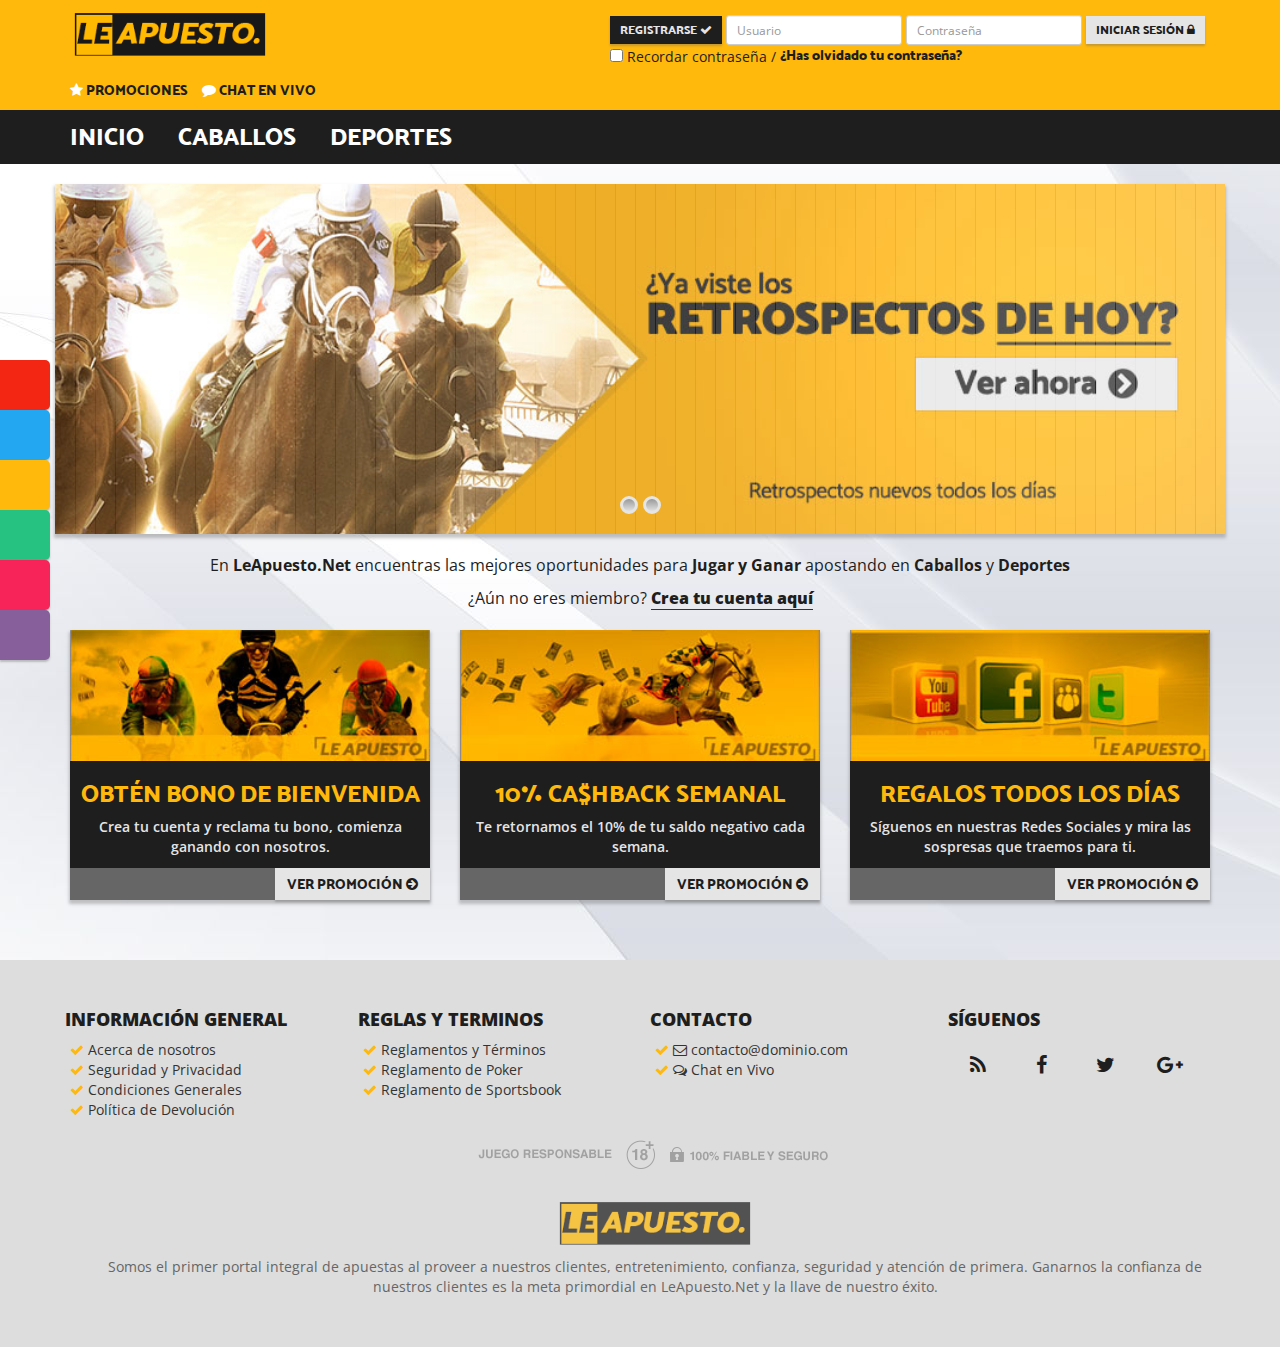
<file: index.html>
<!DOCTYPE html>
<html lang="en">
  <head>
    <meta charset="utf-8">
    <meta http-equiv="X-UA-Compatible" content="IE=edge">
    <meta name="viewport" content="width=device-width, initial-scale=1">
    <!-- The above 3 meta tags *must* come first in the head; any other head content must come *after* these tags -->
    <title>LeApuesto.Net</title>
     <link rel="shortcut icon" href="images/favico.png">
    <!-- Bootstrap -->
    <link href="css/bootstrap.min.css" rel="stylesheet">
    <!-- Awesome fonts-->
    <link rel="stylesheet" href="fonts/css/font-awesome.min.css">
    <!-- Animations-->
    <link href="css/animate.css" rel="stylesheet">

    <!-- LOADING FONTS AND ICONS -->
    <link rel="stylesheet" type="text/css" href="revolution/fonts/pe-icon-7-stroke/css/pe-icon-7-stroke.css">
    <!-- REVOLUTION STYLE SHEETS -->
    <link rel="stylesheet" type="text/css" href="revolution/css/settings.css">
    <!-- REVOLUTION LAYERS STYLES -->
    <link rel="stylesheet" type="text/css" href="revolution/css/layers.css">
    <!-- REVOLUTION NAVIGATION STYLES -->
    <link rel="stylesheet" type="text/css" href="revolution/css/navigation.css">

    <!-- Custom -->
    <link href="css/leapuesto.css" rel="stylesheet">
    <!-- Theme 
    <link href="css/theme-purple.css" rel="stylesheet">-->
  
    <link id="pagestyle" rel="stylesheet" type="text/css" href="css/leapuesto.css">

    <!-- HTML5 shim and Respond.js for IE8 support of HTML5 elements and media queries -->
    <!-- WARNING: Respond.js doesn't work if you view the page via file:// -->
    <!--[if lt IE 9]>
      <script src="https://oss.maxcdn.com/html5shiv/3.7.2/html5shiv.min.js"></script>
      <script src="https://oss.maxcdn.com/respond/1.4.2/respond.min.js"></script>
    <![endif]-->
  </head>
  <body>

  <div class="theme-selector">
  <ul class="list-unstyled">
    <li><button class="btn red" onclick="swapStyleSheet('css/theme-red.css')"></button></li>
    <li><button class="btn blue" onclick="swapStyleSheet('css/theme-blue.css')"></button></li>
    <li><button class="btn yellow" onclick="swapStyleSheet('css/theme-yellow.css')"></button></li>
    <li><button class="btn green" onclick="swapStyleSheet('css/theme-green.css')"></button></li>
    <li><button class="btn pink" onclick="swapStyleSheet('css/theme-pink.css')"></button></li>
    <li><button class="btn purple" onclick="swapStyleSheet('css/theme-purple.css')"></button></li>
  </ul>
  </div>

    
<div class="top-bar hidden-sm hidden-xs">
  <div class="container">
    <div class="row">
      <div class="col-md-4">
          <a href="index.html"><img src="images/logo-leapuesto.png"></a>
      </div>
      <div class="col-md-8">
      
        <div class="login-bar pull-right">
          <div class="login-button">       
              
              <form class="form-inline">
                <button type="submit" class="btn btn-sm btn-secondary">REGISTRARSE <i class="fa fa-check" aria-hidden="true"></i></button>
                <div class="form-group">
                  <input type="email" class="form-control input-sm" placeholder="Usuario">
                </div>

                <div class="form-group">
                  <input type="password" class="form-control input-sm" placeholder="Contraseña">
                </div>

                <button type="submit" class="btn btn-sm btn-default">INICIAR SESIÓN <i class="fa fa-lock" aria-hidden="true"></i></button>
                 <div class="checkbox"><label><input type="checkbox"> Recordar contraseña /</label></div> <label><a href="#!">¿Has olvidado tu contraseña?</a></label>
              </form>
         
          </div>
        </div>     
      
      </div> <!-- Col Md 8 -->
    </div>

    <div class="row">
      <div class="col-md-12">
        <div class="sub-menu">        
          <ul class="list-inline">
            <li><a href="promociones.html" class="text-uppercase"><i class="fa fa-star" aria-hidden="true"></i> PROMOCIONES</a></li>
            <li><a href="#!" class="text-uppercase"><i class="fa fa-comment" aria-hidden="true"></i> Chat en Vivo</a></li>
          </ul>
        </div>
      </div>
    </div>
  </div>
</div>

<!-- MOBILE INFO -->
<div class="top-bar-mobile visible-sm visible-xs">

        <nav class="navbar-mobile-nav">
            <div id="menuToggle">
                <input type="checkbox">
                <span></span>
                <span></span>
                <span></span>
                <ul id="menu">
                    <li><a href="index.html">INICIO</a></li>
                    <li><a href="caballos.html">CABALLOS</a></li>
                    <li><a href="deportes.html">DEPORTES</a></li>
                    <li><a href="promociones.html">PROMOCIONES</a></li>
                </ul>
            </div>
        </nav>

  <a href="#!"><img src="images/logo-leapuesto.png"></a>
</div>

<div class="user-bar-mobile visible-sm visible-xs">
<a href="#!" class="btn btn-primary">REGISTRARSE <i class="fa fa-check" aria-hidden="true"></i></a> <a href="#!" class="btn btn-default">INICIAR SESIÓN <i class="fa fa-lock" aria-hidden="true"></i></a>


</div>
<!-- /.MOBILE INFO -->


<div class="la-navbar hidden-sm hidden-xs">
  <div class="container">
    <ul class="list-inline">
      <li><a href="index.html">INICIO</a></li>
      <li><a href="caballos.html">CABALLOS</a></li>
      <li><a href="deportes.html">DEPORTES</a></li>
    </ul>
  </div>
</div>

<div class="container nopadding">
  <div class="slider-container">
    <!-- START REVOLUTION SLIDER 5.0 -->
    <div class="rev_slider_wrapper">
     <div id="slider1" class="rev_slider"  data-version="5.0">
      <ul>
    <!-- SLIDE 1 -->
       <li data-transition="slotfade-horizontal">
         <!-- MAIN IMAGE -->
        <img src="images/hm-slider-retrospectos.jpg"  alt="" width="100%" height="auto"  data-duration="5000" data-bgparallax="20" class="rev-slidebg"  data-no-retina>
         </li>
    <!-- ./SLIDE 1 -->

    <!-- SLIDE 2 -->
       <li data-transition="slotfade-horizontal">
         <!-- MAIN IMAGE -->
         <img src="images/hm-slider-carreras-internacionales.jpg"  alt=""  width="100%" height="auto" data-duration="5000"  data-bgparallax="20" class="rev-slidebg"  data-no-retina>
         </li>
    <!-- ./SLIDE 2 -->
      </ul>             
     </div><!-- END REVOLUTION SLIDER -->
    </div><!-- END OF SLIDER WRAPPER -->
  </div>
</div>

<div class="container">
  <div class="row">
    <div class="col-md-12 le-intro">
      <p class="text-center">En <b>LeApuesto.Net</b> encuentras las mejores oportunidades para <b>Jugar y Ganar</b> apostando en <b>Caballos</b> y <b>Deportes</b></p>
      <p class="text-center hidden-xs">¿Aún no eres miembro? <a href="#!">Crea tu cuenta aquí</a></p>
      <h3 class="text-center visible-xs visible-sm">Promociones más recientes</h3>
    </div>
  </div>
</div>

<div class="container featured-promo-list animated fadeInUp">
  <div class="row">
    <div class="col-md-4">
      <div class="featured-promo">
        <div class="promo-banner"><a href="promo-single.html"><img src="images/banner-promo-a.jpg" class="img-responsive" style="width:100%;"></a></div>
        <div class="promo-description">
          <div class="promo-header"><h3><a href="promo-single.html">OBTÉN BONO DE BIENVENIDA</a></h3></div>
          <p>Crea tu cuenta y reclama tu bono, comienza ganando con nosotros.</p>
        </div>
        <div class="promo-footer"><a href="promo-single.html" class="btn btn-default">VER PROMOCIÓN <i class="fa fa-arrow-circle-right" aria-hidden="true"></i></a></div>
      </div>
    </div>
    <div class="col-md-4">
      <div class="featured-promo">
        <div class="promo-banner"><a href="promo-single.html"><img src="images/banner-promo-b.jpg" class="img-responsive" style="width:100%;"></a></div>
        <div class="promo-description">
          <div class="promo-header"><h3><a href="promo-single.html">10% CA$HBACK SEMANAL</a></h3></div>
          <p>Te retornamos el 10% de tu saldo negativo cada semana.</p>
        </div>
        <div class="promo-footer"><a href="promo-single.html" class="btn btn-default">VER PROMOCIÓN <i class="fa fa-arrow-circle-right" aria-hidden="true"></i></a></div>
      </div>
    </div>

    <div class="col-md-4">
      <div class="featured-promo">
        <div class="promo-banner"><a href="promo-single.html"><img src="images/banner-promo-c.jpg" class="img-responsive" style="width:100%;"></a></div>
        <div class="promo-description">
          <div class="promo-header"><h3><a href="promo-single.html">REGALOS TODOS LOS DÍAS</a></h3></div>
          <p>Síguenos en nuestras Redes Sociales y mira las sospresas que traemos para ti.</p>
          <p></p>
        </div>
        <div class="promo-footer"><a href="promo-single.html" class="btn btn-default">VER PROMOCIÓN <i class="fa fa-arrow-circle-right" aria-hidden="true"></i></a></div>
      </div>
    </div>
  </div>
</div>





<!-- Footer -->
<footer class="footer">
<div class="container">
  <div class="row">
      <div class="col-md-3">
        <ul class="list-inline">
          <h4 class="list-title">INFORMACIÓN GENERAL</h4>
          <li><i class="fa fa-check"></i> <a href="generales.html">Acerca de nosotros</a></li>
          <li><i class="fa fa-check"></i> <a href="#!">Seguridad y Privacidad</a></li>
          <li><i class="fa fa-check"></i> <a href="#!">Condiciones Generales</a></li>
          <li><i class="fa fa-check"></i> <a href="#!">Política de Devolución</a></li>
        </ul>
      </div>

      <div class="col-md-3">
        <ul class="list-inline">
          <h4 class="list-title">REGLAS Y TERMINOS</h4>
          <li><i class="fa fa-check"></i> <a href="#!">Reglamentos y Términos</a></li>
          <li><i class="fa fa-check"></i> <a href="#!">Reglamento de Poker</a></li>
          <li><i class="fa fa-check"></i> <a href="#!">Reglamento de Sportsbook</a></li>
        </ul>
      </div>

      <div class="col-md-3">
        <ul class="list-inline">
        <h4 class="list-title">CONTACTO</h4>
        <li><i class="fa fa-check"></i> <a href="#!"><i class="fa fa-envelope-o" aria-hidden="true"></i> contacto@dominio.com</a></li>
        <li><i class="fa fa-check"></i> <a href="#!"><i class="fa fa-comments-o" aria-hidden="true"></i> Chat en Vivo</a></li>
        </ul>
      </div>

      <div class="col-md-3">
            <ul class="social-network social-circle">
            <h4 class="list-title">SÍGUENOS</h4>
                <li><a href="#" class="icoRss" title="Rss"><i class="fa fa-rss"></i></a></li>
                <li><a href="#" class="icoFacebook" title="Facebook"><i class="fa fa-facebook"></i></a></li>
                <li><a href="#" class="icoTwitter" title="Twitter"><i class="fa fa-twitter"></i></a></li>
                <li><a href="#" class="icoGoogle" title="Google +"><i class="fa fa-google-plus"></i></a></li>
                <!--<li><a href="#" class="icoLinkedin" title="Linkedin"><i class="fa fa-linkedin"></i></a></li>-->
            </ul>
      </div>
  </div>

    
<div class="container">
  <div class="copyright text-center">
        <ul class="list-inline">
          <li><a href="#!"><img src="images/footer-icon-responsable.png"></a></li>
          <li><a href="#!"><img src="images/footer-icon-18.png"></a></li>
          <li><a href="#!"><img src="images/footer-icon-seguro.png"></a></li>
        </ul>
        <a href="#!"><img src="images/logo-leapuesto.png" style="opacity:0.7; max-width:200px; margin-bottom:10px;margin-top:10px;"></a>
        <p>Somos el primer portal integral de apuestas al proveer a nuestros clientes, entretenimiento, confianza, seguridad y atención de primera. Ganarnos la confianza de nuestros clientes es la meta primordial en LeApuesto.Net y la llave de nuestro éxito.</p>
  </div>
</div>



</div>
</footer>
<!-- Footer -->






    <!-- jQuery (necessary for Bootstrap's JavaScript plugins) -->
    <script src="https://ajax.googleapis.com/ajax/libs/jquery/1.11.3/jquery.min.js"></script>
    <!-- Include all compiled plugins (below), or include individual files as needed -->
    <script src="js/bootstrap.min.js"></script>
    <!-- REVOLUTION JS FILES -->
    <script type="text/javascript" src="revolution/js/jquery.themepunch.tools.min.js"></script>
    <script type="text/javascript" src="revolution/js/jquery.themepunch.revolution.min.js"></script>

    <script type="text/javascript">
        /*Slider Revolution Home */
       jQuery("#slider1").revolution({
          sliderType:"standard",
          sliderLayout:"auto",
          delay:5000,
          navigation: {

        bullets: {
     
            enable: true,
            style: 'hesperiden',
            tmp: '',
            direction: 'horizontal',
            rtl: false,
     
            container: 'slider',
            h_align: 'center',
            v_align: 'bottom',
            h_offset: 0,
            v_offset: 20,
            space: 5,
     
            hide_onleave: false,
            hide_onmobile: false,
            hide_under: 0,
            hide_over: 9999,
            hide_delay: 200,
            hide_delay_mobile: 1200
     
        }           
          },            
          gridwidth:970,
          gridheight:350
        }); 
    </script>

<script>
function swapStyleSheet(sheet){
  document.getElementById('pagestyle').setAttribute('href', sheet);
}
</script>

  </body>
</html>
</file>
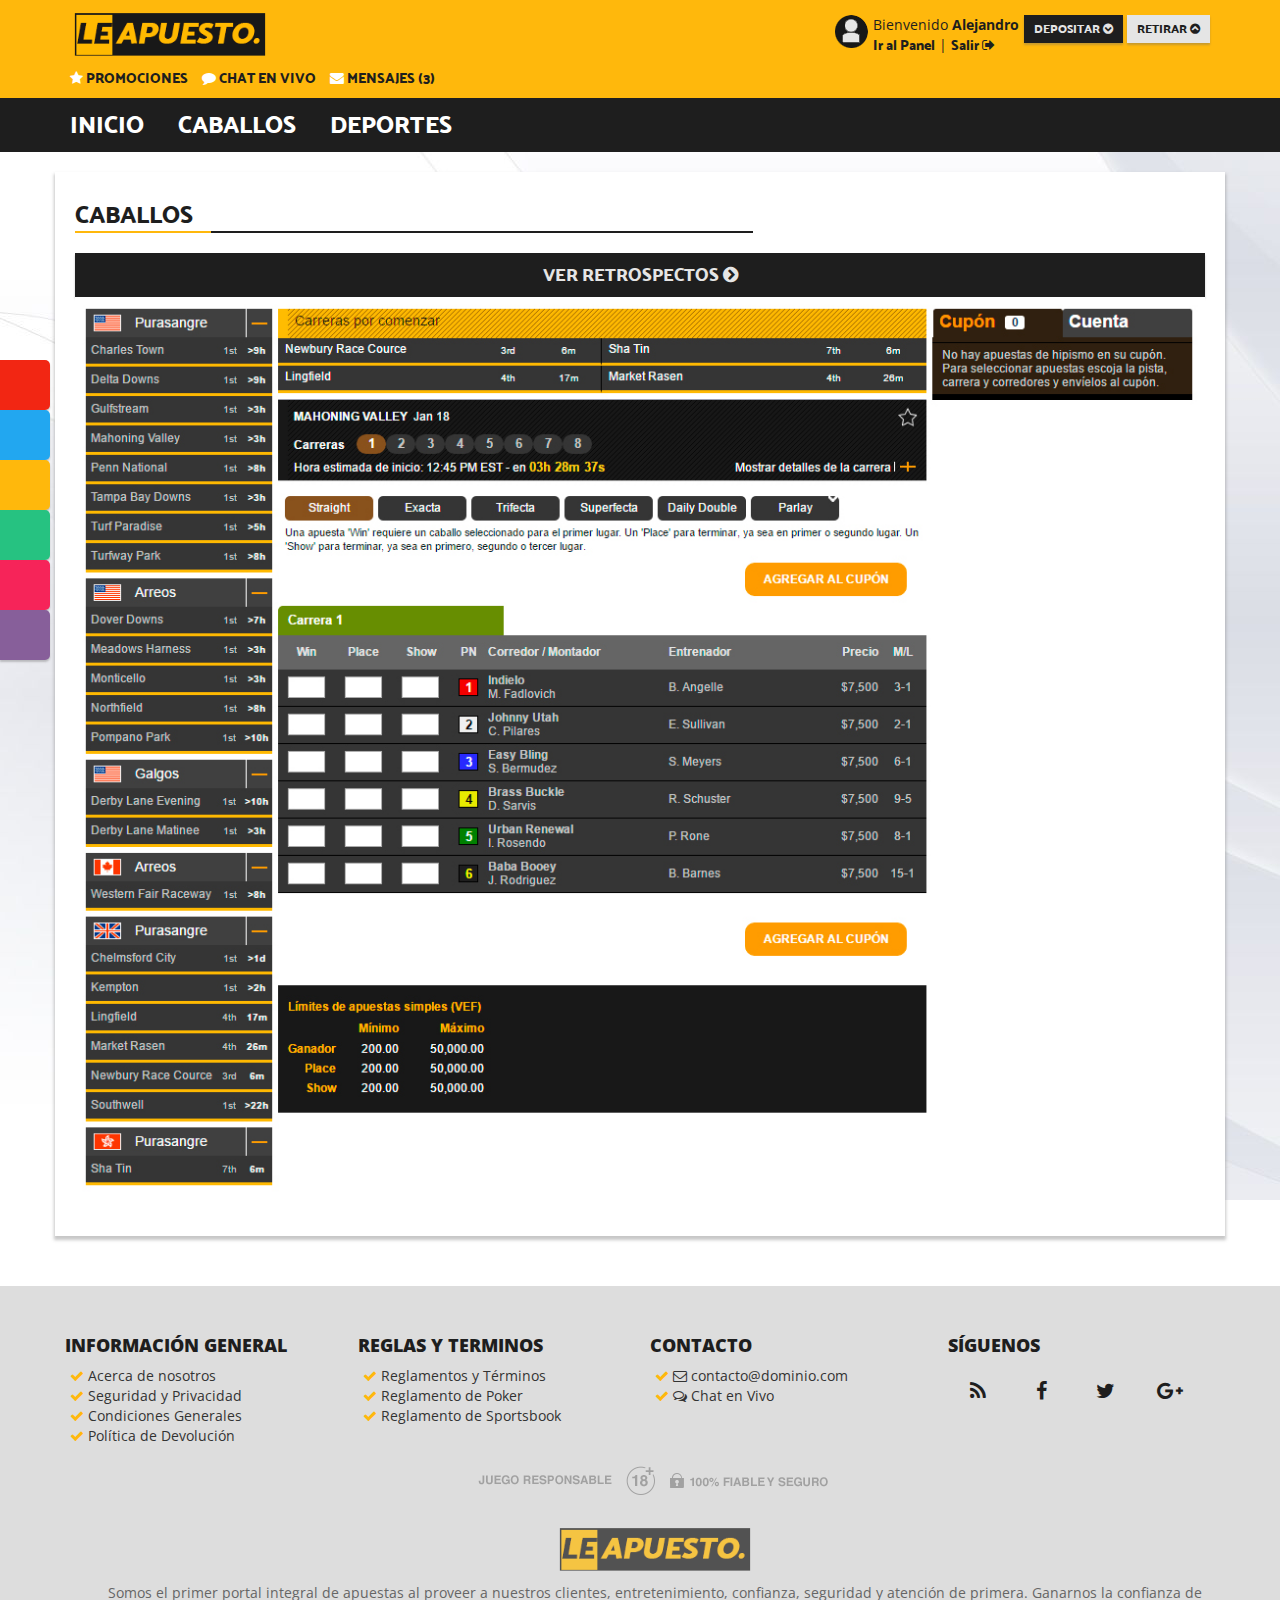
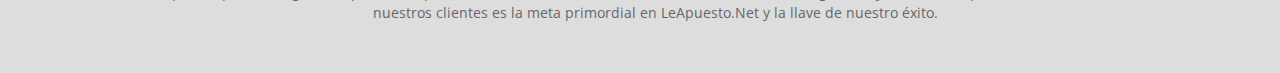
<file: caballos.html>
<!DOCTYPE html>
<html lang="en">
  <head>
    <meta charset="utf-8">
    <meta http-equiv="X-UA-Compatible" content="IE=edge">
    <meta name="viewport" content="width=device-width, initial-scale=1">
    <!-- The above 3 meta tags *must* come first in the head; any other head content must come *after* these tags -->
    <title>LeApuesto.Net</title>
     <link rel="shortcut icon" href="images/favico.png">
    <!-- Bootstrap -->
    <link href="css/bootstrap.min.css" rel="stylesheet">
    <!-- Awesome fonts-->
    <link rel="stylesheet" href="fonts/css/font-awesome.min.css">
    <!-- Animations-->
    <link href="css/animate.css" rel="stylesheet">

    <!-- LOADING FONTS AND ICONS -->
    <link rel="stylesheet" type="text/css" href="revolution/fonts/pe-icon-7-stroke/css/pe-icon-7-stroke.css">
    <!-- REVOLUTION STYLE SHEETS -->
    <link rel="stylesheet" type="text/css" href="revolution/css/settings.css">
    <!-- REVOLUTION LAYERS STYLES -->
    <link rel="stylesheet" type="text/css" href="revolution/css/layers.css">
    <!-- REVOLUTION NAVIGATION STYLES -->
    <link rel="stylesheet" type="text/css" href="revolution/css/navigation.css">

    <!-- Custom -->
    <link href="css/leapuesto.css" rel="stylesheet">

    <link id="pagestyle" rel="stylesheet" type="text/css" href="css/leapuesto.css">

    <!-- HTML5 shim and Respond.js for IE8 support of HTML5 elements and media queries -->
    <!-- WARNING: Respond.js doesn't work if you view the page via file:// -->
    <!--[if lt IE 9]>
      <script src="https://oss.maxcdn.com/html5shiv/3.7.2/html5shiv.min.js"></script>
      <script src="https://oss.maxcdn.com/respond/1.4.2/respond.min.js"></script>
    <![endif]-->
  </head>
  <body>
  <div class="theme-selector">
  <ul class="list-unstyled">
    <li><button class="btn red" onclick="swapStyleSheet('css/theme-red.css')"></button></li>
    <li><button class="btn blue" onclick="swapStyleSheet('css/theme-blue.css')"></button></li>
    <li><button class="btn yellow" onclick="swapStyleSheet('css/theme-yellow.css')"></button></li>
    <li><button class="btn green" onclick="swapStyleSheet('css/theme-green.css')"></button></li>
    <li><button class="btn pink" onclick="swapStyleSheet('css/theme-pink.css')"></button></li>
    <li><button class="btn purple" onclick="swapStyleSheet('css/theme-purple.css')"></button></li>
  </ul>
  </div>
    
<div class="top-bar hidden-sm hidden-xs">
  <div class="container">
    <div class="row">
      <div class="col-md-4">
          <a href="index.html"><img src="images/logo-leapuesto.png"></a>
      </div>
      <div class="col-md-8">
      
        <div class="login-bar pull-right">
          <img src="images/icon-avatar.png" class="img-rounded">  
          <div class="login-info">
            <div class="login-welcome">Bienvenido <b>Alejandro</b></div>
            <div class="login-action"><a href="#!">Ir al Panel</a> | <a href="#!">Salir <i class="fa fa-sign-out" aria-hidden="true"></i></a></div>
          </div>
          <div class="login-button">
            <a href="#!" class="btn btn-sm btn-secondary">DEPOSITAR <i class="fa fa-chevron-circle-down" aria-hidden="true"></i></a> 
            <a href="#!" class="btn btn-sm btn-default">RETIRAR <i class="fa fa-chevron-circle-up" aria-hidden="true"></i></a>
          </div>
        </div>     
      
      </div>
    </div>

    <div class="row">
      <div class="col-md-12">
        <div class="sub-menu">        
          <ul class="list-inline">
            <li><a href="promociones.html" class="text-uppercase"><i class="fa fa-star" aria-hidden="true"></i> PROMOCIONES</a></li>
            <li><a href="#!" class="text-uppercase"><i class="fa fa-comment" aria-hidden="true"></i> Chat en Vivo</a></li>
            <li><a href="#!" class="text-uppercase"><i class="fa fa-envelope" aria-hidden="true"></i> Mensajes (3)</a></li>
          </ul>
        </div>
      </div>
    </div>
  </div>
</div>

<!-- MOBILE INFO -->
<div class="top-bar-mobile visible-sm visible-xs">

        <nav class="navbar-mobile-nav">
            <div id="menuToggle">
                <input type="checkbox">
                <span></span>
                <span></span>
                <span></span>
                <ul id="menu">
                    <li><a href="index.html">INICIO</a></li>
                    <li><a href="caballos.html">CABALLOS</a></li>
                    <li><a href="deportes.html">DEPORTES</a></li>
                    <li><a href="promociones.html">PROMOCIONES</a></li>
                    <li><a href="index.html">SALIR <i class="fa fa-sign-out" aria-hidden="true"></i></a></li>
                </ul>
            </div>
        </nav>

  <a href="#!"><img src="images/logo-leapuesto.png"></a>
</div>

<div class="user-bar-mobile visible-sm visible-xs">
  <ul class="list-inline">
  <li class="text-uppercase"><i class="fa fa-user-circle" aria-hidden="true"></i> <a href="#!">ALEJANDRO777 </a></li>
  <li class="text-uppercase"><i class="fa fa-database" aria-hidden="true"></i> <a href="#!">VEF 27.457,66</a></li>
  <li class="text-uppercase"><i class="fa fa-sign-out" aria-hidden="true"></i> <a href="#!">SALIR</a></li>
  </ul>
</div>

<!-- /.MOBILE INFO -->


<div class="la-navbar hidden-sm hidden-xs">
  <div class="container">
    <ul class="list-inline">
      <li><a href="index.html">INICIO</a></li>
      <li><a href="caballos.html">CABALLOS</a></li>
      <li><a href="deportes.html">DEPORTES</a></li>
    </ul>
  </div>
</div>

<div class="container section-wrapper">
  <div class="row">
    <div class="col-md-12">
      <div class="section-title"><h3>CABALLOS</h3>
        <div class="dw-divider"><div></div></div>
      </div>
    </div>
    <div class="col-md-12">
      <a href="retrospectos.html" class="btn btn-secondary btn-lg btn-block">VER RETROSPECTOS <i class="fa fa-chevron-circle-right" aria-hidden="true"></i></a>
    </div>
    <div class="col-md-12">
      <img class="img-responsive center-block" src="images/racebook-system.jpg">
    </div>   
  </div>
</div> <!-- ./section-wrapper -->



<!-- Footer -->
<footer class="footer">
<div class="container">
  <div class="row">
      <div class="col-md-3">
        <ul class="list-inline">
          <h4 class="list-title">INFORMACIÓN GENERAL</h4>
          <li><i class="fa fa-check"></i> <a href="generales.html">Acerca de nosotros</a></li>
          <li><i class="fa fa-check"></i> <a href="#!">Seguridad y Privacidad</a></li>
          <li><i class="fa fa-check"></i> <a href="#!">Condiciones Generales</a></li>
          <li><i class="fa fa-check"></i> <a href="#!">Política de Devolución</a></li>
        </ul>
      </div>

      <div class="col-md-3">
        <ul class="list-inline">
          <h4 class="list-title">REGLAS Y TERMINOS</h4>
          <li><i class="fa fa-check"></i> <a href="#!">Reglamentos y Términos</a></li>
          <li><i class="fa fa-check"></i> <a href="#!">Reglamento de Poker</a></li>
          <li><i class="fa fa-check"></i> <a href="#!">Reglamento de Sportsbook</a></li>
        </ul>
      </div>

      <div class="col-md-3">
        <ul class="list-inline">
        <h4 class="list-title">CONTACTO</h4>
        <li><i class="fa fa-check"></i> <a href="#!"><i class="fa fa-envelope-o" aria-hidden="true"></i> contacto@dominio.com</a></li>
        <li><i class="fa fa-check"></i> <a href="#!"><i class="fa fa-comments-o" aria-hidden="true"></i> Chat en Vivo</a></li>
        </ul>
      </div>

      <div class="col-md-3">
            <ul class="social-network social-circle">
            <h4 class="list-title">SÍGUENOS</h4>
                <li><a href="#" class="icoRss" title="Rss"><i class="fa fa-rss"></i></a></li>
                <li><a href="#" class="icoFacebook" title="Facebook"><i class="fa fa-facebook"></i></a></li>
                <li><a href="#" class="icoTwitter" title="Twitter"><i class="fa fa-twitter"></i></a></li>
                <li><a href="#" class="icoGoogle" title="Google +"><i class="fa fa-google-plus"></i></a></li>
                <!--<li><a href="#" class="icoLinkedin" title="Linkedin"><i class="fa fa-linkedin"></i></a></li>-->
            </ul>
      </div>
  </div>

    
<div class="container">
  <div class="copyright text-center">
        <ul class="list-inline">
          <li><a href="#!"><img src="images/footer-icon-responsable.png"></a></li>
          <li><a href="#!"><img src="images/footer-icon-18.png"></a></li>
          <li><a href="#!"><img src="images/footer-icon-seguro.png"></a></li>
        </ul>
        <a href="#!"><img src="images/logo-leapuesto.png" style="opacity:0.7; max-width:200px; margin-bottom:10px;margin-top:10px;"></a>
        <p>Somos el primer portal integral de apuestas al proveer a nuestros clientes, entretenimiento, confianza, seguridad y atención de primera. Ganarnos la confianza de nuestros clientes es la meta primordial en LeApuesto.Net y la llave de nuestro éxito.</p>
  </div>
</div>



</div>
</footer>
<!-- Footer -->






    <!-- jQuery (necessary for Bootstrap's JavaScript plugins) -->
    <script src="https://ajax.googleapis.com/ajax/libs/jquery/1.11.3/jquery.min.js"></script>
    <!-- Include all compiled plugins (below), or include individual files as needed -->
    <script src="js/bootstrap.min.js"></script>
    <!-- REVOLUTION JS FILES -->
    <script type="text/javascript" src="revolution/js/jquery.themepunch.tools.min.js"></script>
    <script type="text/javascript" src="revolution/js/jquery.themepunch.revolution.min.js"></script>

    <script type="text/javascript">
        /*Slider Revolution Home */
       jQuery("#slider1").revolution({
          sliderType:"standard",
          sliderLayout:"auto",
          delay:5000,
          navigation: {

        bullets: {
     
            enable: true,
            style: 'hesperiden',
            tmp: '',
            direction: 'horizontal',
            rtl: false,
     
            container: 'slider',
            h_align: 'center',
            v_align: 'bottom',
            h_offset: 0,
            v_offset: 20,
            space: 5,
     
            hide_onleave: false,
            hide_onmobile: false,
            hide_under: 0,
            hide_over: 9999,
            hide_delay: 200,
            hide_delay_mobile: 1200
     
        }           
          },            
          gridwidth:1000,
          gridheight:350
        }); 
    </script>
<script>
function swapStyleSheet(sheet){
  document.getElementById('pagestyle').setAttribute('href', sheet);
}
</script>
  </body>
</html>
</file>
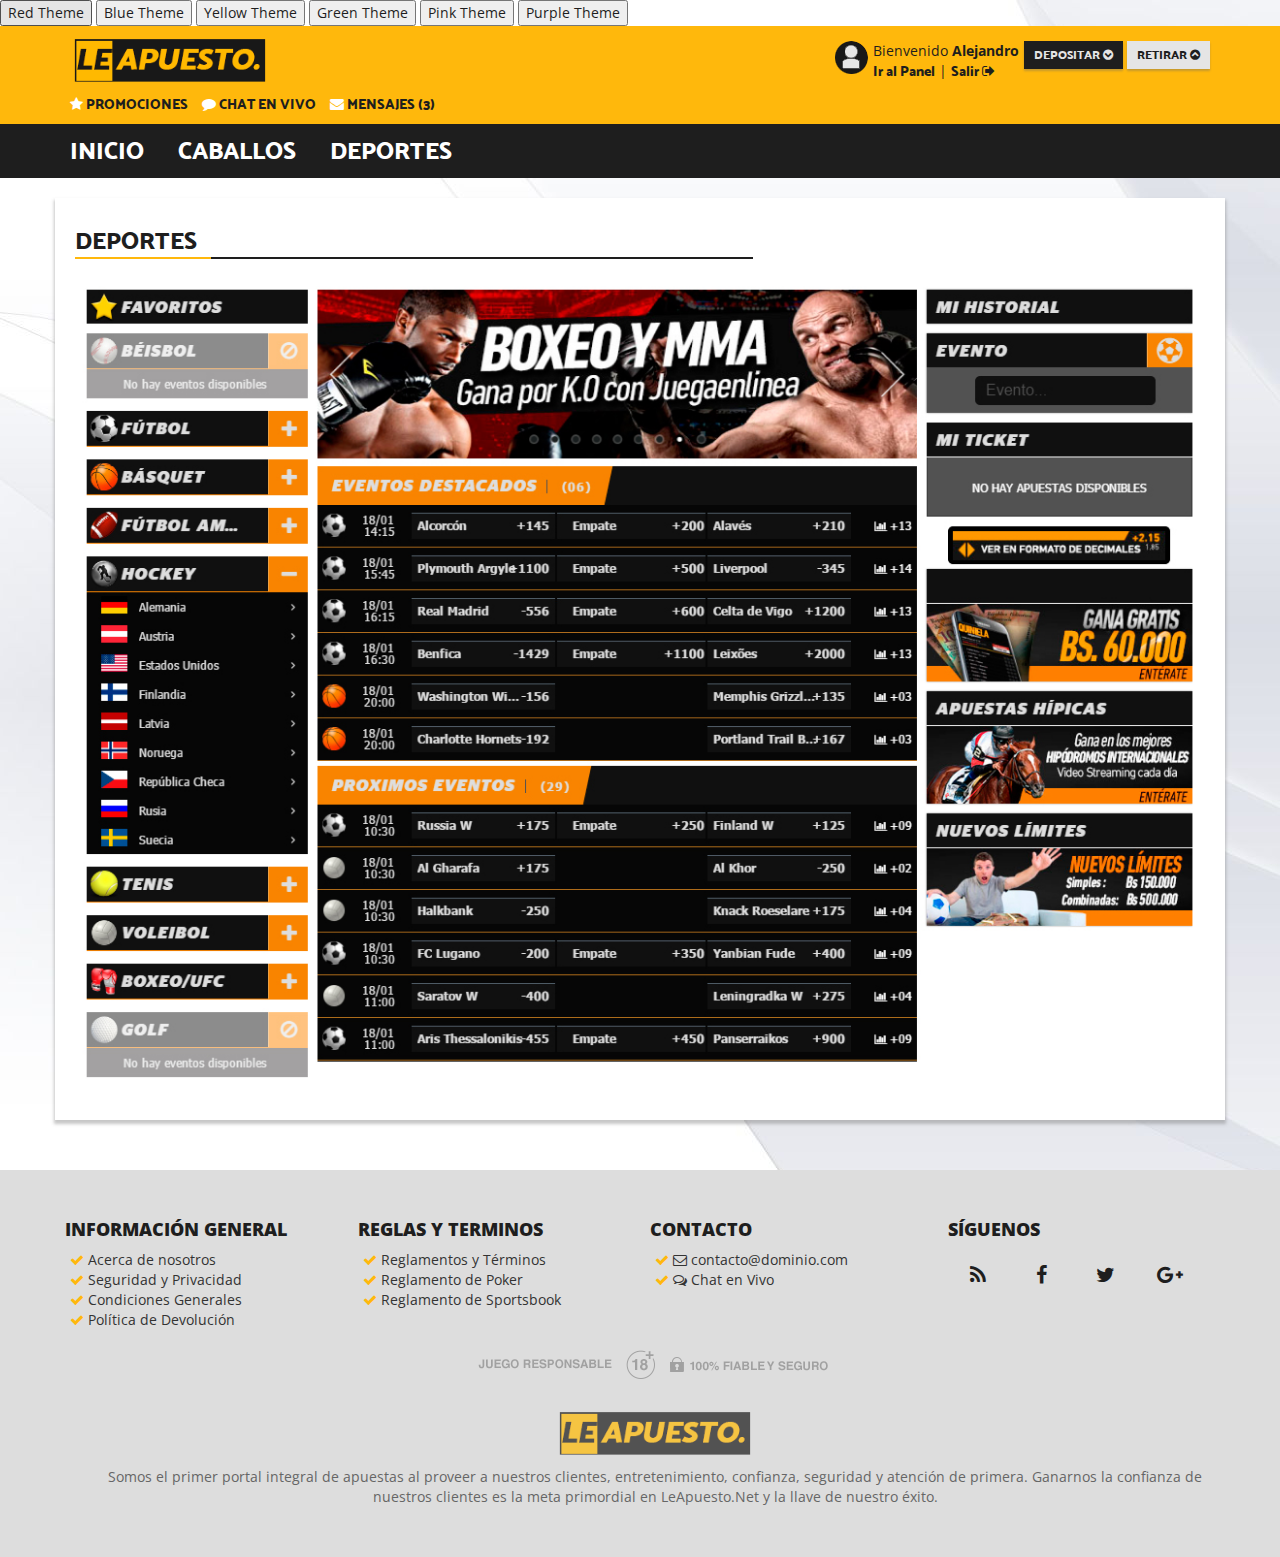
<file: deportes.html>
<!DOCTYPE html>
<html lang="en">
  <head>
    <meta charset="utf-8">
    <meta http-equiv="X-UA-Compatible" content="IE=edge">
    <meta name="viewport" content="width=device-width, initial-scale=1">
    <!-- The above 3 meta tags *must* come first in the head; any other head content must come *after* these tags -->
    <title>LeApuesto.Net</title>
     <link rel="shortcut icon" href="images/favico.png">
    <!-- Bootstrap -->
    <link href="css/bootstrap.min.css" rel="stylesheet">
    <!-- Awesome fonts-->
    <link rel="stylesheet" href="fonts/css/font-awesome.min.css">
    <!-- Animations-->
    <link href="css/animate.css" rel="stylesheet">

    <!-- LOADING FONTS AND ICONS -->
    <link rel="stylesheet" type="text/css" href="revolution/fonts/pe-icon-7-stroke/css/pe-icon-7-stroke.css">
    <!-- REVOLUTION STYLE SHEETS -->
    <link rel="stylesheet" type="text/css" href="revolution/css/settings.css">
    <!-- REVOLUTION LAYERS STYLES -->
    <link rel="stylesheet" type="text/css" href="revolution/css/layers.css">
    <!-- REVOLUTION NAVIGATION STYLES -->
    <link rel="stylesheet" type="text/css" href="revolution/css/navigation.css">

    <!-- Custom -->
    <link href="css/leapuesto.css" rel="stylesheet">

    <link id="pagestyle" rel="stylesheet" type="text/css" href="css/leapuesto.css">

    <!-- HTML5 shim and Respond.js for IE8 support of HTML5 elements and media queries -->
    <!-- WARNING: Respond.js doesn't work if you view the page via file:// -->
    <!--[if lt IE 9]>
      <script src="https://oss.maxcdn.com/html5shiv/3.7.2/html5shiv.min.js"></script>
      <script src="https://oss.maxcdn.com/respond/1.4.2/respond.min.js"></script>
    <![endif]-->
  </head>
  <body>
    <button onclick="swapStyleSheet('css/theme-red.css')">Red Theme</button>
    <button onclick="swapStyleSheet('css/theme-blue.css')">Blue Theme</button>
    <button onclick="swapStyleSheet('css/theme-yellow.css')">Yellow Theme</button>
    <button onclick="swapStyleSheet('css/theme-green.css')">Green Theme</button>
    <button onclick="swapStyleSheet('css/theme-pink.css')">Pink Theme</button>
    <button onclick="swapStyleSheet('css/theme-purple.css')">Purple Theme</button>
    
<div class="top-bar hidden-sm hidden-xs">
  <div class="container">
    <div class="row">
      <div class="col-md-4">
          <a href="index.html"><img src="images/logo-leapuesto.png"></a>
      </div>
      <div class="col-md-8">
      
        <div class="login-bar pull-right">
          <img src="images/icon-avatar.png" class="img-rounded">  
          <div class="login-info">
            <div class="login-welcome">Bienvenido <b>Alejandro</b></div>
            <div class="login-action"><a href="#!">Ir al Panel</a> | <a href="#!">Salir <i class="fa fa-sign-out" aria-hidden="true"></i></a></div>
          </div>
          <div class="login-button">
            <a href="#!" class="btn btn-sm btn-secondary">DEPOSITAR <i class="fa fa-chevron-circle-down" aria-hidden="true"></i></a> 
            <a href="#!" class="btn btn-sm btn-default">RETIRAR <i class="fa fa-chevron-circle-up" aria-hidden="true"></i></a>
          </div>
        </div>     
      
      </div>
    </div>

    <div class="row">
      <div class="col-md-12">
        <div class="sub-menu">        
          <ul class="list-inline">
            <li><a href="promociones.html" class="text-uppercase"><i class="fa fa-star" aria-hidden="true"></i> PROMOCIONES</a></li>
            <li><a href="#!" class="text-uppercase"><i class="fa fa-comment" aria-hidden="true"></i> Chat en Vivo</a></li>
            <li><a href="#!" class="text-uppercase"><i class="fa fa-envelope" aria-hidden="true"></i> Mensajes (3)</a></li>
          </ul>
        </div>
      </div>
    </div>
  </div>
</div>

<!-- MOBILE INFO -->
<div class="top-bar-mobile visible-sm visible-xs">
        <nav class="navbar-mobile-nav">
            <div id="menuToggle">
                <input type="checkbox">
                <span></span>
                <span></span>
                <span></span>
                <ul id="menu">
                    <li><a href="index.html">INICIO</a></li>
                    <li><a href="caballos.html">CABALLOS</a></li>
                    <li><a href="deportes.html">DEPORTES</a></li>
                    <li><a href="promociones.html">PROMOCIONES</a></li>
                    <li><a href="index.html">SALIR <i class="fa fa-sign-out" aria-hidden="true"></i></a></li>
                </ul>
            </div>
        </nav>
  <a href="#!"><img src="images/logo-leapuesto.png"></a>
</div>

<div class="user-bar-mobile visible-sm visible-xs">
  <ul class="list-inline">
  <li class="text-uppercase"><i class="fa fa-user-circle" aria-hidden="true"></i> <a href="#!">ALEJANDRO777 </a></li>
  <li class="text-uppercase"><i class="fa fa-database" aria-hidden="true"></i> <a href="#!">VEF 27.457,66</a></li>
  <li class="text-uppercase"><i class="fa fa-sign-out" aria-hidden="true"></i> <a href="#!">SALIR</a></li>
  </ul>
</div>

<!-- /.MOBILE INFO -->


<div class="la-navbar hidden-sm hidden-xs">
  <div class="container">
    <ul class="list-inline">
      <li><a href="index.html">INICIO</a></li>
      <li><a href="caballos.html">CABALLOS</a></li>
      <li><a href="deportes.html">DEPORTES</a></li>
    </ul>
  </div>
</div>

<div class="container section-wrapper">
  <div class="row">
    <div class="col-md-12">
      <div class="section-title"><h3>DEPORTES</h3>
      <div class="dw-divider"><div></div></div>
      </div>
      <img class="img-responsive center-block" src="images/sportsbook-system.jpg">
    </div>   
  </div>
</div> <!-- ./section-wrapper -->



<!-- Footer -->
<footer class="footer">
<div class="container">
  <div class="row">
      <div class="col-md-3">
        <ul class="list-inline">
          <h4 class="list-title">INFORMACIÓN GENERAL</h4>
          <li><i class="fa fa-check"></i> <a href="generales.html">Acerca de nosotros</a></li>
          <li><i class="fa fa-check"></i> <a href="#!">Seguridad y Privacidad</a></li>
          <li><i class="fa fa-check"></i> <a href="#!">Condiciones Generales</a></li>
          <li><i class="fa fa-check"></i> <a href="#!">Política de Devolución</a></li>
        </ul>
      </div>

      <div class="col-md-3">
        <ul class="list-inline">
          <h4 class="list-title">REGLAS Y TERMINOS</h4>
          <li><i class="fa fa-check"></i> <a href="#!">Reglamentos y Términos</a></li>
          <li><i class="fa fa-check"></i> <a href="#!">Reglamento de Poker</a></li>
          <li><i class="fa fa-check"></i> <a href="#!">Reglamento de Sportsbook</a></li>
        </ul>
      </div>

      <div class="col-md-3">
        <ul class="list-inline">
        <h4 class="list-title">CONTACTO</h4>
        <li><i class="fa fa-check"></i> <a href="#!"><i class="fa fa-envelope-o" aria-hidden="true"></i> contacto@dominio.com</a></li>
        <li><i class="fa fa-check"></i> <a href="#!"><i class="fa fa-comments-o" aria-hidden="true"></i> Chat en Vivo</a></li>
        </ul>
      </div>

      <div class="col-md-3">
            <ul class="social-network social-circle">
            <h4 class="list-title">SÍGUENOS</h4>
                <li><a href="#" class="icoRss" title="Rss"><i class="fa fa-rss"></i></a></li>
                <li><a href="#" class="icoFacebook" title="Facebook"><i class="fa fa-facebook"></i></a></li>
                <li><a href="#" class="icoTwitter" title="Twitter"><i class="fa fa-twitter"></i></a></li>
                <li><a href="#" class="icoGoogle" title="Google +"><i class="fa fa-google-plus"></i></a></li>
                <!--<li><a href="#" class="icoLinkedin" title="Linkedin"><i class="fa fa-linkedin"></i></a></li>-->
            </ul>
      </div>
  </div>

    
<div class="container">
  <div class="copyright text-center">
        <ul class="list-inline">
          <li><a href="#!"><img src="images/footer-icon-responsable.png"></a></li>
          <li><a href="#!"><img src="images/footer-icon-18.png"></a></li>
          <li><a href="#!"><img src="images/footer-icon-seguro.png"></a></li>
        </ul>
        <a href="#!"><img src="images/logo-leapuesto.png" style="opacity:0.7; max-width:200px; margin-bottom:10px;margin-top:10px;"></a>
        <p>Somos el primer portal integral de apuestas al proveer a nuestros clientes, entretenimiento, confianza, seguridad y atención de primera. Ganarnos la confianza de nuestros clientes es la meta primordial en LeApuesto.Net y la llave de nuestro éxito.</p>
  </div>
</div>



</div>
</footer>
<!-- Footer -->






    <!-- jQuery (necessary for Bootstrap's JavaScript plugins) -->
    <script src="https://ajax.googleapis.com/ajax/libs/jquery/1.11.3/jquery.min.js"></script>
    <!-- Include all compiled plugins (below), or include individual files as needed -->
    <script src="js/bootstrap.min.js"></script>
    <!-- REVOLUTION JS FILES -->
    <script type="text/javascript" src="revolution/js/jquery.themepunch.tools.min.js"></script>
    <script type="text/javascript" src="revolution/js/jquery.themepunch.revolution.min.js"></script>

    <script type="text/javascript">
        /*Slider Revolution Home */
       jQuery("#slider1").revolution({
          sliderType:"standard",
          sliderLayout:"auto",
          delay:5000,
          navigation: {

        bullets: {
     
            enable: true,
            style: 'hesperiden',
            tmp: '',
            direction: 'horizontal',
            rtl: false,
     
            container: 'slider',
            h_align: 'center',
            v_align: 'bottom',
            h_offset: 0,
            v_offset: 20,
            space: 5,
     
            hide_onleave: false,
            hide_onmobile: false,
            hide_under: 0,
            hide_over: 9999,
            hide_delay: 200,
            hide_delay_mobile: 1200
     
        }           
          },            
          gridwidth:1000,
          gridheight:350
        }); 
    </script>
<script>
function swapStyleSheet(sheet){
  document.getElementById('pagestyle').setAttribute('href', sheet);
}
</script>
  </body>
</html>
</file>
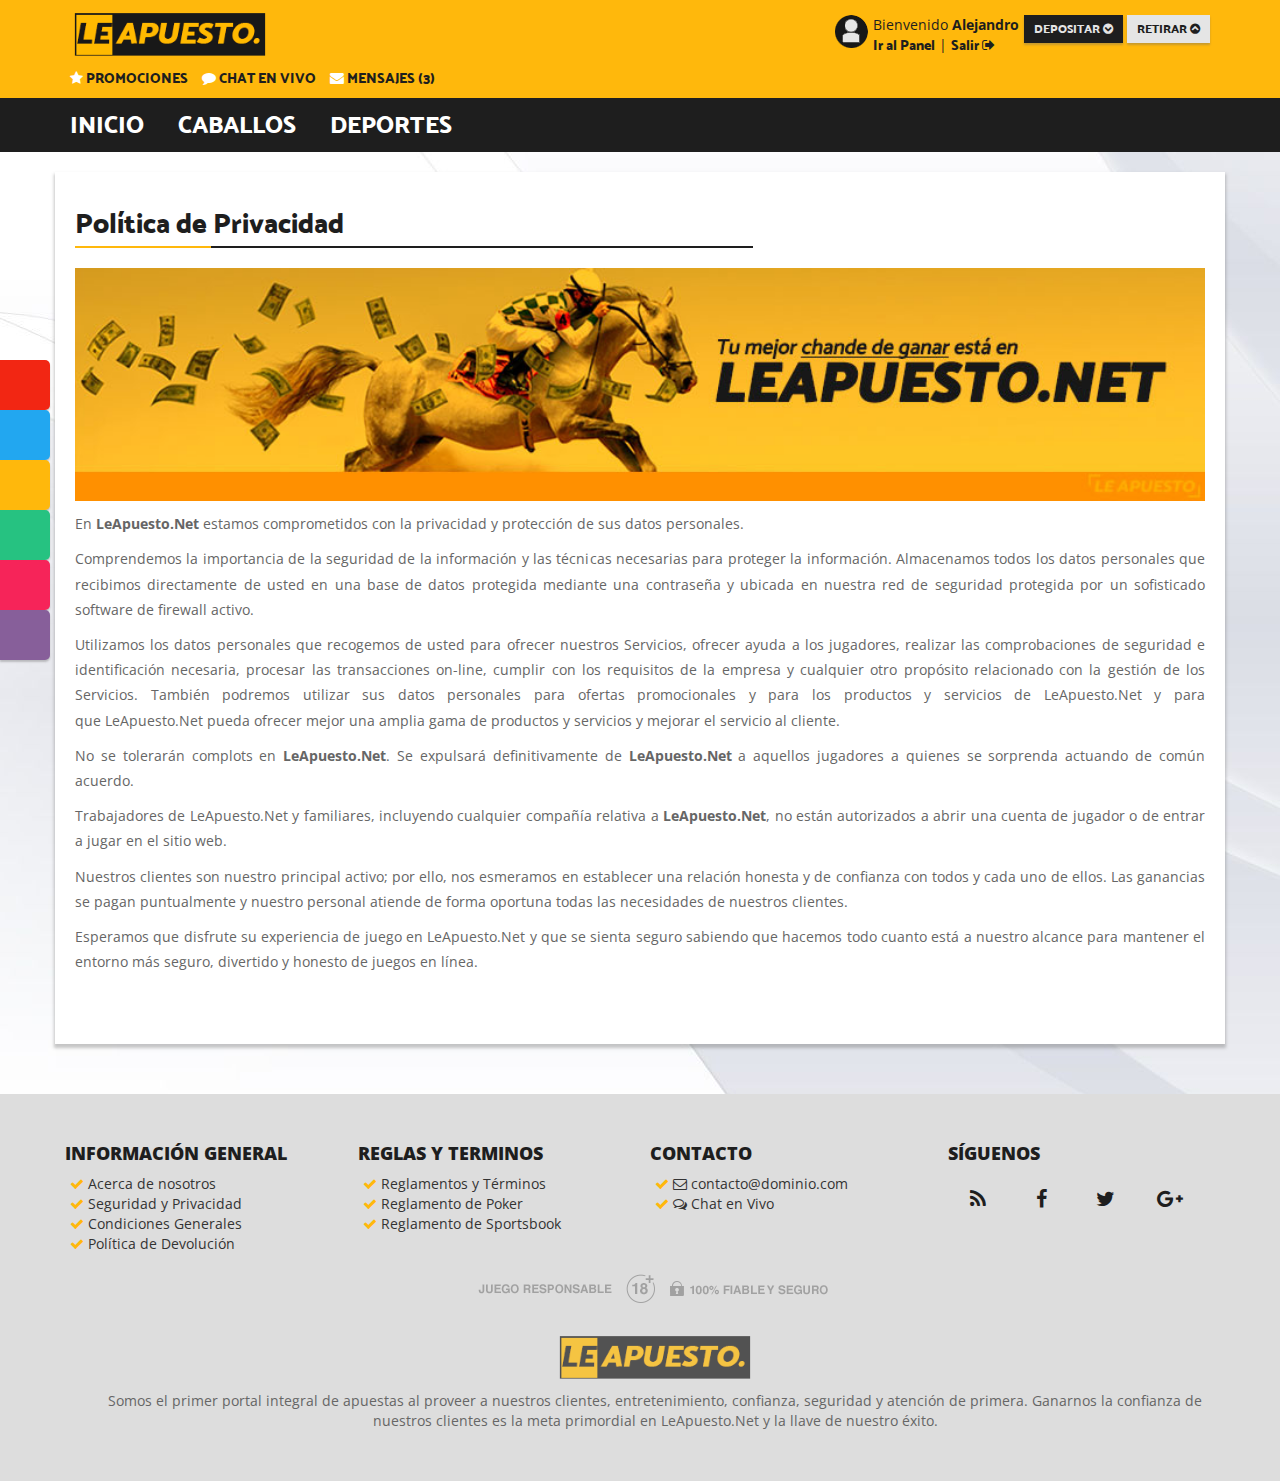
<file: generales.html>
<!DOCTYPE html>
<html lang="en">
  <head>
    <meta charset="utf-8">
    <meta http-equiv="X-UA-Compatible" content="IE=edge">
    <meta name="viewport" content="width=device-width, initial-scale=1">
    <!-- The above 3 meta tags *must* come first in the head; any other head content must come *after* these tags -->
    <title>LeApuesto.Net</title>
     <link rel="shortcut icon" href="images/favico.png">
    <!-- Bootstrap -->
    <link href="css/bootstrap.min.css" rel="stylesheet">
    <!-- Awesome fonts-->
    <link rel="stylesheet" href="fonts/css/font-awesome.min.css">
    <!-- Animations-->
    <link href="css/animate.css" rel="stylesheet">

    <!-- LOADING FONTS AND ICONS -->
    <link rel="stylesheet" type="text/css" href="revolution/fonts/pe-icon-7-stroke/css/pe-icon-7-stroke.css">
    <!-- REVOLUTION STYLE SHEETS -->
    <link rel="stylesheet" type="text/css" href="revolution/css/settings.css">
    <!-- REVOLUTION LAYERS STYLES -->
    <link rel="stylesheet" type="text/css" href="revolution/css/layers.css">
    <!-- REVOLUTION NAVIGATION STYLES -->
    <link rel="stylesheet" type="text/css" href="revolution/css/navigation.css">

    <!-- Custom -->
    <link href="css/leapuesto.css" rel="stylesheet">
    
    <link id="pagestyle" rel="stylesheet" type="text/css" href="css/leapuesto.css">
    <!-- HTML5 shim and Respond.js for IE8 support of HTML5 elements and media queries -->
    <!-- WARNING: Respond.js doesn't work if you view the page via file:// -->
    <!--[if lt IE 9]>
      <script src="https://oss.maxcdn.com/html5shiv/3.7.2/html5shiv.min.js"></script>
      <script src="https://oss.maxcdn.com/respond/1.4.2/respond.min.js"></script>
    <![endif]-->
  </head>
  <body>
  <div class="theme-selector">
  <ul class="list-unstyled">
    <li><button class="btn red" onclick="swapStyleSheet('css/theme-red.css')"></button></li>
    <li><button class="btn blue" onclick="swapStyleSheet('css/theme-blue.css')"></button></li>
    <li><button class="btn yellow" onclick="swapStyleSheet('css/theme-yellow.css')"></button></li>
    <li><button class="btn green" onclick="swapStyleSheet('css/theme-green.css')"></button></li>
    <li><button class="btn pink" onclick="swapStyleSheet('css/theme-pink.css')"></button></li>
    <li><button class="btn purple" onclick="swapStyleSheet('css/theme-purple.css')"></button></li>
  </ul>
  </div>
    
<div class="top-bar hidden-sm hidden-xs">
  <div class="container">
    <div class="row">
      <div class="col-md-4">
          <a href="index.html"><img src="images/logo-leapuesto.png"></a>
      </div>
      <div class="col-md-8">
      
        <div class="login-bar pull-right">
          <img src="images/icon-avatar.png" class="img-rounded">  
          <div class="login-info">
            <div class="login-welcome">Bienvenido <b>Alejandro</b></div>
            <div class="login-action"><a href="#!">Ir al Panel</a> | <a href="#!">Salir <i class="fa fa-sign-out" aria-hidden="true"></i></a></div>
          </div>
          <div class="login-button">
            <a href="#!" class="btn btn-sm btn-secondary">DEPOSITAR <i class="fa fa-chevron-circle-down" aria-hidden="true"></i></a> 
            <a href="#!" class="btn btn-sm btn-default">RETIRAR <i class="fa fa-chevron-circle-up" aria-hidden="true"></i></a>
          </div>
        </div>     
      
      </div>
    </div>

    <div class="row">
      <div class="col-md-12">
        <div class="sub-menu">        
          <ul class="list-inline">
            <li><a href="promociones.html" class="text-uppercase"><i class="fa fa-star" aria-hidden="true"></i> PROMOCIONES</a></li>
            <li><a href="#!" class="text-uppercase"><i class="fa fa-comment" aria-hidden="true"></i> Chat en Vivo</a></li>
            <li><a href="#!" class="text-uppercase"><i class="fa fa-envelope" aria-hidden="true"></i> Mensajes (3)</a></li>
          </ul>
        </div>
      </div>
    </div>
  </div>
</div>

<!-- MOBILE INFO -->
<div class="top-bar-mobile visible-sm visible-xs">
  <a href="#!"><img src="images/logo-leapuesto.png"></a>
</div>

<div class="user-bar-mobile visible-sm visible-xs">
  <ul class="list-inline">
  <li class="text-uppercase"><i class="fa fa-user-circle" aria-hidden="true"></i> <a href="#!">ALEJANDRO777 </a></li>
  <li class="text-uppercase"><i class="fa fa-database" aria-hidden="true"></i> <a href="#!">VEF 27.457,66</a></li>
  <li class="text-uppercase"><i class="fa fa-sign-out" aria-hidden="true"></i> <a href="#!">SALIR</a></li>
  </ul>
</div>

<!-- /.MOBILE INFO -->


<div class="la-navbar hidden-sm hidden-xs">
  <div class="container">
    <ul class="list-inline">
      <li><a href="index.html">INICIO</a></li>
      <li><a href="caballos.html">CABALLOS</a></li>
      <li><a href="deportes.html">DEPORTES</a></li>
    </ul>
  </div>
</div>

<div class="container section-wrapper">
  <div class="row">
    <div class="col-md-12">
        <article>
            <div class="post-box">
              <div class="post-title"><h2>Política de Privacidad</h2></div>
              <div class="post-details"><div class="dw-divider"><div></div></div>
              </div>
                  <div class="post-content">
                    <p><img src="images/banner-texto-general.jpg" class="img-responsive" style="width:100%;"></p>
                    <p style="text-align: justify;">En&nbsp;<strong>LeApuesto.Net</strong>&nbsp;estamos comprometidos con la privacidad y protección de sus datos personales.</p>
                    <p style="text-align: justify;">Comprendemos la importancia de la seguridad de la información y las técnicas necesarias para proteger la información. Almacenamos todos los datos personales que recibimos directamente de usted en una base de datos protegida mediante una contraseña y ubicada en nuestra red de seguridad protegida por un sofisticado software de firewall activo.</p>
                    <p style="text-align: justify;">Utilizamos los datos personales que recogemos de usted para ofrecer nuestros Servicios, ofrecer ayuda a los jugadores, realizar las comprobaciones de seguridad e identificación necesaria, procesar las transacciones on-line, cumplir con los requisitos de la empresa y cualquier otro propósito relacionado con la gestión de los Servicios. También podremos utilizar sus datos personales para ofertas promocionales y para los productos y servicios de&nbsp;LeApuesto.Net&nbsp;y para que&nbsp;LeApuesto.Net&nbsp;pueda ofrecer mejor una amplia gama de productos y servicios y mejorar el servicio al cliente.</p>
                    <p style="text-align: justify;">No se tolerarán complots en&nbsp;<strong>LeApuesto.Net</strong>. Se expulsará definitivamente de&nbsp;<strong>LeApuesto.Net</strong>&nbsp;a aquellos jugadores a quienes se sorprenda actuando de común acuerdo.</p>
                    <p style="text-align: justify;">Trabajadores de&nbsp;LeApuesto.Net&nbsp;y familiares, incluyendo cualquier compañía relativa a&nbsp;<strong>LeApuesto.Net</strong>, no están autorizados a abrir una cuenta de jugador o de entrar a jugar en el sitio web.</p>
                    <p style="text-align: justify;">Nuestros clientes son nuestro principal activo; por ello, nos esmeramos en establecer una relación honesta y de confianza con todos y cada uno de ellos. Las ganancias se pagan puntualmente y nuestro personal atiende de forma oportuna todas las necesidades de nuestros clientes.</p>
                    <p style="text-align: justify;">Esperamos que disfrute su experiencia de juego en&nbsp;LeApuesto.Net&nbsp;y que se sienta seguro sabiendo que hacemos todo cuanto está a nuestro alcance para mantener el entorno más seguro, divertido y honesto de juegos en línea.</p>

                  </div> <!-- Post Content -->
            </div> <!-- Post Box -->
        </article>
    </div>
  </div>
</div> <!-- ./section-wrapper -->



<!-- Footer -->
<footer class="footer">
<div class="container">
  <div class="row">
      <div class="col-md-3">
        <ul class="list-inline">
          <h4 class="list-title">INFORMACIÓN GENERAL</h4>
          <li><i class="fa fa-check"></i> <a href="generales.html">Acerca de nosotros</a></li>
          <li><i class="fa fa-check"></i> <a href="#!">Seguridad y Privacidad</a></li>
          <li><i class="fa fa-check"></i> <a href="#!">Condiciones Generales</a></li>
          <li><i class="fa fa-check"></i> <a href="#!">Política de Devolución</a></li>
        </ul>
      </div>

      <div class="col-md-3">
        <ul class="list-inline">
          <h4 class="list-title">REGLAS Y TERMINOS</h4>
          <li><i class="fa fa-check"></i> <a href="#!">Reglamentos y Términos</a></li>
          <li><i class="fa fa-check"></i> <a href="#!">Reglamento de Poker</a></li>
          <li><i class="fa fa-check"></i> <a href="#!">Reglamento de Sportsbook</a></li>
        </ul>
      </div>

      <div class="col-md-3">
        <ul class="list-inline">
        <h4 class="list-title">CONTACTO</h4>
        <li><i class="fa fa-check"></i> <a href="#!"><i class="fa fa-envelope-o" aria-hidden="true"></i> contacto@dominio.com</a></li>
        <li><i class="fa fa-check"></i> <a href="#!"><i class="fa fa-comments-o" aria-hidden="true"></i> Chat en Vivo</a></li>
        </ul>
      </div>

      <div class="col-md-3">
            <ul class="social-network social-circle">
            <h4 class="list-title">SÍGUENOS</h4>
                <li><a href="#" class="icoRss" title="Rss"><i class="fa fa-rss"></i></a></li>
                <li><a href="#" class="icoFacebook" title="Facebook"><i class="fa fa-facebook"></i></a></li>
                <li><a href="#" class="icoTwitter" title="Twitter"><i class="fa fa-twitter"></i></a></li>
                <li><a href="#" class="icoGoogle" title="Google +"><i class="fa fa-google-plus"></i></a></li>
                <!--<li><a href="#" class="icoLinkedin" title="Linkedin"><i class="fa fa-linkedin"></i></a></li>-->
            </ul>
      </div>
  </div>

    
<div class="container">
  <div class="copyright text-center">
        <ul class="list-inline">
          <li><a href="#!"><img src="images/footer-icon-responsable.png"></a></li>
          <li><a href="#!"><img src="images/footer-icon-18.png"></a></li>
          <li><a href="#!"><img src="images/footer-icon-seguro.png"></a></li>
        </ul>
        <a href="#!"><img src="images/logo-leapuesto.png" style="opacity:0.7; max-width:200px; margin-bottom:10px;margin-top:10px;"></a>
        <p>Somos el primer portal integral de apuestas al proveer a nuestros clientes, entretenimiento, confianza, seguridad y atención de primera. Ganarnos la confianza de nuestros clientes es la meta primordial en LeApuesto.Net y la llave de nuestro éxito.</p>
  </div>
</div>



</div>
</footer>
<!-- Footer -->






    <!-- jQuery (necessary for Bootstrap's JavaScript plugins) -->
    <script src="https://ajax.googleapis.com/ajax/libs/jquery/1.11.3/jquery.min.js"></script>
    <!-- Include all compiled plugins (below), or include individual files as needed -->
    <script src="js/bootstrap.min.js"></script>
    <!-- REVOLUTION JS FILES -->
    <script type="text/javascript" src="revolution/js/jquery.themepunch.tools.min.js"></script>
    <script type="text/javascript" src="revolution/js/jquery.themepunch.revolution.min.js"></script>

    <script type="text/javascript">
        /*Slider Revolution Home */
       jQuery("#slider1").revolution({
          sliderType:"standard",
          sliderLayout:"auto",
          delay:5000,
          navigation: {

        bullets: {
     
            enable: true,
            style: 'hesperiden',
            tmp: '',
            direction: 'horizontal',
            rtl: false,
     
            container: 'slider',
            h_align: 'center',
            v_align: 'bottom',
            h_offset: 0,
            v_offset: 20,
            space: 5,
     
            hide_onleave: false,
            hide_onmobile: false,
            hide_under: 0,
            hide_over: 9999,
            hide_delay: 200,
            hide_delay_mobile: 1200
     
        }           
          },            
          gridwidth:1000,
          gridheight:350
        }); 
    </script>
<script>
function swapStyleSheet(sheet){
  document.getElementById('pagestyle').setAttribute('href', sheet);
}
</script>
  </body>
</html>
</file>
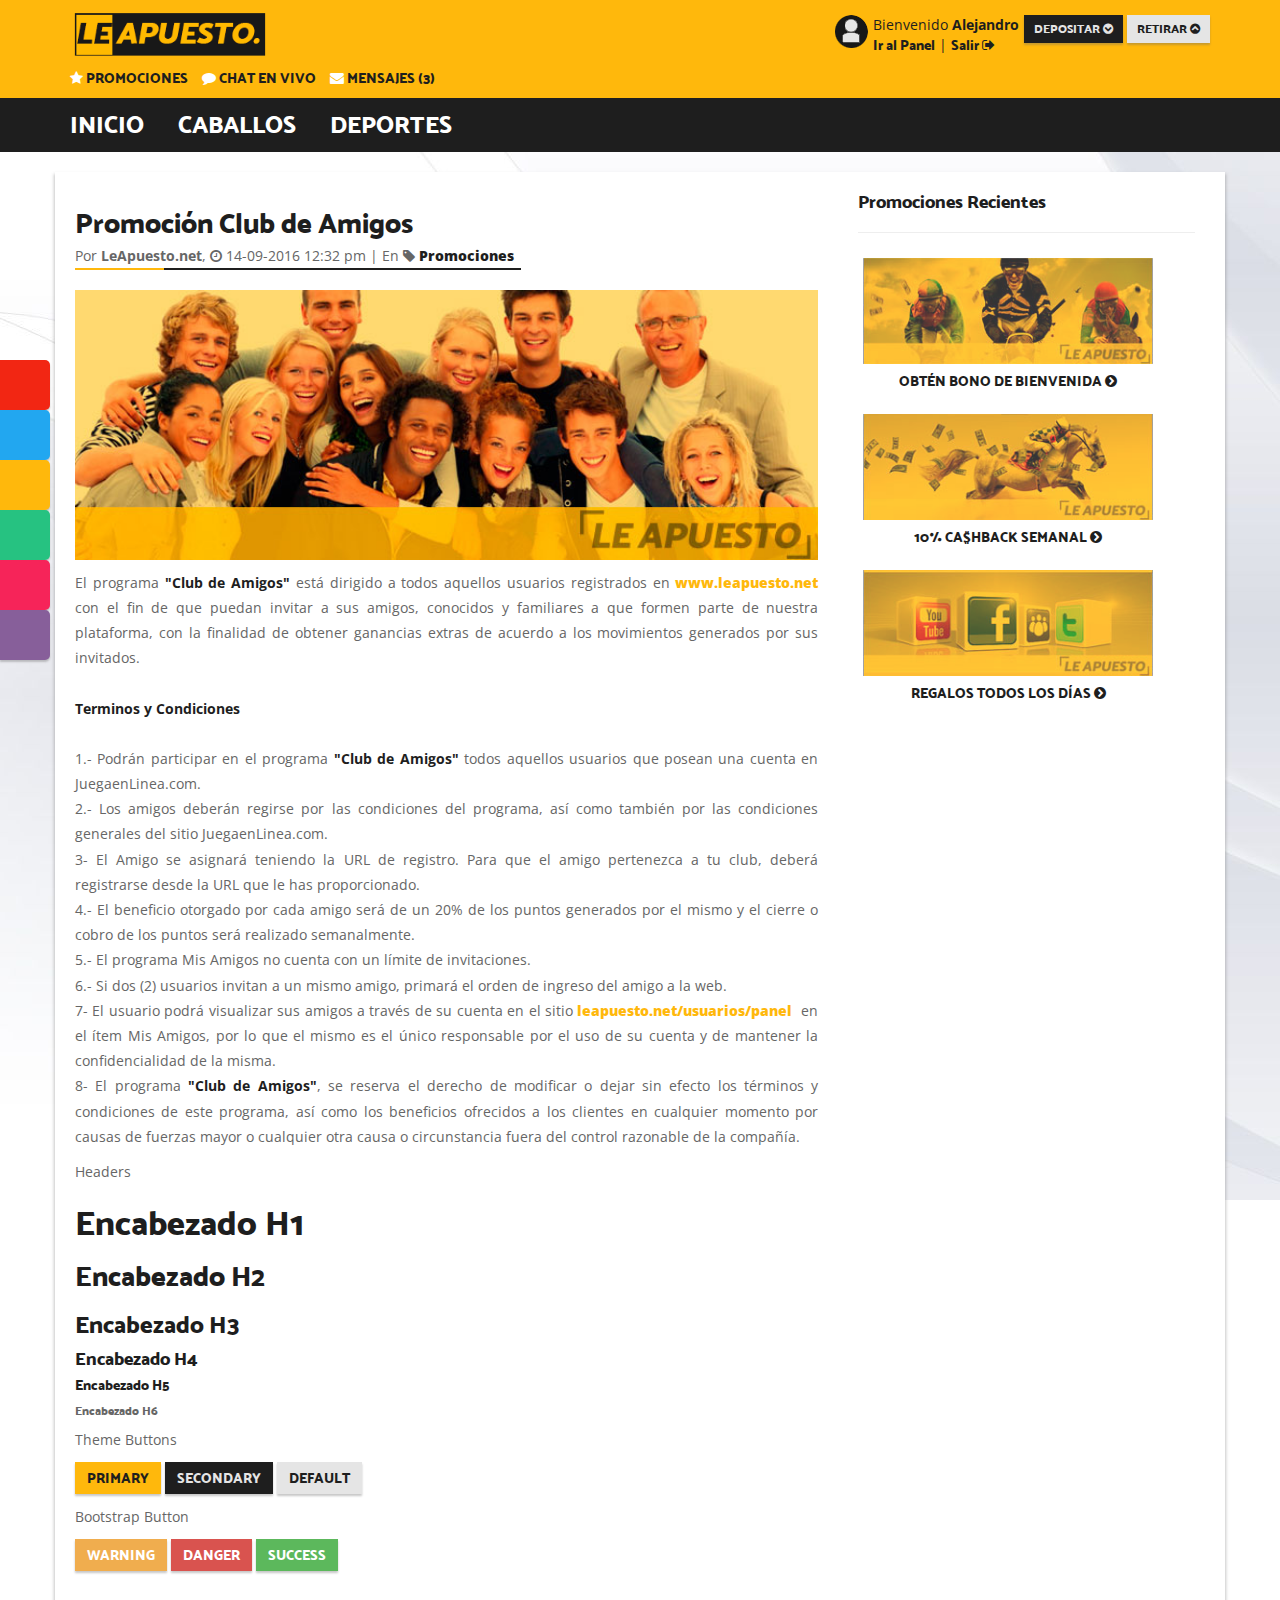
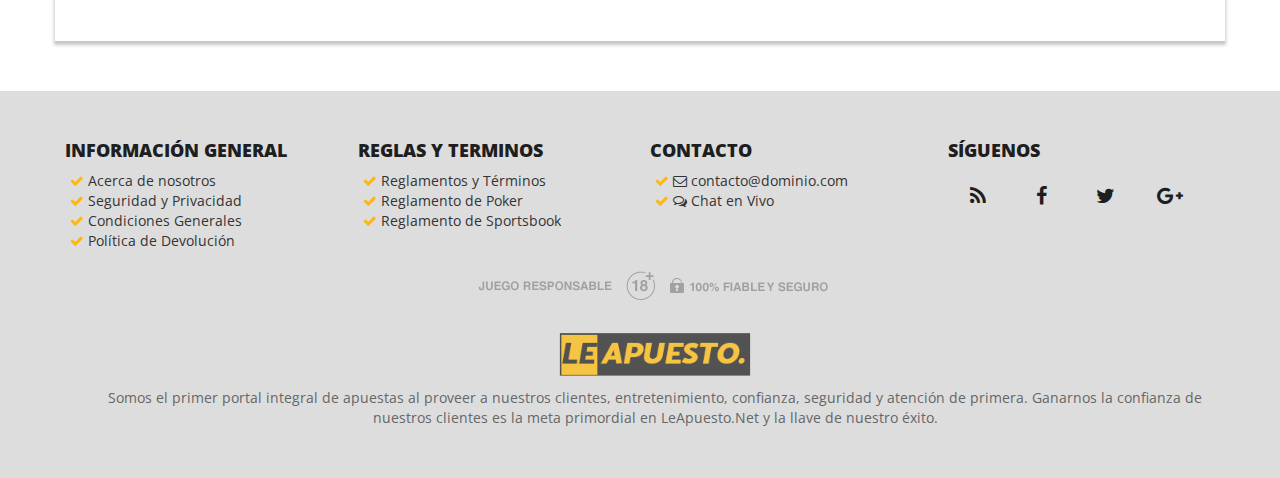
<file: promo-single.html>
<!DOCTYPE html>
<html lang="en">
  <head>
    <meta charset="utf-8">
    <meta http-equiv="X-UA-Compatible" content="IE=edge">
    <meta name="viewport" content="width=device-width, initial-scale=1">
    <!-- The above 3 meta tags *must* come first in the head; any other head content must come *after* these tags -->
    <title>LeApuesto.Net</title>
     <link rel="shortcut icon" href="images/favico.png">
    <!-- Bootstrap -->
    <link href="css/bootstrap.min.css" rel="stylesheet">
    <!-- Awesome fonts-->
    <link rel="stylesheet" href="fonts/css/font-awesome.min.css">
    <!-- Animations-->
    <link href="css/animate.css" rel="stylesheet">

    <!-- LOADING FONTS AND ICONS -->
    <link rel="stylesheet" type="text/css" href="revolution/fonts/pe-icon-7-stroke/css/pe-icon-7-stroke.css">
    <!-- REVOLUTION STYLE SHEETS -->
    <link rel="stylesheet" type="text/css" href="revolution/css/settings.css">
    <!-- REVOLUTION LAYERS STYLES -->
    <link rel="stylesheet" type="text/css" href="revolution/css/layers.css">
    <!-- REVOLUTION NAVIGATION STYLES -->
    <link rel="stylesheet" type="text/css" href="revolution/css/navigation.css">

    <!-- Custom -->
    <link href="css/leapuesto.css" rel="stylesheet">

    <link id="pagestyle" rel="stylesheet" type="text/css" href="css/leapuesto.css">

    <!-- HTML5 shim and Respond.js for IE8 support of HTML5 elements and media queries -->
    <!-- WARNING: Respond.js doesn't work if you view the page via file:// -->
    <!--[if lt IE 9]>
      <script src="https://oss.maxcdn.com/html5shiv/3.7.2/html5shiv.min.js"></script>
      <script src="https://oss.maxcdn.com/respond/1.4.2/respond.min.js"></script>
    <![endif]-->
  </head>
  <body>
  
  <div class="theme-selector">
  <ul class="list-unstyled">
    <li><button class="btn red" onclick="swapStyleSheet('css/theme-red.css')"></button></li>
    <li><button class="btn blue" onclick="swapStyleSheet('css/theme-blue.css')"></button></li>
    <li><button class="btn yellow" onclick="swapStyleSheet('css/theme-yellow.css')"></button></li>
    <li><button class="btn green" onclick="swapStyleSheet('css/theme-green.css')"></button></li>
    <li><button class="btn pink" onclick="swapStyleSheet('css/theme-pink.css')"></button></li>
    <li><button class="btn purple" onclick="swapStyleSheet('css/theme-purple.css')"></button></li>
  </ul>
  </div>

<div class="top-bar hidden-sm hidden-xs">
  <div class="container">
    <div class="row">
      <div class="col-md-4">
          <a href="index.html"><img src="images/logo-leapuesto.png"></a>
      </div>
      <div class="col-md-8">
      
        <div class="login-bar pull-right">
          <img src="images/icon-avatar.png" class="img-rounded">  
          <div class="login-info">
            <div class="login-welcome">Bienvenido <b>Alejandro</b></div>
            <div class="login-action"><a href="#!">Ir al Panel</a> | <a href="#!">Salir <i class="fa fa-sign-out" aria-hidden="true"></i></a></div>
          </div>
          <div class="login-button">
            <a href="#!" class="btn btn-sm btn-secondary">DEPOSITAR <i class="fa fa-chevron-circle-down" aria-hidden="true"></i></a> 
            <a href="#!" class="btn btn-sm btn-default">RETIRAR <i class="fa fa-chevron-circle-up" aria-hidden="true"></i></a>
          </div>
        </div>     
      
      </div>
    </div>

    <div class="row">
      <div class="col-md-12">
        <div class="sub-menu">        
          <ul class="list-inline">
            <li><a href="promociones.html" class="text-uppercase"><i class="fa fa-star" aria-hidden="true"></i> PROMOCIONES</a></li>
            <li><a href="#!" class="text-uppercase"><i class="fa fa-comment" aria-hidden="true"></i> Chat en Vivo</a></li>
            <li><a href="#!" class="text-uppercase"><i class="fa fa-envelope" aria-hidden="true"></i> Mensajes (3)</a></li>
          </ul>
        </div>
      </div>
    </div>
  </div>
</div>

<!-- MOBILE INFO -->
<div class="top-bar-mobile visible-sm visible-xs">
        <nav class="navbar-mobile-nav">
            <div id="menuToggle">
                <input type="checkbox">
                <span></span>
                <span></span>
                <span></span>
                <ul id="menu">
                    <li><a href="index.html">INICIO</a></li>
                    <li><a href="caballos.html">CABALLOS</a></li>
                    <li><a href="deportes.html">DEPORTES</a></li>
                    <li><a href="promociones.html">PROMOCIONES</a></li>
                    <li><a href="index.html">SALIR <i class="fa fa-sign-out" aria-hidden="true"></i></a></li>
                </ul>
            </div>
        </nav>
  <a href="#!"><img src="images/logo-leapuesto.png"></a>
</div>

<div class="user-bar-mobile visible-sm visible-xs">
  <ul class="list-inline">
  <li class="text-uppercase"><i class="fa fa-user-circle" aria-hidden="true"></i> <a href="#!">ALEJANDRO777 </a></li>
  <li class="text-uppercase"><i class="fa fa-database" aria-hidden="true"></i> <a href="#!">VEF 27.457,66</a></li>
  <li class="text-uppercase"><i class="fa fa-sign-out" aria-hidden="true"></i> <a href="#!">SALIR</a></li>
  </ul>
</div>

<!-- /.MOBILE INFO -->


<div class="la-navbar hidden-sm hidden-xs">
  <div class="container">
    <ul class="list-inline">
      <li><a href="index.html">INICIO</a></li>
      <li><a href="caballos.html">CABALLOS</a></li>
      <li><a href="deportes.html">DEPORTES</a></li>
    </ul>
  </div>
</div>

<div class="container section-wrapper">
  <div class="row">
    <div class="col-md-8">
        <article>
            <div class="post-box">
              <div class="post-title"><h2>Promoción Club de Amigos</h2></div>
              <div class="post-details">Por <b>LeApuesto.net</b>, <i class="fa fa-clock-o" aria-hidden="true"></i> 14-09-2016 12:32 pm | En 
              <i class="fa fa-tag" aria-hidden="true"></i> <a href="#!">Promociones</a>
              <div class="dw-divider"><div></div></div>
              </div>
                  <div class="post-content">
                  <p><img src="images/banner-articulo.jpg" class="img-responsive" style="width:100%;"></p>
                    <p class="text-justify"> El programa <b>"Club de Amigos"</b> está dirigido a todos aquellos usuarios registrados en <a href="#">www.leapuesto.net</a> con el fin de que puedan invitar a sus amigos, conocidos y familiares a que formen parte de nuestra
                    plataforma, con la finalidad de obtener ganancias extras de acuerdo a los
                    movimientos generados por sus invitados.<br><br><b>Terminos y Condiciones</b><br><br>1.- Podrán participar en el programa <b>"Club de Amigos"</b> todos aquellos usuarios que posean una cuenta en JuegaenLinea.com.<br>2.- Los amigos deberán regirse por las condiciones del programa, así como también por las condiciones generales del sitio JuegaenLinea.com.<br>3- El Amigo se
                    asignará teniendo la URL de registro. Para que el amigo
                    pertenezca a tu club, deberá registrarse desde la URL que le has proporcionado.

                    <br>4.- El beneficio
                    otorgado por cada amigo será de un 20% de los puntos generados por el mismo y
                    el cierre o cobro de los puntos será realizado semanalmente.

                    <br>5.- El programa
                    Mis Amigos no cuenta con un límite de invitaciones.

                    <br>6.- Si dos  (2) usuarios invitan a un mismo amigo,
                    primará el orden de ingreso del amigo a la web.

                    <br>7- El usuario
                    podrá visualizar sus amigos a través de su cuenta en el sitio
                    <a href="#!" target="_blank" rel="nofollow">leapuesto.net/usuarios/panel </a>&nbsp;en el
                    ítem Mis Amigos, por lo que el mismo es el único responsable por el uso de su
                    cuenta y de mantener la confidencialidad de la misma.

                    <br>8- El programa <b>"Club de Amigos"</b>, se reserva el derecho de modificar o dejar sin efecto los términos y condiciones de este programa, así como los beneficios ofrecidos a los clientes en cualquier momento por causas de fuerzas mayor o cualquier otra causa o circunstancia fuera del control razonable de la compañía.</p>

                    <p class="header">Headers</p>
                    <h1>Encabezado H1</h1>
                    <h2>Encabezado H2</h2>
                    <h3>Encabezado H3</h3>
                    <h4>Encabezado H4</h4>
                    <h5>Encabezado H5</h5>
                    <h6>Encabezado H6</h6>


                    <p class="header">Theme Buttons</p>
                    <p><a href="#!" class="btn btn-primary">PRIMARY</a> <a href="#!" class="btn btn-secondary">SECONDARY</a> <a href="#!" class="btn btn-default">DEFAULT</a></p>

                    <p class="header">Bootstrap Button</p>
                    <p><a href="#!" class="btn btn-warning">WARNING</a> <a href="#!" class="btn btn-danger">DANGER</a> <a href="#!" class="btn btn-success">SUCCESS</a></p>

                  </div> <!-- Post Content -->
            </div> <!-- Post Box -->
        </article>
    </div>
    
    <div class="col-md-4">
    <aside>
    <h4>Promociones Recientes</h4>
    <hr>
    <div class="recent-posts-list">
      <ul class="list-unstyled">
        <li>
          <a href="#!"><img src="images/banner-promo-a.jpg" class="img-responsive center-block"></a>
          <h5 class="text-center"><a href="#!">OBTÉN BONO DE BIENVENIDA <i class="fa fa-chevron-circle-right" aria-hidden="true"></i></a></h5>
        </li>
        <li>
          <a href="#!"><img src="images/banner-promo-b.jpg" class="img-responsive center-block"></a>
          <h5 class="text-center"><a href="#!">10% CA$HBACK SEMANAL <i class="fa fa-chevron-circle-right" aria-hidden="true"></i></a></h5>
        </li>
        <li>
          <a href="#!"><img src="images/banner-promo-c.jpg" class="img-responsive center-block"></a>
          <h5 class="text-center"><a href="#!">REGALOS TODOS LOS DÍAS <i class="fa fa-chevron-circle-right" aria-hidden="true"></i></a></h5>
        </li>
      </ul>
    </div>

    </aside>
    </div>
  </div>
</div> <!-- ./section-wrapper -->



<!-- Footer -->
<footer class="footer">
<div class="container">
  <div class="row">
      <div class="col-md-3">
        <ul class="list-inline">
          <h4 class="list-title">INFORMACIÓN GENERAL</h4>
          <li><i class="fa fa-check"></i> <a href="#!">Acerca de nosotros</a></li>
          <li><i class="fa fa-check"></i> <a href="#!">Seguridad y Privacidad</a></li>
          <li><i class="fa fa-check"></i> <a href="#!">Condiciones Generales</a></li>
          <li><i class="fa fa-check"></i> <a href="#!">Política de Devolución</a></li>
        </ul>
      </div>

      <div class="col-md-3">
        <ul class="list-inline">
          <h4 class="list-title">REGLAS Y TERMINOS</h4>
          <li><i class="fa fa-check"></i> <a href="#!">Reglamentos y Términos</a></li>
          <li><i class="fa fa-check"></i> <a href="#!">Reglamento de Poker</a></li>
          <li><i class="fa fa-check"></i> <a href="#!">Reglamento de Sportsbook</a></li>
        </ul>
      </div>

      <div class="col-md-3">
        <ul class="list-inline">
        <h4 class="list-title">CONTACTO</h4>
        <li><i class="fa fa-check"></i> <a href="#!"><i class="fa fa-envelope-o" aria-hidden="true"></i> contacto@dominio.com</a></li>
        <li><i class="fa fa-check"></i> <a href="#!"><i class="fa fa-comments-o" aria-hidden="true"></i> Chat en Vivo</a></li>
        </ul>
      </div>

      <div class="col-md-3">
            <ul class="social-network social-circle">
            <h4 class="list-title">SÍGUENOS</h4>
                <li><a href="#" class="icoRss" title="Rss"><i class="fa fa-rss"></i></a></li>
                <li><a href="#" class="icoFacebook" title="Facebook"><i class="fa fa-facebook"></i></a></li>
                <li><a href="#" class="icoTwitter" title="Twitter"><i class="fa fa-twitter"></i></a></li>
                <li><a href="#" class="icoGoogle" title="Google +"><i class="fa fa-google-plus"></i></a></li>
                <!--<li><a href="#" class="icoLinkedin" title="Linkedin"><i class="fa fa-linkedin"></i></a></li>-->
            </ul>
      </div>
  </div>

    
<div class="container">
  <div class="copyright text-center">
        <ul class="list-inline">
          <li><a href="#!"><img src="images/footer-icon-responsable.png"></a></li>
          <li><a href="#!"><img src="images/footer-icon-18.png"></a></li>
          <li><a href="#!"><img src="images/footer-icon-seguro.png"></a></li>
        </ul>
        <a href="#!"><img src="images/logo-leapuesto.png" style="opacity:0.7; max-width:200px; margin-bottom:10px;margin-top:10px;"></a>
        <p>Somos el primer portal integral de apuestas al proveer a nuestros clientes, entretenimiento, confianza, seguridad y atención de primera. Ganarnos la confianza de nuestros clientes es la meta primordial en LeApuesto.Net y la llave de nuestro éxito.</p>
  </div>
</div>



</div>
</footer>
<!-- Footer -->






    <!-- jQuery (necessary for Bootstrap's JavaScript plugins) -->
    <script src="https://ajax.googleapis.com/ajax/libs/jquery/1.11.3/jquery.min.js"></script>
    <!-- Include all compiled plugins (below), or include individual files as needed -->
    <script src="js/bootstrap.min.js"></script>
    <!-- REVOLUTION JS FILES -->
    <script type="text/javascript" src="revolution/js/jquery.themepunch.tools.min.js"></script>
    <script type="text/javascript" src="revolution/js/jquery.themepunch.revolution.min.js"></script>

    <script type="text/javascript">
        /*Slider Revolution Home */
       jQuery("#slider1").revolution({
          sliderType:"standard",
          sliderLayout:"auto",
          delay:5000,
          navigation: {

        bullets: {
     
            enable: true,
            style: 'hesperiden',
            tmp: '',
            direction: 'horizontal',
            rtl: false,
     
            container: 'slider',
            h_align: 'center',
            v_align: 'bottom',
            h_offset: 0,
            v_offset: 20,
            space: 5,
     
            hide_onleave: false,
            hide_onmobile: false,
            hide_under: 0,
            hide_over: 9999,
            hide_delay: 200,
            hide_delay_mobile: 1200
     
        }           
          },            
          gridwidth:1000,
          gridheight:350
        }); 
    </script>
    <script>
    function swapStyleSheet(sheet){
      document.getElementById('pagestyle').setAttribute('href', sheet);
    }
    </script>
  </body>
</html>
</file>
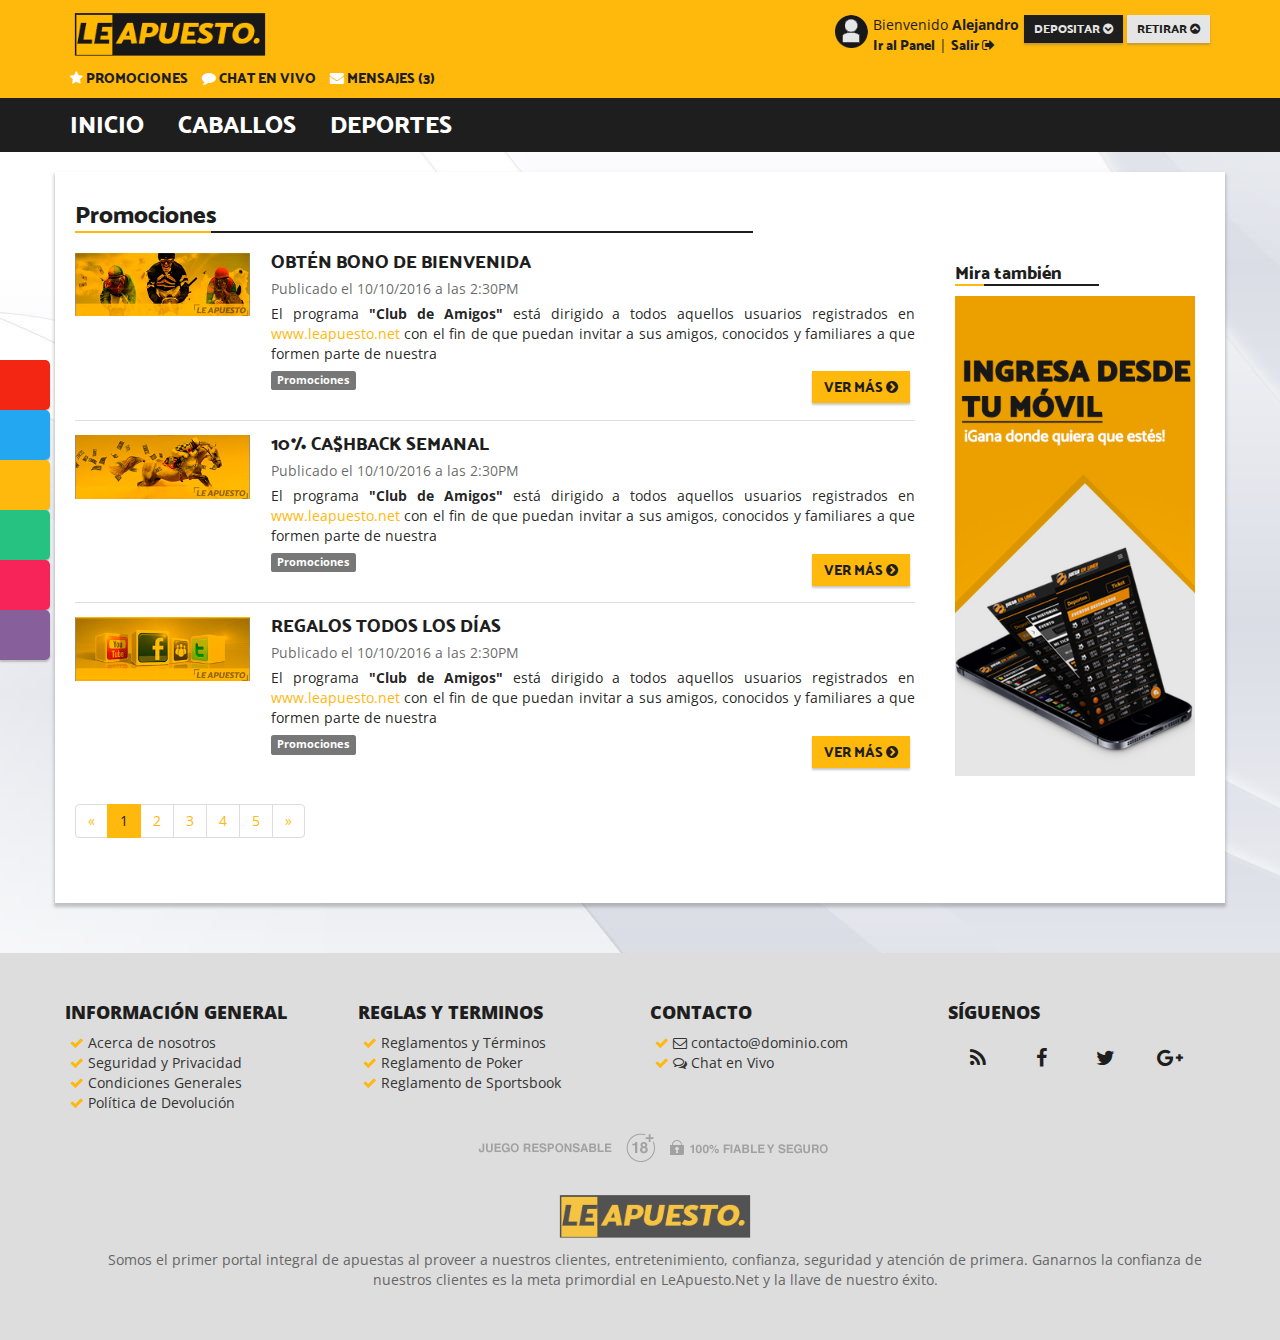
<file: promociones.html>
<!DOCTYPE html>
<html lang="en">
  <head>
    <meta charset="utf-8">
    <meta http-equiv="X-UA-Compatible" content="IE=edge">
    <meta name="viewport" content="width=device-width, initial-scale=1">
    <!-- The above 3 meta tags *must* come first in the head; any other head content must come *after* these tags -->
    <title>LeApuesto.Net</title>
     <link rel="shortcut icon" href="images/favico.png">
    <!-- Bootstrap -->
    <link href="css/bootstrap.min.css" rel="stylesheet">
    <link href="css/item.min.css" rel="stylesheet">
    <!-- Awesome fonts-->
    <link rel="stylesheet" href="fonts/css/font-awesome.min.css">
    <!-- Animations-->
    <link href="css/animate.css" rel="stylesheet">

    <!-- LOADING FONTS AND ICONS -->
    <link rel="stylesheet" type="text/css" href="revolution/fonts/pe-icon-7-stroke/css/pe-icon-7-stroke.css">
    <!-- REVOLUTION STYLE SHEETS -->
    <link rel="stylesheet" type="text/css" href="revolution/css/settings.css">
    <!-- REVOLUTION LAYERS STYLES -->
    <link rel="stylesheet" type="text/css" href="revolution/css/layers.css">
    <!-- REVOLUTION NAVIGATION STYLES -->
    <link rel="stylesheet" type="text/css" href="revolution/css/navigation.css"> 

    <!-- Custom -->
    <link href="css/leapuesto.css" rel="stylesheet">
    
    <link id="pagestyle" rel="stylesheet" type="text/css" href="css/leapuesto.css">
    <!-- HTML5 shim and Respond.js for IE8 support of HTML5 elements and media queries -->
    <!-- WARNING: Respond.js doesn't work if you view the page via file:// -->
    <!--[if lt IE 9]>
      <script src="https://oss.maxcdn.com/html5shiv/3.7.2/html5shiv.min.js"></script>
      <script src="https://oss.maxcdn.com/respond/1.4.2/respond.min.js"></script>
    <![endif]-->
  </head>
  <body>

  <div class="theme-selector">
  <ul class="list-unstyled">
    <li><button class="btn red" onclick="swapStyleSheet('css/theme-red.css')"></button></li>
    <li><button class="btn blue" onclick="swapStyleSheet('css/theme-blue.css')"></button></li>
    <li><button class="btn yellow" onclick="swapStyleSheet('css/theme-yellow.css')"></button></li>
    <li><button class="btn green" onclick="swapStyleSheet('css/theme-green.css')"></button></li>
    <li><button class="btn pink" onclick="swapStyleSheet('css/theme-pink.css')"></button></li>
    <li><button class="btn purple" onclick="swapStyleSheet('css/theme-purple.css')"></button></li>
  </ul>
  </div>
    
<div class="top-bar hidden-sm hidden-xs">
  <div class="container">
    <div class="row">
      <div class="col-md-4">
          <a href="index.html"><img src="images/logo-leapuesto.png"></a>
      </div>
      <div class="col-md-8">
      
        <div class="login-bar pull-right">
          <img src="images/icon-avatar.png" class="img-rounded">  
          <div class="login-info">
            <div class="login-welcome">Bienvenido <b>Alejandro</b></div>
            <div class="login-action"><a href="#!">Ir al Panel</a> | <a href="#!">Salir <i class="fa fa-sign-out" aria-hidden="true"></i></a></div>
          </div>
          <div class="login-button">
            <a href="#!" class="btn btn-sm btn-secondary">DEPOSITAR <i class="fa fa-chevron-circle-down" aria-hidden="true"></i></a> 
            <a href="#!" class="btn btn-sm btn-default">RETIRAR <i class="fa fa-chevron-circle-up" aria-hidden="true"></i></a>
          </div>
        </div>     
      
      </div>
    </div>

    <div class="row">
      <div class="col-md-12">
        <div class="sub-menu">        
          <ul class="list-inline">
            <li><a href="promociones.html" class="text-uppercase"><i class="fa fa-star" aria-hidden="true"></i> PROMOCIONES</a></li>
            <li><a href="#!" class="text-uppercase"><i class="fa fa-comment" aria-hidden="true"></i> Chat en Vivo</a></li>
            <li><a href="#!" class="text-uppercase"><i class="fa fa-envelope" aria-hidden="true"></i> Mensajes (3)</a></li>
          </ul>
        </div>
      </div>
    </div>
  </div>
</div>

<!-- MOBILE INFO -->
<div class="top-bar-mobile visible-sm visible-xs">
        <nav class="navbar-mobile-nav">
            <div id="menuToggle">
                <input type="checkbox">
                <span></span>
                <span></span>
                <span></span>
                <ul id="menu">
                    <li><a href="index.html">INICIO</a></li>
                    <li><a href="caballos.html">CABALLOS</a></li>
                    <li><a href="deportes.html">DEPORTES</a></li>
                    <li><a href="promociones.html">PROMOCIONES</a></li>
                    <li><a href="index.html">SALIR <i class="fa fa-sign-out" aria-hidden="true"></i></a></li>
                </ul>
            </div>
        </nav>
  <a href="#!"><img src="images/logo-leapuesto.png"></a>
</div>

<div class="user-bar-mobile visible-sm visible-xs">
  <ul class="list-inline">
  <li class="text-uppercase"><i class="fa fa-user-circle" aria-hidden="true"></i> <a href="#!">ALEJANDRO777 </a></li>
  <li class="text-uppercase"><i class="fa fa-database" aria-hidden="true"></i> <a href="#!">VEF 27.457,66</a></li>
  <li class="text-uppercase"><i class="fa fa-sign-out" aria-hidden="true"></i> <a href="#!">SALIR</a></li>
  </ul>
</div>

<!-- /.MOBILE INFO -->


<div class="la-navbar hidden-sm hidden-xs">
  <div class="container">
    <ul class="list-inline">
      <li><a href="index.html">INICIO</a></li>
      <li><a href="caballos.html">CABALLOS</a></li>
      <li><a href="deportes.html">DEPORTES</a></li>
    </ul>
  </div>
</div>

<div class="container section-wrapper">
  <div class="row">
    <div class="col-md-12">
      <div class="section-title"><h3>Promociones</h3>
      <div class="dw-divider"><div></div></div>
      </div>
    </div>   
  </div>

<div class="row"> <!-- Main Row -->

      <div class="col-md-9 articles-box"> 


          <div class="row"> <!-- Articles Row -->

              <div class="col-md-12 ui divided items promo-list"> 

              <!-- Article -->
                <div class="item">
                  <div class="image">
                    <a href="promo-single.html"><img src="images/banner-promo-a.jpg" class="img-responsive"></a>
                  </div>
                  <div class="content">
                    <a href="promo-single.html" class="header">OBTÉN BONO DE BIENVENIDA</a>
                    <div class="meta">
                      <span class="cinema">Publicado el 10/10/2016 a las 2:30PM</span>
                    </div>
                    <div class="description">
                      <p class="text-justify"> El programa <b>"Club de Amigos"</b> está dirigido a todos aquellos usuarios registrados en <a href="#">www.leapuesto.net</a> con el fin de que puedan invitar a sus amigos, conocidos y familiares a que formen parte de nuestra</p>
                    </div>
                    <div class="extra">
                      <a href="promo-single.html" class="btn btn-primary pull-right">
                        Ver más <i class="fa fa-chevron-circle-right" aria-hidden="true"></i>
                      </a>
                      <div class="label label-default">Promociones</div>
                    </div>
                  </div>
                </div>
              <!-- /.Article -->

              <!-- Article -->
                <div class="item">
                  <div class="image">
                    <a href="promo-single.html"><img src="images/banner-promo-b.jpg" class="img-responsive"></a>
                  </div>
                  <div class="content">
                    <a href="promo-single.html" class="header">10% CA$HBACK SEMANAL</a>
                    <div class="meta">
                      <span class="cinema">Publicado el 10/10/2016 a las 2:30PM</span>
                    </div>
                    <div class="description">
                      <p class="text-justify"> El programa <b>"Club de Amigos"</b> está dirigido a todos aquellos usuarios registrados en <a href="#">www.leapuesto.net</a> con el fin de que puedan invitar a sus amigos, conocidos y familiares a que formen parte de nuestra</p>
                    </div>
                    <div class="extra">
                      <a href="promo-single.html" class="btn btn-primary pull-right">
                        Ver más <i class="fa fa-chevron-circle-right" aria-hidden="true"></i>
                      </a>
                      <div class="label label-default">Promociones</div>
                    </div>
                  </div>
                </div>
              <!-- /.Article -->

              <!-- Article -->
                <div class="item">
                  <div class="image">
                    <a href="promo-single.html"><img src="images/banner-promo-c.jpg" class="img-responsive"></a>
                  </div>
                  <div class="content">
                    <a href="promo-single.html" class="header">REGALOS TODOS LOS DÍAS</a>
                    <div class="meta">
                      <span class="cinema">Publicado el 10/10/2016 a las 2:30PM</span>
                    </div>
                    <div class="description">
                      <p class="text-justify"> El programa <b>"Club de Amigos"</b> está dirigido a todos aquellos usuarios registrados en <a href="#">www.leapuesto.net</a> con el fin de que puedan invitar a sus amigos, conocidos y familiares a que formen parte de nuestra</p>
                    </div>
                    <div class="extra">
                      <a href="promo-single.html" class="btn btn-primary pull-right">
                        Ver más <i class="fa fa-chevron-circle-right" aria-hidden="true"></i>
                      </a>
                      <div class="label label-default">Promociones</div>
                    </div>
                  </div>
                </div>
              <!-- /.Article -->


              <nav aria-label="Page navigation">
                <ul class="pagination">
                  <li>
                    <a href="#" aria-label="Previous">
                      <span aria-hidden="true">&laquo;</span>
                    </a>
                  </li>
                  <li class="active"><a href="#">1</a></li>
                  <li><a href="#">2</a></li>
                  <li><a href="#">3</a></li>
                  <li><a href="#">4</a></li>
                  <li><a href="#">5</a></li>
                  <li>
                    <a href="#" aria-label="Next">
                      <span aria-hidden="true">&raquo;</span>
                    </a>
                  </li>
                </ul>
              </nav>
         

              </div> <!-- /.ui divided items -->

          </div>  <!-- /.Articles Row -->


      </div>  <!-- /.col-md-9 -->


      <div class="col-md-3">
        <aside>
        <h4>Mira también</h4>
        <div class="dw-divider"><div></div></div>
        <a href="#!"><img class="img-responsive center-block" src="images/sjjsaoww123.jpg"></a>
        </aside>
      </div> <!-- /.col-md-3 -->



  </div> <!-- /.Main Row -->



</div> <!-- ./section-wrapper -->



<!-- Footer -->
<footer class="footer">
<div class="container">
  <div class="row">
      <div class="col-md-3">
        <ul class="list-inline">
          <h4 class="list-title">INFORMACIÓN GENERAL</h4>
          <li><i class="fa fa-check"></i> <a href="generales.html">Acerca de nosotros</a></li>
          <li><i class="fa fa-check"></i> <a href="#!">Seguridad y Privacidad</a></li>
          <li><i class="fa fa-check"></i> <a href="#!">Condiciones Generales</a></li>
          <li><i class="fa fa-check"></i> <a href="#!">Política de Devolución</a></li>
        </ul>
      </div>

      <div class="col-md-3">
        <ul class="list-inline">
          <h4 class="list-title">REGLAS Y TERMINOS</h4>
          <li><i class="fa fa-check"></i> <a href="#!">Reglamentos y Términos</a></li>
          <li><i class="fa fa-check"></i> <a href="#!">Reglamento de Poker</a></li>
          <li><i class="fa fa-check"></i> <a href="#!">Reglamento de Sportsbook</a></li>
        </ul>
      </div>

      <div class="col-md-3">
        <ul class="list-inline">
        <h4 class="list-title">CONTACTO</h4>
        <li><i class="fa fa-check"></i> <a href="#!"><i class="fa fa-envelope-o" aria-hidden="true"></i> contacto@dominio.com</a></li>
        <li><i class="fa fa-check"></i> <a href="#!"><i class="fa fa-comments-o" aria-hidden="true"></i> Chat en Vivo</a></li>
        </ul>
      </div>

      <div class="col-md-3">
            <ul class="social-network social-circle">
            <h4 class="list-title">SÍGUENOS</h4>
                <li><a href="#" class="icoRss" title="Rss"><i class="fa fa-rss"></i></a></li>
                <li><a href="#" class="icoFacebook" title="Facebook"><i class="fa fa-facebook"></i></a></li>
                <li><a href="#" class="icoTwitter" title="Twitter"><i class="fa fa-twitter"></i></a></li>
                <li><a href="#" class="icoGoogle" title="Google +"><i class="fa fa-google-plus"></i></a></li>
                <!--<li><a href="#" class="icoLinkedin" title="Linkedin"><i class="fa fa-linkedin"></i></a></li>-->
            </ul>
      </div>
  </div>

    
<div class="container">
  <div class="copyright text-center">
        <ul class="list-inline">
          <li><a href="#!"><img src="images/footer-icon-responsable.png"></a></li>
          <li><a href="#!"><img src="images/footer-icon-18.png"></a></li>
          <li><a href="#!"><img src="images/footer-icon-seguro.png"></a></li>
        </ul>
        <a href="#!"><img src="images/logo-leapuesto.png" style="opacity:0.7; max-width:200px; margin-bottom:10px;margin-top:10px;"></a>
        <p>Somos el primer portal integral de apuestas al proveer a nuestros clientes, entretenimiento, confianza, seguridad y atención de primera. Ganarnos la confianza de nuestros clientes es la meta primordial en LeApuesto.Net y la llave de nuestro éxito.</p>
  </div>
</div>



</div>
</footer>
<!-- Footer -->






    <!-- jQuery (necessary for Bootstrap's JavaScript plugins) -->
    <script src="https://ajax.googleapis.com/ajax/libs/jquery/1.11.3/jquery.min.js"></script>
    <!-- Include all compiled plugins (below), or include individual files as needed -->
    <script src="js/bootstrap.min.js"></script>
    <!-- REVOLUTION JS FILES -->
    <script type="text/javascript" src="revolution/js/jquery.themepunch.tools.min.js"></script>
    <script type="text/javascript" src="revolution/js/jquery.themepunch.revolution.min.js"></script>

    <script type="text/javascript">
        /*Slider Revolution Home */
       jQuery("#slider1").revolution({
          sliderType:"standard",
          sliderLayout:"auto",
          delay:5000,
          navigation: {

        bullets: {
     
            enable: true,
            style: 'hesperiden',
            tmp: '',
            direction: 'horizontal',
            rtl: false,
     
            container: 'slider',
            h_align: 'center',
            v_align: 'bottom',
            h_offset: 0,
            v_offset: 20,
            space: 5,
     
            hide_onleave: false,
            hide_onmobile: false,
            hide_under: 0,
            hide_over: 9999,
            hide_delay: 200,
            hide_delay_mobile: 1200
     
        }           
          },            
          gridwidth:1000,
          gridheight:350
        }); 
    </script>
<script>
function swapStyleSheet(sheet){
  document.getElementById('pagestyle').setAttribute('href', sheet);
}
</script>
  </body>
</html>
</file>
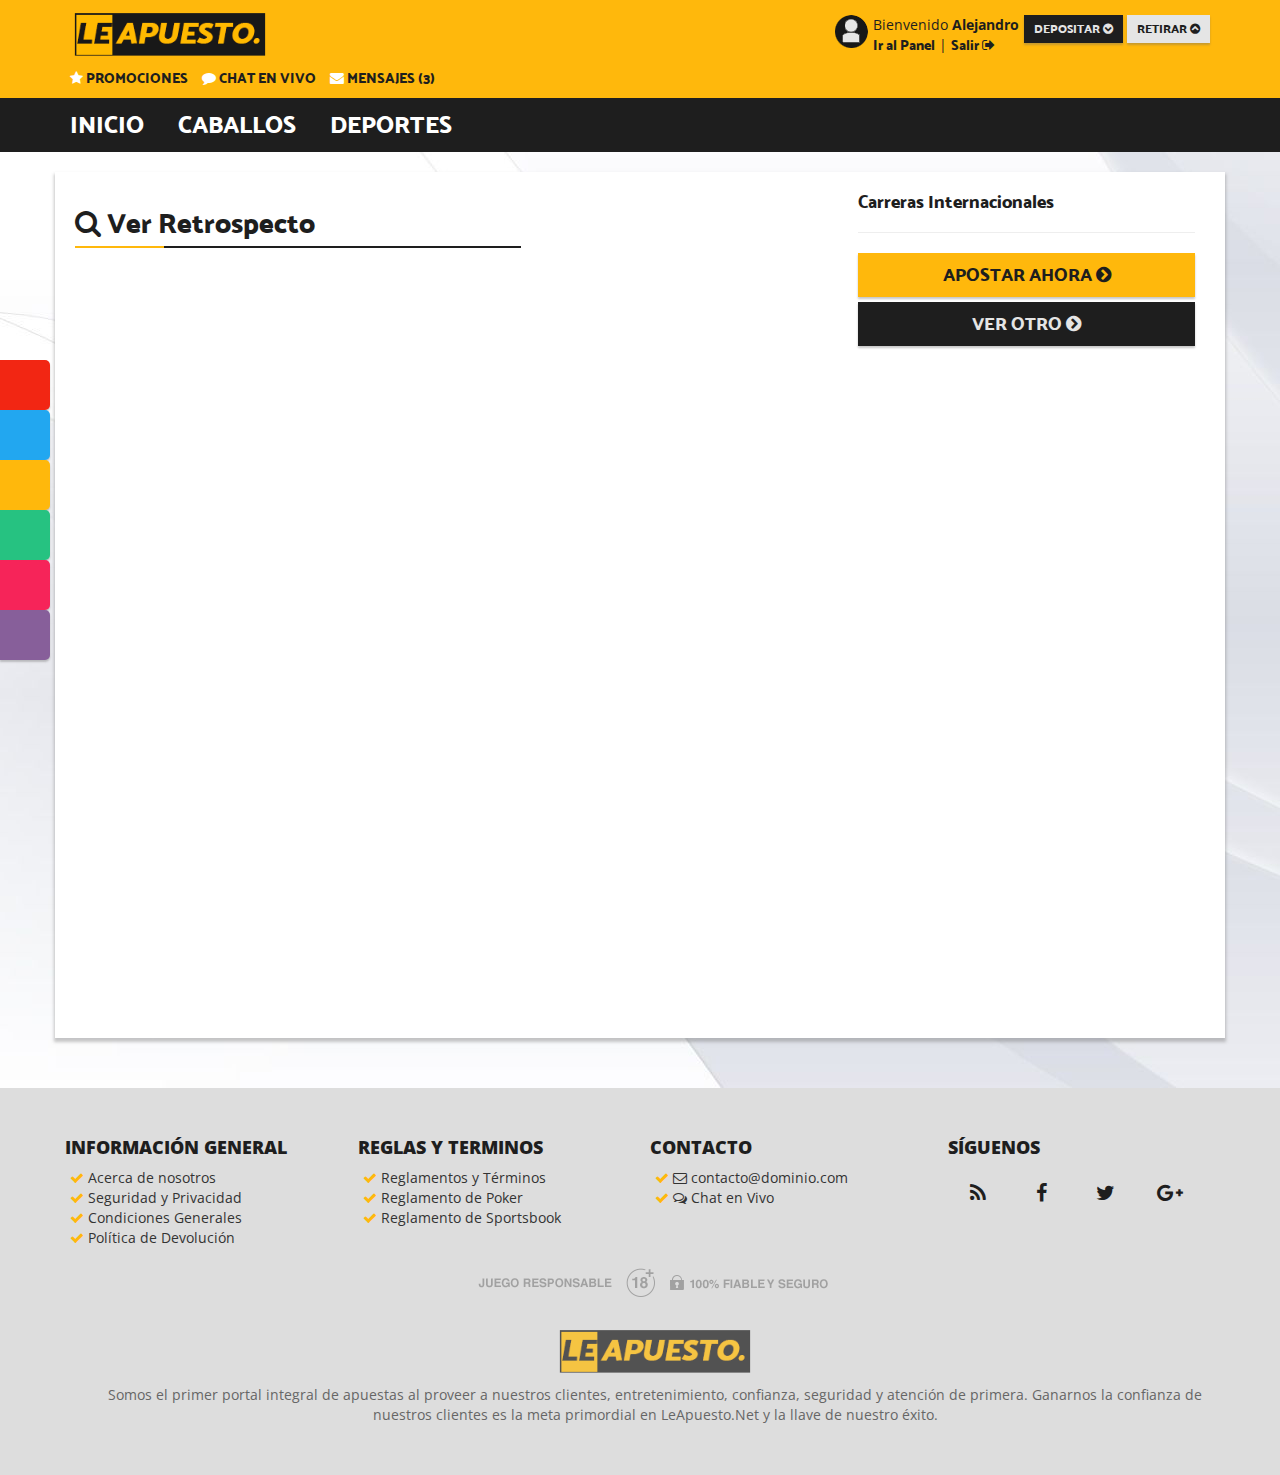
<file: retrospecto-single.html>
<!DOCTYPE html>
<html lang="en">
  <head>
    <meta charset="utf-8">
    <meta http-equiv="X-UA-Compatible" content="IE=edge">
    <meta name="viewport" content="width=device-width, initial-scale=1">
    <!-- The above 3 meta tags *must* come first in the head; any other head content must come *after* these tags -->
    <title>LeApuesto.Net</title>
     <link rel="shortcut icon" href="images/favico.png">
    <!-- Bootstrap -->
    <link href="css/bootstrap.min.css" rel="stylesheet">
    <!-- Awesome fonts-->
    <link rel="stylesheet" href="fonts/css/font-awesome.min.css">
    <!-- Animations-->
    <link href="css/animate.css" rel="stylesheet">

    <!-- LOADING FONTS AND ICONS -->
    <link rel="stylesheet" type="text/css" href="revolution/fonts/pe-icon-7-stroke/css/pe-icon-7-stroke.css">
    <!-- REVOLUTION STYLE SHEETS -->
    <link rel="stylesheet" type="text/css" href="revolution/css/settings.css">
    <!-- REVOLUTION LAYERS STYLES -->
    <link rel="stylesheet" type="text/css" href="revolution/css/layers.css">
    <!-- REVOLUTION NAVIGATION STYLES -->
    <link rel="stylesheet" type="text/css" href="revolution/css/navigation.css">

    <!-- Custom -->
    <link href="css/leapuesto.css" rel="stylesheet">

    <link id="pagestyle" rel="stylesheet" type="text/css" href="css/leapuesto.css">

    <!-- HTML5 shim and Respond.js for IE8 support of HTML5 elements and media queries -->
    <!-- WARNING: Respond.js doesn't work if you view the page via file:// -->
    <!--[if lt IE 9]>
      <script src="https://oss.maxcdn.com/html5shiv/3.7.2/html5shiv.min.js"></script>
      <script src="https://oss.maxcdn.com/respond/1.4.2/respond.min.js"></script>
    <![endif]-->
  </head>
  <body>

  <div class="theme-selector">
  <ul class="list-unstyled">
    <li><button class="btn red" onclick="swapStyleSheet('css/theme-red.css')"></button></li>
    <li><button class="btn blue" onclick="swapStyleSheet('css/theme-blue.css')"></button></li>
    <li><button class="btn yellow" onclick="swapStyleSheet('css/theme-yellow.css')"></button></li>
    <li><button class="btn green" onclick="swapStyleSheet('css/theme-green.css')"></button></li>
    <li><button class="btn pink" onclick="swapStyleSheet('css/theme-pink.css')"></button></li>
    <li><button class="btn purple" onclick="swapStyleSheet('css/theme-purple.css')"></button></li>
  </ul>
  </div>
    
<div class="top-bar hidden-sm hidden-xs">
  <div class="container">
    <div class="row">
      <div class="col-md-4">
          <a href="index.html"><img src="images/logo-leapuesto.png"></a>
      </div>
      <div class="col-md-8">
      
        <div class="login-bar pull-right">
          <img src="images/icon-avatar.png" class="img-rounded">  
          <div class="login-info">
            <div class="login-welcome">Bienvenido <b>Alejandro</b></div>
            <div class="login-action"><a href="#!">Ir al Panel</a> | <a href="#!">Salir <i class="fa fa-sign-out" aria-hidden="true"></i></a></div>
          </div>
          <div class="login-button">
            <a href="#!" class="btn btn-sm btn-secondary">DEPOSITAR <i class="fa fa-chevron-circle-down" aria-hidden="true"></i></a> 
            <a href="#!" class="btn btn-sm btn-default">RETIRAR <i class="fa fa-chevron-circle-up" aria-hidden="true"></i></a>
          </div>
        </div>     
      
      </div>
    </div>

    <div class="row">
      <div class="col-md-12">
        <div class="sub-menu">        
          <ul class="list-inline">
            <li><a href="promociones.html" class="text-uppercase"><i class="fa fa-star" aria-hidden="true"></i> PROMOCIONES</a></li>
            <li><a href="#!" class="text-uppercase"><i class="fa fa-comment" aria-hidden="true"></i> Chat en Vivo</a></li>
            <li><a href="#!" class="text-uppercase"><i class="fa fa-envelope" aria-hidden="true"></i> Mensajes (3)</a></li>
          </ul>
        </div>
      </div>
    </div>
  </div>
</div>

<!-- MOBILE INFO -->
<div class="top-bar-mobile visible-sm visible-xs">
        <nav class="navbar-mobile-nav">
            <div id="menuToggle">
                <input type="checkbox">
                <span></span>
                <span></span>
                <span></span>
                <ul id="menu">
                    <li><a href="index.html">INICIO</a></li>
                    <li><a href="caballos.html">CABALLOS</a></li>
                    <li><a href="deportes.html">DEPORTES</a></li>
                    <li><a href="promociones.html">PROMOCIONES</a></li>
                    <li><a href="index.html">SALIR <i class="fa fa-sign-out" aria-hidden="true"></i></a></li>
                </ul>
            </div>
        </nav>
  <a href="#!"><img src="images/logo-leapuesto.png"></a>
</div>

<div class="user-bar-mobile visible-sm visible-xs">
  <ul class="list-inline">
  <li class="text-uppercase"><i class="fa fa-user-circle" aria-hidden="true"></i> <a href="#!">ALEJANDRO777 </a></li>
  <li class="text-uppercase"><i class="fa fa-database" aria-hidden="true"></i> <a href="#!">VEF 27.457,66</a></li>
  <li class="text-uppercase"><i class="fa fa-sign-out" aria-hidden="true"></i> <a href="#!">SALIR</a></li>
  </ul>
</div>

<!-- /.MOBILE INFO -->


<div class="la-navbar hidden-sm hidden-xs">
  <div class="container">
    <ul class="list-inline">
      <li><a href="index.html">INICIO</a></li>
      <li><a href="caballos.html">CABALLOS</a></li>
      <li><a href="deportes.html">DEPORTES</a></li>
    </ul>
  </div>
</div>

<div class="container section-wrapper">
  <div class="row">
    <div class="col-md-8">
        <article>
            <div class="post-box">
              <div class="post-title"><h2><i class="fa fa-search" aria-hidden="true"></i> Ver Retrospecto</h2></div>
              <div class="post-details"><div class="dw-divider"><div></div></div>
              </div>
                  <div class="post-content">

                    <div class="embed-responsive embed-responsive-16by9" style="min-height:700px;">
                        <iframe class="embed-responsive-item" id="adv_5498646481018" src="http://docs.google.com/viewer?url=https://s3.amazonaws.com/dotworkers/whitelabels/racebook/retrospects/juegaenlineave/ct.pdf&amp;embedded=true" frameborder="0" allowtransparency="true"></iframe>
                    </div>

                  </div> <!-- Post Content -->
            </div> <!-- Post Box -->
        </article>
    </div>
    
    <div class="col-md-4">
    <aside>
    <h4>Carreras Internacionales</h4>
    <hr>
    <a href="caballos.html" class="btn btn-primary btn-lg btn-block">APOSTAR AHORA <i class="fa fa-chevron-circle-right" aria-hidden="true"></i></a>
    <a href="retrospectos.html" class="btn btn-secondary btn-lg btn-block">VER OTRO <i class="fa fa-chevron-circle-right" aria-hidden="true"></i></a>

    </aside>
    </div>
  </div>
</div> <!-- ./section-wrapper -->



<!-- Footer -->
<footer class="footer">
<div class="container">
  <div class="row">
      <div class="col-md-3">
        <ul class="list-inline">
          <h4 class="list-title">INFORMACIÓN GENERAL</h4>
          <li><i class="fa fa-check"></i> <a href="generales.html">Acerca de nosotros</a></li>
          <li><i class="fa fa-check"></i> <a href="#!">Seguridad y Privacidad</a></li>
          <li><i class="fa fa-check"></i> <a href="#!">Condiciones Generales</a></li>
          <li><i class="fa fa-check"></i> <a href="#!">Política de Devolución</a></li>
        </ul>
      </div>

      <div class="col-md-3">
        <ul class="list-inline">
          <h4 class="list-title">REGLAS Y TERMINOS</h4>
          <li><i class="fa fa-check"></i> <a href="#!">Reglamentos y Términos</a></li>
          <li><i class="fa fa-check"></i> <a href="#!">Reglamento de Poker</a></li>
          <li><i class="fa fa-check"></i> <a href="#!">Reglamento de Sportsbook</a></li>
        </ul>
      </div>

      <div class="col-md-3">
        <ul class="list-inline">
        <h4 class="list-title">CONTACTO</h4>
        <li><i class="fa fa-check"></i> <a href="#!"><i class="fa fa-envelope-o" aria-hidden="true"></i> contacto@dominio.com</a></li>
        <li><i class="fa fa-check"></i> <a href="#!"><i class="fa fa-comments-o" aria-hidden="true"></i> Chat en Vivo</a></li>
        </ul>
      </div>

      <div class="col-md-3">
            <ul class="social-network social-circle">
            <h4 class="list-title">SÍGUENOS</h4>
                <li><a href="#" class="icoRss" title="Rss"><i class="fa fa-rss"></i></a></li>
                <li><a href="#" class="icoFacebook" title="Facebook"><i class="fa fa-facebook"></i></a></li>
                <li><a href="#" class="icoTwitter" title="Twitter"><i class="fa fa-twitter"></i></a></li>
                <li><a href="#" class="icoGoogle" title="Google +"><i class="fa fa-google-plus"></i></a></li>
                <!--<li><a href="#" class="icoLinkedin" title="Linkedin"><i class="fa fa-linkedin"></i></a></li>-->
            </ul>
      </div>
  </div>

    
<div class="container">
  <div class="copyright text-center">
        <ul class="list-inline">
          <li><a href="#!"><img src="images/footer-icon-responsable.png"></a></li>
          <li><a href="#!"><img src="images/footer-icon-18.png"></a></li>
          <li><a href="#!"><img src="images/footer-icon-seguro.png"></a></li>
        </ul>
        <a href="#!"><img src="images/logo-leapuesto.png" style="opacity:0.7; max-width:200px; margin-bottom:10px;margin-top:10px;"></a>
        <p>Somos el primer portal integral de apuestas al proveer a nuestros clientes, entretenimiento, confianza, seguridad y atención de primera. Ganarnos la confianza de nuestros clientes es la meta primordial en LeApuesto.Net y la llave de nuestro éxito.</p>
  </div>
</div>



</div>
</footer>
<!-- Footer -->






    <!-- jQuery (necessary for Bootstrap's JavaScript plugins) -->
    <script src="https://ajax.googleapis.com/ajax/libs/jquery/1.11.3/jquery.min.js"></script>
    <!-- Include all compiled plugins (below), or include individual files as needed -->
    <script src="js/bootstrap.min.js"></script>
    <!-- REVOLUTION JS FILES -->
    <script type="text/javascript" src="revolution/js/jquery.themepunch.tools.min.js"></script>
    <script type="text/javascript" src="revolution/js/jquery.themepunch.revolution.min.js"></script>

    <script type="text/javascript">
        /*Slider Revolution Home */
       jQuery("#slider1").revolution({
          sliderType:"standard",
          sliderLayout:"auto",
          delay:5000,
          navigation: {

        bullets: {
     
            enable: true,
            style: 'hesperiden',
            tmp: '',
            direction: 'horizontal',
            rtl: false,
     
            container: 'slider',
            h_align: 'center',
            v_align: 'bottom',
            h_offset: 0,
            v_offset: 20,
            space: 5,
     
            hide_onleave: false,
            hide_onmobile: false,
            hide_under: 0,
            hide_over: 9999,
            hide_delay: 200,
            hide_delay_mobile: 1200
     
        }           
          },            
          gridwidth:1000,
          gridheight:350
        }); 
    </script>
<script>
function swapStyleSheet(sheet){
  document.getElementById('pagestyle').setAttribute('href', sheet);
}
</script>
  </body>
</html>
</file>
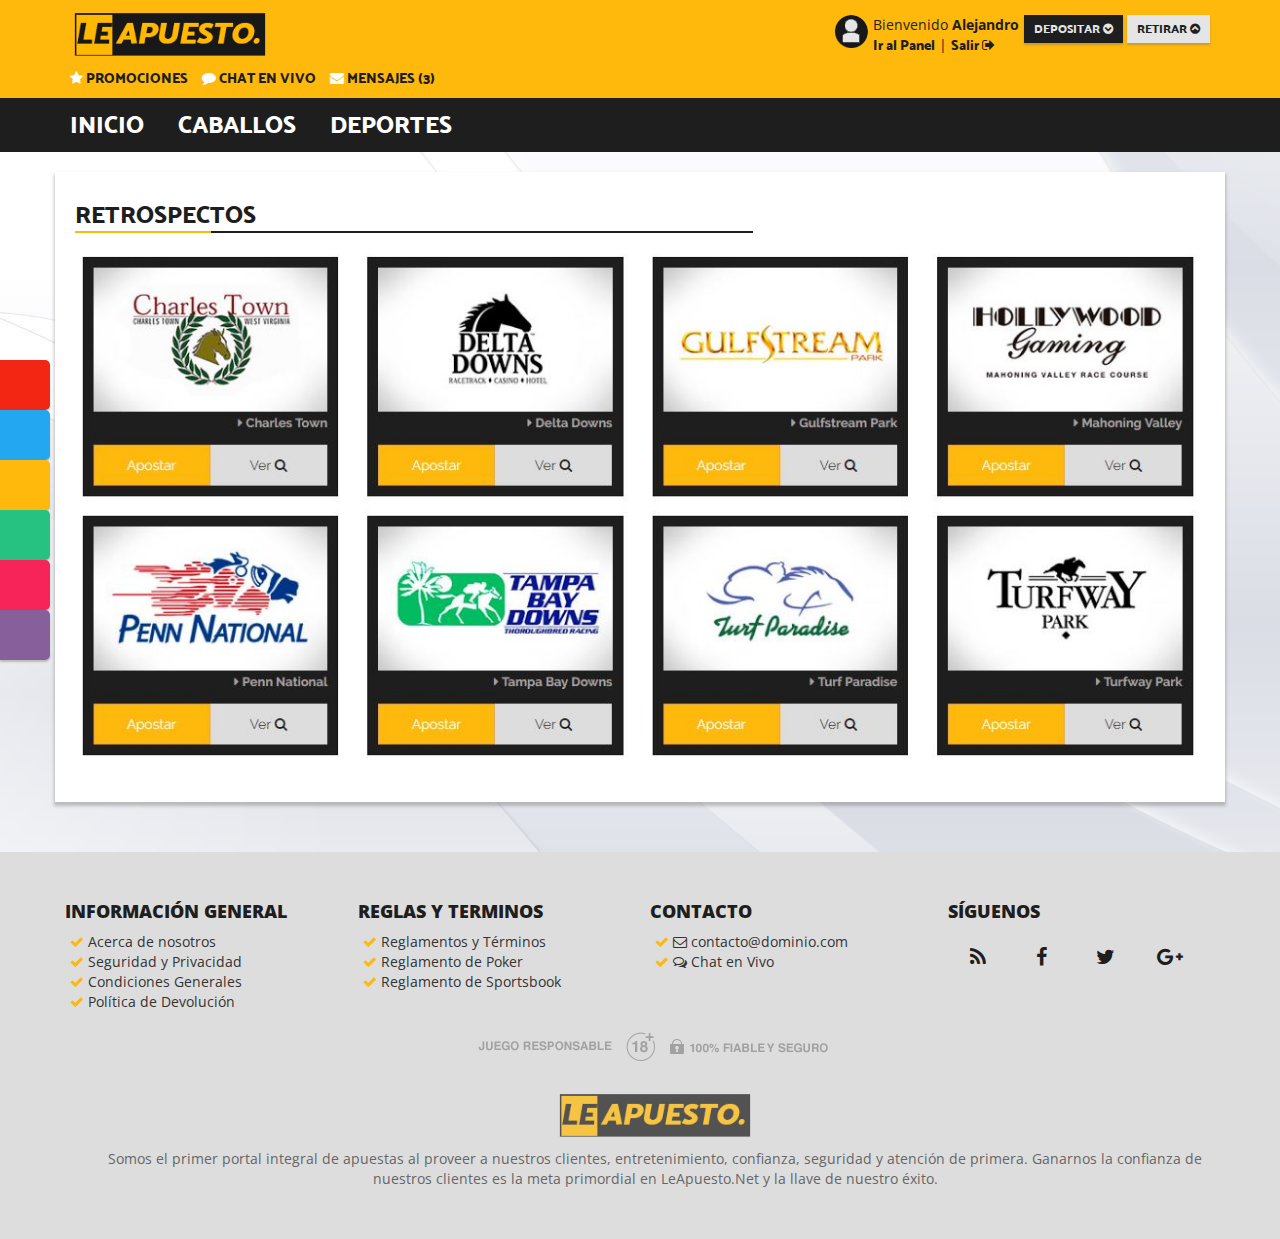
<file: retrospectos.html>
<!DOCTYPE html>
<html lang="en">
  <head>
    <meta charset="utf-8">
    <meta http-equiv="X-UA-Compatible" content="IE=edge">
    <meta name="viewport" content="width=device-width, initial-scale=1">
    <!-- The above 3 meta tags *must* come first in the head; any other head content must come *after* these tags -->
    <title>LeApuesto.Net</title>
     <link rel="shortcut icon" href="images/favico.png">
    <!-- Bootstrap -->
    <link href="css/bootstrap.min.css" rel="stylesheet">
    <!-- Awesome fonts-->
    <link rel="stylesheet" href="fonts/css/font-awesome.min.css">
    <!-- Animations-->
    <link href="css/animate.css" rel="stylesheet">

    <!-- LOADING FONTS AND ICONS -->
    <link rel="stylesheet" type="text/css" href="revolution/fonts/pe-icon-7-stroke/css/pe-icon-7-stroke.css">
    <!-- REVOLUTION STYLE SHEETS -->
    <link rel="stylesheet" type="text/css" href="revolution/css/settings.css">
    <!-- REVOLUTION LAYERS STYLES -->
    <link rel="stylesheet" type="text/css" href="revolution/css/layers.css">
    <!-- REVOLUTION NAVIGATION STYLES -->
    <link rel="stylesheet" type="text/css" href="revolution/css/navigation.css">

    <!-- Custom -->
    <link href="css/leapuesto.css" rel="stylesheet">

    <link id="pagestyle" rel="stylesheet" type="text/css" href="css/leapuesto.css">

    <!-- HTML5 shim and Respond.js for IE8 support of HTML5 elements and media queries -->
    <!-- WARNING: Respond.js doesn't work if you view the page via file:// -->
    <!--[if lt IE 9]>
      <script src="https://oss.maxcdn.com/html5shiv/3.7.2/html5shiv.min.js"></script>
      <script src="https://oss.maxcdn.com/respond/1.4.2/respond.min.js"></script>
    <![endif]-->
  </head>
  <body>
  <div class="theme-selector">
  <ul class="list-unstyled">
    <li><button class="btn red" onclick="swapStyleSheet('css/theme-red.css')"></button></li>
    <li><button class="btn blue" onclick="swapStyleSheet('css/theme-blue.css')"></button></li>
    <li><button class="btn yellow" onclick="swapStyleSheet('css/theme-yellow.css')"></button></li>
    <li><button class="btn green" onclick="swapStyleSheet('css/theme-green.css')"></button></li>
    <li><button class="btn pink" onclick="swapStyleSheet('css/theme-pink.css')"></button></li>
    <li><button class="btn purple" onclick="swapStyleSheet('css/theme-purple.css')"></button></li>
  </ul>
  </div>
    
<div class="top-bar hidden-sm hidden-xs">
  <div class="container">
    <div class="row">
      <div class="col-md-4">
          <a href="index.html"><img src="images/logo-leapuesto.png"></a>
      </div>
      <div class="col-md-8">
      
        <div class="login-bar pull-right">
          <img src="images/icon-avatar.png" class="img-rounded">  
          <div class="login-info">
            <div class="login-welcome">Bienvenido <b>Alejandro</b></div>
            <div class="login-action"><a href="#!">Ir al Panel</a> | <a href="#!">Salir <i class="fa fa-sign-out" aria-hidden="true"></i></a></div>
          </div>
          <div class="login-button">
            <a href="#!" class="btn btn-sm btn-secondary">DEPOSITAR <i class="fa fa-chevron-circle-down" aria-hidden="true"></i></a> 
            <a href="#!" class="btn btn-sm btn-default">RETIRAR <i class="fa fa-chevron-circle-up" aria-hidden="true"></i></a>
          </div>
        </div>     
      
      </div>
    </div>

    <div class="row">
      <div class="col-md-12">
        <div class="sub-menu">        
          <ul class="list-inline">
            <li><a href="promociones.html" class="text-uppercase"><i class="fa fa-star" aria-hidden="true"></i> PROMOCIONES</a></li>
            <li><a href="#!" class="text-uppercase"><i class="fa fa-comment" aria-hidden="true"></i> Chat en Vivo</a></li>
            <li><a href="#!" class="text-uppercase"><i class="fa fa-envelope" aria-hidden="true"></i> Mensajes (3)</a></li>
          </ul>
        </div>
      </div>
    </div>
  </div>
</div>

<!-- MOBILE INFO -->
<div class="top-bar-mobile visible-sm visible-xs">
        <nav class="navbar-mobile-nav">
            <div id="menuToggle">
                <input type="checkbox">
                <span></span>
                <span></span>
                <span></span>
                <ul id="menu">
                    <li><a href="index.html">INICIO</a></li>
                    <li><a href="caballos.html">CABALLOS</a></li>
                    <li><a href="deportes.html">DEPORTES</a></li>
                    <li><a href="promociones.html">PROMOCIONES</a></li>
                    <li><a href="index.html">SALIR <i class="fa fa-sign-out" aria-hidden="true"></i></a></li>
                </ul>
            </div>
        </nav>
  <a href="#!"><img src="images/logo-leapuesto.png"></a>
</div>

<div class="user-bar-mobile visible-sm visible-xs">
  <ul class="list-inline">
  <li class="text-uppercase"><i class="fa fa-user-circle" aria-hidden="true"></i> <a href="#!">ALEJANDRO777 </a></li>
  <li class="text-uppercase"><i class="fa fa-database" aria-hidden="true"></i> <a href="#!">VEF 27.457,66</a></li>
  <li class="text-uppercase"><i class="fa fa-sign-out" aria-hidden="true"></i> <a href="#!">SALIR</a></li>
  </ul>
</div>

<!-- /.MOBILE INFO -->


<div class="la-navbar hidden-sm hidden-xs">
  <div class="container">
    <ul class="list-inline">
      <li><a href="index.html">INICIO</a></li>
      <li><a href="caballos.html">CABALLOS</a></li>
      <li><a href="deportes.html">DEPORTES</a></li>
    </ul>
  </div>
</div>

<!-- <div class="container section-wrapper">
  <div class="row">
    <div class="col-md-12">
      <div class="section-title"><h3>RETROSPECTOS</h3><hr></div>
      <a href="retrospecto-single.html"><img class="img-responsive center-block" src="images/retrospectos.JPG"></a></a>
    </div>   
  </div>
</div> ./section-wrapper -->

      
<div class="container section-wrapper">
  <div class="row">
    <div class="col-md-12">
      <div class="section-title"><h3>RETROSPECTOS</h3>
          <div class="dw-divider"><div></div></div>
      </div>
      
      <a href="retrospecto-single.html"><img class="img-responsive center-block" src="images/retrospectos.JPG"></a></a>
    </div>   
  </div>
</div> 


<!-- Footer -->
<footer class="footer">
<div class="container">
  <div class="row">
      <div class="col-md-3">
        <ul class="list-inline">
          <h4 class="list-title">INFORMACIÓN GENERAL</h4>
          <li><i class="fa fa-check"></i> <a href="generales.html">Acerca de nosotros</a></li>
          <li><i class="fa fa-check"></i> <a href="#!">Seguridad y Privacidad</a></li>
          <li><i class="fa fa-check"></i> <a href="#!">Condiciones Generales</a></li>
          <li><i class="fa fa-check"></i> <a href="#!">Política de Devolución</a></li>
        </ul>
      </div>

      <div class="col-md-3">
        <ul class="list-inline">
          <h4 class="list-title">REGLAS Y TERMINOS</h4>
          <li><i class="fa fa-check"></i> <a href="#!">Reglamentos y Términos</a></li>
          <li><i class="fa fa-check"></i> <a href="#!">Reglamento de Poker</a></li>
          <li><i class="fa fa-check"></i> <a href="#!">Reglamento de Sportsbook</a></li>
        </ul>
      </div>

      <div class="col-md-3">
        <ul class="list-inline">
        <h4 class="list-title">CONTACTO</h4>
        <li><i class="fa fa-check"></i> <a href="#!"><i class="fa fa-envelope-o" aria-hidden="true"></i> contacto@dominio.com</a></li>
        <li><i class="fa fa-check"></i> <a href="#!"><i class="fa fa-comments-o" aria-hidden="true"></i> Chat en Vivo</a></li>
        </ul>
      </div>

      <div class="col-md-3">
            <ul class="social-network social-circle">
            <h4 class="list-title">SÍGUENOS</h4>
                <li><a href="#" class="icoRss" title="Rss"><i class="fa fa-rss"></i></a></li>
                <li><a href="#" class="icoFacebook" title="Facebook"><i class="fa fa-facebook"></i></a></li>
                <li><a href="#" class="icoTwitter" title="Twitter"><i class="fa fa-twitter"></i></a></li>
                <li><a href="#" class="icoGoogle" title="Google +"><i class="fa fa-google-plus"></i></a></li>
                <!--<li><a href="#" class="icoLinkedin" title="Linkedin"><i class="fa fa-linkedin"></i></a></li>-->
            </ul>
      </div>
  </div>

    
<div class="container">
  <div class="copyright text-center">
        <ul class="list-inline">
          <li><a href="#!"><img src="images/footer-icon-responsable.png"></a></li>
          <li><a href="#!"><img src="images/footer-icon-18.png"></a></li>
          <li><a href="#!"><img src="images/footer-icon-seguro.png"></a></li>
        </ul>
        <a href="#!"><img src="images/logo-leapuesto.png" style="opacity:0.7; max-width:200px; margin-bottom:10px;margin-top:10px;"></a>
        <p>Somos el primer portal integral de apuestas al proveer a nuestros clientes, entretenimiento, confianza, seguridad y atención de primera. Ganarnos la confianza de nuestros clientes es la meta primordial en LeApuesto.Net y la llave de nuestro éxito.</p>
  </div>
</div>



</div>
</footer>
<!-- Footer -->






    <!-- jQuery (necessary for Bootstrap's JavaScript plugins) -->
    <script src="https://ajax.googleapis.com/ajax/libs/jquery/1.11.3/jquery.min.js"></script>
    <!-- Include all compiled plugins (below), or include individual files as needed -->
    <script src="js/bootstrap.min.js"></script>
    <!-- REVOLUTION JS FILES -->
    <script type="text/javascript" src="revolution/js/jquery.themepunch.tools.min.js"></script>
    <script type="text/javascript" src="revolution/js/jquery.themepunch.revolution.min.js"></script>

    <script type="text/javascript">
        /*Slider Revolution Home */
       jQuery("#slider1").revolution({
          sliderType:"standard",
          sliderLayout:"auto",
          delay:5000,
          navigation: {

        bullets: {
     
            enable: true,
            style: 'hesperiden',
            tmp: '',
            direction: 'horizontal',
            rtl: false,
     
            container: 'slider',
            h_align: 'center',
            v_align: 'bottom',
            h_offset: 0,
            v_offset: 20,
            space: 5,
     
            hide_onleave: false,
            hide_onmobile: false,
            hide_under: 0,
            hide_over: 9999,
            hide_delay: 200,
            hide_delay_mobile: 1200
     
        }           
          },            
          gridwidth:1000,
          gridheight:350
        }); 
    </script>
<script>
function swapStyleSheet(sheet){
  document.getElementById('pagestyle').setAttribute('href', sheet);
}
</script>
  </body>
</html>
</file>
<file: revolution/fonts/pe-icon-7-stroke/css/pe-icon-7-stroke.css>
@font-face {
	font-family: 'Pe-icon-7-stroke';
	src:url('../fonts/Pe-icon-7-stroke.eot?d7yf1v');
	src:url('../fonts/Pe-icon-7-stroke.eot?#iefixd7yf1v') format('embedded-opentype'),
		url('../fonts/Pe-icon-7-stroke.woff?d7yf1v') format('woff'),
		url('../fonts/Pe-icon-7-stroke.ttf?d7yf1v') format('truetype'),
		url('../fonts/Pe-icon-7-stroke.svg?d7yf1v#Pe-icon-7-stroke') format('svg');
	font-weight: normal;
	font-style: normal;
}

[class^="pe-7s-"], [class*=" pe-7s-"] {
	display: inline-block;
	font-family: 'Pe-icon-7-stroke';
	speak: none;
	font-style: normal;
	font-weight: normal;
	font-variant: normal;
	text-transform: none;
	line-height: 1;

	/* Better Font Rendering =========== */
	-webkit-font-smoothing: antialiased;
	-moz-osx-font-smoothing: grayscale;
}

.pe-7s-album:before {
	content: "\e6aa";
}
.pe-7s-arc:before {
	content: "\e6ab";
}
.pe-7s-back-2:before {
	content: "\e6ac";
}
.pe-7s-bandaid:before {
	content: "\e6ad";
}
.pe-7s-car:before {
	content: "\e6ae";
}
.pe-7s-diamond:before {
	content: "\e6af";
}
.pe-7s-door-lock:before {
	content: "\e6b0";
}
.pe-7s-eyedropper:before {
	content: "\e6b1";
}
.pe-7s-female:before {
	content: "\e6b2";
}
.pe-7s-gym:before {
	content: "\e6b3";
}
.pe-7s-hammer:before {
	content: "\e6b4";
}
.pe-7s-headphones:before {
	content: "\e6b5";
}
.pe-7s-helm:before {
	content: "\e6b6";
}
.pe-7s-hourglass:before {
	content: "\e6b7";
}
.pe-7s-leaf:before {
	content: "\e6b8";
}
.pe-7s-magic-wand:before {
	content: "\e6b9";
}
.pe-7s-male:before {
	content: "\e6ba";
}
.pe-7s-map-2:before {
	content: "\e6bb";
}
.pe-7s-next-2:before {
	content: "\e6bc";
}
.pe-7s-paint-bucket:before {
	content: "\e6bd";
}
.pe-7s-pendrive:before {
	content: "\e6be";
}
.pe-7s-photo:before {
	content: "\e6bf";
}
.pe-7s-piggy:before {
	content: "\e6c0";
}
.pe-7s-plugin:before {
	content: "\e6c1";
}
.pe-7s-refresh-2:before {
	content: "\e6c2";
}
.pe-7s-rocket:before {
	content: "\e6c3";
}
.pe-7s-settings:before {
	content: "\e6c4";
}
.pe-7s-shield:before {
	content: "\e6c5";
}
.pe-7s-smile:before {
	content: "\e6c6";
}
.pe-7s-usb:before {
	content: "\e6c7";
}
.pe-7s-vector:before {
	content: "\e6c8";
}
.pe-7s-wine:before {
	content: "\e6c9";
}
.pe-7s-cloud-upload:before {
	content: "\e68a";
}
.pe-7s-cash:before {
	content: "\e68c";
}
.pe-7s-close:before {
	content: "\e680";
}
.pe-7s-bluetooth:before {
	content: "\e68d";
}
.pe-7s-cloud-download:before {
	content: "\e68b";
}
.pe-7s-way:before {
	content: "\e68e";
}
.pe-7s-close-circle:before {
	content: "\e681";
}
.pe-7s-id:before {
	content: "\e68f";
}
.pe-7s-angle-up:before {
	content: "\e682";
}
.pe-7s-wristwatch:before {
	content: "\e690";
}
.pe-7s-angle-up-circle:before {
	content: "\e683";
}
.pe-7s-world:before {
	content: "\e691";
}
.pe-7s-angle-right:before {
	content: "\e684";
}
.pe-7s-volume:before {
	content: "\e692";
}
.pe-7s-angle-right-circle:before {
	content: "\e685";
}
.pe-7s-users:before {
	content: "\e693";
}
.pe-7s-angle-left:before {
	content: "\e686";
}
.pe-7s-user-female:before {
	content: "\e694";
}
.pe-7s-angle-left-circle:before {
	content: "\e687";
}
.pe-7s-up-arrow:before {
	content: "\e695";
}
.pe-7s-angle-down:before {
	content: "\e688";
}
.pe-7s-switch:before {
	content: "\e696";
}
.pe-7s-angle-down-circle:before {
	content: "\e689";
}
.pe-7s-scissors:before {
	content: "\e697";
}
.pe-7s-wallet:before {
	content: "\e600";
}
.pe-7s-safe:before {
	content: "\e698";
}
.pe-7s-volume2:before {
	content: "\e601";
}
.pe-7s-volume1:before {
	content: "\e602";
}
.pe-7s-voicemail:before {
	content: "\e603";
}
.pe-7s-video:before {
	content: "\e604";
}
.pe-7s-user:before {
	content: "\e605";
}
.pe-7s-upload:before {
	content: "\e606";
}
.pe-7s-unlock:before {
	content: "\e607";
}
.pe-7s-umbrella:before {
	content: "\e608";
}
.pe-7s-trash:before {
	content: "\e609";
}
.pe-7s-tools:before {
	content: "\e60a";
}
.pe-7s-timer:before {
	content: "\e60b";
}
.pe-7s-ticket:before {
	content: "\e60c";
}
.pe-7s-target:before {
	content: "\e60d";
}
.pe-7s-sun:before {
	content: "\e60e";
}
.pe-7s-study:before {
	content: "\e60f";
}
.pe-7s-stopwatch:before {
	content: "\e610";
}
.pe-7s-star:before {
	content: "\e611";
}
.pe-7s-speaker:before {
	content: "\e612";
}
.pe-7s-signal:before {
	content: "\e613";
}
.pe-7s-shuffle:before {
	content: "\e614";
}
.pe-7s-shopbag:before {
	content: "\e615";
}
.pe-7s-share:before {
	content: "\e616";
}
.pe-7s-server:before {
	content: "\e617";
}
.pe-7s-search:before {
	content: "\e618";
}
.pe-7s-film:before {
	content: "\e6a5";
}
.pe-7s-science:before {
	content: "\e619";
}
.pe-7s-disk:before {
	content: "\e6a6";
}
.pe-7s-ribbon:before {
	content: "\e61a";
}
.pe-7s-repeat:before {
	content: "\e61b";
}
.pe-7s-refresh:before {
	content: "\e61c";
}
.pe-7s-add-user:before {
	content: "\e6a9";
}
.pe-7s-refresh-cloud:before {
	content: "\e61d";
}
.pe-7s-paperclip:before {
	content: "\e69c";
}
.pe-7s-radio:before {
	content: "\e61e";
}
.pe-7s-note2:before {
	content: "\e69d";
}
.pe-7s-print:before {
	content: "\e61f";
}
.pe-7s-network:before {
	content: "\e69e";
}
.pe-7s-prev:before {
	content: "\e620";
}
.pe-7s-mute:before {
	content: "\e69f";
}
.pe-7s-power:before {
	content: "\e621";
}
.pe-7s-medal:before {
	content: "\e6a0";
}
.pe-7s-portfolio:before {
	content: "\e622";
}
.pe-7s-like2:before {
	content: "\e6a1";
}
.pe-7s-plus:before {
	content: "\e623";
}
.pe-7s-left-arrow:before {
	content: "\e6a2";
}
.pe-7s-play:before {
	content: "\e624";
}
.pe-7s-key:before {
	content: "\e6a3";
}
.pe-7s-plane:before {
	content: "\e625";
}
.pe-7s-joy:before {
	content: "\e6a4";
}
.pe-7s-photo-gallery:before {
	content: "\e626";
}
.pe-7s-pin:before {
	content: "\e69b";
}
.pe-7s-phone:before {
	content: "\e627";
}
.pe-7s-plug:before {
	content: "\e69a";
}
.pe-7s-pen:before {
	content: "\e628";
}
.pe-7s-right-arrow:before {
	content: "\e699";
}
.pe-7s-paper-plane:before {
	content: "\e629";
}
.pe-7s-delete-user:before {
	content: "\e6a7";
}
.pe-7s-paint:before {
	content: "\e62a";
}
.pe-7s-bottom-arrow:before {
	content: "\e6a8";
}
.pe-7s-notebook:before {
	content: "\e62b";
}
.pe-7s-note:before {
	content: "\e62c";
}
.pe-7s-next:before {
	content: "\e62d";
}
.pe-7s-news-paper:before {
	content: "\e62e";
}
.pe-7s-musiclist:before {
	content: "\e62f";
}
.pe-7s-music:before {
	content: "\e630";
}
.pe-7s-mouse:before {
	content: "\e631";
}
.pe-7s-more:before {
	content: "\e632";
}
.pe-7s-moon:before {
	content: "\e633";
}
.pe-7s-monitor:before {
	content: "\e634";
}
.pe-7s-micro:before {
	content: "\e635";
}
.pe-7s-menu:before {
	content: "\e636";
}
.pe-7s-map:before {
	content: "\e637";
}
.pe-7s-map-marker:before {
	content: "\e638";
}
.pe-7s-mail:before {
	content: "\e639";
}
.pe-7s-mail-open:before {
	content: "\e63a";
}
.pe-7s-mail-open-file:before {
	content: "\e63b";
}
.pe-7s-magnet:before {
	content: "\e63c";
}
.pe-7s-loop:before {
	content: "\e63d";
}
.pe-7s-look:before {
	content: "\e63e";
}
.pe-7s-lock:before {
	content: "\e63f";
}
.pe-7s-lintern:before {
	content: "\e640";
}
.pe-7s-link:before {
	content: "\e641";
}
.pe-7s-like:before {
	content: "\e642";
}
.pe-7s-light:before {
	content: "\e643";
}
.pe-7s-less:before {
	content: "\e644";
}
.pe-7s-keypad:before {
	content: "\e645";
}
.pe-7s-junk:before {
	content: "\e646";
}
.pe-7s-info:before {
	content: "\e647";
}
.pe-7s-home:before {
	content: "\e648";
}
.pe-7s-help2:before {
	content: "\e649";
}
.pe-7s-help1:before {
	content: "\e64a";
}
.pe-7s-graph3:before {
	content: "\e64b";
}
.pe-7s-graph2:before {
	content: "\e64c";
}
.pe-7s-graph1:before {
	content: "\e64d";
}
.pe-7s-graph:before {
	content: "\e64e";
}
.pe-7s-global:before {
	content: "\e64f";
}
.pe-7s-gleam:before {
	content: "\e650";
}
.pe-7s-glasses:before {
	content: "\e651";
}
.pe-7s-gift:before {
	content: "\e652";
}
.pe-7s-folder:before {
	content: "\e653";
}
.pe-7s-flag:before {
	content: "\e654";
}
.pe-7s-filter:before {
	content: "\e655";
}
.pe-7s-file:before {
	content: "\e656";
}
.pe-7s-expand1:before {
	content: "\e657";
}
.pe-7s-exapnd2:before {
	content: "\e658";
}
.pe-7s-edit:before {
	content: "\e659";
}
.pe-7s-drop:before {
	content: "\e65a";
}
.pe-7s-drawer:before {
	content: "\e65b";
}
.pe-7s-download:before {
	content: "\e65c";
}
.pe-7s-display2:before {
	content: "\e65d";
}
.pe-7s-display1:before {
	content: "\e65e";
}
.pe-7s-diskette:before {
	content: "\e65f";
}
.pe-7s-date:before {
	content: "\e660";
}
.pe-7s-cup:before {
	content: "\e661";
}
.pe-7s-culture:before {
	content: "\e662";
}
.pe-7s-crop:before {
	content: "\e663";
}
.pe-7s-credit:before {
	content: "\e664";
}
.pe-7s-copy-file:before {
	content: "\e665";
}
.pe-7s-config:before {
	content: "\e666";
}
.pe-7s-compass:before {
	content: "\e667";
}
.pe-7s-comment:before {
	content: "\e668";
}
.pe-7s-coffee:before {
	content: "\e669";
}
.pe-7s-cloud:before {
	content: "\e66a";
}
.pe-7s-clock:before {
	content: "\e66b";
}
.pe-7s-check:before {
	content: "\e66c";
}
.pe-7s-chat:before {
	content: "\e66d";
}
.pe-7s-cart:before {
	content: "\e66e";
}
.pe-7s-camera:before {
	content: "\e66f";
}
.pe-7s-call:before {
	content: "\e670";
}
.pe-7s-calculator:before {
	content: "\e671";
}
.pe-7s-browser:before {
	content: "\e672";
}
.pe-7s-box2:before {
	content: "\e673";
}
.pe-7s-box1:before {
	content: "\e674";
}
.pe-7s-bookmarks:before {
	content: "\e675";
}
.pe-7s-bicycle:before {
	content: "\e676";
}
.pe-7s-bell:before {
	content: "\e677";
}
.pe-7s-battery:before {
	content: "\e678";
}
.pe-7s-ball:before {
	content: "\e679";
}
.pe-7s-back:before {
	content: "\e67a";
}
.pe-7s-attention:before {
	content: "\e67b";
}
.pe-7s-anchor:before {
	content: "\e67c";
}
.pe-7s-albums:before {
	content: "\e67d";
}
.pe-7s-alarm:before {
	content: "\e67e";
}
.pe-7s-airplay:before {
	content: "\e67f";
}
</file>
<file: revolution/css/settings.css>
/*-----------------------------------------------------------------------------

-	Revolution Slider 5.0 Default Style Settings -

Screen Stylesheet

version:   	5.0.0
date:      	29/10/15
author:		themepunch
email:     	info@themepunch.com
website:   	http://www.themepunch.com
-----------------------------------------------------------------------------*/



.rtl {	direction: rtl;}
@font-face {
  font-family: 'revicons';
  src: url('../fonts/revicons/revicons.eot?5510888');
  src: url('../fonts/revicons/revicons.eot?5510888#iefix') format('embedded-opentype'),
       url('../fonts/revicons/revicons.woff?5510888') format('woff'),
       url('../fonts/revicons/revicons.ttf?5510888') format('truetype'),
       url('../fonts/revicons/revicons.svg?5510888#revicons') format('svg');
  font-weight: normal;
  font-style: normal;
}

 [class^="revicon-"]:before, [class*=" revicon-"]:before {
  font-family: "revicons";
  font-style: normal;
  font-weight: normal;
  speak: none;
  display: inline-block;
  text-decoration: inherit;
  width: 1em;
  margin-right: .2em;
  text-align: center; 

  /* For safety - reset parent styles, that can break glyph codes*/
  font-variant: normal;
  text-transform: none;

  /* fix buttons height, for twitter bootstrap */
  line-height: 1em;

  /* Animation center compensation - margins should be symmetric */
  /* remove if not needed */
  margin-left: .2em;

  /* you can be more comfortable with increased icons size */
  /* font-size: 120%; */

  /* Uncomment for 3D effect */
  /* text-shadow: 1px 1px 1px rgba(127, 127, 127, 0.3); */
}

.revicon-search-1:before { content: '\e802'; } /* '' */
.revicon-pencil-1:before { content: '\e831'; } /* '' */
.revicon-picture-1:before { content: '\e803'; } /* '' */
.revicon-cancel:before { content: '\e80a'; } /* '' */
.revicon-info-circled:before { content: '\e80f'; } /* '' */
.revicon-trash:before { content: '\e801'; } /* '' */
.revicon-left-dir:before { content: '\e817'; } /* '' */
.revicon-right-dir:before { content: '\e818'; } /* '' */
.revicon-down-open:before { content: '\e83b'; } /* '' */
.revicon-left-open:before { content: '\e819'; } /* '' */
.revicon-right-open:before { content: '\e81a'; } /* '' */
.revicon-angle-left:before { content: '\e820'; } /* '' */
.revicon-angle-right:before { content: '\e81d'; } /* '' */
.revicon-left-big:before { content: '\e81f'; } /* '' */
.revicon-right-big:before { content: '\e81e'; } /* '' */
.revicon-magic:before { content: '\e807'; } /* '' */
.revicon-picture:before { content: '\e800'; } /* '' */
.revicon-export:before { content: '\e80b'; } /* '' */
.revicon-cog:before { content: '\e832'; } /* '' */
.revicon-login:before { content: '\e833'; } /* '' */
.revicon-logout:before { content: '\e834'; } /* '' */
.revicon-video:before { content: '\e805'; } /* '' */
.revicon-arrow-combo:before { content: '\e827'; } /* '' */
.revicon-left-open-1:before { content: '\e82a'; } /* '' */
.revicon-right-open-1:before { content: '\e82b'; } /* '' */
.revicon-left-open-mini:before { content: '\e822'; } /* '' */
.revicon-right-open-mini:before { content: '\e823'; } /* '' */
.revicon-left-open-big:before { content: '\e824'; } /* '' */
.revicon-right-open-big:before { content: '\e825'; } /* '' */
.revicon-left:before { content: '\e836'; } /* '' */
.revicon-right:before { content: '\e826'; } /* '' */
.revicon-ccw:before { content: '\e808'; } /* '' */
.revicon-arrows-ccw:before { content: '\e806'; } /* '' */
.revicon-palette:before { content: '\e829'; } /* '' */
.revicon-list-add:before { content: '\e80c'; } /* '' */
.revicon-doc:before { content: '\e809'; } /* '' */
.revicon-left-open-outline:before { content: '\e82e'; } /* '' */
.revicon-left-open-2:before { content: '\e82c'; } /* '' */
.revicon-right-open-outline:before { content: '\e82f'; } /* '' */
.revicon-right-open-2:before { content: '\e82d'; } /* '' */
.revicon-equalizer:before { content: '\e83a'; } /* '' */
.revicon-layers-alt:before { content: '\e804'; } /* '' */
.revicon-popup:before { content: '\e828'; } /* '' */

							

/******************************
	-	BASIC STYLES		-
******************************/

.rev_slider_wrapper{
	position:relative;
	z-index: 0;
}


.rev_slider{
	position:relative;
	overflow:visible;
}

.tp-overflow-hidden { overflow:hidden;}

.tp-simpleresponsive img,
.rev_slider img{
	max-width:none !important;
	-moz-transition: none;
	-webkit-transition: none;
	-o-transition: none;
	transition: none;
	margin:0px;
	padding:0px;
	border-width:0px;
	border:none;
}

.rev_slider .no-slides-text{
	font-weight:bold;
	text-align:center;
	padding-top:80px;
}

.rev_slider >ul,
.rev_slider_wrapper >ul,
.tp-revslider-mainul >li,
.rev_slider >ul >li,
.rev_slider >ul >li:before,
.tp-revslider-mainul >li:before,
.tp-simpleresponsive >ul,
.tp-simpleresponsive >ul >li,
.tp-simpleresponsive >ul >li:before,
.tp-revslider-mainul >li,
.tp-simpleresponsive >ul >li{
	list-style:none !important;
	position:absolute;	
	margin:0px !important;
	padding:0px !important;
	overflow-x: visible;
	overflow-y: visible;
	list-style-type: none !important;
	background-image:none;
	background-position:0px 0px;
	text-indent: 0em;
	top:0px;left:0px;
}


.tp-revslider-mainul >li,
.rev_slider >ul >li,
.rev_slider >ul >li:before,
.tp-revslider-mainul >li:before,
.tp-simpleresponsive >ul >li,
.tp-simpleresponsive >ul >li:before,
.tp-revslider-mainul >li,
.tp-simpleresponsive >ul >li { 
	visibility:hidden; 
}

.tp-revslider-slidesli,
.tp-revslider-mainul	{	
	padding:0 !important; 
	margin:0 !important; 
	list-style:none !important;
}

.rev_slider li.tp-revslider-slidesli {
    position: absolute !important;
}


.tp-caption .rs-untoggled-content { display:block;}
.tp-caption .rs-toggled-content { display:none;}

.rs-toggle-content-active.tp-caption .rs-toggled-content { display:block;}
.rs-toggle-content-active.tp-caption .rs-untoggled-content { display:none;}

.rev_slider .tp-caption,
.rev_slider .caption 	{ 
	position:relative;  
	visibility:hidden; 
	white-space: nowrap;
	display: block;
}


.rev_slider .tp-mask-wrap .tp-caption,
.rev_slider .tp-mask-wrap *:last-child,
.wpb_text_column .rev_slider .tp-mask-wrap .tp-caption,
.wpb_text_column .rev_slider .tp-mask-wrap *:last-child{
	margin-bottom:0;

}

.tp-svg-layer svg {	width:100%; height:100%;position: relative;vertical-align: top}

	
/* CAROUSEL FUNCTIONS */
.tp-carousel-wrapper {
	cursor:url(openhand.cur), move;
}
.tp-carousel-wrapper.dragged {
	cursor:url(closedhand.cur), move;
}

/* ADDED FOR SLIDELINK MANAGEMENT */
.tp-caption {
	z-index:1
}

.tp_inner_padding {	
	box-sizing:border-box;	
	-webkit-box-sizing:border-box;
	-moz-box-sizing:border-box;
	max-height:none !important;	
}


.tp-caption {	
	-moz-user-select: none;
	-khtml-user-select: none;
	-webkit-user-select: none;
	-o-user-select: none;	
	position:absolute;
	-webkit-font-smoothing: antialiased !important;
}

.tp-caption.tp-layer-selectable {
	-moz-user-select: all;
	-khtml-user-select: all;
	-webkit-user-select: all;
	-o-user-select: all;	
}

.tp-forcenotvisible,
.tp-hide-revslider,
.tp-caption.tp-hidden-caption {	
	visibility:hidden !important; 
	display:none !important
}

.rev_slider embed,
.rev_slider iframe,
.rev_slider object,
.rev_slider audio,
.rev_slider video {
	max-width: none !important
}






/**********************************************
	-	FULLSCREEN AND FULLWIDHT CONTAINERS	-
**********************************************/
.rev_slider_wrapper	{	width:100%;}

.fullscreen-container {	
	position:relative;
	padding:0;
}


.fullwidthbanner-container{
	position:relative;
	padding:0;
	overflow:hidden;
}

.fullwidthbanner-container .fullwidthabanner{
	width:100%;
	position:relative;
}



/*********************************
	-	SPECIAL TP CAPTIONS -
**********************************/

.tp-static-layers				{	
	position:absolute; z-index:101; top:0px;left:0px;
	/*pointer-events:none;*/

}


.tp-caption .frontcorner		{
	width: 0;
	height: 0;
	border-left: 40px solid transparent;
	border-right: 0px solid transparent;
	border-top: 40px solid #00A8FF;
	position: absolute;left:-40px;top:0px;
}

.tp-caption .backcorner		{
	width: 0;
	height: 0;
	border-left: 0px solid transparent;
	border-right: 40px solid transparent;
	border-bottom: 40px solid #00A8FF;
	position: absolute;right:0px;top:0px;
}

.tp-caption .frontcornertop		{
	width: 0;
	height: 0;
	border-left: 40px solid transparent;
	border-right: 0px solid transparent;
	border-bottom: 40px solid #00A8FF;
	position: absolute;left:-40px;top:0px;
}

.tp-caption .backcornertop		{
	width: 0;
	height: 0;
	border-left: 0px solid transparent;
	border-right: 40px solid transparent;
	border-top: 40px solid #00A8FF;
	position: absolute;right:0px;top:0px;
}
									
.tp-layer-inner-rotation {	
	position: relative !important;
}		


/***********************************************
	-	SPECIAL ALTERNATIVE IMAGE SETTINGS	-
***********************************************/

img.tp-slider-alternative-image	{	
	width:100%; height:auto;
}


/******************************
	-	IE8 HACKS	-
*******************************/
.noFilterClass {
	filter:none !important;
}


/********************************
	-	FULLSCREEN VIDEO	-
*********************************/

.rs-background-video-layer 		{	position: absolute;top:0px;left:0px; width:100%;height:100%;visibility: hidden;z-index: 0;}

.tp-caption.coverscreenvideo	{	width:100%;height:100%;top:0px;left:0px;position:absolute;}
.caption.fullscreenvideo,
.tp-caption.fullscreenvideo		{	left:0px; top:0px; position:absolute;width:100%;height:100%}

.caption.fullscreenvideo iframe,
.caption.fullscreenvideo audio,
.caption.fullscreenvideo video,
.tp-caption.fullscreenvideo iframe,
.tp-caption.fullscreenvideo iframe audio,
.tp-caption.fullscreenvideo iframe video	{ width:100% !important; height:100% !important; display: none}

.fullcoveredvideo audio,
.fullscreenvideo audio
.fullcoveredvideo video,
.fullscreenvideo video				{	background: #000}

.fullcoveredvideo .tp-poster		{	background-position: center center;background-size: cover;width:100%;height:100%;top:0px;left:0px}


.videoisplaying .html5vid .tp-poster	{	display: none}

.tp-video-play-button					{	
	background:#000;
	background:rgba(0,0,0,0.3);										
	border-radius:5px;-moz-border-radius:5px;-webkit-border-radius:5px;
	position: absolute;
	top: 50%;
	left: 50%;										
	color: #FFF;
	z-index: 3;
	margin-top: -25px;
	margin-left: -25px;
	line-height: 50px !important;
	text-align: center;
	cursor: pointer;
	width: 50px;
	height:50px;
	box-sizing: border-box;
	-moz-box-sizing: border-box;	
	display: inline-block;	
	vertical-align: top;
	z-index: 4;
	opacity: 0;
	-webkit-transition:opacity 300ms ease-out !important;
	-moz-transition:opacity 300ms ease-out !important;
	-o-transition:opacity 300ms ease-out !important;
	transition:opacity 300ms ease-out !important;				
}

.tp-hiddenaudio,
.tp-audio-html5 .tp-video-play-button { display:none !important;}
.tp-caption .html5vid					{	width:100% !important; height:100% !important;}									
.tp-video-play-button i 				{	width:50px;height:50px; display:inline-block; text-align: center; vertical-align: top; line-height: 50px !important; font-size: 40px !important;}									
.tp-caption:hover .tp-video-play-button	{	opacity: 1;}
.tp-caption .tp-revstop					{	display:none; border-left:5px solid #fff !important; border-right:5px solid #fff !important;margin-top:15px !important;line-height: 20px !important;vertical-align: top; font-size:25px !important;}
.videoisplaying .revicon-right-dir		{	display:none}
.videoisplaying .tp-revstop				{	display:inline-block}

.videoisplaying  .tp-video-play-button			{	display:none}
.tp-caption:hover .tp-video-play-button 		{ 	display:block}

.fullcoveredvideo .tp-video-play-button			{	display:none !important}


.fullscreenvideo .fullscreenvideo audio 		{	object-fit:contain !important;}
.fullscreenvideo .fullscreenvideo video 		{	object-fit:contain !important;}

.fullscreenvideo .fullcoveredvideo audio 		{	object-fit:cover !important;}
.fullscreenvideo .fullcoveredvideo video 		{	object-fit:cover !important;}

.tp-video-controls {
	position: absolute;
	bottom: 0;
	left: 0;
	right: 0;
	padding: 5px;
	opacity: 0;
	-webkit-transition: opacity .3s;
	-moz-transition: opacity .3s;
	-o-transition: opacity .3s;
	-ms-transition: opacity .3s;
	transition: opacity .3s;
	background-image: linear-gradient(to bottom, rgb(0,0,0) 13%, rgb(50,50,50) 100%);
	background-image: -o-linear-gradient(bottom, rgb(0,0,0) 13%, rgb(50,50,50) 100%);
	background-image: -moz-linear-gradient(bottom, rgb(0,0,0) 13%, rgb(50,50,50) 100%);
	background-image: -webkit-linear-gradient(bottom, rgb(0,0,0) 13%, rgb(50,50,50) 100%);
	background-image: -ms-linear-gradient(bottom, rgb(0,0,0) 13%, rgb(50,50,50) 100%);
	background-image: -webkit-gradient(linear,left bottom,left top,color-stop(0.13, rgb(0,0,0)),color-stop(1, rgb(50,50,50)));	
	display:table;max-width:100%; overflow:hidden;box-sizing:border-box;-moz-box-sizing:border-box;-webkit-box-sizing:border-box;
}

.tp-caption:hover .tp-video-controls {	opacity: .9;}

.tp-video-button {
	background: rgba(0,0,0,.5);
	border: 0;
	color: #EEE;
	-webkit-border-radius: 3px;
	-moz-border-radius: 3px;
	-o-border-radius: 3px;
	border-radius: 3px;
	cursor:pointer;
	line-height:12px;
	font-size:12px;
	color:#fff;
	padding:0px;
	margin:0px;
	outline: none;
	}
.tp-video-button:hover 				{	cursor: pointer;}


.tp-video-button-wrap,
.tp-video-seek-bar-wrap,
.tp-video-vol-bar-wrap 				{ 	padding:0px 5px;display:table-cell; vertical-align: middle;}

.tp-video-seek-bar-wrap				{	width:80%}
.tp-video-vol-bar-wrap				{	width:20%}

.tp-volume-bar,
.tp-seek-bar						{	width:100%; cursor: pointer;  outline:none; line-height:12px;margin:0; padding:0;}


.rs-fullvideo-cover					{	width:100%;height:100%;top:0px;left:0px;position: absolute; background:transparent;z-index:5;}


.rs-background-video-layer video::-webkit-media-controls { display:none !important;}
.rs-background-video-layer audio::-webkit-media-controls { display:none !important;}

.tp-audio-html5 .tp-video-controls {	opacity: 1 !important; visibility: visible !important}

/********************************
	-	DOTTED OVERLAYS	-
*********************************/
.tp-dottedoverlay						{	background-repeat:repeat;width:100%;height:100%;position:absolute;top:0px;left:0px;z-index:3}
.tp-dottedoverlay.twoxtwo				{	background:url(../assets/gridtile.png)}
.tp-dottedoverlay.twoxtwowhite			{	background:url(../assets/gridtile_white.png)}
.tp-dottedoverlay.threexthree			{	background:url(../assets/gridtile_3x3.png)}
.tp-dottedoverlay.threexthreewhite		{	background:url(../assets/gridtile_3x3_white.png)}


/******************************
	-	SHADOWS		-
******************************/

.tp-shadowcover	{	width:100%;height:100%;top:0px;left:0px;background: #fff;position: absolute; z-index: -1;}
.tp-shadow1 {
	-webkit-box-shadow: 0 10px 6px -6px rgba(0,0,0,0.8);
	   -moz-box-shadow: 0 10px 6px -6px rgba(0,0,0,0.8);
	        box-shadow: 0 10px 6px -6px rgba(0,0,0,0.8);
}

.tp-shadow2:before, .tp-shadow2:after,
.tp-shadow3:before, .tp-shadow4:after
{
  z-index: -2;
  position: absolute;
  content: "";
  bottom: 10px;
  left: 10px;
  width: 50%;
  top: 85%;
  max-width:300px;
  background: transparent;
  -webkit-box-shadow: 0 15px 10px rgba(0,0,0,0.8);
  -moz-box-shadow: 0 15px 10px rgba(0,0,0,0.8);
  box-shadow: 0 15px 10px rgba(0,0,0,0.8);
  -webkit-transform: rotate(-3deg);
  -moz-transform: rotate(-3deg);
  -o-transform: rotate(-3deg);
  -ms-transform: rotate(-3deg);
  transform: rotate(-3deg);
}

.tp-shadow2:after,
.tp-shadow4:after
{
  -webkit-transform: rotate(3deg);
  -moz-transform: rotate(3deg);
  -o-transform: rotate(3deg);
  -ms-transform: rotate(3deg);
  transform: rotate(3deg);
  right: 10px;
  left: auto;
}

.tp-shadow5
{
  	position:relative;       
    -webkit-box-shadow:0 1px 4px rgba(0, 0, 0, 0.3), 0 0 40px rgba(0, 0, 0, 0.1) inset;
       -moz-box-shadow:0 1px 4px rgba(0, 0, 0, 0.3), 0 0 40px rgba(0, 0, 0, 0.1) inset;
            box-shadow:0 1px 4px rgba(0, 0, 0, 0.3), 0 0 40px rgba(0, 0, 0, 0.1) inset;
}
.tp-shadow5:before, .tp-shadow5:after
{
	content:"";
    position:absolute; 
    z-index:-2;
    -webkit-box-shadow:0 0 25px 0px rgba(0,0,0,0.6);
    -moz-box-shadow:0 0 25px 0px  rgba(0,0,0,0.6);
    box-shadow:0 0 25px 0px  rgba(0,0,0,0.6);
    top:30%;
    bottom:0;
    left:20px;
    right:20px;
    -moz-border-radius:100px / 20px;
    border-radius:100px / 20px;
}

/******************************
	-	BUTTONS	-
*******************************/

.tp-button{
	padding:6px 13px 5px;
	border-radius: 3px;
	-moz-border-radius: 3px;
	-webkit-border-radius: 3px;
	height:30px;
	cursor:pointer;
	color:#fff !important; text-shadow:0px 1px 1px rgba(0, 0, 0, 0.6) !important; font-size:15px; line-height:45px !important;
	font-family: arial, sans-serif; font-weight: bold; letter-spacing: -1px;
	text-decoration:none;
}

.tp-button.big	{	color:#fff; text-shadow:0px 1px 1px rgba(0, 0, 0, 0.6); font-weight:bold; padding:9px 20px; font-size:19px;  line-height:57px !important; }


.purchase:hover,
.tp-button:hover,
.tp-button.big:hover {	background-position:bottom, 15px 11px}

	
/*	BUTTON COLORS	*/

.tp-button.green, .tp-button:hover.green,
.purchase.green, .purchase:hover.green			{ background-color:#21a117; -webkit-box-shadow:  0px 3px 0px 0px #104d0b;        -moz-box-shadow:   0px 3px 0px 0px #104d0b;        box-shadow:   0px 3px 0px 0px #104d0b;  }

.tp-button.blue, .tp-button:hover.blue,
.purchase.blue, .purchase:hover.blue			{ background-color:#1d78cb; -webkit-box-shadow:  0px 3px 0px 0px #0f3e68;        -moz-box-shadow:   0px 3px 0px 0px #0f3e68;        box-shadow:   0px 3px 0px 0px #0f3e68}

.tp-button.red, .tp-button:hover.red,
.purchase.red, .purchase:hover.red				{ background-color:#cb1d1d; -webkit-box-shadow:  0px 3px 0px 0px #7c1212;        -moz-box-shadow:   0px 3px 0px 0px #7c1212;        box-shadow:   0px 3px 0px 0px #7c1212}

.tp-button.orange, .tp-button:hover.orange,
.purchase.orange, .purchase:hover.orange		{ background-color:#ff7700; -webkit-box-shadow:  0px 3px 0px 0px #a34c00;        -moz-box-shadow:   0px 3px 0px 0px #a34c00;        box-shadow:   0px 3px 0px 0px #a34c00}

.tp-button.darkgrey,.tp-button.grey,
.tp-button:hover.darkgrey,.tp-button:hover.grey,
.purchase.darkgrey, .purchase:hover.darkgrey	{ background-color:#555; -webkit-box-shadow:  0px 3px 0px 0px #222;        -moz-box-shadow:   0px 3px 0px 0px #222;        box-shadow:   0px 3px 0px 0px #222}

.tp-button.lightgrey, .tp-button:hover.lightgrey,
.purchase.lightgrey, .purchase:hover.lightgrey	{ background-color:#888; -webkit-box-shadow:  0px 3px 0px 0px #555;        -moz-box-shadow:   0px 3px 0px 0px #555;        box-shadow:   0px 3px 0px 0px #555}



/* TP BUTTONS DESKTOP SIZE */

.rev-btn,
.rev-btn:visited						{ 	outline:none !important; box-shadow:none !important; text-decoration: none !important; line-height: 44px; font-size: 17px; font-weight: 500; padding: 12px 35px; box-sizing:border-box;-moz-box-sizing:border-box;-webkit-box-sizing:border-box;  font-family: "Roboto", sans-serif;  cursor: pointer;}

.rev-btn.rev-uppercase,
.rev-btn.rev-uppercase:visited			{ 	text-transform: uppercase; letter-spacing: 1px; font-size: 15px; font-weight: 900; }

.rev-btn.rev-withicon i					{ 	font-size: 15px; font-weight: normal; position: relative; top: 0px; -webkit-transition: all 0.2s ease-out !important; -moz-transition: all 0.2s ease-out !important; -o-transition: all 0.2s ease-out !important; -ms-transition: all 0.2s ease-out !important; margin-left:10px !important;}

.rev-btn.rev-hiddenicon i				{ 	font-size: 15px; font-weight: normal; position: relative; top: 0px; -webkit-transition: all 0.2s ease-out !important; -moz-transition: all 0.2s ease-out !important; -o-transition: all 0.2s ease-out !important; -ms-transition: all 0.2s ease-out !important; opacity: 0; margin-left:0px !important; width:0px !important;  }
.rev-btn.rev-hiddenicon:hover i			{   opacity: 1 !important; margin-left:10px !important; width:auto !important;}

/* REV BUTTONS MEDIUM */
.rev-btn.rev-medium,
.rev-btn.rev-medium:visited				{	 line-height: 36px; font-size: 14px; padding: 10px 30px; }

.rev-btn.rev-medium.rev-withicon i		{ 	font-size: 14px; top: 0px; }

.rev-btn.rev-medium.rev-hiddenicon i	{ 	font-size: 14px; top: 0px; }


/* REV BUTTONS SMALL */
.rev-btn.rev-small,
.rev-btn.rev-small:visited				{	line-height: 28px; font-size: 12px; padding: 7px 20px; }

.rev-btn.rev-small.rev-withicon i		{	font-size: 12px; top: 0px; }

.rev-btn.rev-small.rev-hiddenicon i		{ 	font-size: 12px; top: 0px; }


/* ROUNDING OPTIONS */
.rev-maxround 							{ 	-webkit-border-radius: 30px; -moz-border-radius: 30px; border-radius: 30px; }
.rev-minround 							{ 	-webkit-border-radius: 3px; -moz-border-radius: 3px; border-radius: 3px; }	


/* BURGER BUTTON */
.rev-burger {
  position: relative;
  width: 60px;
  height: 60px;
  box-sizing: border-box;
  padding: 22px 0 0 14px;
  border-radius: 50%;
  border: 1px solid rgba(51,51,51,0.25);
  tap-highlight-color: transparent;
  cursor: pointer;
}
.rev-burger span {
  display: block;
  width: 30px;
  height: 3px;
  background: #333;
  transition: .7s;
  pointer-events: none;
  transform-style: flat !important;
}
.rev-burger span:nth-child(2) {
  margin: 3px 0;
}

#dialog_addbutton .rev-burger:hover :first-child,
.open .rev-burger :first-child,
.open.rev-burger :first-child {
  transform: translateY(6px) rotate(-45deg);
  -webkit-transform: translateY(6px) rotate(-45deg);
}
#dialog_addbutton .rev-burger:hover :nth-child(2),
.open .rev-burger :nth-child(2),
.open.rev-burger :nth-child(2) {
  transform: rotate(-45deg);
  -webkit-transform: rotate(-45deg);
  opacity: 0;
}
#dialog_addbutton .rev-burger:hover :last-child,
.open .rev-burger :last-child,
.open.rev-burger :last-child {
  transform: translateY(-6px) rotate(-135deg);
  -webkit-transform: translateY(-6px) rotate(-135deg);
}

.rev-burger.revb-white {
  border: 2px solid rgba(255,255,255,0.2);
}
.rev-burger.revb-white span {
  background: #fff;
}
.rev-burger.revb-whitenoborder {
  border: 0;
}
.rev-burger.revb-whitenoborder span {
  background: #fff;
}
.rev-burger.revb-darknoborder {
  border: 0;
}
.rev-burger.revb-darknoborder span {
  background: #333;
}

.rev-burger.revb-whitefull {
  background: #fff;
  border:none;
}

.rev-burger.revb-whitefull span {
	background:#333;
}

.rev-burger.revb-darkfull {
  background: #333;
  border:none;
}

.rev-burger.revb-darkfull span {
	background:#fff;
}


/* SCROLL DOWN BUTTON */
@-webkit-keyframes rev-ani-mouse {
	0% { opacity: 1;top: 29%;}
	15% {opacity: 1;top: 50%;}
	50% { opacity: 0;top: 50%;}
	100% { opacity: 0;top: 29%;}
}
@-moz-keyframes rev-ani-mouse {
	0% {opacity: 1;top: 29%;}
	15% {opacity: 1;top: 50%;}
	50% {opacity: 0;top: 50%;}
	100% {opacity: 0;top: 29%;}
}
@keyframes rev-ani-mouse {
	0% {opacity: 1;top: 29%;}
	15% {opacity: 1;top: 50%;}
	50% {opacity: 0;top: 50%;}
	100% {opacity: 0;top: 29%;}
}
.rev-scroll-btn {
	display: inline-block;
	position: relative;
	left: 0;
	right: 0;
	text-align: center;
	cursor: pointer;
	width:35px;
	height:55px;
	-webkit-box-sizing: border-box;
	-moz-box-sizing: border-box;
	box-sizing: border-box;
	border: 3px solid white;
	border-radius: 23px;
}
.rev-scroll-btn > * {
	display: inline-block;
	line-height: 18px;
	font-size: 13px;
	font-weight: normal;
	color: #7f8c8d;
	color: #ffffff;
	font-family: "proxima-nova", "Helvetica Neue", Helvetica, Arial, sans-serif;
	letter-spacing: 2px;
}
.rev-scroll-btn > *:hover,
.rev-scroll-btn > *:focus,
.rev-scroll-btn > *.active {
	color: #ffffff;
}
.rev-scroll-btn > *:hover,
.rev-scroll-btn > *:focus,
.rev-scroll-btn > *:active,
.rev-scroll-btn > *.active {
	filter: alpha(opacity=80);
}

.rev-scroll-btn.revs-fullwhite  {
	background:#fff;
}

.rev-scroll-btn.revs-fullwhite span {
	background: #333;	
}

.rev-scroll-btn.revs-fulldark  {
	background:#333;
	border:none;
}

.rev-scroll-btn.revs-fulldark  span {
	background: #fff;	
}

.rev-scroll-btn span {
	position: absolute;
	display: block;
	top: 29%;
	left: 50%;
	width: 8px;
	height: 8px;
	margin: -4px 0 0 -4px;
	background: white;
	border-radius: 50%;
	-webkit-animation: rev-ani-mouse 2.5s linear infinite;
	-moz-animation: rev-ani-mouse 2.5s linear infinite;
	animation: rev-ani-mouse 2.5s linear infinite;
}

.rev-scroll-btn.revs-dark {
	border-color:#333;
}
.rev-scroll-btn.revs-dark span {
	background: #333;	
}

.rev-control-btn {
	position: relative;
	display: inline-block;
	z-index: 5;	
	color: #FFF;  
	font-size: 20px;
	line-height: 60px;
	font-weight: 400;
	font-style: normal;
	font-family: Raleway;	
	text-decoration: none;
	text-align: center;
	background-color: #000;	
	border-radius: 50px;	
	text-shadow: none;
	background-color: rgba(0, 0, 0, 0.50);
	width:60px;
	height:60px;
	box-sizing: border-box;
	cursor: pointer;
}

.rev-cbutton-dark-sr	{	
	border-radius: 3px;		
}

.rev-cbutton-light	{	
	color: #333;  	
	background-color: rgba(255,255,255, 0.75);	
}

.rev-cbutton-light-sr	{		
	color: #333;  	
	border-radius: 3px;		
	background-color: rgba(255,255,255, 0.75);
}


.rev-sbutton {	
	line-height: 37px;	
	width:37px;
	height:37px;	
}

.rev-sbutton-blue	{	
	background-color: #3B5998
}
.rev-sbutton-lightblue	{	
	background-color: #00A0D1;
}
.rev-sbutton-red	{	
	background-color: #DD4B39;
}




/************************************
-	TP BANNER TIMER		-
*************************************/
.tp-bannertimer								{	visibility: hidden; width:100%; height:5px; /*background:url(../assets/timer.png);*/ background: #fff; background: rgba(0,0,0,0.15); position:absolute; z-index:200; top:0px}
.tp-bannertimer.tp-bottom					{	top:auto; bottom:0px !important;height:5px}


/*********************************************
-	BASIC SETTINGS FOR THE BANNER	-
***********************************************/

 .tp-simpleresponsive img {
	-moz-user-select: none;
    -khtml-user-select: none;
    -webkit-user-select: none;
    -o-user-select: none;
}

.tp-caption img {
	background: transparent;
	-ms-filter: "progid:DXImageTransform.Microsoft.gradient(startColorstr=#00FFFFFF,endColorstr=#00FFFFFF)";
	filter: progid:DXImageTransform.Microsoft.gradient(startColorstr=#00FFFFFF,endColorstr=#00FFFFFF);
	zoom: 1;
}



/*  CAPTION SLIDELINK   **/
.caption.slidelink a div,
.tp-caption.slidelink a div {	width:3000px; height:1500px;  background:url(../assets/coloredbg.png) repeat}
.tp-caption.slidelink a span{	background:url(../assets/coloredbg.png) repeat}
.tp-shape {	width:100%;height:100%;}



/*********************************************
-	WOOCOMMERCE STYLES	-
***********************************************/

.tp-caption .rs-starring				{	display: inline-block}
.tp-caption .rs-starring .star-rating	{	float: none;}

.tp-caption .rs-starring .star-rating {
	color: #FFC321 !important;
	display: inline-block;
    vertical-align: top;
}

.tp-caption .rs-starring .star-rating, 
.tp-caption .rs-starring-page .star-rating {	
	position: relative;
	height: 1em;
	
	width: 5.4em;
	font-family: star;
}

.tp-caption  .rs-starring .star-rating:before, 
.tp-caption  .rs-starring-page .star-rating:before {
	content: "\73\73\73\73\73";
	color: #E0DADF;
	float: left;
	top: 0;
	left: 0;
	position: absolute;
}

.tp-caption .rs-starring .star-rating span {
	overflow: hidden;
	float: left;
	top: 0;
	left: 0;
	position: absolute;
	padding-top: 1.5em;
	font-size: 1em !important;
}

.tp-caption .rs-starring .star-rating span:before,
.tp-caption .rs-starring .star-rating span:before {
	content: "\53\53\53\53\53";
	top: 0;
	position: absolute;
	left: 0;
}

.tp-caption .rs-starring .star-rating {
	color: #FFC321 !important;
}


.tp-caption .rs-starring .star-rating, 
.tp-caption .rs-starring-page .star-rating {
	
	font-size: 1em !important;
	font-family: star;
}


/******************************
	-	LOADER FORMS	-
********************************/

.tp-loader 	{
	top:50%; left:50%;
	z-index:10000;
	position:absolute;
}

.tp-loader.spinner0 {
	width: 40px;
	height: 40px;
	background-color: #fff;
	background:url(../assets/loader.gif) no-repeat center center;
	box-shadow: 0px 0px 20px 0px rgba(0,0,0,0.15);
	-webkit-box-shadow: 0px 0px 20px 0px rgba(0,0,0,0.15);
	margin-top:-20px;
	margin-left:-20px;
	-webkit-animation: tp-rotateplane 1.2s infinite ease-in-out;
	animation: tp-rotateplane 1.2s infinite ease-in-out;
	border-radius: 3px;
	-moz-border-radius: 3px;
	-webkit-border-radius: 3px;
}


.tp-loader.spinner1 {
	width: 40px;
	height: 40px;
	background-color: #fff;
	box-shadow: 0px 0px 20px 0px rgba(0,0,0,0.15);
	-webkit-box-shadow: 0px 0px 20px 0px rgba(0,0,0,0.15);
	margin-top:-20px;
	margin-left:-20px;
	-webkit-animation: tp-rotateplane 1.2s infinite ease-in-out;
	animation: tp-rotateplane 1.2s infinite ease-in-out;
	border-radius: 3px;
	-moz-border-radius: 3px;
	-webkit-border-radius: 3px;
}



.tp-loader.spinner5 	{	
	background:url(../assets/loader.gif) no-repeat 10px 10px;
	background-color:#fff;
	margin:-22px -22px;
	width:44px;height:44px;
	border-radius: 3px;
	-moz-border-radius: 3px;
	-webkit-border-radius: 3px;
}


@-webkit-keyframes tp-rotateplane {
  0% { -webkit-transform: perspective(120px) }
  50% { -webkit-transform: perspective(120px) rotateY(180deg) }
  100% { -webkit-transform: perspective(120px) rotateY(180deg)  rotateX(180deg) }
}

@keyframes tp-rotateplane {
  0% { transform: perspective(120px) rotateX(0deg) rotateY(0deg);} 
  50% { transform: perspective(120px) rotateX(-180.1deg) rotateY(0deg);} 
  100% { transform: perspective(120px) rotateX(-180deg) rotateY(-179.9deg);}
}


.tp-loader.spinner2 {
	width: 40px;
	height: 40px;
	margin-top:-20px;margin-left:-20px;
	background-color: #ff0000;
	box-shadow: 0px 0px 20px 0px rgba(0,0,0,0.15);
	-webkit-box-shadow: 0px 0px 20px 0px rgba(0,0,0,0.15);
	border-radius: 100%;
	-webkit-animation: tp-scaleout 1.0s infinite ease-in-out;
	animation: tp-scaleout 1.0s infinite ease-in-out;
}

@-webkit-keyframes tp-scaleout {
  0% { -webkit-transform: scale(0.0) }
  100% {-webkit-transform: scale(1.0); opacity: 0;}
}

@keyframes tp-scaleout {
  0% {transform: scale(0.0);-webkit-transform: scale(0.0);} 
  100% {transform: scale(1.0);-webkit-transform: scale(1.0);opacity: 0;}
}


.tp-loader.spinner3 {
  margin: -9px 0px 0px -35px;
  width: 70px;
  text-align: center;
}

.tp-loader.spinner3 .bounce1,
.tp-loader.spinner3 .bounce2,
.tp-loader.spinner3 .bounce3 {
  width: 18px;
  height: 18px;
  background-color: #fff;
  box-shadow: 0px 0px 20px 0px rgba(0,0,0,0.15);
  -webkit-box-shadow: 0px 0px 20px 0px rgba(0,0,0,0.15);
  border-radius: 100%;
  display: inline-block;
  -webkit-animation: tp-bouncedelay 1.4s infinite ease-in-out;
  animation: tp-bouncedelay 1.4s infinite ease-in-out;
  /* Prevent first frame from flickering when animation starts */
  -webkit-animation-fill-mode: both;
  animation-fill-mode: both;
}

.tp-loader.spinner3 .bounce1 {
  -webkit-animation-delay: -0.32s;
  animation-delay: -0.32s;
}

.tp-loader.spinner3 .bounce2 {
  -webkit-animation-delay: -0.16s;
  animation-delay: -0.16s;
}

@-webkit-keyframes tp-bouncedelay {
  0%, 80%, 100% { -webkit-transform: scale(0.0) }
  40% { -webkit-transform: scale(1.0) }
}

@keyframes tp-bouncedelay {
  0%, 80%, 100% {transform: scale(0.0);} 
  40% {transform: scale(1.0);}
}




.tp-loader.spinner4 {
  margin: -20px 0px 0px -20px;
  width: 40px;
  height: 40px;
  text-align: center;
  -webkit-animation: tp-rotate 2.0s infinite linear;
  animation: tp-rotate 2.0s infinite linear;
}

.tp-loader.spinner4 .dot1,
.tp-loader.spinner4 .dot2 {
  width: 60%;
  height: 60%;
  display: inline-block;
  position: absolute;
  top: 0;
  background-color: #fff;
  border-radius: 100%;
  -webkit-animation: tp-bounce 2.0s infinite ease-in-out;
  animation: tp-bounce 2.0s infinite ease-in-out;
  box-shadow: 0px 0px 20px 0px rgba(0,0,0,0.15);
  -webkit-box-shadow: 0px 0px 20px 0px rgba(0,0,0,0.15);
}

.tp-loader.spinner4 .dot2 {
  top: auto;
  bottom: 0px;
  -webkit-animation-delay: -1.0s;
  animation-delay: -1.0s;
}

@-webkit-keyframes tp-rotate { 100% { -webkit-transform: rotate(360deg) }}
@keyframes tp-rotate { 100% { transform: rotate(360deg); -webkit-transform: rotate(360deg) }}

@-webkit-keyframes tp-bounce {
  0%, 100% { -webkit-transform: scale(0.0) }
  50% { -webkit-transform: scale(1.0) }
}

@keyframes tp-bounce {
  0%, 100% {transform: scale(0.0);} 
  50% { transform: scale(1.0);}
}



/***********************************************
	-  STANDARD NAVIGATION SETTINGS 
***********************************************/


.tp-thumbs.navbar,
.tp-bullets.navbar,
.tp-tabs.navbar					{	border:none; min-height: 0; margin:0; border-radius: 0; -moz-border-radius:0; -webkit-border-radius:0;}

.tp-tabs,
.tp-thumbs,
.tp-bullets						{	position:absolute; display:block; z-index:1000; top:0px; left:0px;}

.tp-tab,
.tp-thumb 						{	cursor: pointer; position:absolute;opacity:0.5;  box-sizing: border-box;-moz-box-sizing: border-box;-webkit-box-sizing: border-box;}

.tp-arr-imgholder,
.tp-videoposter,
.tp-thumb-image,
.tp-tab-image					{	background-position: center center; background-size:cover;width:100%;height:100%; display:block; position:absolute;top:0px;left:0px;}

.tp-tab:hover,
.tp-tab.selected,
.tp-thumb:hover,
.tp-thumb.selected				{	opacity:1;}

.tp-tab-mask,
.tp-thumb-mask 					{	box-sizing:border-box !important; -webkit-box-sizing:border-box !important; -moz-box-sizing:border-box !important}

.tp-tabs,
.tp-thumbs						{	box-sizing:content-box !important; -webkit-box-sizing:content-box !important; -moz-box-sizing: content-box !important}

.tp-bullet 						{	width:15px;height:15px; position:absolute; background:#fff; background:rgba(255,255,255,0.3); cursor: pointer;}
.tp-bullet.selected,
.tp-bullet:hover				{	background:#fff;}

.tp-bannertimer					{	background:#000; background:rgba(0,0,0,0.15); height:5px;}


.tparrows						{	cursor:pointer; background:#000; background:rgba(0,0,0,0.5); width:40px;height:40px;position:absolute; display:block; z-index:1000; }
.tparrows:hover 				{	background:#000;}
.tparrows:before				{	font-family: "revicons"; font-size:15px; color:#fff; display:block; line-height: 40px; text-align: center;}
.tparrows.tp-leftarrow:before	{	content: '\e824'; }
.tparrows.tp-rightarrow:before	{	content: '\e825'; }



/***************************
	- KEN BURNS FIXES -
***************************/

body.rtl .tp-kbimg {left: 0 !important}



/***************************
	- 3D SHADOW MODE -
***************************/

.dddwrappershadow { box-shadow:0 45px 100px rgba(0, 0, 0, 0.4);}

/*******************
	- DEBUG MODE -
*******************/

.hglayerinfo				   {	  position: fixed;
  bottom: 0px;
  left: 0px;
  color: #FFF;
  font-size: 12px;
  line-height: 20px;
  font-weight: 600;
  background: rgba(0, 0, 0, 0.75);
  padding: 5px 10px;
  z-index: 2000;
  white-space: normal;}
.hginfo 					   { 	position:absolute;top:-2px;left:-2px;color:#e74c3c;font-size:12px;font-weight:600; background:#000;padding:2px 5px;}
.indebugmode .tp-caption:hover { 	border:1px dashed #c0392b !important;}
.helpgrid 					   { 	border:2px dashed #c0392b;position:absolute;top:0px;left:0px;z-index:0 }
#revsliderlogloglog				{	padding:15px;color:#fff;position:fixed; top:0px;left:0px;width:200px;height:150px;background:rgba(0,0,0,0.7); z-index:100000; font-size:10px; overflow:scroll;}
</file>
<file: revolution/css/layers.css>
/*-----------------------------------------------------------------------------

-	Revolution Slider 5.0 Layer Style Settings -

Screen Stylesheet

version:   	5.0.0
date:      	18/03/15
author:		themepunch
email:     	info@themepunch.com
website:   	http://www.themepunch.com
-----------------------------------------------------------------------------*/

.tp-caption.Twitter-Content a,.tp-caption.Twitter-Content a:visited
{
	color:#0084B4!important;
}

.tp-caption.Twitter-Content a:hover
{
	color:#0084B4!important;
	text-decoration:underline!important;
}

.tp-caption.medium_grey,.medium_grey
{
	background-color:#888;
	border-style:none;
	border-width:0;
	color:#fff;
	font-family:Arial;
	font-size:20px;
	font-weight:700;
	line-height:20px;
	margin:0;
	padding:2px 4px;
	position:absolute;
	text-shadow:0 2px 5px rgba(0,0,0,0.5);
	white-space:nowrap;
}

.tp-caption.small_text,.small_text
{
	border-style:none;
	border-width:0;
	color:#fff;
	font-family:Arial;
	font-size:14px;
	font-weight:700;
	line-height:20px;
	margin:0;
	position:absolute;
	text-shadow:0 2px 5px rgba(0,0,0,0.5);
	white-space:nowrap;
}

.tp-caption.medium_text,.medium_text
{
	border-style:none;
	border-width:0;
	color:#fff;
	font-family:Arial;
	font-size:20px;
	font-weight:700;
	line-height:20px;
	margin:0;
	position:absolute;
	text-shadow:0 2px 5px rgba(0,0,0,0.5);
	white-space:nowrap;
}

.tp-caption.large_text,.large_text
{
	border-style:none;
	border-width:0;
	color:#fff;
	font-family:Arial;
	font-size:40px;
	font-weight:700;
	line-height:40px;
	margin:0;
	position:absolute;
	text-shadow:0 2px 5px rgba(0,0,0,0.5);
	white-space:nowrap;
}

.tp-caption.very_large_text,.very_large_text
{
	border-style:none;
	border-width:0;
	color:#fff;
	font-family:Arial;
	font-size:60px;
	font-weight:700;
	letter-spacing:-2px;
	line-height:60px;
	margin:0;
	position:absolute;
	text-shadow:0 2px 5px rgba(0,0,0,0.5);
	white-space:nowrap;
}

.tp-caption.very_big_white,.very_big_white
{
	background-color:#000;
	border-style:none;
	border-width:0;
	color:#fff;
	font-family:Arial;
	font-size:60px;
	font-weight:800;
	line-height:60px;
	margin:0;
	padding:1px 4px 0;
	position:absolute;
	text-shadow:none;
	white-space:nowrap;
}

.tp-caption.very_big_black,.very_big_black
{
	background-color:#fff;
	border-style:none;
	border-width:0;
	color:#000;
	font-family:Arial;
	font-size:60px;
	font-weight:700;
	line-height:60px;
	margin:0;
	padding:1px 4px 0;
	position:absolute;
	text-shadow:none;
	white-space:nowrap;
}

.tp-caption.modern_medium_fat,.modern_medium_fat
{
	border-style:none;
	border-width:0;
	color:#000;
	font-family:"Open Sans", sans-serif;
	font-size:24px;
	font-weight:800;
	line-height:20px;
	margin:0;
	position:absolute;
	text-shadow:none;
	white-space:nowrap;
}

.tp-caption.modern_medium_fat_white,.modern_medium_fat_white
{
	border-style:none;
	border-width:0;
	color:#fff;
	font-family:"Open Sans", sans-serif;
	font-size:24px;
	font-weight:800;
	line-height:20px;
	margin:0;
	position:absolute;
	text-shadow:none;
	white-space:nowrap;
}

.tp-caption.modern_medium_light,.modern_medium_light
{
	border-style:none;
	border-width:0;
	color:#000;
	font-family:"Open Sans", sans-serif;
	font-size:24px;
	font-weight:300;
	line-height:20px;
	margin:0;
	position:absolute;
	text-shadow:none;
	white-space:nowrap;
}

.tp-caption.modern_big_bluebg,.modern_big_bluebg
{
	background-color:#4e5b6c;
	border-style:none;
	border-width:0;
	color:#fff;
	font-family:"Open Sans", sans-serif;
	font-size:30px;
	font-weight:800;
	letter-spacing:0;
	line-height:36px;
	margin:0;
	padding:3px 10px;
	position:absolute;
	text-shadow:none;
}

.tp-caption.modern_big_redbg,.modern_big_redbg
{
	background-color:#de543e;
	border-style:none;
	border-width:0;
	color:#fff;
	font-family:"Open Sans", sans-serif;
	font-size:30px;
	font-weight:300;
	letter-spacing:0;
	line-height:36px;
	margin:0;
	padding:1px 10px 3px;
	position:absolute;
	text-shadow:none;
}

.tp-caption.modern_small_text_dark,.modern_small_text_dark
{
	border-style:none;
	border-width:0;
	color:#555;
	font-family:Arial;
	font-size:14px;
	line-height:22px;
	margin:0;
	position:absolute;
	text-shadow:none;
	white-space:nowrap;
}

.tp-caption.boxshadow,.boxshadow
{
	-moz-box-shadow:0 0 20px rgba(0,0,0,0.5);
	-webkit-box-shadow:0 0 20px rgba(0,0,0,0.5);
	box-shadow:0 0 20px rgba(0,0,0,0.5);
}

.tp-caption.black,.black
{
	color:#000;
	text-shadow:none;
}

.tp-caption.noshadow,.noshadow
{
	text-shadow:none;
}

.tp-caption.thinheadline_dark,.thinheadline_dark
{
	background-color:transparent;
	color:rgba(0,0,0,0.85);
	font-family:"Open Sans";
	font-size:30px;
	font-weight:300;
	line-height:30px;
	position:absolute;
	text-shadow:none;
}

.tp-caption.thintext_dark,.thintext_dark
{
	background-color:transparent;
	color:rgba(0,0,0,0.85);
	font-family:"Open Sans";
	font-size:16px;
	font-weight:300;
	line-height:26px;
	position:absolute;
	text-shadow:none;
}

.tp-caption.largeblackbg,.largeblackbg
{
	-moz-border-radius:0;
	-webkit-border-radius:0;
	background-color:#000;
	border-radius:0;
	color:#fff;
	font-family:"Open Sans";
	font-size:50px;
	font-weight:300;
	line-height:70px;
	padding:0 20px;
	position:absolute;
	text-shadow:none;
}

.tp-caption.largepinkbg,.largepinkbg
{
	-moz-border-radius:0;
	-webkit-border-radius:0;
	background-color:#db4360;
	border-radius:0;
	color:#fff;
	font-family:"Open Sans";
	font-size:50px;
	font-weight:300;
	line-height:70px;
	padding:0 20px;
	position:absolute;
	text-shadow:none;
}

.tp-caption.largewhitebg,.largewhitebg
{
	-moz-border-radius:0;
	-webkit-border-radius:0;
	background-color:#fff;
	border-radius:0;
	color:#000;
	font-family:"Open Sans";
	font-size:50px;
	font-weight:300;
	line-height:70px;
	padding:0 20px;
	position:absolute;
	text-shadow:none;
}

.tp-caption.largegreenbg,.largegreenbg
{
	-moz-border-radius:0;
	-webkit-border-radius:0;
	background-color:#67ae73;
	border-radius:0;
	color:#fff;
	font-family:"Open Sans";
	font-size:50px;
	font-weight:300;
	line-height:70px;
	padding:0 20px;
	position:absolute;
	text-shadow:none;
}

.tp-caption.excerpt,.excerpt
{
	background-color:rgba(0,0,0,1);
	border-color:#fff;
	border-style:none;
	border-width:0;
	color:#fff;
	font-family:Arial;
	font-size:36px;
	font-weight:700;
	height:auto;
	letter-spacing:-1.5px;
	line-height:36px;
	margin:0;
	padding:1px 4px 0;
	text-decoration:none;
	text-shadow:none;
	white-space:normal!important;
	width:150px;
}

.tp-caption.large_bold_grey,.large_bold_grey
{
	background-color:transparent;
	border-color:#ffd658;
	border-style:none;
	border-width:0;
	color:#666;
	font-family:"Open Sans";
	font-size:60px;
	font-weight:800;
	line-height:60px;
	margin:0;
	padding:1px 4px 0;
	text-decoration:none;
	text-shadow:none;
}

.tp-caption.medium_thin_grey,.medium_thin_grey
{
	background-color:transparent;
	border-color:#ffd658;
	border-style:none;
	border-width:0;
	color:#666;
	font-family:"Open Sans";
	font-size:34px;
	font-weight:300;
	line-height:30px;
	margin:0;
	padding:1px 4px 0;
	text-decoration:none;
	text-shadow:none;
}

.tp-caption.small_thin_grey,.small_thin_grey
{
	background-color:transparent;
	border-color:#ffd658;
	border-style:none;
	border-width:0;
	color:#757575;
	font-family:"Open Sans";
	font-size:18px;
	font-weight:300;
	line-height:26px;
	margin:0;
	padding:1px 4px 0;
	text-decoration:none;
	text-shadow:none;
}

.tp-caption.lightgrey_divider,.lightgrey_divider
{
	background-color:rgba(235,235,235,1);
	background-position:initial initial;
	background-repeat:initial initial;
	border-color:#222;
	border-style:none;
	border-width:0;
	height:3px;
	text-decoration:none;
	width:370px;
}

.tp-caption.large_bold_darkblue,.large_bold_darkblue
{
	background-color:transparent;
	border-color:#ffd658;
	border-style:none;
	border-width:0;
	color:#34495e;
	font-family:"Open Sans";
	font-size:58px;
	font-weight:800;
	line-height:60px;
	text-decoration:none;
}

.tp-caption.medium_bg_darkblue,.medium_bg_darkblue
{
	background-color:#34495e;
	border-color:#ffd658;
	border-style:none;
	border-width:0;
	color:#fff;
	font-family:"Open Sans";
	font-size:20px;
	font-weight:800;
	line-height:20px;
	padding:10px;
	text-decoration:none;
}

.tp-caption.medium_bold_red,.medium_bold_red
{
	background-color:transparent;
	border-color:#ffd658;
	border-style:none;
	border-width:0;
	color:#e33a0c;
	font-family:"Open Sans";
	font-size:24px;
	font-weight:800;
	line-height:30px;
	padding:0;
	text-decoration:none;
}

.tp-caption.medium_light_red,.medium_light_red
{
	background-color:transparent;
	border-color:#ffd658;
	border-style:none;
	border-width:0;
	color:#e33a0c;
	font-family:"Open Sans";
	font-size:21px;
	font-weight:300;
	line-height:26px;
	padding:0;
	text-decoration:none;
}

.tp-caption.medium_bg_red,.medium_bg_red
{
	background-color:#e33a0c;
	border-color:#ffd658;
	border-style:none;
	border-width:0;
	color:#fff;
	font-family:"Open Sans";
	font-size:20px;
	font-weight:800;
	line-height:20px;
	padding:10px;
	text-decoration:none;
}

.tp-caption.medium_bold_orange,.medium_bold_orange
{
	background-color:transparent;
	border-color:#ffd658;
	border-style:none;
	border-width:0;
	color:#f39c12;
	font-family:"Open Sans";
	font-size:24px;
	font-weight:800;
	line-height:30px;
	text-decoration:none;
}

.tp-caption.medium_bg_orange,.medium_bg_orange
{
	background-color:#f39c12;
	border-color:#ffd658;
	border-style:none;
	border-width:0;
	color:#fff;
	font-family:"Open Sans";
	font-size:20px;
	font-weight:800;
	line-height:20px;
	padding:10px;
	text-decoration:none;
}

.tp-caption.grassfloor,.grassfloor
{
	background-color:rgba(160,179,151,1);
	border-color:#222;
	border-style:none;
	border-width:0;
	height:150px;
	text-decoration:none;
	width:4000px;
}

.tp-caption.large_bold_white,.large_bold_white
{
	background-color:transparent;
	border-color:#ffd658;
	border-style:none;
	border-width:0;
	color:#fff;
	font-family:"Open Sans";
	font-size:58px;
	font-weight:800;
	line-height:60px;
	text-decoration:none;
}

.tp-caption.medium_light_white,.medium_light_white
{
	background-color:transparent;
	border-color:#ffd658;
	border-style:none;
	border-width:0;
	color:#fff;
	font-family:"Open Sans";
	font-size:30px;
	font-weight:300;
	line-height:36px;
	padding:0;
	text-decoration:none;
}

.tp-caption.mediumlarge_light_white,.mediumlarge_light_white
{
	background-color:transparent;
	border-color:#ffd658;
	border-style:none;
	border-width:0;
	color:#fff;
	font-family:"Open Sans";
	font-size:34px;
	font-weight:300;
	line-height:40px;
	padding:0;
	text-decoration:none;
}

.tp-caption.mediumlarge_light_white_center,.mediumlarge_light_white_center
{
	background-color:transparent;
	border-color:#ffd658;
	border-style:none;
	border-width:0;
	color:#fff;
	font-family:"Open Sans";
	font-size:34px;
	font-weight:300;
	line-height:40px;
	padding:0;
	text-align:center;
	text-decoration:none;
}

.tp-caption.medium_bg_asbestos,.medium_bg_asbestos
{
	background-color:#7f8c8d;
	border-color:#ffd658;
	border-style:none;
	border-width:0;
	color:#fff;
	font-family:"Open Sans";
	font-size:20px;
	font-weight:800;
	line-height:20px;
	padding:10px;
	text-decoration:none;
}

.tp-caption.medium_light_black,.medium_light_black
{
	background-color:transparent;
	border-color:#ffd658;
	border-style:none;
	border-width:0;
	color:#000;
	font-family:"Open Sans";
	font-size:30px;
	font-weight:300;
	line-height:36px;
	padding:0;
	text-decoration:none;
}

.tp-caption.large_bold_black,.large_bold_black
{
	background-color:transparent;
	border-color:#ffd658;
	border-style:none;
	border-width:0;
	color:#000;
	font-family:"Open Sans";
	font-size:58px;
	font-weight:800;
	line-height:60px;
	text-decoration:none;
}

.tp-caption.mediumlarge_light_darkblue,.mediumlarge_light_darkblue
{
	background-color:transparent;
	border-color:#ffd658;
	border-style:none;
	border-width:0;
	color:#34495e;
	font-family:"Open Sans";
	font-size:34px;
	font-weight:300;
	line-height:40px;
	padding:0;
	text-decoration:none;
}

.tp-caption.small_light_white,.small_light_white
{
	background-color:transparent;
	border-color:#ffd658;
	border-style:none;
	border-width:0;
	color:#fff;
	font-family:"Open Sans";
	font-size:17px;
	font-weight:300;
	line-height:28px;
	padding:0;
	text-decoration:none;
}

.tp-caption.roundedimage,.roundedimage
{
	border-color:#222;
	border-style:none;
	border-width:0;
}

.tp-caption.large_bg_black,.large_bg_black
{
	background-color:#000;
	border-color:#ffd658;
	border-style:none;
	border-width:0;
	color:#fff;
	font-family:"Open Sans";
	font-size:40px;
	font-weight:800;
	line-height:40px;
	padding:10px 20px 15px;
	text-decoration:none;
}

.tp-caption.mediumwhitebg,.mediumwhitebg
{
	background-color:#fff;
	border-color:#000;
	border-style:none;
	border-width:0;
	color:#000;
	font-family:"Open Sans";
	font-size:30px;
	font-weight:300;
	line-height:30px;
	padding:5px 15px 10px;
	text-decoration:none;
	text-shadow:none;
}

.tp-caption.maincaption,.maincaption
{
	background-color:transparent;
	border-color:#000;
	border-style:none;
	border-width:0;
	color:#212a40;
	font-family:roboto;
	font-size:33px;
	font-weight:500;
	line-height:43px;
	text-decoration:none;
	text-shadow:none;
}

.tp-caption.miami_title_60px,.miami_title_60px
{
	background-color:transparent;
	border-color:#000;
	border-style:none;
	border-width:0;
	color:#fff;
	font-family:"Source Sans Pro";
	font-size:60px;
	font-weight:700;
	letter-spacing:1px;
	line-height:60px;
	text-decoration:none;
	text-shadow:none;
}

.tp-caption.miami_subtitle,.miami_subtitle
{
	background-color:transparent;
	border-color:#000;
	border-style:none;
	border-width:0;
	color:rgba(255,255,255,0.65);
	font-family:"Source Sans Pro";
	font-size:17px;
	font-weight:400;
	letter-spacing:2px;
	line-height:24px;
	text-decoration:none;
	text-shadow:none;
}

.tp-caption.divideline30px,.divideline30px
{
	background:#fff;
	background-color:#fff;
	border-color:#222;
	border-style:none;
	border-width:0;
	height:2px;
	min-width:30px;
	text-decoration:none;
}

.tp-caption.Miami_nostyle,.Miami_nostyle
{
	border-color:#222;
	border-style:none;
	border-width:0;
}

.tp-caption.miami_content_light,.miami_content_light
{
	background-color:transparent;
	border-color:#000;
	border-style:none;
	border-width:0;
	color:#fff;
	font-family:"Source Sans Pro";
	font-size:22px;
	font-weight:400;
	letter-spacing:0;
	line-height:28px;
	text-decoration:none;
	text-shadow:none;
}

.tp-caption.miami_title_60px_dark,.miami_title_60px_dark
{
	background-color:transparent;
	border-color:#000;
	border-style:none;
	border-width:0;
	color:#333;
	font-family:"Source Sans Pro";
	font-size:60px;
	font-weight:700;
	letter-spacing:1px;
	line-height:60px;
	text-decoration:none;
	text-shadow:none;
}

.tp-caption.miami_content_dark,.miami_content_dark
{
	background-color:transparent;
	border-color:#000;
	border-style:none;
	border-width:0;
	color:#666;
	font-family:"Source Sans Pro";
	font-size:22px;
	font-weight:400;
	letter-spacing:0;
	line-height:28px;
	text-decoration:none;
	text-shadow:none;
}

.tp-caption.divideline30px_dark,.divideline30px_dark
{
	background-color:#333;
	border-color:#222;
	border-style:none;
	border-width:0;
	height:2px;
	min-width:30px;
	text-decoration:none;
}

.tp-caption.ellipse70px,.ellipse70px
{
	background-color:rgba(0,0,0,0.14902);
	border-color:#222;
	border-radius:50px 50px 50px 50px;
	border-style:none;
	border-width:0;
	cursor:pointer;
	line-height:1px;
	min-height:70px;
	min-width:70px;
	text-decoration:none;
}

.tp-caption.arrowicon,.arrowicon
{
	border-color:#222;
	border-style:none;
	border-width:0;
	line-height:1px;
}

.tp-caption.MarkerDisplay,.MarkerDisplay
{
	background-color:transparent;
	border-color:#000;
	border-radius:0 0 0 0;
	border-style:none;
	border-width:0;
	font-family:Permanent Marker;
	font-style:normal;
	padding:0;
	text-decoration:none;
	text-shadow:none;
}

.tp-caption.Restaurant-Display,.Restaurant-Display
{
	background-color:transparent;
	border-color:transparent;
	border-radius:0 0 0 0;
	border-style:none;
	border-width:0;
	color:#fff;
	font-family:Roboto;
	font-size:120px;
	font-style:normal;
	font-weight:700;
	line-height:120px;
	padding:0;
	text-decoration:none;
}

.tp-caption.Restaurant-Cursive,.Restaurant-Cursive
{
	background-color:transparent;
	border-color:transparent;
	border-radius:0 0 0 0;
	border-style:none;
	border-width:0;
	color:#fff;
	font-family:Nothing you could do;
	font-size:30px;
	font-style:normal;
	font-weight:400;
	letter-spacing:2px;
	line-height:30px;
	padding:0;
	text-decoration:none;
}

.tp-caption.Restaurant-ScrollDownText,.Restaurant-ScrollDownText
{
	background-color:transparent;
	border-color:transparent;
	border-radius:0 0 0 0;
	border-style:none;
	border-width:0;
	color:#fff;
	font-family:Roboto;
	font-size:17px;
	font-style:normal;
	font-weight:400;
	letter-spacing:2px;
	line-height:17px;
	padding:0;
	text-decoration:none;
}

.tp-caption.Restaurant-Description,.Restaurant-Description
{
	background-color:transparent;
	border-color:transparent;
	border-radius:0 0 0 0;
	border-style:none;
	border-width:0;
	color:#fff;
	font-family:Roboto;
	font-size:20px;
	font-style:normal;
	font-weight:300;
	letter-spacing:3px;
	line-height:30px;
	padding:0;
	text-decoration:none;
}

.tp-caption.Restaurant-Price,.Restaurant-Price
{
	background-color:transparent;
	border-color:transparent;
	border-radius:0 0 0 0;
	border-style:none;
	border-width:0;
	color:#fff;
	font-family:Roboto;
	font-size:30px;
	font-style:normal;
	font-weight:300;
	letter-spacing:3px;
	line-height:30px;
	padding:0;
	text-decoration:none;
}

.tp-caption.Restaurant-Menuitem,.Restaurant-Menuitem
{
	background-color:rgba(0,0,0,1.00);
	border-color:transparent;
	border-radius:0 0 0 0;
	border-style:none;
	border-width:0;
	color:rgba(255,255,255,1.00);
	font-family:Roboto;
	font-size:17px;
	font-style:normal;
	font-weight:400;
	letter-spacing:2px;
	line-height:17px;
	padding:10px 30px;
	text-align:left;
	text-decoration:none;
}

.tp-caption.Furniture-LogoText,.Furniture-LogoText
{
	background-color:transparent;
	border-color:transparent;
	border-radius:0 0 0 0;
	border-style:none;
	border-width:0;
	color:rgba(230,207,163,1.00);
	font-family:Raleway;
	font-size:160px;
	font-style:normal;
	font-weight:300;
	line-height:150px;
	padding:0;
	text-decoration:none;
	text-shadow:none;
}

.tp-caption.Furniture-Plus,.Furniture-Plus
{
	background-color:rgba(255,255,255,1.00);
	border-color:transparent;
	border-radius:30px 30px 30px 30px;
	border-style:none;
	border-width:0;
	box-shadow:rgba(0,0,0,0.1) 0 1px 3px;
	color:rgba(230,207,163,1.00);
	font-family:Raleway;
	font-size:20px;
	font-style:normal;
	font-weight:400;
	line-height:20px;
	padding:6px 7px 4px;
	text-decoration:none;
	text-shadow:none;
}

.tp-caption.Furniture-Title,.Furniture-Title
{
	background-color:transparent;
	border-color:transparent;
	border-radius:0 0 0 0;
	border-style:none;
	border-width:0;
	color:rgba(0,0,0,1.00);
	font-family:Raleway;
	font-size:20px;
	font-style:normal;
	font-weight:700;
	letter-spacing:3px;
	line-height:20px;
	padding:0;
	text-decoration:none;
	text-shadow:none;
}

.tp-caption.Furniture-Subtitle,.Furniture-Subtitle
{
	background-color:transparent;
	border-color:transparent;
	border-radius:0 0 0 0;
	border-style:none;
	border-width:0;
	color:rgba(0,0,0,1.00);
	font-family:Raleway;
	font-size:17px;
	font-style:normal;
	font-weight:300;
	line-height:20px;
	padding:0;
	text-decoration:none;
	text-shadow:none;
}

.tp-caption.Gym-Display,.Gym-Display
{
	background-color:transparent;
	border-color:transparent;
	border-radius:0 0 0 0;
	border-style:none;
	border-width:0;
	color:rgba(255,255,255,1.00);
	font-family:Raleway;
	font-size:80px;
	font-style:normal;
	font-weight:900;
	line-height:70px;
	padding:0;
	text-decoration:none;
}

.tp-caption.Gym-Subline,.Gym-Subline
{
	background-color:transparent;
	border-color:transparent;
	border-radius:0 0 0 0;
	border-style:none;
	border-width:0;
	color:rgba(255,255,255,1.00);
	font-family:Raleway;
	font-size:30px;
	font-style:normal;
	font-weight:100;
	letter-spacing:5px;
	line-height:30px;
	padding:0;
	text-decoration:none;
}

.tp-caption.Gym-SmallText,.Gym-SmallText
{
	background-color:transparent;
	border-color:transparent;
	border-radius:0 0 0 0;
	border-style:none;
	border-width:0;
	color:rgba(255,255,255,1.00);
	font-family:Raleway;
	font-size:17px;
	font-style:normal;
	font-weight:300;
	line-height:22;
	padding:0;
	text-decoration:none;
	text-shadow:none;
}

.tp-caption.Fashion-SmallText,.Fashion-SmallText
{
	background-color:transparent;
	border-color:transparent;
	border-radius:0 0 0 0;
	border-style:none;
	border-width:0;
	color:rgba(255,255,255,1.00);
	font-family:Raleway;
	font-size:12px;
	font-style:normal;
	font-weight:600;
	letter-spacing:2px;
	line-height:20px;
	padding:0;
	text-decoration:none;
}

.tp-caption.Fashion-BigDisplay,.Fashion-BigDisplay
{
	background-color:transparent;
	border-color:transparent;
	border-radius:0 0 0 0;
	border-style:none;
	border-width:0;
	color:rgba(0,0,0,1.00);
	font-family:Raleway;
	font-size:60px;
	font-style:normal;
	font-weight:900;
	letter-spacing:2px;
	line-height:60px;
	padding:0;
	text-decoration:none;
}

.tp-caption.Fashion-TextBlock,.Fashion-TextBlock
{
	background-color:transparent;
	border-color:transparent;
	border-radius:0 0 0 0;
	border-style:none;
	border-width:0;
	color:rgba(0,0,0,1.00);
	font-family:Raleway;
	font-size:20px;
	font-style:normal;
	font-weight:400;
	letter-spacing:2px;
	line-height:40px;
	padding:0;
	text-decoration:none;
}

.tp-caption.Sports-Display,.Sports-Display
{
	background-color:transparent;
	border-color:transparent;
	border-radius:0 0 0 0;
	border-style:none;
	border-width:0;
	color:rgba(255,255,255,1.00);
	font-family:Raleway;
	font-size:130px;
	font-style:normal;
	font-weight:100;
	letter-spacing:13px;
	line-height:130px;
	padding:0;
	text-decoration:none;
}

.tp-caption.Sports-DisplayFat,.Sports-DisplayFat
{
	background-color:transparent;
	border-color:transparent;
	border-radius:0 0 0 0;
	border-style:none;
	border-width:0;
	color:rgba(255,255,255,1.00);
	font-family:Raleway;
	font-size:130px;
	font-style:normal;
	font-weight:900;
	line-height:130px;
	padding:0;
	text-decoration:none;
}

.tp-caption.Sports-Subline,.Sports-Subline
{
	background-color:transparent;
	border-color:transparent;
	border-radius:0 0 0 0;
	border-style:none;
	border-width:0;
	color:rgba(0,0,0,1.00);
	font-family:Raleway;
	font-size:32px;
	font-style:normal;
	font-weight:400;
	letter-spacing:4px;
	line-height:32px;
	padding:0;
	text-decoration:none;
}

.tp-caption.Instagram-Caption,.Instagram-Caption
{
	background-color:transparent;
	border-color:transparent;
	border-radius:0 0 0 0;
	border-style:none;
	border-width:0;
	color:rgba(255,255,255,1.00);
	font-family:Roboto;
	font-size:20px;
	font-style:normal;
	font-weight:900;
	line-height:20px;
	padding:0;
	text-decoration:none;
}

.tp-caption.News-Title,.News-Title
{
	background-color:transparent;
	border-color:transparent;
	border-radius:0 0 0 0;
	border-style:none;
	border-width:0;
	color:rgba(255,255,255,1.00);
	font-family:Roboto Slab;
	font-size:70px;
	font-style:normal;
	font-weight:400;
	line-height:60px;
	padding:0;
	text-decoration:none;
}

.tp-caption.News-Subtitle,.News-Subtitle
{
	background-color:rgba(255,255,255,0);
	border-color:transparent;
	border-radius:0 0 0 0;
	border-style:none;
	border-width:0;
	color:rgba(255,255,255,1.00);
	font-family:Roboto Slab;
	font-size:15px;
	font-style:normal;
	font-weight:300;
	line-height:24px;
	padding:0;
	text-decoration:none;
}

.tp-caption.News-Subtitle:hover,.News-Subtitle:hover
{
	background-color:rgba(255,255,255,0);
	border-color:transparent;
	border-radius:0 0 0 0;
	border-style:solid;
	border-width:0;
	color:rgba(255,255,255,0.65);
	text-decoration:none;
}

.tp-caption.Photography-Display,.Photography-Display
{
	background-color:transparent;
	border-color:transparent;
	border-radius:0 0 0 0;
	border-style:none;
	border-width:0;
	color:rgba(255,255,255,1.00);
	font-family:Raleway;
	font-size:80px;
	font-style:normal;
	font-weight:100;
	letter-spacing:5px;
	line-height:70px;
	padding:0;
	text-decoration:none;
}

.tp-caption.Photography-Subline,.Photography-Subline
{
	background-color:transparent;
	border-color:transparent;
	border-radius:0 0 0 0;
	border-style:none;
	border-width:0;
	color:rgba(119,119,119,1.00);
	font-family:Raleway;
	font-size:20px;
	font-style:normal;
	font-weight:300;
	letter-spacing:3px;
	line-height:30px;
	padding:0;
	text-decoration:none;
}

.tp-caption.Photography-ImageHover,.Photography-ImageHover
{
	background-color:transparent;
	border-color:rgba(255,255,255,0);
	border-radius:0 0 0 0;
	border-style:none;
	border-width:0;
	color:rgba(255,255,255,1.00);
	font-size:20px;
	font-style:normal;
	font-weight:400;
	line-height:22;
	padding:0;
	text-decoration:none;
}

.tp-caption.Photography-ImageHover:hover,.Photography-ImageHover:hover
{
	background-color:transparent;
	border-color:transparent;
	border-radius:0 0 0 0;
	border-style:none;
	border-width:0;
	color:rgba(255,255,255,1.00);
	text-decoration:none;
}

.tp-caption.Photography-Menuitem,.Photography-Menuitem
{
	background-color:rgba(0,0,0,0.65);
	border-color:transparent;
	border-radius:0 0 0 0;
	border-style:none;
	border-width:0;
	color:rgba(255,255,255,1.00);
	font-family:Raleway;
	font-size:20px;
	font-style:normal;
	font-weight:300;
	letter-spacing:2px;
	line-height:20px;
	padding:3px 5px 3px 8px;
	text-decoration:none;
}

.tp-caption.Photography-Menuitem:hover,.Photography-Menuitem:hover
{
	background-color:rgba(0,255,222,0.65);
	border-color:transparent;
	border-radius:0 0 0 0;
	border-style:none;
	border-width:0;
	color:rgba(255,255,255,1.00);
	text-decoration:none;
}

.tp-caption.Photography-Textblock,.Photography-Textblock
{
	background-color:transparent;
	border-color:transparent;
	border-radius:0 0 0 0;
	border-style:none;
	border-width:0;
	color:rgba(255,255,255,1.00);
	font-family:Raleway;
	font-size:17px;
	font-style:normal;
	font-weight:300;
	letter-spacing:2px;
	line-height:30px;
	padding:0;
	text-decoration:none;
}

.tp-caption.Photography-Subline-2,.Photography-Subline-2
{
	background-color:transparent;
	border-color:transparent;
	border-radius:0 0 0 0;
	border-style:none;
	border-width:0;
	color:rgba(255,255,255,0.35);
	font-family:Raleway;
	font-size:20px;
	font-style:normal;
	font-weight:300;
	letter-spacing:3px;
	line-height:30px;
	padding:0;
	text-decoration:none;
}

.tp-caption.Photography-ImageHover2,.Photography-ImageHover2
{
	background-color:transparent;
	border-color:rgba(255,255,255,0);
	border-radius:0 0 0 0;
	border-style:none;
	border-width:0;
	color:rgba(255,255,255,1.00);
	font-family:Arial;
	font-size:20px;
	font-style:normal;
	font-weight:400;
	line-height:22;
	padding:0;
	text-decoration:none;
}

.tp-caption.Photography-ImageHover2:hover,.Photography-ImageHover2:hover
{
	background-color:transparent;
	border-color:transparent;
	border-radius:0 0 0 0;
	border-style:none;
	border-width:0;
	color:rgba(255,255,255,1.00);
	text-decoration:none;
}

.tp-caption.WebProduct-Title,.WebProduct-Title
{
	background-color:transparent;
	border-color:transparent;
	border-radius:0 0 0 0;
	border-style:none;
	border-width:0;
	color:rgba(51,51,51,1.00);
	font-family:Raleway;
	font-size:90px;
	font-style:normal;
	font-weight:100;
	line-height:90px;
	padding:0;
	text-decoration:none;
}

.tp-caption.WebProduct-SubTitle,.WebProduct-SubTitle
{
	background-color:transparent;
	border-color:transparent;
	border-radius:0 0 0 0;
	border-style:none;
	border-width:0;
	color:rgba(153,153,153,1.00);
	font-family:Raleway;
	font-size:15px;
	font-style:normal;
	font-weight:400;
	line-height:20px;
	padding:0;
	text-decoration:none;
}

.tp-caption.WebProduct-Content,.WebProduct-Content
{
	background-color:transparent;
	border-color:transparent;
	border-radius:0 0 0 0;
	border-style:none;
	border-width:0;
	color:rgba(153,153,153,1.00);
	font-family:Raleway;
	font-size:16px;
	font-style:normal;
	font-weight:600;
	line-height:24px;
	padding:0;
	text-decoration:none;
}

.tp-caption.WebProduct-Menuitem,.WebProduct-Menuitem
{
	background-color:rgba(51,51,51,1.00);
	border-color:transparent;
	border-radius:0 0 0 0;
	border-style:none;
	border-width:0;
	color:rgba(255,255,255,1.00);
	font-family:Raleway;
	font-size:15px;
	font-style:normal;
	font-weight:500;
	letter-spacing:2px;
	line-height:20px;
	padding:3px 5px 3px 8px;
	text-align:left;
	text-decoration:none;
}

.tp-caption.WebProduct-Menuitem:hover,.WebProduct-Menuitem:hover
{
	background-color:rgba(255,255,255,1.00);
	border-color:transparent;
	border-radius:0 0 0 0;
	border-style:none;
	border-width:0;
	color:rgba(153,153,153,1.00);
	text-decoration:none;
}

.tp-caption.WebProduct-Title-Light,.WebProduct-Title-Light
{
	background-color:transparent;
	border-color:transparent;
	border-radius:0 0 0 0;
	border-style:none;
	border-width:0;
	color:rgba(255,255,255,1.00);
	font-family:Raleway;
	font-size:90px;
	font-style:normal;
	font-weight:100;
	line-height:90px;
	padding:0;
	text-align:left;
	text-decoration:none;
}

.tp-caption.WebProduct-SubTitle-Light,.WebProduct-SubTitle-Light
{
	background-color:transparent;
	border-color:transparent;
	border-radius:0 0 0 0;
	border-style:none;
	border-width:0;
	color:rgba(255,255,255,0.35);
	font-family:Raleway;
	font-size:15px;
	font-style:normal;
	font-weight:400;
	line-height:20px;
	padding:0;
	text-align:left;
	text-decoration:none;
}

.tp-caption.WebProduct-Content-Light,.WebProduct-Content-Light
{
	background-color:transparent;
	border-color:transparent;
	border-radius:0 0 0 0;
	border-style:none;
	border-width:0;
	color:rgba(255,255,255,0.65);
	font-family:Raleway;
	font-size:16px;
	font-style:normal;
	font-weight:600;
	line-height:24px;
	padding:0;
	text-align:left;
	text-decoration:none;
}

.tp-caption.FatRounded,.FatRounded
{
	background-color:rgba(0,0,0,0.50);
	border-color:rgba(211,211,211,1.00);
	border-radius:50px 50px 50px 50px;
	border-style:none;
	border-width:0;
	color:rgba(255,255,255,1.00);
	font-family:Raleway;
	font-size:30px;
	font-style:normal;
	font-weight:900;
	line-height:30px;
	padding:20px 22px 20px 25px;
	text-align:left;
	text-decoration:none;
	text-shadow:none;
}

.tp-caption.FatRounded:hover,.FatRounded:hover
{
	background-color:rgba(0,0,0,1.00);
	border-color:rgba(211,211,211,1.00);
	border-radius:50px 50px 50px 50px;
	border-style:none;
	border-width:0;
	color:rgba(255,255,255,1.00);
	text-decoration:none;
}

.tp-caption.NotGeneric-Title,.NotGeneric-Title
{
	background-color:transparent;
	border-color:transparent;
	border-radius:0 0 0 0;
	border-style:none;
	border-width:0;
	color:rgba(255,255,255,1.00);
	font-family:Raleway;
	font-size:70px;
	font-style:normal;
	font-weight:800;
	line-height:70px;
	padding:10px 0;
	text-decoration:none;
}

.tp-caption.NotGeneric-SubTitle,.NotGeneric-SubTitle
{
	background-color:transparent;
	border-color:transparent;
	border-radius:0 0 0 0;
	border-style:none;
	border-width:0;
	color:rgba(255,255,255,1.00);
	font-family:Raleway;
	font-size:13px;
	font-style:normal;
	font-weight:500;
	letter-spacing:4px;
	line-height:20px;
	padding:0;
	text-align:left;
	text-decoration:none;
}

.tp-caption.NotGeneric-CallToAction,.NotGeneric-CallToAction
{
	background-color:rgba(0,0,0,0);
	border-color:rgba(255,255,255,0.50);
	border-radius:0 0 0 0;
	border-style:solid;
	border-width:1px;
	color:rgba(255,255,255,1.00);
	font-family:Raleway;
	font-size:14px;
	font-style:normal;
	font-weight:500;
	letter-spacing:3px;
	line-height:14px;
	padding:10px 30px;
	text-align:left;
	text-decoration:none;
}

.tp-caption.NotGeneric-CallToAction:hover,.NotGeneric-CallToAction:hover
{
	background-color:transparent;
	border-color:rgba(255,255,255,1.00);
	border-radius:0 0 0 0;
	border-style:solid;
	border-width:1px;
	color:rgba(255,255,255,1.00);
	text-decoration:none;
}

.tp-caption.NotGeneric-Icon,.NotGeneric-Icon
{
	background-color:rgba(0,0,0,0);
	border-color:rgba(255,255,255,0);
	border-radius:0 0 0 0;
	border-style:solid;
	border-width:0;
	color:rgba(255,255,255,1.00);
	font-family:Raleway;
	font-size:30px;
	font-style:normal;
	font-weight:400;
	letter-spacing:3px;
	line-height:30px;
	padding:0;
	text-align:left;
	text-decoration:none;
}

.tp-caption.NotGeneric-Menuitem,.NotGeneric-Menuitem
{
	background-color:rgba(0,0,0,0);
	border-color:rgba(255,255,255,0.15);
	border-radius:0 0 0 0;
	border-style:solid;
	border-width:1px;
	color:rgba(255,255,255,1.00);
	font-family:Raleway;
	font-size:14px;
	font-style:normal;
	font-weight:500;
	letter-spacing:3px;
	line-height:14px;
	padding:27px 30px;
	text-align:left;
	text-decoration:none;
}

.tp-caption.NotGeneric-Menuitem:hover,.NotGeneric-Menuitem:hover
{
	background-color:rgba(0,0,0,0);
	border-color:rgba(255,255,255,1.00);
	border-radius:0 0 0 0;
	border-style:solid;
	border-width:1px;
	color:rgba(255,255,255,1.00);
	text-decoration:none;
}

.tp-caption.MarkerStyle,.MarkerStyle
{
	background-color:transparent;
	border-color:transparent;
	border-radius:0 0 0 0;
	border-style:none;
	border-width:0;
	color:rgba(255,255,255,1.00);
	font-family:"Permanent Marker";
	font-size:17px;
	font-style:normal;
	font-weight:100;
	line-height:30px;
	padding:0;
	text-align:left;
	text-decoration:none;
}

.tp-caption.Gym-Menuitem,.Gym-Menuitem
{
	background-color:rgba(0,0,0,1.00);
	border-color:rgba(255,255,255,0);
	border-radius:3px 3px 3px 3px;
	border-style:solid;
	border-width:2px;
	color:rgba(255,255,255,1.00);
	font-family:Raleway;
	font-size:20px;
	font-style:normal;
	font-weight:300;
	letter-spacing:2px;
	line-height:20px;
	padding:3px 5px 3px 8px;
	text-align:left;
	text-decoration:none;
}

.tp-caption.Gym-Menuitem:hover,.Gym-Menuitem:hover
{
	background-color:rgba(0,0,0,1.00);
	border-color:rgba(255,255,255,0.25);
	border-radius:3px 3px 3px 3px;
	border-style:solid;
	border-width:2px;
	color:rgba(255,255,255,1.00);
	text-decoration:none;
}

.tp-caption.Newspaper-Button,.Newspaper-Button
{
	background-color:rgba(255,255,255,0);
	border-color:rgba(255,255,255,0.25);
	border-radius:0 0 0 0;
	border-style:solid;
	border-width:1px;
	color:rgba(255,255,255,1.00);
	font-family:Roboto;
	font-size:13px;
	font-style:normal;
	font-weight:700;
	letter-spacing:2px;
	line-height:17px;
	padding:12px 35px;
	text-align:left;
	text-decoration:none;
}

.tp-caption.Newspaper-Button:hover,.Newspaper-Button:hover
{
	background-color:rgba(255,255,255,1.00);
	border-color:rgba(255,255,255,1.00);
	border-radius:0 0 0 0;
	border-style:solid;
	border-width:1px;
	color:rgba(0,0,0,1.00);
	text-decoration:none;
}

.tp-caption.Newspaper-Subtitle,.Newspaper-Subtitle
{
	background-color:transparent;
	border-color:transparent;
	border-radius:0 0 0 0;
	border-style:none;
	border-width:0;
	color:rgba(168,216,238,1.00);
	font-family:Roboto;
	font-size:15px;
	font-style:normal;
	font-weight:900;
	line-height:20px;
	padding:0;
	text-align:left;
	text-decoration:none;
}

.tp-caption.Newspaper-Title,.Newspaper-Title
{
	background-color:transparent;
	border-color:transparent;
	border-radius:0 0 0 0;
	border-style:none;
	border-width:0;
	color:rgba(255,255,255,1.00);
	font-family:"Roboto Slab";
	font-size:50px;
	font-style:normal;
	font-weight:400;
	line-height:55px;
	padding:0 0 10px;
	text-align:left;
	text-decoration:none;
}

.tp-caption.Newspaper-Title-Centered,.Newspaper-Title-Centered
{
	background-color:transparent;
	border-color:transparent;
	border-radius:0 0 0 0;
	border-style:none;
	border-width:0;
	color:rgba(255,255,255,1.00);
	font-family:"Roboto Slab";
	font-size:50px;
	font-style:normal;
	font-weight:400;
	line-height:55px;
	padding:0 0 10px;
	text-align:center;
	text-decoration:none;
}

.tp-caption.Hero-Button,.Hero-Button
{
	background-color:rgba(0,0,0,0);
	border-color:rgba(255,255,255,0.50);
	border-radius:0 0 0 0;
	border-style:solid;
	border-width:1px;
	color:rgba(255,255,255,1.00);
	font-family:Raleway;
	font-size:14px;
	font-style:normal;
	font-weight:500;
	letter-spacing:3px;
	line-height:14px;
	padding:10px 30px;
	text-align:left;
	text-decoration:none;
}

.tp-caption.Hero-Button:hover,.Hero-Button:hover
{
	background-color:rgba(255,255,255,1.00);
	border-color:rgba(255,255,255,1.00);
	border-radius:0 0 0 0;
	border-style:solid;
	border-width:1px;
	color:rgba(0,0,0,1.00);
	text-decoration:none;
}

.tp-caption.Video-Title,.Video-Title
{
	background-color:rgba(0,0,0,1.00);
	border-color:transparent;
	border-radius:0 0 0 0;
	border-style:none;
	border-width:0;
	color:rgba(255,255,255,1.00);
	font-family:Raleway;
	font-size:30px;
	font-style:normal;
	font-weight:900;
	line-height:30px;
	padding:5px;
	text-align:left;
	text-decoration:none;
}

.tp-caption.Video-SubTitle,.Video-SubTitle
{
	background-color:rgba(0,0,0,0.35);
	border-color:transparent;
	border-radius:0 0 0 0;
	border-style:none;
	border-width:0;
	color:rgba(255,255,255,1.00);
	font-family:Raleway;
	font-size:12px;
	font-style:normal;
	font-weight:600;
	letter-spacing:2px;
	line-height:12px;
	padding:5px;
	text-align:left;
	text-decoration:none;
}

.tp-caption.NotGeneric-Button,.NotGeneric-Button
{
	background-color:rgba(0,0,0,0);
	border-color:rgba(255,255,255,0.50);
	border-radius:0 0 0 0;
	border-style:solid;
	border-width:1px;
	color:rgba(255,255,255,1.00);
	font-family:Raleway;
	font-size:14px;
	font-style:normal;
	font-weight:500;
	letter-spacing:3px;
	line-height:14px;
	padding:10px 30px;
	text-align:left;
	text-decoration:none;
}

.tp-caption.NotGeneric-Button:hover,.NotGeneric-Button:hover
{
	background-color:transparent;
	border-color:rgba(255,255,255,1.00);
	border-radius:0 0 0 0;
	border-style:solid;
	border-width:1px;
	color:rgba(255,255,255,1.00);
	text-decoration:none;
}

.tp-caption.NotGeneric-BigButton,.NotGeneric-BigButton
{
	background-color:rgba(0,0,0,0);
	border-color:rgba(255,255,255,0.15);
	border-radius:0 0 0 0;
	border-style:solid;
	border-width:1px;
	color:rgba(255,255,255,1.00);
	font-family:Raleway;
	font-size:14px;
	font-style:normal;
	font-weight:500;
	letter-spacing:3px;
	line-height:14px;
	padding:27px 30px;
	text-align:left;
	text-decoration:none;
}

.tp-caption.NotGeneric-BigButton:hover,.NotGeneric-BigButton:hover
{
	background-color:rgba(0,0,0,0);
	border-color:rgba(255,255,255,1.00);
	border-radius:0 0 0 0;
	border-style:solid;
	border-width:1px;
	color:rgba(255,255,255,1.00);
	text-decoration:none;
}

.tp-caption.WebProduct-Button,.WebProduct-Button
{
	background-color:rgba(51,51,51,1.00);
	border-color:rgba(0,0,0,1.00);
	border-radius:0 0 0 0;
	border-style:none;
	border-width:2px;
	color:rgba(255,255,255,1.00);
	font-family:Raleway;
	font-size:16px;
	font-style:normal;
	font-weight:600;
	letter-spacing:1px;
	line-height:48px;
	padding:0 40px;
	text-align:left;
	text-decoration:none;
}

.tp-caption.WebProduct-Button:hover,.WebProduct-Button:hover
{
	background-color:rgba(255,255,255,1.00);
	border-color:rgba(0,0,0,1.00);
	border-radius:0 0 0 0;
	border-style:none;
	border-width:2px;
	color:rgba(51,51,51,1.00);
	text-decoration:none;
}

.tp-caption.Restaurant-Button,.Restaurant-Button
{
	background-color:rgba(10,10,10,0);
	border-color:rgba(255,255,255,0.50);
	border-radius:0 0 0 0;
	border-style:solid;
	border-width:2px;
	color:rgba(255,255,255,1.00);
	font-family:Roboto;
	font-size:17px;
	font-style:normal;
	font-weight:500;
	letter-spacing:3px;
	line-height:17px;
	padding:12px 35px;
	text-align:left;
	text-decoration:none;
}

.tp-caption.Restaurant-Button:hover,.Restaurant-Button:hover
{
	background-color:rgba(0,0,0,0);
	border-color:rgba(255,224,129,1.00);
	border-radius:0 0 0 0;
	border-style:solid;
	border-width:2px;
	color:rgba(255,255,255,1.00);
	text-decoration:none;
}

.tp-caption.Gym-Button,.Gym-Button
{
	background-color:rgba(139,192,39,1.00);
	border-color:rgba(0,0,0,0);
	border-radius:30px 30px 30px 30px;
	border-style:solid;
	border-width:0;
	color:rgba(255,255,255,1.00);
	font-family:Raleway;
	font-size:15px;
	font-style:normal;
	font-weight:600;
	letter-spacing:1px;
	line-height:15px;
	padding:13px 35px;
	text-align:left;
	text-decoration:none;
}

.tp-caption.Gym-Button:hover,.Gym-Button:hover
{
	background-color:rgba(114,168,0,1.00);
	border-color:rgba(0,0,0,0);
	border-radius:30px 30px 30px 30px;
	border-style:solid;
	border-width:0;
	color:rgba(255,255,255,1.00);
	text-decoration:none;
}

.tp-caption.Gym-Button-Light,.Gym-Button-Light
{
	background-color:transparent;
	border-color:rgba(255,255,255,0.25);
	border-radius:30px 30px 30px 30px;
	border-style:solid;
	border-width:2px;
	color:rgba(255,255,255,1.00);
	font-family:Raleway;
	font-size:15px;
	font-style:normal;
	font-weight:600;
	line-height:15px;
	padding:12px 35px;
	text-align:left;
	text-decoration:none;
}

.tp-caption.Gym-Button-Light:hover,.Gym-Button-Light:hover
{
	background-color:rgba(114,168,0,0);
	border-color:rgba(139,192,39,1.00);
	border-radius:30px 30px 30px 30px;
	border-style:solid;
	border-width:2px;
	color:rgba(255,255,255,1.00);
	text-decoration:none;
}

.tp-caption.Sports-Button-Light,.Sports-Button-Light
{
	background-color:rgba(0,0,0,0);
	border-color:rgba(255,255,255,0.50);
	border-radius:0 0 0 0;
	border-style:solid;
	border-width:2px;
	color:rgba(255,255,255,1.00);
	font-family:Raleway;
	font-size:17px;
	font-style:normal;
	font-weight:600;
	letter-spacing:2px;
	line-height:17px;
	padding:12px 35px;
	text-align:left;
	text-decoration:none;
}

.tp-caption.Sports-Button-Light:hover,.Sports-Button-Light:hover
{
	background-color:rgba(0,0,0,0);
	border-color:rgba(255,255,255,1.00);
	border-radius:0 0 0 0;
	border-style:solid;
	border-width:2px;
	color:rgba(255,255,255,1.00);
	text-decoration:none;
}

.tp-caption.Sports-Button-Red,.Sports-Button-Red
{
	background-color:rgba(219,28,34,1.00);
	border-color:rgba(219,28,34,0);
	border-radius:0 0 0 0;
	border-style:solid;
	border-width:2px;
	color:rgba(255,255,255,1.00);
	font-family:Raleway;
	font-size:17px;
	font-style:normal;
	font-weight:600;
	letter-spacing:2px;
	line-height:17px;
	padding:12px 35px;
	text-align:left;
	text-decoration:none;
}

.tp-caption.Sports-Button-Red:hover,.Sports-Button-Red:hover
{
	background-color:rgba(0,0,0,1.00);
	border-color:rgba(0,0,0,1.00);
	border-radius:0 0 0 0;
	border-style:solid;
	border-width:2px;
	color:rgba(255,255,255,1.00);
	text-decoration:none;
}

.tp-caption.Photography-Button,.Photography-Button
{
	background-color:rgba(0,0,0,0);
	border-color:rgba(255,255,255,0.25);
	border-radius:30px 30px 30px 30px;
	border-style:solid;
	border-width:1px;
	color:rgba(255,255,255,1.00);
	font-family:Raleway;
	font-size:15px;
	font-style:normal;
	font-weight:600;
	letter-spacing:1px;
	line-height:15px;
	padding:13px 35px;
	text-align:left;
	text-decoration:none;
}

.tp-caption.Photography-Button:hover,.Photography-Button:hover
{
	background-color:rgba(0,0,0,0);
	border-color:rgba(255,255,255,1.00);
	border-radius:30px 30px 30px 30px;
	border-style:solid;
	border-width:1px;
	color:rgba(255,255,255,1.00);
	text-decoration:none;
}

.tp-caption.Newspaper-Button-2,.Newspaper-Button-2
{
	background-color:rgba(0,0,0,0);
	border-color:rgba(255,255,255,0.50);
	border-radius:3px 3px 3px 3px;
	border-style:solid;
	border-width:2px;
	color:rgba(255,255,255,1.00);
	font-family:Roboto;
	font-size:15px;
	font-style:normal;
	font-weight:900;
	line-height:15px;
	padding:10px 30px;
	text-align:left;
	text-decoration:none;
}

.tp-caption.Newspaper-Button-2:hover,.Newspaper-Button-2:hover
{
	background-color:rgba(0,0,0,0);
	border-color:rgba(255,255,255,1.00);
	border-radius:3px 3px 3px 3px;
	border-style:solid;
	border-width:2px;
	color:rgba(255,255,255,1.00);
	text-decoration:none;
}

.tp-caption.Feature-Tour,.Feature-Tour
{
	background-color:rgba(139,192,39,1.00);
	border-color:rgba(0,0,0,0);
	border-radius:30px 30px 30px 30px;
	border-style:solid;
	border-width:0;
	color:rgba(255,255,255,1.00);
	font-family:Roboto;
	font-size:17px;
	font-style:normal;
	font-weight:700;
	line-height:17px;
	padding:17px 35px;
	text-align:left;
	text-decoration:none;
}

.tp-caption.Feature-Tour:hover,.Feature-Tour:hover
{
	background-color:rgba(114,168,0,1.00);
	border-color:rgba(0,0,0,0);
	border-radius:30px 30px 30px 30px;
	border-style:solid;
	border-width:0;
	color:rgba(255,255,255,1.00);
	text-decoration:none;
}

.tp-caption.Feature-Examples,.Feature-Examples
{
	background-color:transparent;
	border-color:rgba(33,42,64,0.15);
	border-radius:30px 30px 30px 30px;
	border-style:solid;
	border-width:2px;
	color:rgba(33,42,64,0.50);
	font-family:Roboto;
	font-size:17px;
	font-style:normal;
	font-weight:700;
	line-height:17px;
	padding:15px 35px;
	text-align:left;
	text-decoration:none;
}

.tp-caption.Feature-Examples:hover,.Feature-Examples:hover
{
	background-color:transparent;
	border-color:rgba(139,192,39,1.00);
	border-radius:30px 30px 30px 30px;
	border-style:solid;
	border-width:2px;
	color:rgba(139,192,39,1.00);
	text-decoration:none;
}

.tp-caption.subcaption,.subcaption
{
	background-color:transparent;
	border-color:rgba(0,0,0,1.00);
	border-radius:0 0 0 0;
	border-style:none;
	border-width:0;
	color:rgba(111,124,130,1.00);
	font-family:roboto;
	font-size:19px;
	font-style:normal;
	font-weight:400;
	line-height:24px;
	padding:0;
	text-align:left;
	text-decoration:none;
	text-shadow:none;
}

.tp-caption.menutab,.menutab
{
	background-color:transparent;
	border-color:rgba(0,0,0,1.00);
	border-radius:0 0 0 0;
	border-style:none;
	border-width:0;
	color:rgba(41,46,49,1.00);
	font-family:roboto;
	font-size:25px;
	font-style:normal;
	font-weight:300;
	line-height:30px;
	padding:0;
	text-align:left;
	text-decoration:none;
	text-shadow:none;
}

.tp-caption.menutab:hover,.menutab:hover
{
	background-color:transparent;
	border-color:transparent;
	border-radius:0 0 0 0;
	border-style:none;
	border-width:0;
	color:rgba(213,0,0,1.00);
	text-decoration:none;
}

.tp-caption.maincontent,.maincontent
{
	background-color:transparent;
	border-color:rgba(0,0,0,1.00);
	border-radius:0 0 0 0;
	border-style:none;
	border-width:0;
	color:rgba(41,46,49,1.00);
	font-family:roboto;
	font-size:21px;
	font-style:normal;
	font-weight:300;
	line-height:26px;
	padding:0;
	text-align:left;
	text-decoration:none;
	text-shadow:none;
}

.tp-caption.minitext,.minitext
{
	background-color:transparent;
	border-color:rgba(0,0,0,1.00);
	border-radius:0 0 0 0;
	border-style:none;
	border-width:0;
	color:rgba(185,186,187,1.00);
	font-family:roboto;
	font-size:15px;
	font-style:normal;
	font-weight:400;
	line-height:20px;
	padding:0;
	text-align:left;
	text-decoration:none;
	text-shadow:none;
}

.tp-caption.Feature-Buy,.Feature-Buy
{
	background-color:rgba(0,154,238,1.00);
	border-color:rgba(0,0,0,0);
	border-radius:30px 30px 30px 30px;
	border-style:solid;
	border-width:0;
	color:rgba(255,255,255,1.00);
	font-family:Roboto;
	font-size:17px;
	font-style:normal;
	font-weight:700;
	line-height:17px;
	padding:17px 35px;
	text-align:left;
	text-decoration:none;
}

.tp-caption.Feature-Buy:hover,.Feature-Buy:hover
{
	background-color:rgba(0,133,214,1.00);
	border-color:rgba(0,0,0,0);
	border-radius:30px 30px 30px 30px;
	border-style:solid;
	border-width:0;
	color:rgba(255,255,255,1.00);
	text-decoration:none;
}

.tp-caption.Feature-Examples-Light,.Feature-Examples-Light
{
	background-color:transparent;
	border-color:rgba(255,255,255,0.15);
	border-radius:30px 30px 30px 30px;
	border-style:solid;
	border-width:2px;
	color:rgba(255,255,255,1.00);
	font-family:Roboto;
	font-size:17px;
	font-style:normal;
	font-weight:700;
	line-height:17px;
	padding:15px 35px;
	text-align:left;
	text-decoration:none;
}

.tp-caption.Feature-Examples-Light:hover,.Feature-Examples-Light:hover
{
	background-color:transparent;
	border-color:rgba(255,255,255,1.00);
	border-radius:30px 30px 30px 30px;
	border-style:solid;
	border-width:2px;
	color:rgba(255,255,255,1.00);
	text-decoration:none;
}

.tp-caption.Facebook-Likes,.Facebook-Likes
{
	background-color:rgba(59,89,153,1.00);
	border-color:transparent;
	border-radius:0 0 0 0;
	border-style:none;
	border-width:0;
	color:rgba(255,255,255,1.00);
	font-family:Roboto;
	font-size:15px;
	font-style:normal;
	font-weight:500;
	line-height:22px;
	padding:5px 15px;
	text-align:left;
	text-decoration:none;
}

.tp-caption.Twitter-Favorites,.Twitter-Favorites
{
	background-color:rgba(255,255,255,0);
	border-color:transparent;
	border-radius:0 0 0 0;
	border-style:none;
	border-width:0;
	color:rgba(136,153,166,1.00);
	font-family:Roboto;
	font-size:15px;
	font-style:normal;
	font-weight:500;
	line-height:22px;
	padding:0;
	text-align:left;
	text-decoration:none;
}

.tp-caption.Twitter-Link,.Twitter-Link
{
	background-color:rgba(255,255,255,1.00);
	border-color:transparent;
	border-radius:30px 30px 30px 30px;
	border-style:none;
	border-width:0;
	color:rgba(135,153,165,1.00);
	font-family:Roboto;
	font-size:15px;
	font-style:normal;
	font-weight:500;
	line-height:15px;
	padding:11px 11px 9px;
	text-align:left;
	text-decoration:none;
}

.tp-caption.Twitter-Link:hover,.Twitter-Link:hover
{
	background-color:rgba(0,132,180,1.00);
	border-color:transparent;
	border-radius:30px 30px 30px 30px;
	border-style:none;
	border-width:0;
	color:rgba(255,255,255,1.00);
	text-decoration:none;
}

.tp-caption.Twitter-Retweet,.Twitter-Retweet
{
	background-color:rgba(255,255,255,0);
	border-color:transparent;
	border-radius:0 0 0 0;
	border-style:none;
	border-width:0;
	color:rgba(136,153,166,1.00);
	font-family:Roboto;
	font-size:15px;
	font-style:normal;
	font-weight:500;
	line-height:22px;
	padding:0;
	text-align:left;
	text-decoration:none;
}

.tp-caption.Twitter-Content,.Twitter-Content
{
	background-color:rgba(255,255,255,1.00);
	border-color:transparent;
	border-radius:0 0 0 0;
	border-style:none;
	border-width:0;
	color:rgba(41,47,51,1.00);
	font-family:Roboto;
	font-size:20px;
	font-style:normal;
	font-weight:500;
	line-height:28px;
	padding:30px 30px 70px;
	text-align:left;
	text-decoration:none;
}

.revtp-searchform input[type="text"],
.revtp-searchform input[type="email"],
.revtp-form input[type="text"],
.revtp-form input[type="email"]{ 	
	font-family: "Arial", sans-serif;
    font-size: 15px;
    color: #000;
    background-color: #fff;
    line-height: 46px;
    padding: 0 20px;
    cursor: text;
    border: 0;
    width: 400px;
    margin-bottom: 0px;
    -webkit-transition: background-color 0.5s;
    -moz-transition: background-color 0.5s;
    -o-transition: background-color 0.5s;
    -ms-transition: background-color 0.5s;
    transition: background-color 0.5s;
    -webkit-border-radius: 0px;
    -moz-border-radius: 0px;
    border-radius: 0px;
}


.tp-caption.BigBold-Title,
.BigBold-Title {
    color: rgba(255, 255, 255, 1.00);
    font-size: 110px;
    line-height: 100px;
    font-weight: 800;
    font-style: normal;
    font-family: Raleway;
    padding: 10px 0px 10px 0;
    text-decoration: none;
    background-color: transparent;
    border-color: transparent;
    border-style: none;
    border-width: 0px;
    border-radius: 0 0 0 0px;
    text-align: left
}
.tp-caption.BigBold-SubTitle,
.BigBold-SubTitle {
    color: rgba(255, 255, 255, 0.50);
    font-size: 15px;
    line-height: 24px;
    font-weight: 500;
    font-style: normal;
    font-family: Raleway;
    padding: 0 0 0 0px;
    text-decoration: none;
    background-color: transparent;
    border-color: transparent;
    border-style: none;
    border-width: 0px;
    border-radius: 0 0 0 0px;
    text-align: left;
    letter-spacing: 1px
}
.tp-caption.BigBold-Button,
.BigBold-Button {
    color: rgba(255, 255, 255, 1.00);
    font-size: 13px;
    line-height: 13px;
    font-weight: 500;
    font-style: normal;
    font-family: Raleway;
    padding: 15px 50px 15px 50px;
    text-decoration: none;
    background-color: rgba(0, 0, 0, 0);
    border-color: rgba(255, 255, 255, 0.50);
    border-style: solid;
    border-width: 1px;
    border-radius: 0px 0px 0px 0px;
    text-align: left;
    letter-spacing: 1px
}
.tp-caption.BigBold-Button:hover,
.BigBold-Button:hover {
    color: rgba(255, 255, 255, 1.00);
    text-decoration: none;
    background-color: transparent;
    border-color: rgba(255, 255, 255, 1.00);
    border-style: solid;
    border-width: 1px;
    border-radius: 0px 0px 0px 0px
}
.tp-caption.FoodCarousel-Content,
.FoodCarousel-Content {
    color: rgba(41, 46, 49, 1.00);
    font-size: 17px;
    line-height: 28px;
    font-weight: 500;
    font-style: normal;
    font-family: Raleway;
    padding: 30px 30px 30px 30px;
    text-decoration: none;
    background-color: rgba(255, 255, 255, 1.00);
    border-color: rgba(41, 46, 49, 1.00);
    border-style: solid;
    border-width: 1px;
    border-radius: 0 0 0 0px;
    text-align: left
}
.tp-caption.FoodCarousel-Button,
.FoodCarousel-Button {
    color: rgba(41, 46, 49, 1.00);
    font-size: 13px;
    line-height: 13px;
    font-weight: 700;
    font-style: normal;
    font-family: Raleway;
    padding: 15px 70px 15px 50px;
    text-decoration: none;
    background-color: rgba(255, 255, 255, 1.00);
    border-color: rgba(41, 46, 49, 1.00);
    border-style: solid;
    border-width: 1px;
    border-radius: 0px 0px 0px 0px;
    text-align: left;
    letter-spacing: 1px
}
.tp-caption.FoodCarousel-Button:hover,
.FoodCarousel-Button:hover {
    color: rgba(255, 255, 255, 1.00);
    text-decoration: none;
    background-color: rgba(41, 46, 49, 1.00);
    border-color: rgba(41, 46, 49, 1.00);
    border-style: solid;
    border-width: 1px;
    border-radius: 0px 0px 0px 0px
}
.tp-caption.FoodCarousel-CloseButton,
.FoodCarousel-CloseButton {
    color: rgba(41, 46, 49, 1.00);
    font-size: 20px;
    line-height: 20px;
    font-weight: 700;
    font-style: normal;
    font-family: Raleway;
    padding: 14px 14px 14px 16px;
    text-decoration: none;
    background-color: rgba(0, 0, 0, 0);
    border-color: rgba(41, 46, 49, 0);
    border-style: solid;
    border-width: 1px;
    border-radius: 30px 30px 30px 30px;
    text-align: left;
    letter-spacing: 1px
}
.tp-caption.FoodCarousel-CloseButton:hover,
.FoodCarousel-CloseButton:hover {
    color: rgba(255, 255, 255, 1.00);
    text-decoration: none;
    background-color: rgba(41, 46, 49, 1.00);
    border-color: rgba(41, 46, 49, 0);
    border-style: solid;
    border-width: 1px;
    border-radius: 30px 30px 30px 30px
}
.tp-caption.Video-SubTitle,
.Video-SubTitle {
    color: rgba(255, 255, 255, 1.00);
    font-size: 12px;
    line-height: 12px;
    font-weight: 600;
    font-style: normal;
    font-family: Raleway;
    padding: 5px 5px 5px 5px;
    text-decoration: none;
    background-color: rgba(0, 0, 0, 0.35);
    border-color: transparent;
    border-style: none;
    border-width: 0px;
    border-radius: 0 0 0 0px;
    letter-spacing: 2px;
    text-align: left
}
.tp-caption.Video-Title,
.Video-Title {
    color: rgba(255, 255, 255, 1.00);
    font-size: 30px;
    line-height: 30px;
    font-weight: 900;
    font-style: normal;
    font-family: Raleway;
    padding: 5px 5px 5px 5px;
    text-decoration: none;
    background-color: rgba(0, 0, 0, 1.00);
    border-color: transparent;
    border-style: none;
    border-width: 0px;
    border-radius: 0 0 0 0px;
    text-align: left
}
.tp-caption.Travel-BigCaption,
.Travel-BigCaption {
    color: rgba(255, 255, 255, 1.00);
    font-size: 50px;
    line-height: 50px;
    font-weight: 400;
    font-style: normal;
    font-family: Roboto;
    padding: 0 0 0 0px;
    text-decoration: none;
    background-color: transparent;
    border-color: transparent;
    border-style: none;
    border-width: 0px;
    border-radius: 0 0 0 0px;
    text-align: left
}
.tp-caption.Travel-SmallCaption,
.Travel-SmallCaption {
    color: rgba(255, 255, 255, 1.00);
    font-size: 25px;
    line-height: 30px;
    font-weight: 300;
    font-style: normal;
    font-family: Roboto;
    padding: 0 0 0 0px;
    text-decoration: none;
    background-color: transparent;
    border-color: transparent;
    border-style: none;
    border-width: 0px;
    border-radius: 0 0 0 0px;
    text-align: left
}
.tp-caption.Travel-CallToAction,
.Travel-CallToAction {
    color: rgba(255, 255, 255, 1.00);
    font-size: 25px;
    line-height: 25px;
    font-weight: 500;
    font-style: normal;
    font-family: Roboto;
    padding: 12px 20px 12px 20px;
    text-decoration: none;
    background-color: rgba(255, 255, 255, 0.05);
    border-color: rgba(255, 255, 255, 1.00);
    border-style: solid;
    border-width: 2px;
    border-radius: 5px 5px 5px 5px;
    text-align: left;
    letter-spacing: 1px
}
.tp-caption.Travel-CallToAction:hover,
.Travel-CallToAction:hover {
    color: rgba(255, 255, 255, 1.00);
    text-decoration: none;
    background-color: rgba(255, 255, 255, 0.15);
    border-color: rgba(255, 255, 255, 1.00);
    border-style: solid;
    border-width: 2px;
    border-radius: 5px 5px 5px 5px
}


.tp-caption.RotatingWords-TitleWhite,
.RotatingWords-TitleWhite {
    color: rgba(255, 255, 255, 1.00);
    font-size: 70px;
    line-height: 70px;
    font-weight: 800;
    font-style: normal;
    font-family: Raleway;
    padding: 0px 0px 0px 0;
    text-decoration: none;
    background-color: transparent;
    border-color: transparent;
    border-style: none;
    border-width: 0px;
    border-radius: 0 0 0 0px;
    text-align: left
}
.tp-caption.RotatingWords-Button,
.RotatingWords-Button {
    color: rgba(255, 255, 255, 1.00);
    font-size: 20px;
    line-height: 20px;
    font-weight: 700;
    font-style: normal;
    font-family: Raleway;
    padding: 20px 50px 20px 50px;
    text-decoration: none;
    background-color: rgba(0, 0, 0, 0);
    border-color: rgba(255, 255, 255, 0.15);
    border-style: solid;
    border-width: 2px;
    border-radius: 0px 0px 0px 0px;
    text-align: left;
    letter-spacing: 3px
}
.tp-caption.RotatingWords-Button:hover,
.RotatingWords-Button:hover {
    color: rgba(255, 255, 255, 1.00);
    text-decoration: none;
    background-color: transparent;
    border-color: rgba(255, 255, 255, 1.00);
    border-style: solid;
    border-width: 2px;
    border-radius: 0px 0px 0px 0px
}
.tp-caption.RotatingWords-SmallText,
.RotatingWords-SmallText {
    color: rgba(255, 255, 255, 1.00);
    font-size: 14px;
    line-height: 20px;
    font-weight: 400;
    font-style: normal;
    font-family: Raleway;
    padding: 0 0 0 0px;
    text-decoration: none;
    background-color: transparent;
    border-color: transparent;
    border-style: none;
    border-width: 0px;
    border-radius: 0 0 0 0px;
    text-align: left;
    text-shadow: none
}




.tp-caption.ContentZoom-SmallTitle,
.ContentZoom-SmallTitle {
    color: rgba(41, 46, 49, 1.00);
    font-size: 33px;
    line-height: 45px;
    font-weight: 600;
    font-style: normal;
    font-family: Raleway;
    padding: 0 0 0 0px;
    text-decoration: none;
    background-color: transparent;
    border-color: transparent;
    border-style: none;
    border-width: 0px;
    border-radius: 0 0 0 0px;
    text-align: left
}
.tp-caption.ContentZoom-SmallSubtitle,
.ContentZoom-SmallSubtitle {
    color: rgba(111, 124, 130, 1.00);
    font-size: 16px;
    line-height: 24px;
    font-weight: 600;
    font-style: normal;
    font-family: Raleway;
    padding: 0 0 0 0px;
    text-decoration: none;
    background-color: transparent;
    border-color: transparent;
    border-style: none;
    border-width: 0px;
    border-radius: 0 0 0 0px;
    text-align: left
}
.tp-caption.ContentZoom-SmallIcon,
.ContentZoom-SmallIcon {
    color: rgba(41, 46, 49, 1.00);
    font-size: 20px;
    line-height: 20px;
    font-weight: 400;
    font-style: normal;
    font-family: Raleway;
    padding: 10px 10px 10px 10px;
    text-decoration: none;
    background-color: transparent;
    border-color: transparent;
    border-style: none;
    border-width: 0px;
    border-radius: 0 0 0 0px;
    text-align: left
}
.tp-caption.ContentZoom-SmallIcon:hover,
.ContentZoom-SmallIcon:hover {
    color: rgba(111, 124, 130, 1.00);
    text-decoration: none;
    background-color: transparent;
    border-color: transparent;
    border-style: none;
    border-width: 0px;
    border-radius: 0 0 0 0px
}
.tp-caption.ContentZoom-DetailTitle,
.ContentZoom-DetailTitle {
    color: rgba(41, 46, 49, 1.00);
    font-size: 70px;
    line-height: 70px;
    font-weight: 500;
    font-style: normal;
    font-family: Raleway;
    padding: 0 0 0 0px;
    text-decoration: none;
    background-color: transparent;
    border-color: transparent;
    border-style: none;
    border-width: 0px;
    border-radius: 0 0 0 0px;
    text-align: left
}
.tp-caption.ContentZoom-DetailSubTitle,
.ContentZoom-DetailSubTitle {
    color: rgba(111, 124, 130, 1.00);
    font-size: 25px;
    line-height: 25px;
    font-weight: 500;
    font-style: normal;
    font-family: Raleway;
    padding: 0 0 0 0px;
    text-decoration: none;
    background-color: transparent;
    border-color: transparent;
    border-style: none;
    border-width: 0px;
    border-radius: 0 0 0 0px;
    text-align: left
}
.tp-caption.ContentZoom-DetailContent,
.ContentZoom-DetailContent {
    color: rgba(111, 124, 130, 1.00);
    font-size: 17px;
    line-height: 28px;
    font-weight: 500;
    font-style: normal;
    font-family: Raleway;
    padding: 0 0 0 0px;
    text-decoration: none;
    background-color: transparent;
    border-color: transparent;
    border-style: none;
    border-width: 0px;
    border-radius: 0 0 0 0px;
    text-align: left
}
.tp-caption.ContentZoom-Button,
.ContentZoom-Button {
    color: rgba(41, 46, 49, 1.00);
    font-size: 13px;
    line-height: 13px;
    font-weight: 700;
    font-style: normal;
    font-family: Raleway;
    padding: 15px 50px 15px 50px;
    text-decoration: none;
    background-color: rgba(0, 0, 0, 0);
    border-color: rgba(41, 46, 49, 0.50);
    border-style: solid;
    border-width: 1px;
    border-radius: 0px 0px 0px 0px;
    text-align: left;
    letter-spacing: 1px
}
.tp-caption.ContentZoom-Button:hover,
.ContentZoom-Button:hover {
    color: rgba(255, 255, 255, 1.00);
    text-decoration: none;
    background-color: rgba(41, 46, 49, 1.00);
    border-color: rgba(41, 46, 49, 1.00);
    border-style: solid;
    border-width: 1px;
    border-radius: 0px 0px 0px 0px
}
.tp-caption.ContentZoom-ButtonClose,
.ContentZoom-ButtonClose {
    color: rgba(41, 46, 49, 1.00);
    font-size: 13px;
    line-height: 13px;
    font-weight: 700;
    font-style: normal;
    font-family: Raleway;
    padding: 14px 14px 14px 16px;
    text-decoration: none;
    background-color: rgba(0, 0, 0, 0);
    border-color: rgba(41, 46, 49, 0.50);
    border-style: solid;
    border-width: 1px;
    border-radius: 30px 30px 30px 30px;
    text-align: left;
    letter-spacing: 1px
}
.tp-caption.ContentZoom-ButtonClose:hover,
.ContentZoom-ButtonClose:hover {
    color: rgba(255, 255, 255, 1.00);
    text-decoration: none;
    background-color: rgba(41, 46, 49, 1.00);
    border-color: rgba(41, 46, 49, 1.00);
    border-style: solid;
    border-width: 1px;
    border-radius: 30px 30px 30px 30px
}
.tp-caption.Newspaper-Title,
.Newspaper-Title {
    color: rgba(255, 255, 255, 1.00);
    font-size: 50px;
    line-height: 55px;
    font-weight: 400;
    font-style: normal;
    font-family: "Roboto Slab";
    padding: 0 0 10px 0;
    text-decoration: none;
    background-color: transparent;
    border-color: transparent;
    border-style: none;
    border-width: 0px;
    border-radius: 0 0 0 0px;
    text-align: left
}
.tp-caption.Newspaper-Subtitle,
.Newspaper-Subtitle {
    color: rgba(168, 216, 238, 1.00);
    font-size: 15px;
    line-height: 20px;
    font-weight: 900;
    font-style: normal;
    font-family: Roboto;
    padding: 0 0 0 0px;
    text-decoration: none;
    background-color: transparent;
    border-color: transparent;
    border-style: none;
    border-width: 0px;
    border-radius: 0 0 0 0px;
    text-align: left
}
.tp-caption.Newspaper-Button,
.Newspaper-Button {
    color: rgba(255, 255, 255, 1.00);
    font-size: 13px;
    line-height: 17px;
    font-weight: 700;
    font-style: normal;
    font-family: Roboto;
    padding: 12px 35px 12px 35px;
    text-decoration: none;
    background-color: rgba(255, 255, 255, 0);
    border-color: rgba(255, 255, 255, 0.25);
    border-style: solid;
    border-width: 1px;
    border-radius: 0px 0px 0px 0px;
    letter-spacing: 2px;
    text-align: left
}
.tp-caption.Newspaper-Button:hover,
.Newspaper-Button:hover {
    color: rgba(0, 0, 0, 1.00);
    text-decoration: none;
    background-color: rgba(255, 255, 255, 1.00);
    border-color: rgba(255, 255, 255, 1.00);
    border-style: solid;
    border-width: 1px;
    border-radius: 0px 0px 0px 0px
}
.tp-caption.rtwhitemedium,
.rtwhitemedium {
    font-size: 22px;
    line-height: 26px;
    color: rgb(255, 255, 255);
    text-decoration: none;
    background-color: transparent;
    border-width: 0px;
    border-color: rgb(0, 0, 0);
    border-style: none;
    text-shadow: none
}

@media only screen and (max-width: 767px) {
	.revtp-searchform input[type="text"],
	.revtp-searchform input[type="email"],
	.revtp-form input[type="text"],
	.revtp-form input[type="email"] { width: 200px !important; }
}

.revtp-searchform input[type="submit"],
.revtp-form input[type="submit"] {	
	font-family: "Arial", sans-serif;
    line-height: 46px;
    letter-spacing: 1px;
    text-transform: uppercase;
    font-size: 15px;
    font-weight: 700;
    padding: 0 20px;
    border: 0;
    background: #009aee;
    color: #fff;
    -webkit-border-radius: 0px;
    -moz-border-radius: 0px;
    border-radius: 0px;
}

.tp-caption.Twitter-Content a,
    .tp-caption.Twitter-Content a:visited {
        color: #0084B4 !important
    }
    .tp-caption.Twitter-Content a:hover {
        color: #0084B4 !important;
        text-decoration: underline !important
    }
    .tp-caption.Concept-Title,
    .Concept-Title {
        color: rgba(255, 255, 255, 1.00);
        font-size: 70px;
        line-height: 70px;
        font-weight: 700;
        font-style: normal;
        font-family: Roboto Condensed;
        padding: 0px 0px 10px 0px;
        text-decoration: none;
        text-align: left;
        background-color: transparent;
        border-color: transparent;
        border-style: none;
        border-width: 0px;
        border-radius: 0px 0px 0px 0px;
        letter-spacing: 5px
    }
    .tp-caption.Concept-SubTitle,
    .Concept-SubTitle {
        color: rgba(255, 255, 255, 0.65);
        font-size: 25px;
        line-height: 25px;
        font-weight: 700;
        font-style: italic;
        font-family: Playfair Display;
        padding: 0px 0px 10px 0px;
        text-decoration: none;
        text-align: left;
        background-color: transparent;
        border-color: transparent;
        border-style: none;
        border-width: 0px;
        border-radius: 0px 0px 0px 0px
    }
    .tp-caption.Concept-Content,
    .Concept-Content {
        color: rgba(255, 255, 255, 1.00);
        font-size: 20px;
        line-height: 30px;
        font-weight: 400;
        font-style: normal;
        font-family: Roboto Condensed;
        padding: 0px 0px 0px 0px;
        text-decoration: none;
        text-align: center;
        background-color: rgba(0, 0, 0, 0);
        border-color: rgba(255, 255, 255, 1.00);
        border-style: none;
        border-width: 2px;
        border-radius: 0px 0px 0px 0px
    }
    .tp-caption.Concept-MoreBtn,
    .Concept-MoreBtn {
        color: rgba(255, 255, 255, 1.00);
        font-size: 30px;
        line-height: 30px;
        font-weight: 300;
        font-style: normal;
        font-family: Roboto;
        padding: 10px 8px 7px 10px;
        text-decoration: none;
        text-align: left;
        background-color: transparent;
        border-color: rgba(255, 255, 255, 0);
        border-style: solid;
        border-width: 0px;
        border-radius: 50px 50px 50px 50px;
        letter-spacing: 1px;
        text-align: left
    }
    .tp-caption.Concept-MoreBtn:hover,
    .Concept-MoreBtn:hover {
        color: rgba(255, 255, 255, 1.00);
        text-decoration: none;
        background-color: rgba(255, 255, 255, 0.15);
        border-color: rgba(255, 255, 255, 0);
        border-style: solid;
        border-width: 0px;
        border-radius: 50px 50px 50px 50px
    }
    .tp-caption.Concept-LessBtn,
    .Concept-LessBtn {
        color: rgba(255, 255, 255, 1.00);
        font-size: 30px;
        line-height: 30px;
        font-weight: 300;
        font-style: normal;
        font-family: Roboto;
        padding: 10px 8px 7px 10px;
        text-decoration: none;
        text-align: left;
        background-color: rgba(0, 0, 0, 1.00);
        border-color: rgba(255, 255, 255, 0);
        border-style: solid;
        border-width: 0px;
        border-radius: 50px 50px 50px 50px;
        letter-spacing: 1px;
        text-align: left
    }
    .tp-caption.Concept-LessBtn:hover,
    .Concept-LessBtn:hover {
        color: rgba(0, 0, 0, 1.00);
        text-decoration: none;
        background-color: rgba(255, 255, 255, 1.00);
        border-color: rgba(255, 255, 255, 0);
        border-style: solid;
        border-width: 0px;
        border-radius: 50px 50px 50px 50px
    }
    .tp-caption.Concept-SubTitle-Dark,
    .Concept-SubTitle-Dark {
        color: rgba(0, 0, 0, 0.65);
        font-size: 25px;
        line-height: 25px;
        font-weight: 700;
        font-style: italic;
        font-family: Playfair Display;
        padding: 0px 0px 10px 0px;
        text-decoration: none;
        text-align: left;
        background-color: transparent;
        border-color: transparent;
        border-style: none;
        border-width: 0px;
        border-radius: 0px 0px 0px 0px
    }
    .tp-caption.Concept-Title-Dark,
    .Concept-Title-Dark {
        color: rgba(0, 0, 0, 1.00);
        font-size: 70px;
        line-height: 70px;
        font-weight: 700;
        font-style: normal;
        font-family: Roboto Condensed;
        padding: 0px 0px 10px 0px;
        text-decoration: none;
        text-align: center;
        background-color: transparent;
        border-color: transparent;
        border-style: none;
        border-width: 0px;
        border-radius: 0px 0px 0px 0px;
        letter-spacing: 5px
    }
    .tp-caption.Concept-MoreBtn-Dark,
    .Concept-MoreBtn-Dark {
        color: rgba(0, 0, 0, 1.00);
        font-size: 30px;
        line-height: 30px;
        font-weight: 300;
        font-style: normal;
        font-family: Roboto;
        padding: 10px 8px 7px 10px;
        text-decoration: none;
        text-align: left;
        background-color: transparent;
        border-color: rgba(255, 255, 255, 0);
        border-style: solid;
        border-width: 0px;
        border-radius: 50px 50px 50px 50px;
        letter-spacing: 1px;
        text-align: left
    }
    .tp-caption.Concept-MoreBtn-Dark:hover,
    .Concept-MoreBtn-Dark:hover {
        color: rgba(255, 255, 255, 1.00);
        text-decoration: none;
        background-color: rgba(0, 0, 0, 1.00);
        border-color: rgba(255, 255, 255, 0);
        border-style: solid;
        border-width: 0px;
        border-radius: 50px 50px 50px 50px
    }
    .tp-caption.Concept-Content-Dark,
    .Concept-Content-Dark {
        color: rgba(0, 0, 0, 1.00);
        font-size: 20px;
        line-height: 30px;
        font-weight: 400;
        font-style: normal;
        font-family: Roboto Condensed;
        padding: 0px 0px 0px 0px;
        text-decoration: none;
        text-align: center;
        background-color: rgba(0, 0, 0, 0);
        border-color: rgba(255, 255, 255, 1.00);
        border-style: none;
        border-width: 2px;
        border-radius: 0px 0px 0px 0px
    }
    .tp-caption.Concept-Notice,
    .Concept-Notice {
        color: rgba(255, 255, 255, 1.00);
        font-size: 15px;
        line-height: 15px;
        font-weight: 400;
        font-style: normal;
        font-family: Roboto Condensed;
        padding: 0px 0px 0px 0px;
        text-decoration: none;
        text-align: center;
        background-color: rgba(0, 0, 0, 0);
        border-color: rgba(255, 255, 255, 1.00);
        border-style: none;
        border-width: 2px;
        border-radius: 0px 0px 0px 0px;
        letter-spacing: 2px
    }
    .tp-caption.Concept-Content a,
    .tp-caption.Concept-Content a:visited {
        color: #fff !important;
        border-bottom: 1px solid #fff !important;
        font-weight: 700 !important;
    }
    .tp-caption.Concept-Content a:hover {
        border-bottom: 1px solid transparent !important;
    }
    .tp-caption.Concept-Content-Dark a,
    .tp-caption.Concept-Content-Dark a:visited {
        color: #000 !important;
        border-bottom: 1px solid #000 !important;
        font-weight: 700 !important;
    }
    .tp-caption.Concept-Content-Dark a:hover {
        border-bottom: 1px solid transparent !important;
    }

    .tp-caption.Twitter-Content a,
    .tp-caption.Twitter-Content a:visited {
        color: #0084B4 !important
    }
    .tp-caption.Twitter-Content a:hover {
        color: #0084B4 !important;
        text-decoration: underline !important
    }
    .tp-caption.Creative-Title,
    .Creative-Title {
        color: rgba(255, 255, 255, 1.00);
        font-size: 70px;
        line-height: 70px;
        font-weight: 400;
        font-style: normal;
        font-family: Playfair Display;
        padding: 0px 0px 0px 0px;
        text-decoration: none;
        text-align: center;
        background-color: transparent;
        border-color: transparent;
        border-style: none;
        border-width: 0px;
        border-radius: 0px 0px 0px 0px
    }
    .tp-caption.Creative-SubTitle,
    .Creative-SubTitle {
        color: rgba(205, 176, 131, 1.00);
        font-size: 14px;
        line-height: 14px;
        font-weight: 400;
        font-style: normal;
        font-family: Lato;
        padding: 0px 0px 0px 0px;
        text-decoration: none;
        text-align: center;
        background-color: transparent;
        border-color: transparent;
        border-style: none;
        border-width: 0px;
        border-radius: 0px 0px 0px 0px;
        letter-spacing: 2px
    }
    .tp-caption.Creative-Button,
    .Creative-Button {
        color: rgba(205, 176, 131, 1.00);
        font-size: 13px;
        line-height: 13px;
        font-weight: 400;
        font-style: normal;
        font-family: Lato;
        padding: 15px 50px 15px 50px;
        text-decoration: none;
        text-align: left;
        background-color: rgba(0, 0, 0, 0);
        border-color: rgba(205, 176, 131, 0.25);
        border-style: solid;
        border-width: 1px;
        border-radius: 0px 0px 0px 0px;
        letter-spacing: 2px
    }
    .tp-caption.Creative-Button:hover,
    .Creative-Button:hover {
        color: rgba(205, 176, 131, 1.00);
        text-decoration: none;
        background-color: rgba(0, 0, 0, 0);
        border-color: rgba(205, 176, 131, 1.00);
        border-style: solid;
        border-width: 1px;
        border-radius: 0px 0px 0px 0px
    }

.tp-caption.subcaption,
    .subcaption {
        color: rgba(111, 124, 130, 1.00);
        font-size: 19px;
        line-height: 24px;
        font-weight: 400;
        font-style: normal;
        font-family: roboto;
        padding: 0 0 0 0px;
        text-decoration: none;
        background-color: transparent;
        border-color: rgba(0, 0, 0, 1.00);
        border-style: none;
        border-width: 0px;
        border-radius: 0 0 0 0px;
        text-shadow: none;
        text-align: left
    }
    .tp-caption.RedDot,
    .RedDot {
        color: rgba(0, 0, 0, 1.00);        
        font-weight: 400;
        font-style: normal;        
        padding: 0px 0px 0px 0px;
        text-decoration: none;
        text-align: left;
        background-color: rgba(213, 0, 0, 1.00);
        border-color: rgba(255, 255, 255, 1.00);
        border-style: solid;
        border-width: 5px;
        border-radius: 50px 50px 50px 50px
    }
    .tp-caption.RedDot:hover,
    .RedDot:hover {
        color: rgba(0, 0, 0, 1.00);
        text-decoration: none;
        background-color: rgba(255, 255, 255, 0.75);
        border-color: rgba(213, 0, 0, 1.00);
        border-style: solid;
        border-width: 5px;
        border-radius: 50px 50px 50px 50px
    }

    .tp-caption.SlidingOverlays-Title,
    .SlidingOverlays-Title {
        color: rgba(255, 255, 255, 1.00);
        font-size: 50px;
        line-height: 50px;
        font-weight: 400;
        font-style: normal;
        font-family: Playfair Display;
        padding: 0px 0px 0px 0px;
        text-decoration: none;
        text-align: left;
        background-color: transparent;
        border-color: transparent;
        border-style: none;
        border-width: 0px;
        border-radius: 0px 0px 0px 0px
    }
    .tp-caption.SlidingOverlays-Title,
    .SlidingOverlays-Title {
        color: rgba(255, 255, 255, 1.00);
        font-size: 50px;
        line-height: 50px;
        font-weight: 400;
        font-style: normal;
        font-family: Playfair Display;
        padding: 0px 0px 0px 0px;
        text-decoration: none;
        text-align: left;
        background-color: transparent;
        border-color: transparent;
        border-style: none;
        border-width: 0px;
        border-radius: 0px 0px 0px 0px
    }

     .tp-caption.Woo-TitleLarge,
    .Woo-TitleLarge {
        color: rgba(0, 0, 0, 1.00);
        font-size: 40px;
        line-height: 40px;
        font-weight: 400;
        font-style: normal;
        font-family: Playfair Display;
        padding: 0 0 0 0px;
        text-decoration: none;
        background-color: transparent;
        border-color: transparent;
        border-style: none;
        border-width: 0px;
        border-radius: 0 0 0 0px;
        text-align: center;
        type: text
    }
    .tp-caption.Woo-Rating,
    .Woo-Rating {
        color: rgba(0, 0, 0, 1.00);
        font-size: 14px;
        line-height: 30px;
        font-weight: 300;
        font-style: normal;
        font-family: Roboto;
        padding: 0 0 0 0px;
        text-decoration: none;
        background-color: transparent;
        border-color: transparent;
        border-style: none;
        border-width: 0px;
        border-radius: 0 0 0 0px;
        text-align: left;
        type: text
    }
    .tp-caption.Woo-SubTitle,
    .Woo-SubTitle {
        color: rgba(0, 0, 0, 1.00);
        font-size: 18px;
        line-height: 18px;
        font-weight: 300;
        font-style: normal;
        font-family: Roboto;
        padding: 0 0 0 0px;
        text-decoration: none;
        background-color: transparent;
        border-color: transparent;
        border-style: none;
        border-width: 0px;
        border-radius: 0 0 0 0px;
        text-align: center;
        letter-spacing: 2px;
        type: text
    }
    .tp-caption.Woo-PriceLarge,
    .Woo-PriceLarge {
        color: rgba(0, 0, 0, 1.00);
        font-size: 60px;
        line-height: 60px;
        font-weight: 700;
        font-style: normal;
        font-family: Roboto;
        padding: 0 0 0 0px;
        text-decoration: none;
        background-color: transparent;
        border-color: transparent;
        border-style: none;
        border-width: 0px;
        border-radius: 0 0 0 0px;
        text-align: center;
        type: text
    }
    .tp-caption.Woo-ProductInfo,
    .Woo-ProductInfo {
        color: rgba(0, 0, 0, 1.00);
        font-size: 15px;
        line-height: 15px;
        font-weight: 500;
        font-style: normal;
        font-family: Roboto;
        padding: 12px 75px 12px 50px;
        text-decoration: none;
        background-color: rgba(254, 207, 114, 1.00);
        border-color: rgba(0, 0, 0, 1.00);
        border-style: solid;
        border-width: 1px;
        border-radius: 4px 4px 4px 4px;
        text-align: left;
        type: button
    }
    .tp-caption.Woo-ProductInfo:hover,
    .Woo-ProductInfo:hover {
        color: rgba(0, 0, 0, 1.00);
        text-decoration: none;
        background-color: rgba(243, 168, 71, 1.00);
        border-color: rgba(0, 0, 0, 1.00);
        border-style: solid;
        border-width: 1px;
        border-radius: 4px 4px 4px 4px
    }
    .tp-caption.Woo-AddToCart,
    .Woo-AddToCart {
        color: rgba(0, 0, 0, 1.00);
        font-size: 15px;
        line-height: 15px;
        font-weight: 500;
        font-style: normal;
        font-family: Roboto;
        padding: 12px 35px 12px 35px;
        text-decoration: none;
        background-color: rgba(254, 207, 114, 1.00);
        border-color: rgba(0, 0, 0, 1.00);
        border-style: solid;
        border-width: 1px;
        border-radius: 4px 4px 4px 4px;
        text-align: left;
        type: button
    }
    .tp-caption.Woo-AddToCart:hover,
    .Woo-AddToCart:hover {
        color: rgba(0, 0, 0, 1.00);
        text-decoration: none;
        background-color: rgba(243, 168, 71, 1.00);
        border-color: rgba(0, 0, 0, 1.00);
        border-style: solid;
        border-width: 1px;
        border-radius: 4px 4px 4px 4px
    }
    .tp-caption.Woo-TitleLarge,
    .Woo-TitleLarge {
        color: rgba(0, 0, 0, 1.00);
        font-size: 40px;
        line-height: 40px;
        font-weight: 400;
        font-style: normal;
        font-family: Playfair Display;
        padding: 0 0 0 0px;
        text-decoration: none;
        background-color: transparent;
        border-color: transparent;
        border-style: none;
        border-width: 0px;
        border-radius: 0 0 0 0px;
        text-align: center;
        type: text
    }
    .tp-caption.Woo-SubTitle,
    .Woo-SubTitle {
        color: rgba(0, 0, 0, 1.00);
        font-size: 18px;
        line-height: 18px;
        font-weight: 300;
        font-style: normal;
        font-family: Roboto;
        padding: 0 0 0 0px;
        text-decoration: none;
        background-color: transparent;
        border-color: transparent;
        border-style: none;
        border-width: 0px;
        border-radius: 0 0 0 0px;
        text-align: center;
        letter-spacing: 2px;
        type: text
    }
    .tp-caption.Woo-PriceLarge,
    .Woo-PriceLarge {
        color: rgba(0, 0, 0, 1.00);
        font-size: 60px;
        line-height: 60px;
        font-weight: 700;
        font-style: normal;
        font-family: Roboto;
        padding: 0 0 0 0px;
        text-decoration: none;
        background-color: transparent;
        border-color: transparent;
        border-style: none;
        border-width: 0px;
        border-radius: 0 0 0 0px;
        text-align: center;
        type: text
    }
    .tp-caption.Woo-ProductInfo,
    .Woo-ProductInfo {
        color: rgba(0, 0, 0, 1.00);
        font-size: 15px;
        line-height: 15px;
        font-weight: 500;
        font-style: normal;
        font-family: Roboto;
        padding: 12px 75px 12px 50px;
        text-decoration: none;
        background-color: rgba(254, 207, 114, 1.00);
        border-color: rgba(0, 0, 0, 1.00);
        border-style: solid;
        border-width: 1px;
        border-radius: 4px 4px 4px 4px;
        text-align: left;
        type: button
    }
    .tp-caption.Woo-ProductInfo:hover,
    .Woo-ProductInfo:hover {
        color: rgba(0, 0, 0, 1.00);
        text-decoration: none;
        background-color: rgba(243, 168, 71, 1.00);
        border-color: rgba(0, 0, 0, 1.00);
        border-style: solid;
        border-width: 1px;
        border-radius: 4px 4px 4px 4px
    }
    .tp-caption.Woo-AddToCart,
    .Woo-AddToCart {
        color: rgba(0, 0, 0, 1.00);
        font-size: 15px;
        line-height: 15px;
        font-weight: 500;
        font-style: normal;
        font-family: Roboto;
        padding: 12px 35px 12px 35px;
        text-decoration: none;
        background-color: rgba(254, 207, 114, 1.00);
        border-color: rgba(0, 0, 0, 1.00);
        border-style: solid;
        border-width: 1px;
        border-radius: 4px 4px 4px 4px;
        text-align: left;
        type: button
    }
    .tp-caption.Woo-AddToCart:hover,
    .Woo-AddToCart:hover {
        color: rgba(0, 0, 0, 1.00);
        text-decoration: none;
        background-color: rgba(243, 168, 71, 1.00);
        border-color: rgba(0, 0, 0, 1.00);
        border-style: solid;
        border-width: 1px;
        border-radius: 4px 4px 4px 4px
    }

    .tp-caption.FullScreen-Toggle,
    .FullScreen-Toggle {
        color: rgba(255, 255, 255, 1.00);
        font-size: 20px;
        line-height: 20px;
        font-weight: 400;
        font-style: normal;
        font-family: Raleway;
        padding: 11px 8px 11px 12px;
        text-decoration: none;
        text-align: left;
        background-color: rgba(0, 0, 0, 0.50);
        border-color: rgba(255, 255, 255, 0);
        border-style: solid;
        border-width: 0px;
        border-radius: 0px 0px 0px 0px;
        letter-spacing: 3px;
        text-align: left
    }
    .tp-caption.FullScreen-Toggle:hover,
    .FullScreen-Toggle:hover {
        color: rgba(255, 255, 255, 1.00);
        text-decoration: none;
        background-color: rgba(0, 0, 0, 1.00);
        border-color: rgba(255, 255, 255, 0);
        border-style: solid;
        border-width: 0px;
        border-radius: 0px 0px 0px 0px
    }

    .tp-caption.Agency-Title,
.Agency-Title {
    color: rgba(255, 255, 255, 1.00);
    font-size: 70px;
    line-height: 70px;
    font-weight: 900;
    font-style: normal;
    font-family: lato;
    padding: 0 0 0 0px;
    text-decoration: none;
    background-color: transparent;
    border-color: transparent;
    border-style: none;
    border-width: 0px;
    border-radius: 0 0 0 0px;
    text-align: left;
    letter-spacing: 10px
}
.tp-caption.Agency-SubTitle,
.Agency-SubTitle {
    color: rgba(255, 255, 255, 1.00);
    font-size: 20px;
    line-height: 20px;
    font-weight: 400;
    font-style: italic;
    font-family: Georgia, serif;
    padding: 0 0 0 0px;
    text-decoration: none;
    background-color: transparent;
    border-color: transparent;
    border-style: none;
    border-width: 0px;
    border-radius: 0 0 0 0px;
    text-align: center
}
.tp-caption.Agency-PlayBtn,
.Agency-PlayBtn {
    color: rgba(255, 255, 255, 1.00);
    font-size: 30px;
    line-height: 71px;
    font-weight: 500;
    font-style: normal;
    font-family: Roboto;
    padding: 0px 0px 0px 0px;
    text-decoration: none;
    background-color: transparent;
    border-color: rgba(255, 255, 255, 1.00);
    border-style: solid;
    border-width: 2px;
    border-radius: 100px 100px 100px 100px;
    text-align: center
}
.tp-caption.Agency-PlayBtn:hover,
.Agency-PlayBtn:hover {
    color: rgba(255, 255, 255, 1.00);
    text-decoration: none;
    background-color: transparent;
    border-color: rgba(255, 255, 255, 1.00);
    border-style: solid;
    border-width: 2px;
    border-radius: 100px 100px 100px 100px;
    cursor: pointer
}
.tp-caption.Agency-SmallText,
.Agency-SmallText {
    color: rgba(255, 255, 255, 1.00);
    font-size: 12px;
    line-height: 12px;
    font-weight: 900;
    font-style: normal;
    font-family: lato;
    padding: 0 0 0 0px;
    text-decoration: none;
    background-color: transparent;
    border-color: transparent;
    border-style: none;
    border-width: 0px;
    border-radius: 0 0 0 0px;
    text-align: left;
    letter-spacing: 5px
}
.tp-caption.Agency-Social,
.Agency-Social {
    color: rgba(51, 51, 51, 1.00);
    font-size: 25px;
    line-height: 50px;
    font-weight: 400;
    font-style: normal;
    font-family: Georgia, serif;
    padding: 0 0 0 0px;
    text-decoration: none;
    background-color: transparent;
    border-color: rgba(51, 51, 51, 1.00);
    border-style: solid;
    border-width: 2px;
    border-radius: 30px 30px 30px 30px;
    text-align: center
}
.tp-caption.Agency-Social:hover,
.Agency-Social:hover {
    color: rgba(255, 255, 255, 1.00);
    text-decoration: none;
    background-color: rgba(51, 51, 51, 1.00);
    border-color: rgba(51, 51, 51, 1.00);
    border-style: solid;
    border-width: 2px;
    border-radius: 30px 30px 30px 30px;
    cursor: pointer
}
.tp-caption.Agency-CloseBtn,
.Agency-CloseBtn {
    color: rgba(255, 255, 255, 1.00);
    font-size: 50px;
    line-height: 50px;
    font-weight: 500;
    font-style: normal;
    font-family: Roboto;
    padding: 0px 0px 0px 0px;
    text-decoration: none;
    background-color: transparent;
    border-color: rgba(255, 255, 255, 0);
    border-style: none;
    border-width: 0px;
    border-radius: 100px 100px 100px 100px;
    text-align: center
}
.tp-caption.Agency-CloseBtn:hover,
.Agency-CloseBtn:hover {
    color: rgba(255, 255, 255, 1.00);
    text-decoration: none;
    background-color: transparent;
    border-color: rgba(255, 255, 255, 0);
    border-style: none;
    border-width: 0px;
    border-radius: 100px 100px 100px 100px;
    cursor: pointer
}

.tp-caption.Dining-Title,
.Dining-Title {
    color: rgba(255, 255, 255, 1.00);
    font-size: 70px;
    line-height: 70px;
    font-weight: 400;
    font-style: normal;
    font-family: Georgia, serif;
    padding: 0 0 0 0px;
    text-decoration: none;
    background-color: transparent;
    border-color: transparent;
    border-style: none;
    border-width: 0px;
    border-radius: 0 0 0 0px;
    text-align: left;
    letter-spacing: 10px
}
.tp-caption.Dining-SubTitle,
.Dining-SubTitle {
    color: rgba(255, 255, 255, 1.00);
    font-size: 20px;
    line-height: 20px;
    font-weight: 400;
    font-style: normal;
    font-family: Georgia, serif;
    padding: 0 0 0 0px;
    text-decoration: none;
    background-color: transparent;
    border-color: transparent;
    border-style: none;
    border-width: 0px;
    border-radius: 0 0 0 0px;
    text-align: left
}
.tp-caption.Dining-BtnLight,
.Dining-BtnLight {
    color: rgba(255, 255, 255, 0.50);
    font-size: 15px;
    line-height: 15px;
    font-weight: 700;
    font-style: normal;
    font-family: Lato;
    padding: 17px 73px 17px 50px;
    text-decoration: none;
    background-color: rgba(0, 0, 0, 0);
    border-color: rgba(255, 255, 255, 0.25);
    border-style: solid;
    border-width: 1px;
    border-radius: 0px 0px 0px 0px;
    text-align: left;
    letter-spacing: 2px
}
.tp-caption.Dining-BtnLight:hover,
.Dining-BtnLight:hover {
    color: rgba(255, 255, 255, 1.00);
    text-decoration: none;
    background-color: rgba(0, 0, 0, 0);
    border-color: rgba(255, 255, 255, 1.00);
    border-style: solid;
    border-width: 1px;
    border-radius: 0px 0px 0px 0px
}
.tp-caption.Dining-Social,
.Dining-Social {
    color: rgba(255, 255, 255, 1.00);
    font-size: 25px;
    line-height: 50px;
    font-weight: 400;
    font-style: normal;
    font-family: Georgia, serif;
    padding: 0 0 0 0px;
    text-decoration: none;
    background-color: transparent;
    border-color: rgba(255, 255, 255, 0.25);
    border-style: solid;
    border-width: 1px;
    border-radius: 30px 30px 30px 30px;
    text-align: center
}
.tp-caption.Dining-Social:hover,
.Dining-Social:hover {
    color: rgba(255, 255, 255, 1.00);
    text-decoration: none;
    background-color: transparent;
    border-color: rgba(255, 255, 255, 1.00);
    border-style: solid;
    border-width: 1px;
    border-radius: 30px 30px 30px 30px;
    cursor: pointer
}
tp-caption.Team-Thumb,
.Team-Thumb {
    color: rgba(255, 255, 255, 1.00);
    font-size: 20px;
    line-height: 22px;
    font-weight: 400;
    font-style: normal;
    font-family: Arial;
    padding: 0 0 0 0px;
    text-decoration: none;
    background-color: transparent;
    border-color: transparent;
    border-style: none;
    border-width: 0px;
    border-radius: 0 0 0 0px;
    text-align: left
}
.tp-caption.Team-Thumb:hover,
.Team-Thumb:hover {
    color: rgba(255, 255, 255, 1.00);
    text-decoration: none;
    background-color: transparent;
    border-color: transparent;
    border-style: none;
    border-width: 0px;
    border-radius: 0 0 0 0px;
    cursor: pointer
}
.tp-caption.Team-Name,
.Team-Name {
    color: rgba(255, 255, 255, 1.00);
    font-size: 70px;
    line-height: 70px;
    font-weight: 900;
    font-style: normal;
    font-family: Roboto;
    padding: 0 0 0 0px;
    text-decoration: none;
    background-color: transparent;
    border-color: transparent;
    border-style: none;
    border-width: 0px;
    border-radius: 0 0 0 0px;
    text-align: left
}
.tp-caption.Team-Position,
.Team-Position {
    color: rgba(255, 255, 255, 1.00);
    font-size: 30px;
    line-height: 30px;
    font-weight: 400;
    font-style: normal;
    font-family: Georgia, serif;
    padding: 0 0 0 0px;
    text-decoration: none;
    background-color: transparent;
    border-color: transparent;
    border-style: none;
    border-width: 0px;
    border-radius: 0 0 0 0px;
    text-align: left
}
.tp-caption.Team-Description,
.Team-Description {
    color: rgba(255, 255, 255, 1.00);
    font-size: 18px;
    line-height: 28px;
    font-weight: 400;
    font-style: normal;
    font-family: Roboto;
    padding: 0 0 0 0px;
    text-decoration: none;
    background-color: transparent;
    border-color: transparent;
    border-style: none;
    border-width: 0px;
    border-radius: 0 0 0 0px;
    text-align: left
}
.tp-caption.Team-Social,
.Team-Social {
    color: rgba(255, 255, 255, 1.00);
    font-size: 50px;
    line-height: 50px;
    font-weight: 400;
    font-style: normal;
    font-family: Arial;
    padding: 0 0 0 0px;
    text-decoration: none;
    background-color: transparent;
    border-color: transparent;
    border-style: none;
    border-width: 0px;
    border-radius: 0 0 0 0px;
    text-align: center
}
.tp-caption.Team-Social:hover,
.Team-Social:hover {
    color: rgba(255, 255, 255, 1.00);
    text-decoration: none;
    background-color: transparent;
    border-color: transparent;
    border-style: none;
    border-width: 0px;
    border-radius: 0px 0px 0px 0px;
    cursor: pointer
}

.tp-caption.VideoControls-Play,
.VideoControls-Play {
    color: rgba(0, 0, 0, 1.00);
    font-size: 50px;
    line-height: 120px;
    font-weight: 500;
    font-style: normal;
    font-family: Roboto;
    padding: 0px 0px 0px 7px;
    text-decoration: none;
    background-color: rgba(255, 255, 255, 1.00);
    border-color: rgba(0, 0, 0, 1.00);
    border-style: solid;
    border-width: 0px;
    border-radius: 100px 100px 100px 100px;
    text-align: center
}
.tp-caption.VideoControls-Play:hover,
.VideoControls-Play:hover {
    color: rgba(0, 0, 0, 1.00);
    text-decoration: none;
    background-color: rgba(255, 255, 255, 1.00);
    border-color: rgba(0, 0, 0, 1.00);
    border-style: solid;
    border-width: 0px;
    border-radius: 100px 100px 100px 100px;
    cursor: pointer
}
.tp-caption.VideoPlayer-Title,
.VideoPlayer-Title {
    color: rgba(255, 255, 255, 1.00);
    font-size: 40px;
    line-height: 40px;
    font-weight: 900;
    font-style: normal;
    font-family: Lato;
    padding: 0 0 0 0px;
    text-decoration: none;
    background-color: transparent;
    border-color: transparent;
    border-style: none;
    border-width: 0px;
    border-radius: 0 0 0 0px;
    text-align: left;
    letter-spacing: 10px
}
.tp-caption.VideoPlayer-SubTitle,
.VideoPlayer-SubTitle {
    color: rgba(255, 255, 255, 1.00);
    font-size: 20px;
    line-height: 20px;
    font-weight: 400;
    font-style: italic;
    font-family: Georgia, serif;
    padding: 0 0 0 0px;
    text-decoration: none;
    background-color: transparent;
    border-color: transparent;
    border-style: none;
    border-width: 0px;
    border-radius: 0 0 0 0px;
    text-align: center
}
.tp-caption.VideoPlayer-Social,
.VideoPlayer-Social {
    color: rgba(255, 255, 255, 1.00);
    font-size: 50px;
    line-height: 50px;
    font-weight: 400;
    font-style: normal;
    font-family: Arial;
    padding: 0 0 0 0px;
    text-decoration: none;
    background-color: transparent;
    border-color: transparent;
    border-style: none;
    border-width: 0px;
    border-radius: 0 0 0 0px;
    text-align: center
}
.tp-caption.VideoPlayer-Social:hover,
.VideoPlayer-Social:hover {
    color: rgba(255, 255, 255, 1.00);
    text-decoration: none;
    background-color: transparent;
    border-color: transparent;
    border-style: none;
    border-width: 0px;
    border-radius: 0px 0px 0px 0px;
    cursor: pointer
}
.tp-caption.VideoControls-Mute,
.VideoControls-Mute {
    color: rgba(0, 0, 0, 1.00);
    font-size: 20px;
    line-height: 50px;
    font-weight: 500;
    font-style: normal;
    font-family: Roboto;
    padding: 0px 0px 0px 0px;
    text-decoration: none;
    background-color: rgba(255, 255, 255, 1.00);
    border-color: rgba(0, 0, 0, 1.00);
    border-style: solid;
    border-width: 0px;
    border-radius: 100px 100px 100px 100px;
    text-align: center
}
.tp-caption.VideoControls-Mute:hover,
.VideoControls-Mute:hover {
    color: rgba(0, 0, 0, 1.00);
    text-decoration: none;
    background-color: rgba(255, 255, 255, 1.00);
    border-color: rgba(0, 0, 0, 1.00);
    border-style: solid;
    border-width: 0px;
    border-radius: 100px 100px 100px 100px;
    cursor: pointer
}
.tp-caption.VideoControls-Pause,
.VideoControls-Pause {
    color: rgba(0, 0, 0, 1.00);
    font-size: 20px;
    line-height: 50px;
    font-weight: 500;
    font-style: normal;
    font-family: Roboto;
    padding: 0px 0px 0px 0px;
    text-decoration: none;
    background-color: rgba(255, 255, 255, 1.00);
    border-color: rgba(0, 0, 0, 1.00);
    border-style: solid;
    border-width: 0px;
    border-radius: 100px 100px 100px 100px;
    text-align: center
}
.tp-caption.VideoControls-Pause:hover,
.VideoControls-Pause:hover {
    color: rgba(0, 0, 0, 1.00);
    text-decoration: none;
    background-color: rgba(255, 255, 255, 1.00);
    border-color: rgba(0, 0, 0, 1.00);
    border-style: solid;
    border-width: 0px;
    border-radius: 100px 100px 100px 100px;
    cursor: pointer
 }

.soundcloudwrapper iframe {
    width: 100% !important
}
.tp-caption.SleekLanding-Title,
.SleekLanding-Title {
    color: rgba(255, 255, 255, 1.00);
    font-size: 35px;
    line-height: 40px;
    font-weight: 400;
    font-style: normal;
    font-family: Lato;
    padding: 0 0 0 0px;
    text-decoration: none;
    text-align: left;
    background-color: transparent;
    border-color: transparent;
    border-style: none;
    border-width: 0px;
    border-radius: 0 0 0 0px;
    text-align: left;
    letter-spacing: 5px
}
.tp-caption.SleekLanding-ButtonBG,
.SleekLanding-ButtonBG {
    color: rgba(0, 0, 0, 1.00);
    font-size: px;
    line-height: px;
    font-weight: 700;
    font-style: normal;
    font-family: ;
    padding: 0 0 0 0px;
    text-decoration: none;
    text-align: left;
    background-color: rgba(255, 255, 255, 0.10);
    border-color: rgba(0, 0, 0, 0);
    border-style: solid;
    border-width: 0px;
    border-radius: 5px 5px 5px 5px;
    text-align: left;
    -webkit-box-shadow: inset 0px 2px 0px 0px rgba(0, 0, 0, 0.15);
    -moz-box-shadow: inset 0px 2px 0px 0px rgba(0, 0, 0, 0.15);
    box-shadow: inset 0px 2px 0px 0px rgba(0, 0, 0, 0.15)
}
.tp-caption.SleekLanding-SmallTitle,
.SleekLanding-SmallTitle {
    color: rgba(255, 255, 255, 1.00);
    font-size: 13px;
    line-height: 50px;
    font-weight: 900;
    font-style: normal;
    font-family: Lato;
    padding: 0 0 0 0px;
    text-decoration: none;
    text-align: left;
    background-color: transparent;
    border-color: transparent;
    border-style: none;
    border-width: 0px;
    border-radius: 0 0 0 0px;
    text-align: left;
    letter-spacing: 2px
}
.tp-caption.SleekLanding-BottomText,
.SleekLanding-BottomText {
    color: rgba(255, 255, 255, 1.00);
    font-size: 15px;
    line-height: 24px;
    font-weight: 400;
    font-style: normal;
    font-family: Lato;
    padding: 0 0 0 0px;
    text-decoration: none;
    text-align: left;
    background-color: transparent;
    border-color: transparent;
    border-style: none;
    border-width: 0px;
    border-radius: 0 0 0 0px;
    text-align: left
}
.tp-caption.SleekLanding-Social,
.SleekLanding-Social {
    color: rgba(255, 255, 255, 1.00);
    font-size: 22px;
    line-height: 30px;
    font-weight: 400;
    font-style: normal;
    font-family: Arial;
    padding: 0 0 0 0px;
    text-decoration: none;
    text-align: center;
    background-color: transparent;
    border-color: transparent;
    border-style: none;
    border-width: 0px;
    border-radius: 0 0 0 0px;
    text-align: center
}
.tp-caption.SleekLanding-Social:hover,
.SleekLanding-Social:hover {
    color: rgba(0, 0, 0, 0.25);
    text-decoration: none;
    background-color: transparent;
    border-color: transparent;
    border-style: none;
    border-width: 0px;
    border-radius: 0 0 0 0px;
    cursor: pointer
}
#rev_slider_429_1_wrapper .tp-loader.spinner2 {
    background-color: #555555 !important;
}
.tp-fat {
    font-weight: 900 !important;
}

.tp-caption.PostSlider-Category,
.PostSlider-Category {
    color: rgba(0, 0, 0, 1.00);
    font-size: 15px;
    line-height: 15px;
    font-weight: 300;
    font-style: normal;
    font-family: Roboto;
    padding: 0 0 0 0px;
    text-decoration: none;
    background-color: transparent;
    border-color: transparent;
    border-style: none;
    border-width: 0px;
    border-radius: 0 0 0 0px;
    letter-spacing: 3px;
    text-align: left
}
.tp-caption.PostSlider-Title,
.PostSlider-Title {
    color: rgba(0, 0, 0, 1.00);
    font-size: 40px;
    line-height: 40px;
    font-weight: 400;
    font-style: normal;
    font-family: Playfair Display;
    padding: 0 0 0 0px;
    text-decoration: none;
    background-color: transparent;
    border-color: transparent;
    border-style: none;
    border-width: 0px;
    border-radius: 0 0 0 0px;
    text-align: left
}
.tp-caption.PostSlider-Content,
.PostSlider-Content {
    color: rgba(119, 119, 119, 1.00);
    font-size: 15px;
    line-height: 23px;
    font-weight: 400;
    font-style: normal;
    font-family: Roboto;
    padding: 0 0 0 0px;
    text-decoration: none;
    background-color: transparent;
    border-color: transparent;
    border-style: none;
    border-width: 0px;
    border-radius: 0 0 0 0px;
    text-align: left
}
.tp-caption.PostSlider-Button,
.PostSlider-Button {
    color: rgba(0, 0, 0, 1.00);
    font-size: 15px;
    line-height: 40px;
    font-weight: 500;
    font-style: normal;
    font-family: Roboto;
    padding: 1px 56px 1px 32px;
    text-decoration: none;
    background-color: rgba(255, 255, 255, 1.00);
    border-color: rgba(0, 0, 0, 1.00);
    border-style: solid;
    border-width: 1px;
    border-radius: 0px 0px 0px 0px;
    text-align: left
}
.tp-caption.PostSlider-Button:hover,
.PostSlider-Button:hover {
    color: rgba(0, 0, 0, 1.00);
    text-decoration: none;
    background-color: rgba(238, 238, 238, 1.00);
    border-color: rgba(0, 0, 0, 1.00);
    border-style: solid;
    border-width: 1px;
    border-radius: 0px 0px 0px 0px;
    cursor: pointer
}

/* media queries */

@media only screen and (max-width: 960px) {} @media only screen and (max-width: 768px) {} .tp-caption.LandingPage-Title,
.LandingPage-Title {
    color:rgba(255,
    255,
    255,
    1.00);
    font-size:70px;
    line-height:80px;
    font-weight:900;
    font-style:normal;
    font-family:Lato;
    padding:0 0 0 0px;
    text-decoration:none;
    background-color:transparent;
    border-color:transparent;
    border-style:none;
    border-width:0px;
    border-radius:0 0 0 0px;
    text-align:left;
    letter-spacing:10px
}
.tp-caption.LandingPage-SubTitle,
.LandingPage-SubTitle {
    color: rgba(255, 255, 255, 1.00);
    font-size: 20px;
    line-height: 30px;
    font-weight: 400;
    font-style: italic;
    font-family: Georgia, serif;
    padding: 0 0 0 0px;
    text-decoration: none;
    background-color: transparent;
    border-color: transparent;
    border-style: none;
    border-width: 0px;
    border-radius: 0 0 0 0px;
    text-align: left
}
.tp-caption.LandingPage-Button,
.LandingPage-Button {
    color: rgba(0, 0, 0, 1.00);
    font-size: 15px;
    line-height: 54px;
    font-weight: 500;
    font-style: normal;
    font-family: Roboto;
    padding: 0px 35px 0px 35px;
    text-decoration: none;
    background-color: rgba(255, 255, 255, 1.00);
    border-color: rgba(0, 0, 0, 1.00);
    border-style: solid;
    border-width: 0px;
    border-radius: 0px 0px 0px 0px;
    text-align: left;
    letter-spacing: 3px
}
.tp-caption.LandingPage-Button:hover,
.LandingPage-Button:hover {
    color: rgba(0, 0, 0, 1.00);
    text-decoration: none;
    background-color: rgba(255, 255, 255, 1.00);
    border-color: rgba(0, 0, 0, 1.00);
    border-style: solid;
    border-width: 0px;
    border-radius: 0px 0px 0px 0px;
    cursor: pointer
}
.tp-caption.App-Content a,
.tp-caption.App-Content a:visited {
    color: #89124e !important;
    border-bottom: 1px solid transparent !important;
    font-weight: bold !important;
}
.tp-caption.App-Content a:hover {
    border-bottom: 1px solid #89124e !important;
}
.tp-caption.RockBand-LogoText,
.RockBand-LogoText {
    color: rgba(255, 255, 255, 1.00);
    font-size: 60px;
    line-height: 60px;
    font-weight: 700;
    font-style: normal;
    font-family: Oswald;
    padding: 0 0 0 0px;
    text-decoration: none;
    text-align: left;
    background-color: transparent;
    border-color: transparent;
    border-style: none;
    border-width: 0px;
    border-radius: 0 0 0 0px;
    text-align: left
}
.tp-caption.Twitter-Content a,
.tp-caption.Twitter-Content a:visited {
    color: #fff !important;
    text-decoration: underline !important;
}
.tp-caption.Twitter-Content a:hover {
    color: #fff !important;
    text-decoration: none !important;
}
.soundcloudwrapper iframe {
    width: 100% !important
}

.tp-caption.Agency-LogoText,
.Agency-LogoText {
    color: rgba(255, 255, 255, 1.00);
    font-size: 12px;
    line-height: 20px;
    font-weight: 400;
    font-style: normal;
    font-family: Lato;
    padding: 0 0 0 0px;
    text-decoration: none;
    text-align: center;
    background-color: transparent;
    border-color: transparent;
    border-style: none;
    border-width: 0px;
    border-radius: 0 0 0 0px;
    text-align: center;
    letter-spacing: 1px
}
.tp-caption.ComingSoon-Highlight,
.ComingSoon-Highlight {
    color: rgba(255, 255, 255, 1.00);
    font-size: 20px;
    line-height: 37px;
    font-weight: 400;
    font-style: normal;
    font-family: Lato;
    padding: 0 20px 3px 20px;
    text-decoration: none;
    text-align: left;
    background-color: rgba(0, 154, 238, 1.00);
    border-color: transparent;
    border-style: none;
    border-width: 0px;
    border-radius: 0 0 0 0px;
    text-align: left
}
.tp-caption.ComingSoon-Count,
.ComingSoon-Count {
    color: rgba(255, 255, 255, 1.00);
    font-size: 50px;
    line-height: 50px;
    font-weight: 900;
    font-style: normal;
    font-family: Lato;
    padding: 0 0 0 0px;
    text-decoration: none;
    text-align: left;
    background-color: transparent;
    border-color: transparent;
    border-style: none;
    border-width: 0px;
    border-radius: 0 0 0 0px;
    text-align: left
}
.tp-caption.ComingSoon-CountUnit,
.ComingSoon-CountUnit {
    color: rgba(255, 255, 255, 1.00);
    font-size: 20px;
    line-height: 20px;
    font-weight: 400;
    font-style: normal;
    font-family: Lato;
    padding: 0 0 0 0px;
    text-decoration: none;
    text-align: center;
    background-color: transparent;
    border-color: transparent;
    border-style: none;
    border-width: 0px;
    border-radius: 0 0 0 0px;
    text-align: center
}
.tp-caption.ComingSoon-NotifyMe,
.ComingSoon-NotifyMe {
    color: rgba(164, 157, 143, 1.00);
    font-size: 27px;
    line-height: 35px;
    font-weight: 600;
    font-style: normal;
    font-family: Lato;
    padding: 0 0 0 0px;
    text-decoration: none;
    text-align: center;
    background-color: transparent;
    border-color: transparent;
    border-style: none;
    border-width: 0px;
    border-radius: 0 0 0 0px;
    text-align: center
}

#mc_embed_signup input#mce-EMAIL {
    font-family: "Lato", sans-serif;
    font-size: 15px;
    color: #000;
    background-color: #fff;
    line-height: 46px;
    padding: 0 20px;
    cursor: text;
    border: 1px solid #fff;
    width: 400px;
    margin-bottom: 0px;
    -webkit-transition: background-color 0.5s;
    -moz-transition: background-color 0.5s;
    -o-transition: background-color 0.5s;
    -ms-transition: background-color 0.5s;
    transition: background-color 0.5s;
    -webkit-border-radius: 0px;
    -moz-border-radius: 0px;
    border-radius: 0px;
}
#mc_embed_signup input#mce-EMAIL[type="email"]:focus {
    background-color: #fff;
    border: 1px solid #666;
    border-right: 0;
}
#mc_embed_signup input#mc-embedded-subscribe,
#mc_embed_signup input#mc-embedded-subscribe:focus {
    font-family: "Lato", sans-serif;
    line-height: 46px;
    letter-spacing: 1px;
    text-transform: uppercase;
    font-size: 13px;
    font-weight: 900;
    padding: 0 20px;
    border: 1px solid #009aee;
    background: #009aee;
    color: #fff;
    -webkit-border-radius: 0px;
    -moz-border-radius: 0px;
    border-radius: 0px;
}
#mc_embed_signup input#mc-embedded-subscribe:hover {
    background: #0083d4;
}
@media only screen and (max-width: 767px) {
    #mc_embed_signup input#mce-EMAIL {
        width: 200px;
    }
}
.tp-caption.Agency-SmallTitle,
.Agency-SmallTitle {
    color: rgba(255, 255, 255, 1.00);
    font-size: 15px;
    line-height: 22px;
    font-weight: 400;
    font-style: normal;
    font-family: lato;
    padding: 0 0 0 0px;
    text-decoration: none;
    text-align: center;
    background-color: transparent;
    border-color: transparent;
    border-style: none;
    border-width: 0px;
    border-radius: 0 0 0 0px;
    text-align: center;
    letter-spacing: 6px
}
.tp-caption.Agency-SmallContent,
.Agency-SmallContent {
    color: rgba(255, 255, 255, 1.00);
    font-size: 15px;
    line-height: 24px;
    font-weight: 400;
    font-style: normal;
    font-family: lato;
    padding: 0 0 0 0px;
    text-decoration: none;
    text-align: center;
    background-color: transparent;
    border-color: transparent;
    border-style: none;
    border-width: 0px;
    border-radius: 0 0 0 0px;
    text-align: center
}
.tp-caption.Agency-SmallLink,
.Agency-SmallLink {
    color: rgba(248, 124, 9, 1.00);
    font-size: 12px;
    line-height: 22px;
    font-weight: 700;
    font-style: normal;
    font-family: lato;
    padding: 0 0 0px 0;
    text-decoration: none;
    text-align: center;
    background-color: transparent;
    border-color: transparent;
    border-style: none;
    border-width: 0px;
    border-radius: 0 0 0 0px;
    text-align: center;
    letter-spacing: 2px;
    border-bottom: 1px solid #f87c09 !important
}
.tp-caption.Agency-SmallLink:hover,
.Agency-SmallLink:hover {
    color: rgba(255, 255, 255, 1.00);
    text-decoration: none;
    background-color: transparent;
    border-color: transparent;
    border-style: none;
    border-width: 0px;
    border-radius: 0 0 0 0px;
    cursor: pointer
}
.tp-caption.Agency-NavButton,
.Agency-NavButton {
    color: rgba(51, 51, 51, 1.00);
    font-size: 17px;
    line-height: 50px;
    font-weight: 500;
    font-style: normal;
    font-family: Roboto;
    padding: 0px 0px 0px 0px;
    text-decoration: none;
    text-align: center;
    background-color: rgba(255, 255, 255, 1.00);
    border-color: rgba(0, 0, 0, 1.00);
    border-style: solid;
    border-width: 0px;
    border-radius: 0px 0px 0px 0px;
    text-align: center
}
.tp-caption.Agency-NavButton:hover,
.Agency-NavButton:hover {
    color: rgba(255, 255, 255, 1.00);
    text-decoration: none;
    background-color: rgba(51, 51, 51, 1.00);
    border-color: rgba(0, 0, 0, 1.00);
    border-style: solid;
    border-width: 0px;
    border-radius: 0px 0px 0px 0px;
    cursor: pointer
}
.tp-caption.Agency-SmallLinkGreen,
.Agency-SmallLinkGreen {
    color: rgba(109, 177, 155, 1.00);
    font-size: 12px;
    line-height: 22px;
    font-weight: 700;
    font-style: normal;
    font-family: lato;
    padding: 0 0 0px 0;
    text-decoration: none;
    text-align: center;
    background-color: transparent;
    border-color: transparent;
    border-style: none;
    border-width: 0px;
    border-radius: 0 0 0 0px;
    text-align: center;
    letter-spacing: 2px;
    border-bottom: 1px solid #6db19b !important
}
.tp-caption.Agency-SmallLinkGreen:hover,
.Agency-SmallLinkGreen:hover {
    color: rgba(255, 255, 255, 1.00);
    text-decoration: none;
    background-color: transparent;
    border-color: transparent;
    border-style: none;
    border-width: 0px;
    border-radius: 0 0 0 0px;
    cursor: pointer
}
.tp-caption.Agency-SmallLinkBlue,
.Agency-SmallLinkBlue {
    color: rgba(153, 153, 153, 1.00);
    font-size: 12px;
    line-height: 22px;
    font-weight: 700;
    font-style: normal;
    font-family: lato;
    padding: 0 0 0px 0;
    text-decoration: none;
    text-align: center;
    background-color: transparent;
    border-color: transparent;
    border-style: none;
    border-width: 0px;
    border-radius: 0 0 0 0px;
    text-align: center;
    letter-spacing: 2px;
    border-bottom: 1px solid #999 !important
}
.tp-caption.Agency-SmallLinkBlue:hover,
.Agency-SmallLinkBlue:hover {
    color: rgba(255, 255, 255, 1.00);
    text-decoration: none;
    background-color: transparent;
    border-color: transparent;
    border-style: none;
    border-width: 0px;
    border-radius: 0 0 0 0px;
    cursor: pointer
}
.tp-caption.Agency-LogoText,
.Agency-LogoText {
    color: rgba(255, 255, 255, 1.00);
    font-size: 12px;
    line-height: 20px;
    font-weight: 400;
    font-style: normal;
    font-family: Lato;
    padding: 0 0 0 0px;
    text-decoration: none;
    text-align: center;
    background-color: transparent;
    border-color: transparent;
    border-style: none;
    border-width: 0px;
    border-radius: 0 0 0 0px;
    text-align: center;
    letter-spacing: 1px
}
.tp-caption.Agency-ArrowTooltip,
.Agency-ArrowTooltip {
    color: rgba(51, 51, 51, 1.00);
    font-size: 15px;
    line-height: 20px;
    font-weight: 400;
    font-style: normal;
    font-family: Permanent Marker;
    padding: 0 0 0 0px;
    text-decoration: none;
    text-align: left;
    background-color: transparent;
    border-color: transparent;
    border-style: none;
    border-width: 0px;
    border-radius: 0 0 0 0px;
    text-align: left
}
.tp-caption.Agency-SmallSocial,
.Agency-SmallSocial {
    color: rgba(255, 255, 255, 1.00);
    font-size: 30px;
    line-height: 30px;
    font-weight: 400;
    font-style: normal;
    font-family: Arial;
    padding: 0 0 0 0px;
    text-decoration: none;
    text-align: center;
    background-color: transparent;
    border-color: transparent;
    border-style: none;
    border-width: 0px;
    border-radius: 0 0 0 0px;
    text-align: center
}
.tp-caption.Agency-SmallSocial:hover,
.Agency-SmallSocial:hover {
    color: rgba(51, 51, 51, 1.00);
    text-decoration: none;
    background-color: transparent;
    border-color: transparent;
    border-style: none;
    border-width: 0px;
    border-radius: 0px 0px 0px 0px;
    cursor: pointer
}
</file>
<file: revolution/css/navigation.css>
/*-----------------------------------------------------------------------------

- Revolution Slider 5.0 Navigatin Skin Style  -

 ARES SKIN

author:  ThemePunch
email:      info@themepunch.com
website:    http://www.themepunch.com
-----------------------------------------------------------------------------*/
.ares.tparrows {
  cursor:pointer;
  background:#fff;
  min-width:60px;
    min-height:60px;
  position:absolute;
  display:block;
  z-index:100;
    border-radius:50%;
}
.ares.tparrows:hover {
}
.ares.tparrows:before {
  font-family: "revicons";
  font-size:25px;
  color:#aaa;
  display:block;
  line-height: 60px;
  text-align: center;
    -webkit-transition: color 0.3s;
    -moz-transition: color 0.3s;
    transition: color 0.3s;
    z-index:2;
    position:relative;
}
.ares.tparrows.tp-leftarrow:before {
  content: "\e81f";
}
.ares.tparrows.tp-rightarrow:before {
  content: "\e81e";
}
.ares.tparrows:hover:before {
 color:#000;
      }
.ares .tp-title-wrap { 
  position:absolute;
  z-index:1;
  display:inline-block;
  background:#fff;
  min-height:60px;
  line-height:60px;
  top:0px;
  margin-left:30px;
  border-radius:0px 30px 30px 0px;
  overflow:hidden;
  -webkit-transition: -webkit-transform 0.3s;
  transition: transform 0.3s;
  transform:scaleX(0);  
  -webkit-transform:scaleX(0);  
  transform-origin:0% 50%; 
   -webkit-transform-origin:0% 50%;
}
 .ares.tp-rightarrow .tp-title-wrap { 
   right:0px;
   margin-right:30px;margin-left:0px;
   -webkit-transform-origin:100% 50%;
border-radius:30px 0px 0px 30px;
 }
.ares.tparrows:hover .tp-title-wrap {
  transform:scaleX(1) scaleY(1);
    -webkit-transform:scaleX(1) scaleY(1);
}
.ares .tp-arr-titleholder {
  position:relative;
  -webkit-transition: -webkit-transform 0.3s;
  transition: transform 0.3s;
  transform:translateX(200px);  
  text-transform:uppercase;
  color:#000;
  font-weight:400;
  font-size:14px;
  line-height:60px;
  white-space:nowrap;
  padding:0px 20px;
  margin-left:10px;
  opacity:0;
}

.ares.tp-rightarrow .tp-arr-titleholder {
   transform:translateX(-200px); 
   margin-left:0px; margin-right:10px;
      }

.ares.tparrows:hover .tp-arr-titleholder {
   transform:translateX(0px);
   -webkit-transform:translateX(0px);
  transition-delay: 0.1s;
  opacity:1;
}

/* BULLETS */
.ares.tp-bullets {
}
.ares.tp-bullets:before {
	content:" ";
	position:absolute;
	width:100%;
	height:100%;
	background:transparent;
	padding:10px;
	margin-left:-10px;margin-top:-10px;
	box-sizing:content-box;
}
.ares .tp-bullet {
	width:13px;
	height:13px;
	position:absolute;
	background:#e5e5e5;
	border-radius:50%;
	cursor: pointer;
	box-sizing:content-box;
}
.ares .tp-bullet:hover,
.ares .tp-bullet.selected {
	background:#fff;
}
.ares .tp-bullet-title {
  position:absolute;
  color:#888;
  font-size:12px;
  padding:0px 10px;
  font-weight:600;
  right:27px;
  top:-4px;
  background:#fff;
  background:rgba(255,255,255,0.75);
  visibility:hidden;
  transform:translateX(-20px);
  -webkit-transform:translateX(-20px);
  transition:transform 0.3s;
  -webkit-transition:transform 0.3s;
  line-height:20px;
  white-space:nowrap;
}     

.ares .tp-bullet-title:after {
    width: 0px;
	height: 0px;
	border-style: solid;
	border-width: 10px 0 10px 10px;
	border-color: transparent transparent transparent rgba(255,255,255,0.75);
	content:" ";
    position:absolute;
    right:-10px;
	top:0px;
}
    
.ares .tp-bullet:hover .tp-bullet-title{
  visibility:visible;
   transform:translateX(0px);
  -webkit-transform:translateX(0px);
}

.ares .tp-bullet.selected:hover .tp-bullet-title {
    background:#fff;
        }
.ares .tp-bullet.selected:hover .tp-bullet-title:after {
  border-color:transparent transparent transparent #fff;
}
.ares.tp-bullets:hover .tp-bullet-title {
        visibility:hidden;
}
.ares.tp-bullets:hover .tp-bullet:hover .tp-bullet-title {
    visibility:visible;
      }

/* TABS */
.ares .tp-tab { 
  opacity:1;      
  padding:10px;
  box-sizing:border-box;
  font-family: "Roboto", sans-serif;
  border-bottom: 1px solid #e5e5e5;
 }
.ares .tp-tab-image 
{ 
  width:60px;
  height:60px; max-height:100%; max-width:100%;
  position:relative;
  display:inline-block;
  float:left;

}
.ares .tp-tab-content 
{
    background:rgba(0,0,0,0); 
    position:relative;
    padding:15px 15px 15px 85px;
 left:0px;
 overflow:hidden;
 margin-top:-15px;
    box-sizing:border-box;
    color:#333;
    display: inline-block;
    width:100%;
    height:100%;
 position:absolute; }
.ares .tp-tab-date
  {
  display:block;
  color: #aaa;
  font-weight:500;
  font-size:12px;
  margin-bottom:0px;
  }
.ares .tp-tab-title 
{
    display:block;	
    text-align:left;
    color:#333;
    font-size:14px;
    font-weight:500;
    text-transform:none;
    line-height:17px;
}
.ares .tp-tab:hover,
.ares .tp-tab.selected {
	background:#eee; 
}

.ares .tp-tab-mask {
}

/* MEDIA QUERIES */
@media only screen and (max-width: 960px) {

}
@media only screen and (max-width: 768px) {

}

/*-----------------------------------------------------------------------------

- Revolution Slider 5.0 Navigatin Skin Style  -

 CUSTOM SKIN

author:  ThemePunch
email:      info@themepunch.com
website:    http://www.themepunch.com
-----------------------------------------------------------------------------*/
/* ARROWS */
.custom.tparrows {
	cursor:pointer;
	background:#000;
	background:rgba(0,0,0,0.5);
	width:40px;
	height:40px;
	position:absolute;
	display:block;
	z-index:100;
}
.custom.tparrows:hover {
	background:#000;
}
.custom.tparrows:before {
	font-family: "revicons";
	font-size:15px;
	color:#fff;
	display:block;
	line-height: 40px;
	text-align: center;
}
.custom.tparrows.tp-leftarrow:before {
	content: "\e824";
}
.custom.tparrows.tp-rightarrow:before {
	content: "\e825";
}



/* BULLETS */
.custom.tp-bullets {
}
.custom.tp-bullets:before {
	content:" ";
	position:absolute;
	width:100%;
	height:100%;
	background:transparent;
	padding:10px;
	margin-left:-10px;margin-top:-10px;
	box-sizing:content-box;
}
.custom .tp-bullet {
	width:12px;
	height:12px;
	position:absolute;
	background:#aaa;
    background:rgba(125,125,125,0.5);
	cursor: pointer;
	box-sizing:content-box;
}
.custom .tp-bullet:hover,
.custom .tp-bullet.selected {
	background:rgb(125,125,125);
}
.custom .tp-bullet-image {
}
.custom .tp-bullet-title {
}


/* THUMBS */


/* TABS */


/*-----------------------------------------------------------------------------

- Revolution Slider 5.0 Navigatin Skin Style  -

 DIONE SKIN

author:  ThemePunch
email:      info@themepunch.com
website:    http://www.themepunch.com
-----------------------------------------------------------------------------*/
/* ARROWS */
.dione.tparrows {
  height:100%;
  width:100px;
  background:transparent;
  background:rgba(0,0,0,0);
  line-height:100%;
  transition:all 0.3s;
-webkit-transition:all 0.3s;
}

.dione.tparrows:hover {
 background:rgba(0,0,0,0.45);
 }
.dione .tp-arr-imgwrapper {
 width:100px;
 left:0px;
 position:absolute;
 height:100%;
 top:0px;
 overflow:hidden;
 }
.dione.tp-rightarrow .tp-arr-imgwrapper {
left:auto;
right:0px;
}

.dione .tp-arr-imgholder {
background-position:center center;
background-size:cover;
width:100px;
height:100%;
top:0px;
visibility:hidden;
transform:translateX(-50px);
-webkit-transform:translateX(-50px);
transition:all 0.3s;
-webkit-transition:all 0.3s;
opacity:0;
left:0px;
}

.dione.tparrows.tp-rightarrow .tp-arr-imgholder {
  right:0px;
  left:auto;
  transform:translateX(50px);
 -webkit-transform:translateX(50px);
}

.dione.tparrows:before {
position:absolute;
line-height:30px;
margin-left:-22px;
top:50%;
left:50%;
font-size:30px;
margin-top:-15px;
transition:all 0.3s;
-webkit-transition:all 0.3s;
}

.dione.tparrows.tp-rightarrow:before {
margin-left:6px;
}

.dione.tparrows:hover:before {
  transform:translateX(-20px);
-webkit-transform:translateX(-20px);
opacity:0;
}

.dione.tparrows.tp-rightarrow:hover:before {
  transform:translateX(20px);
-webkit-transform:translateX(20px);
}

.dione.tparrows:hover .tp-arr-imgholder {
 transform:translateX(0px);
-webkit-transform:translateX(0px);
opacity:1;
visibility:visible;
}



/* BULLETS */
.dione .tp-bullet { 
    opacity:1;
    width:50px;
    height:50px;    
    padding:3px;
    background:#000;
    background-color:rgba(0,0,0,0.25);
    margin:0px;
    box-sizing:border-box;
    transition:all 0.3s;
    -webkit-transition:all 0.3s;

  }

.dione .tp-bullet-image {
   display:block;
   box-sizing:border-box;
   position:relative;
    -webkit-box-shadow: inset 5px 5px 10px 0px rgba(0,0,0,0.25);
  -moz-box-shadow: inset 5px 5px 10px 0px rgba(0,0,0,0.25);
  box-shadow: inset 5px 5px 10px 0px rgba(0,0,0,0.25);
  width:44px;
  height:44px;
  background-size:cover;
  background-position:center center;
 }  
.dione .tp-bullet-title { 
     position:absolute; 
   bottom:65px;
     display:inline-block;
     left:50%;
     background:#000;
     background:rgba(0,0,0,0.75);
     color:#fff;
     padding:10px 30px;
     border-radius:4px;
   -webkit-border-radius:4px;
     opacity:0;
      transition:all 0.3s;
    -webkit-transition:all 0.3s;
    transform: translateZ(0.001px) translateX(-50%) translateY(14px);
    transform-origin:50% 100%;
    -webkit-transform: translateZ(0.001px) translateX(-50%) translateY(14px);
    -webkit-transform-origin:50% 100%;
    opacity:0;
    white-space:nowrap;
 }

.dione .tp-bullet:hover .tp-bullet-title {
     transform:rotateX(0deg) translateX(-50%);
    -webkit-transform:rotateX(0deg) translateX(-50%);
    opacity:1;
}

.dione .tp-bullet.selected,
.dione .tp-bullet:hover  {
  
   background: rgba(255,255,255,1);
  background: -moz-linear-gradient(top, rgba(255,255,255,1) 0%, rgba(119,119,119,1) 100%);
  background: -webkit-gradient(left top, left bottom, color-stop(0%, rgba(255,255,255,1)), color-stop(100%, rgba(119,119,119,1)));
  background: -webkit-linear-gradient(top, rgba(255,255,255,1) 0%, rgba(119,119,119,1) 100%);
  background: -o-linear-gradient(top, rgba(255,255,255,1) 0%, rgba(119,119,119,1) 100%);
  background: -ms-linear-gradient(top, rgba(255,255,255,1) 0%, rgba(119,119,119,1) 100%);
  background: linear-gradient(to bottom, rgba(255,255,255,1) 0%, rgba(119,119,119,1) 100%);
  filter: progid:DXImageTransform.Microsoft.gradient( startColorstr="#ffffff", endColorstr="#777777", GradientType=0 );
 
      }
.dione .tp-bullet-title:after {
        content:" ";
        position:absolute;
        left:50%;
        margin-left:-8px;
        width: 0;
    height: 0;
    border-style: solid;
    border-width: 8px 8px 0 8px;
    border-color: rgba(0,0,0,0.75) transparent transparent transparent;
        bottom:-8px;
   }


/*-----------------------------------------------------------------------------

- Revolution Slider 5.0 Navigatin Skin Style  -

 ERINYEN SKIN

author:  ThemePunch
email:      info@themepunch.com
website:    http://www.themepunch.com
-----------------------------------------------------------------------------*/
/* ARROWS */
.erinyen.tparrows {
  cursor:pointer;
  background:#000;
  background:rgba(0,0,0,0.5);
  min-width:70px;
  min-height:70px;
  position:absolute;
  display:block;
  z-index:100;
  border-radius:35px;   
}

.erinyen.tparrows:before {
  font-family: "revicons";
  font-size:20px;
  color:#fff;
  display:block;
  line-height: 70px;
  text-align: center;    
  z-index:2;
  position:relative;
}
.erinyen.tparrows.tp-leftarrow:before {
  content: "\e824";
}
.erinyen.tparrows.tp-rightarrow:before {
  content: "\e825";
}

.erinyen .tp-title-wrap { 
  position:absolute;
  z-index:1;
  display:inline-block;
  background:#000;
  background:rgba(0,0,0,0.5);
  min-height:70px;
  line-height:70px;
  top:0px;
  margin-left:0px;
  border-radius:35px;
  overflow:hidden; 
  transition: opacity 0.3s;
  -webkit-transition:opacity 0.3s;
  -moz-transition:opacity 0.3s;
  -webkit-transform: scale(0);
  -moz-transform: scale(0);
  transform: scale(0);  
  visibility:hidden;
  opacity:0;
}

.erinyen.tparrows:hover .tp-title-wrap{
  -webkit-transform: scale(1);
  -moz-transform: scale(1);
  transform: scale(1);
  opacity:1;
  visibility:visible;
}
        
 .erinyen.tp-rightarrow .tp-title-wrap { 
   right:0px;
   margin-right:0px;margin-left:0px;
   -webkit-transform-origin:100% 50%;
  border-radius:35px;
  padding-right:20px;
  padding-left:10px;
 }


.erinyen.tp-leftarrow .tp-title-wrap { 
   padding-left:20px;
  padding-right:10px;
}

.erinyen .tp-arr-titleholder {
  letter-spacing: 3px;
   position:relative;
  -webkit-transition: -webkit-transform 0.3s;
  transition: transform 0.3s;
  transform:translateX(200px);  
  text-transform:uppercase;
  color:#fff;
  font-weight:600;
  font-size:13px;
  line-height:70px;
  white-space:nowrap;
  padding:0px 20px;
  margin-left:11px;
  opacity:0;  
}

.erinyen .tp-arr-imgholder {
  width:100%;
  height:100%;
  position:absolute;
  top:0px;
  left:0px;
  background-position:center center;
  background-size:cover;
    }
 .erinyen .tp-arr-img-over {
   width:100%;
  height:100%;
  position:absolute;
  top:0px;
  left:0px;
   background:#000;
   background:rgba(0,0,0,0.5);
        }
.erinyen.tp-rightarrow .tp-arr-titleholder {
   transform:translateX(-200px); 
   margin-left:0px; margin-right:11px;
      }

.erinyen.tparrows:hover .tp-arr-titleholder {
   transform:translateX(0px);
   -webkit-transform:translateX(0px);
  transition-delay: 0.1s;
  opacity:1;
}

/* BULLETS */
.erinyen.tp-bullets {
}
.erinyen.tp-bullets:before {
	content:" ";
	position:absolute;
	width:100%;
	height:100%;
	background: #555555; /* old browsers */
    background: -moz-linear-gradient(top,  #555555 0%, #222222 100%); /* ff3.6+ */
    background: -webkit-gradient(linear, left top, left bottom, color-stop(0%,#555555), color-stop(100%,#222222)); /* chrome,safari4+ */
    background: -webkit-linear-gradient(top,  #555555 0%,#222222 100%); /* chrome10+,safari5.1+ */
    background: -o-linear-gradient(top,  #555555 0%,#222222 100%); /* opera 11.10+ */
    background: -ms-linear-gradient(top,  #555555 0%,#222222 100%); /* ie10+ */
    background: linear-gradient(to bottom,  #555555 0%,#222222 100%); /* w3c */
    filter: progid:dximagetransform.microsoft.gradient( startcolorstr="#555555", endcolorstr="#222222",gradienttype=0 ); /* ie6-9 */
	padding:10px 15px;
	margin-left:-15px;margin-top:-10px;
	box-sizing:content-box;
   border-radius:10px;
   box-shadow:0px 0px 2px 1px rgba(33,33,33,0.3);
}
.erinyen .tp-bullet {
	width:13px;
	height:13px;
	position:absolute;
	background:#111;	
	border-radius:50%;
	cursor: pointer;
	box-sizing:content-box;
}
.erinyen .tp-bullet:hover,
.erinyen .tp-bullet.selected {
	background: #e5e5e5; /* old browsers */
background: -moz-linear-gradient(top,  #e5e5e5 0%, #999999 100%); /* ff3.6+ */
background: -webkit-gradient(linear, left top, left bottom, color-stop(0%,#e5e5e5), color-stop(100%,#999999)); /* chrome,safari4+ */
background: -webkit-linear-gradient(top,  #e5e5e5 0%,#999999 100%); /* chrome10+,safari5.1+ */
background: -o-linear-gradient(top,  #e5e5e5 0%,#999999 100%); /* opera 11.10+ */
background: -ms-linear-gradient(top,  #e5e5e5 0%,#999999 100%); /* ie10+ */
background: linear-gradient(to bottom,  #e5e5e5 0%,#999999 100%); /* w3c */
filter: progid:dximagetransform.microsoft.gradient( startcolorstr="#e5e5e5", endcolorstr="#999999",gradienttype=0 ); /* ie6-9 */
  border:1px solid #555;
  width:12px;height:12px;
}
.erinyen .tp-bullet-image {
}
.erinyen .tp-bullet-title {
}


/* THUMBS */
.erinyen .tp-thumb {
opacity:1
}

.erinyen .tp-thumb-over {
  background:#000;
  background:rgba(0,0,0,0.25);
  width:100%;
  height:100%;
  position:absolute;
  top:0px;
  left:0px;
  z-index:1;
  -webkit-transition:all 0.3s;
  transition:all 0.3s;
}

.erinyen .tp-thumb-more:before {
  font-family: "revicons";
  font-size:12px;
  color:#aaa;
  color:rgba(255,255,255,0.75);
  display:block;
  line-height: 12px;
  text-align: left;    
  z-index:2;
  position:absolute;
  top:20px;
  right:20px;
  z-index:2;
}
.erinyen .tp-thumb-more:before {
  content: "\e825";
}

.erinyen .tp-thumb-title {
  font-family:"Raleway";
  letter-spacing:1px;
  font-size:12px;
  color:#fff;
  display:block;
  line-height: 15px;
  text-align: left;    
  z-index:2;
  position:absolute;
  top:0px;
  left:0px;
  z-index:2;
  padding:20px 35px 20px 20px;
  width:100%;
  height:100%;
  box-sizing:border-box;
  transition:all 0.3s;
  -webkit-transition:all 0.3s;
  font-weight:500;
}

.erinyen .tp-thumb.selected .tp-thumb-more:before,
.erinyen .tp-thumb:hover .tp-thumb-more:before {
 color:#aaa;

}

.erinyen .tp-thumb.selected .tp-thumb-over,
.erinyen .tp-thumb:hover .tp-thumb-over {
 background:#fff;
}
.erinyen .tp-thumb.selected .tp-thumb-title,
.erinyen .tp-thumb:hover .tp-thumb-title {
  color:#000;

}


/* TABS */
.erinyen .tp-tab-title {
    color:#a8d8ee;
    font-size:13px;
    font-weight:700;
    text-transform:uppercase;
    font-family:"Roboto Slab"
    margin-bottom:5px;
}

.erinyen .tp-tab-desc {
	font-size:18px;
    font-weight:400;
    color:#fff;
    line-height:25px;
	font-family:"Roboto Slab";
}
      

/*-----------------------------------------------------------------------------

- Revolution Slider 5.0 Navigatin Skin Style  -

 GYGES SKIN

author:  ThemePunch
email:      info@themepunch.com
website:    http://www.themepunch.com
-----------------------------------------------------------------------------*/
/* ARROWS */


/* BULLETS */
.gyges.tp-bullets {
}
.gyges.tp-bullets:before {
	content:" ";
	position:absolute;
	width:100%;
	height:100%;
	background: #777777; /* Old browsers */
    background: -moz-linear-gradient(top,  #777777 0%, #666666 100%); 
    background: -webkit-gradient(linear, left top, left bottom, 
    color-stop(0%,#777777), color-stop(100%,#666666)); 
    background: -webkit-linear-gradient(top,  #777777 0%,#666666 100%); 
    background: -o-linear-gradient(top,  #777777 0%,#666666 100%); 
    background: -ms-linear-gradient(top,  #777777 0%,#666666 100%); 
    background: linear-gradient(to bottom,  #777777 0%,#666666 100%); 
    filter: progid:DXImageTransform.Microsoft.gradient( startColorstr="#777777", 
    endColorstr="#666666",GradientType=0 ); 
	padding:10px;
	margin-left:-10px;margin-top:-10px;
	box-sizing:content-box;
  border-radius:10px;
}
.gyges .tp-bullet {
	width:12px;
	height:12px;
	position:absolute;
	background:#333;
	border:3px solid #444;
	border-radius:50%;
	cursor: pointer;
	box-sizing:content-box;
}
.gyges .tp-bullet:hover,
.gyges .tp-bullet.selected {
	background: #ffffff; /* Old browsers */
    background: -moz-linear-gradient(top,  #ffffff 0%, #e1e1e1 100%); /* FF3.6+ */
    background: -webkit-gradient(linear, left top, left bottom, 
    color-stop(0%,#ffffff), color-stop(100%,#e1e1e1)); /* Chrome,Safari4+ */
    background: -webkit-linear-gradient(top,  #ffffff 0%,#e1e1e1 100%); /* Chrome10+,Safari5.1+ */
    background: -o-linear-gradient(top,  #ffffff 0%,#e1e1e1 100%); /* Opera 11.10+ */
    background: -ms-linear-gradient(top,  #ffffff 0%,#e1e1e1 100%); /* IE10+ */
    background: linear-gradient(to bottom,  #ffffff 0%,#e1e1e1 100%); /* W3C */
    filter: progid:DXImageTransform.Microsoft.gradient( startColorstr="#ffffff", 
    endColorstr="#e1e1e1",GradientType=0 ); /* IE6-9 */

}
.gyges .tp-bullet-image {
}
.gyges .tp-bullet-title {
}
	

/* THUMBS */
.gyges .tp-thumb { 
      opacity:1
  }
.gyges .tp-thumb-img-wrap {
  padding:3px;
    background:#000;
  background-color:rgba(0,0,0,0.25);
  display:inline-block;

  width:100%;
  height:100%;
  position:relative;
  margin:0px;
  box-sizing:border-box;
    transition:all 0.3s;
    -webkit-transition:all 0.3s;
}
.gyges .tp-thumb-image {
   padding:3px; 
   display:block;
   box-sizing:border-box;
   position:relative;
    -webkit-box-shadow: inset 5px 5px 10px 0px rgba(0,0,0,0.25);
  -moz-box-shadow: inset 5px 5px 10px 0px rgba(0,0,0,0.25);
  box-shadow: inset 5px 5px 10px 0px rgba(0,0,0,0.25);
 }  
.gyges .tp-thumb-title { 
     position:absolute; 
     bottom:100%; 
     display:inline-block;
     left:50%;
     background:rgba(255,255,255,0.8);
     padding:10px 30px;
     border-radius:4px;
	 -webkit-border-radius:4px;
     margin-bottom:20px;
     opacity:0;
      transition:all 0.3s;
    -webkit-transition:all 0.3s;
    transform: translateZ(0.001px) translateX(-50%) translateY(14px);
    transform-origin:50% 100%;
    -webkit-transform: translateZ(0.001px) translateX(-50%) translateY(14px);
    -webkit-transform-origin:50% 100%;
    white-space:nowrap;
 }
.gyges .tp-thumb:hover .tp-thumb-title {
  	 transform:rotateX(0deg) translateX(-50%);
    -webkit-transform:rotateX(0deg) translateX(-50%);
    opacity:1;
}

.gyges .tp-thumb:hover .tp-thumb-img-wrap,
 .gyges .tp-thumb.selected .tp-thumb-img-wrap {

  background: rgba(255,255,255,1);
  background: -moz-linear-gradient(top, rgba(255,255,255,1) 0%, rgba(119,119,119,1) 100%);
  background: -webkit-gradient(left top, left bottom, color-stop(0%, rgba(255,255,255,1)), color-stop(100%, rgba(119,119,119,1)));
  background: -webkit-linear-gradient(top, rgba(255,255,255,1) 0%, rgba(119,119,119,1) 100%);
  background: -o-linear-gradient(top, rgba(255,255,255,1) 0%, rgba(119,119,119,1) 100%);
  background: -ms-linear-gradient(top, rgba(255,255,255,1) 0%, rgba(119,119,119,1) 100%);
  background: linear-gradient(to bottom, rgba(255,255,255,1) 0%, rgba(119,119,119,1) 100%);
  filter: progid:DXImageTransform.Microsoft.gradient( startColorstr="#ffffff", endColorstr="#777777", GradientType=0 );
 }
.gyges .tp-thumb-title:after {
        content:" ";
        position:absolute;
        left:50%;
        margin-left:-8px;
        width: 0;
		height: 0;
		border-style: solid;
		border-width: 8px 8px 0 8px;
		border-color: rgba(255,255,255,0.8) transparent transparent transparent;
        bottom:-8px;
   }


/* TABS */
.gyges .tp-tab { 
  opacity:1;      
  padding:10px;
  box-sizing:border-box;
  font-family: "Roboto", sans-serif;
  border-bottom: 1px solid rgba(255,255,255,0.15);
 }
.gyges .tp-tab-image 
{ 
  width:60px;
  height:60px; max-height:100%; max-width:100%;
  position:relative;
  display:inline-block;
  float:left;

}
.gyges .tp-tab-content 
{
    background:rgba(0,0,0,0); 
    position:relative;
    padding:15px 15px 15px 85px;
 left:0px;
  overflow:hidden;
 margin-top:-15px;
    box-sizing:border-box;
    color:#333;
    display: inline-block;
    width:100%;
    height:100%;
 position:absolute; }
.gyges .tp-tab-date
  {
  display:block;
  color: rgba(255,255,255,0.25);
  font-weight:500;
  font-size:12px;
  margin-bottom:0px;
  }
.gyges .tp-tab-title 
{
    display:block;  
    text-align:left;
    color:#fff;
    font-size:14px;
    font-weight:500;
    text-transform:none;
    line-height:17px;
}
.gyges .tp-tab:hover,
.gyges .tp-tab.selected {
  background:rgba(0,0,0,0.5); 
}

.gyges .tp-tab-mask {
}

/* MEDIA QUERIES */
@media only screen and (max-width: 960px) {

}
@media only screen and (max-width: 768px) {

}

/*-----------------------------------------------------------------------------

- Revolution Slider 5.0 Navigatin Skin Style  -

 HADES SKIN

author:  ThemePunch
email:      info@themepunch.com
website:    http://www.themepunch.com
-----------------------------------------------------------------------------*/
/* ARROWS */
.hades.tparrows {
	cursor:pointer;
	background:#000;
	background:rgba(0,0,0,0.15);
	width:100px;
	height:100px;
	position:absolute;
	display:block;
	z-index:100;
}

.hades.tparrows:before {
	font-family: "revicons";
	font-size:30px;
	color:#fff;
	display:block;
	line-height: 100px;
	text-align: center;
  transition: background 0.3s, color 0.3s;
}
.hades.tparrows.tp-leftarrow:before {
	content: "\e824";
}
.hades.tparrows.tp-rightarrow:before {
	content: "\e825";
}

.hades.tparrows:hover:before {
   color:#aaa;
   background:#fff;
   background:rgba(255,255,255,1);
 }
.hades .tp-arr-allwrapper {
  position:absolute;
  left:100%;
  top:0px;
  background:#888; 
  width:100px;height:100px;
  -webkit-transition: all 0.3s;
  transition: all 0.3s;
  -ms-filter: "progid:dximagetransform.microsoft.alpha(opacity=0)";
  filter: alpha(opacity=0);
  -moz-opacity: 0.0;
  -khtml-opacity: 0.0;
  opacity: 0.0;
  -webkit-transform: rotatey(-90deg);
  transform: rotatey(-90deg);
  -webkit-transform-origin: 0% 50%;
  transform-origin: 0% 50%;
}
.hades.tp-rightarrow .tp-arr-allwrapper {
   left:auto;
   right:100%;
   -webkit-transform-origin: 100% 50%;
  transform-origin: 100% 50%;
   -webkit-transform: rotatey(90deg);
  transform: rotatey(90deg);
}

.hades:hover .tp-arr-allwrapper {
   -ms-filter: "progid:dximagetransform.microsoft.alpha(opacity=100)";
  filter: alpha(opacity=100);
  -moz-opacity: 1;
  -khtml-opacity: 1;
  opacity: 1;  
    -webkit-transform: rotatey(0deg);
  transform: rotatey(0deg);

 }
    
.hades .tp-arr-iwrapper {
}
.hades .tp-arr-imgholder {
  background-size:cover;
  position:absolute;
  top:0px;left:0px;
  width:100%;height:100%;
}
.hades .tp-arr-titleholder {
}
.hades .tp-arr-subtitleholder {
}


/* BULLETS */
.hades.tp-bullets {
}
.hades.tp-bullets:before {
	content:" ";
	position:absolute;
	width:100%;
	height:100%;
	background:transparent;
	padding:10px;
	margin-left:-10px;margin-top:-10px;
	box-sizing:content-box;
}
.hades .tp-bullet {
	width:3px;
	height:3px;
	position:absolute;
	background:#888;	
	cursor: pointer;
    border:5px solid #fff;
	box-sizing:content-box;
    box-shadow:0px 0px 3px 1px rgba(0,0,0,0.2);
    -webkit-perspective:400;
    perspective:400;
    -webkit-transform:translatez(0.01px);
    transform:translatez(0.01px);
}
.hades .tp-bullet:hover,
.hades .tp-bullet.selected {
	background:#555;
  
}

.hades .tp-bullet-image {
  position:absolute;top:-80px; left:-60px;width:120px;height:60px;
  background-position:center center;
  background-size:cover;
  visibility:hidden;
  opacity:0;
  transition:all 0.3s;
  -webkit-transform-style:flat;
  transform-style:flat;
  perspective:600;
  -webkit-perspective:600;
  transform: rotatex(-90deg);
  -webkit-transform: rotatex(-90deg);
  box-shadow:0px 0px 3px 1px rgba(0,0,0,0.2);
  transform-origin:50% 100%;
  -webkit-transform-origin:50% 100%;
  
  
}
.hades .tp-bullet:hover .tp-bullet-image {
  display:block;
  opacity:1;
  transform: rotatex(0deg);
  -webkit-transform: rotatex(0deg);
  visibility:visible;
    }
.hades .tp-bullet-title {
}


/* THUMBS */
.hades .tp-thumb { 
      opacity:1
  }
.hades .tp-thumb-img-wrap {
  border-radius:50%;
  padding:3px;
  display:inline-block;
background:#000;
  background-color:rgba(0,0,0,0.25);
  width:100%;
  height:100%;
  position:relative;
  margin:0px;
  box-sizing:border-box;
    transition:all 0.3s;
    -webkit-transition:all 0.3s;
}
.hades .tp-thumb-image {
   padding:3px; 
   border-radius:50%;
   display:block;
   box-sizing:border-box;
   position:relative;
    -webkit-box-shadow: inset 5px 5px 10px 0px rgba(0,0,0,0.25);
  -moz-box-shadow: inset 5px 5px 10px 0px rgba(0,0,0,0.25);
  box-shadow: inset 5px 5px 10px 0px rgba(0,0,0,0.25);
 }  


.hades .tp-thumb:hover .tp-thumb-img-wrap,
.hades .tp-thumb.selected .tp-thumb-img-wrap {
  
   background: rgba(255,255,255,1);
  background: -moz-linear-gradient(top, rgba(255,255,255,1) 0%, rgba(119,119,119,1) 100%);
  background: -webkit-gradient(left top, left bottom, color-stop(0%, rgba(255,255,255,1)), color-stop(100%, rgba(119,119,119,1)));
  background: -webkit-linear-gradient(top, rgba(255,255,255,1) 0%, rgba(119,119,119,1) 100%);
  background: -o-linear-gradient(top, rgba(255,255,255,1) 0%, rgba(119,119,119,1) 100%);
  background: -ms-linear-gradient(top, rgba(255,255,255,1) 0%, rgba(119,119,119,1) 100%);
  background: linear-gradient(to bottom, rgba(255,255,255,1) 0%, rgba(119,119,119,1) 100%);
  filter: progid:DXImageTransform.Microsoft.gradient( startColorstr="#ffffff", endColorstr="#777777", GradientType=0 );
 
      }
.hades .tp-thumb-title:after {
        content:" ";
        position:absolute;
        left:50%;
        margin-left:-8px;
        width: 0;
		height: 0;
		border-style: solid;
		border-width: 8px 8px 0 8px;
		border-color: rgba(0,0,0,0.75) transparent transparent transparent;
        bottom:-8px;
   }


/* TABS */
.hades .tp-tab {
  opacity:1;
 }
    
.hades .tp-tab-title
 {
      display:block;
      color:#333;
      font-weight:600;
      font-size:18px;
      text-align:center;
      line-height:25px;      
    } 
.hades .tp-tab-price
 {
	display:block;
    text-align:center;
    color:#999;
    font-size:16px;
    margin-top:10px;
   line-height:20px
}

.hades .tp-tab-button {
    display:inline-block;
    margin-top:15px;
    text-align:center;
	padding:5px 15px;
  	color:#fff;
  	font-size:14px;
  	background:#219bd7;
   	border-radius:4px;
   font-weight:400;
}
.hades .tp-tab-inner {
	text-align:center;
}

              

/*-----------------------------------------------------------------------------

- Revolution Slider 5.0 Navigatin Skin Style  -

 HEBE SKIN

author:  ThemePunch
email:      info@themepunch.com
website:    http://www.themepunch.com
-----------------------------------------------------------------------------*/
/* ARROWS */
.hebe.tparrows {
  cursor:pointer;
  background:#fff;
  min-width:70px;
    min-height:70px;
  position:absolute;
  display:block;
  z-index:100;
}
.hebe.tparrows:hover {
}
.hebe.tparrows:before {
  font-family: "revicons";
  font-size:30px;
  color:#aaa;
  display:block;
  line-height: 70px;
  text-align: center;
  -webkit-transition: color 0.3s;
  -moz-transition: color 0.3s;
  transition: color 0.3s;
  z-index:2;
  position:relative;
   background:#fff;
  min-width:70px;
    min-height:70px;
}
.hebe.tparrows.tp-leftarrow:before {
  content: "\e824";
}
.hebe.tparrows.tp-rightarrow:before {
  content: "\e825";
}
.hebe.tparrows:hover:before {
 color:#000;
      }
.hebe .tp-title-wrap { 
  position:absolute;
  z-index:0;
  display:inline-block;
  background:#000;
  background:rgba(0,0,0,0.75);
  min-height:60px;
  line-height:60px;
  top:-10px;
  margin-left:0px;
  -webkit-transition: -webkit-transform 0.3s;
  transition: transform 0.3s;
  transform:scaleX(0);  
  -webkit-transform:scaleX(0);  
  transform-origin:0% 50%; 
   -webkit-transform-origin:0% 50%;
}
 .hebe.tp-rightarrow .tp-title-wrap { 
   right:0px;
   -webkit-transform-origin:100% 50%;
 }
.hebe.tparrows:hover .tp-title-wrap {
  transform:scaleX(1);
  -webkit-transform:scaleX(1);
}
.hebe .tp-arr-titleholder {
  position:relative;
  text-transform:uppercase;
  color:#fff;
  font-weight:600;
  font-size:12px;
  line-height:90px;
  white-space:nowrap;
  padding:0px 20px 0px 90px;
}

.hebe.tp-rightarrow .tp-arr-titleholder {
   margin-left:0px; 
   padding:0px 90px 0px 20px;
 }

.hebe.tparrows:hover .tp-arr-titleholder {
   transform:translateX(0px);
   -webkit-transform:translateX(0px);
  transition-delay: 0.1s;
  opacity:1;
}

.hebe .tp-arr-imgholder{
      width:90px;
      height:90px;
      position:absolute;
      left:100%;
      display:block;
      background-size:cover;
      background-position:center center;
  	 top:0px; right:-90px;
    }
.hebe.tp-rightarrow .tp-arr-imgholder{
        right:auto;left:-90px;
      }

/* BULLETS */
.hebe.tp-bullets {
}
.hebe.tp-bullets:before {
  content:" ";
  position:absolute;
  width:100%;
  height:100%;
  background:transparent;
  padding:10px;
  margin-left:-10px;margin-top:-10px;
  box-sizing:content-box;
}

.hebe .tp-bullet {
  width:3px;
  height:3px;
  position:absolute;
  background:#fff;  
  cursor: pointer;
  border:5px solid #222;
  border-radius:50%;
  box-sizing:content-box;
  -webkit-perspective:400;
  perspective:400;
  -webkit-transform:translateZ(0.01px);
  transform:translateZ(0.01px);
   transition:all 0.3s;
}
.hebe .tp-bullet:hover,
.hebe .tp-bullet.selected {
  background:#222;
  border-color:#fff;
}

.hebe .tp-bullet-image {
  position:absolute;
  top:-90px; left:-40px;
  width:70px;
  height:70px;
  background-position:center center;
  background-size:cover;
  visibility:hidden;
  opacity:0;
  transition:all 0.3s;
  -webkit-transform-style:flat;
  transform-style:flat;
  perspective:600;
  -webkit-perspective:600;
  transform: scale(0);
  -webkit-transform: scale(0);
  transform-origin:50% 100%;
  -webkit-transform-origin:50% 100%;
border-radius:6px;
  
  
}
.hebe .tp-bullet:hover .tp-bullet-image {
  display:block;
  opacity:1;
  transform: scale(1);
  -webkit-transform: scale(1);
  visibility:visible;
    }
.hebe .tp-bullet-title {
}


/* TABS */
.hebe .tp-tab-title {
    color:#a8d8ee;
    font-size:13px;
    font-weight:700;
    text-transform:uppercase;
    font-family:"Roboto Slab"
    margin-bottom:5px;
}

.hebe .tp-tab-desc {
	font-size:18px;
    font-weight:400;
    color:#fff;
    line-height:25px;
	font-family:"Roboto Slab";
}


/*-----------------------------------------------------------------------------

- Revolution Slider 5.0 Navigatin Skin Style  -

 HEPHAISTOS SKIN

author:  ThemePunch
email:      info@themepunch.com
website:    http://www.themepunch.com
-----------------------------------------------------------------------------*/
/* ARROWS */
.hephaistos.tparrows {
	cursor:pointer;
	background:#000;
	background:rgba(0,0,0,0.5);
	width:40px;
	height:40px;
	position:absolute;
	display:block;
	z-index:100;
    border-radius:50%;
}
.hephaistos.tparrows:hover {
	background:#000;
}
.hephaistos.tparrows:before {
	font-family: "revicons";
	font-size:18px;
	color:#fff;
	display:block;
	line-height: 40px;
	text-align: center;
}
.hephaistos.tparrows.tp-leftarrow:before {
	content: "\e82c";
  margin-left:-2px;
  
}
.hephaistos.tparrows.tp-rightarrow:before {
	content: "\e82d";
   margin-right:-2px;
}



/* BULLETS */
.hephaistos.tp-bullets {
}
.hephaistos.tp-bullets:before {
	content:" ";
	position:absolute;
	width:100%;
	height:100%;
	background:transparent;
	padding:10px;
	margin-left:-10px;margin-top:-10px;
	box-sizing:content-box;
}
.hephaistos .tp-bullet {
	width:12px;
	height:12px;
	position:absolute;
	background:#999;
	border:3px solid #f5f5f5;
	border-radius:50%;
	cursor: pointer;
	box-sizing:content-box;
  box-shadow: 0px 0px 2px 1px rgba(130,130,130, 0.3);

}
.hephaistos .tp-bullet:hover,
.hephaistos .tp-bullet.selected {
	background:#fff;
    border-color:#000;
}
.hephaistos .tp-bullet-image {
}
.hephaistos .tp-bullet-title {
}


/*-----------------------------------------------------------------------------

- Revolution Slider 5.0 Navigatin Skin Style  -

 HERMES SKIN

author:  ThemePunch
email:      info@themepunch.com
website:    http://www.themepunch.com
-----------------------------------------------------------------------------*/
/* ARROWS */
.hermes.tparrows {
	cursor:pointer;
	background:#000;
	background:rgba(0,0,0,0.5);
	width:30px;
	height:110px;
	position:absolute;
	display:block;
	z-index:100;
}

.hermes.tparrows:before {
	font-family: "revicons";
	font-size:15px;
	color:#fff;
	display:block;
	line-height: 110px;
	text-align: center;
    transform:translateX(0px);
    -webkit-transform:translateX(0px);
    transition:all 0.3s;
    -webkit-transition:all 0.3s;
}
.hermes.tparrows.tp-leftarrow:before {
	content: "\e824";
}
.hermes.tparrows.tp-rightarrow:before {
	content: "\e825";
}
.hermes.tparrows.tp-leftarrow:hover:before {
    transform:translateX(-20px);
    -webkit-transform:translateX(-20px);
     opacity:0;
}
.hermes.tparrows.tp-rightarrow:hover:before {
    transform:translateX(20px);
    -webkit-transform:translateX(20px);
     opacity:0;
}

.hermes .tp-arr-allwrapper {
    overflow:hidden;
    position:absolute;
	width:180px;
    height:140px;
    top:0px;
    left:0px;
    visibility:hidden;
      -webkit-transition: -webkit-transform 0.3s 0.3s;
  transition: transform 0.3s 0.3s;
  -webkit-perspective: 1000px;
  perspective: 1000px;
    }
.hermes.tp-rightarrow .tp-arr-allwrapper {
   right:0px;left:auto;
      }
.hermes.tparrows:hover .tp-arr-allwrapper {
   visibility:visible;
          }
.hermes .tp-arr-imgholder {
  width:180px;position:absolute;
  left:0px;top:0px;height:110px;
  transform:translateX(-180px);
  -webkit-transform:translateX(-180px);
  transition:all 0.3s;
  transition-delay:0.3s;
}
.hermes.tp-rightarrow .tp-arr-imgholder{
    transform:translateX(180px);
  -webkit-transform:translateX(180px);
      }
  
.hermes.tparrows:hover .tp-arr-imgholder {
   transform:translateX(0px);
   -webkit-transform:translateX(0px);            
}
.hermes .tp-arr-titleholder {
  top:110px;
  width:180px;
  text-align:left; 
  display:block;
  padding:0px 10px;
  line-height:30px; background:#000;
  background:rgba(0,0,0,0.75);color:#fff;
  font-weight:600; position:absolute;
  font-size:12px;
  white-space:nowrap;
  letter-spacing:1px;
  -webkit-transition: all 0.3s;
  transition: all 0.3s;
  -webkit-transform: rotateX(-90deg);
  transform: rotateX(-90deg);
  -webkit-transform-origin: 50% 0;
  transform-origin: 50% 0;
  box-sizing:border-box;

}
.hermes.tparrows:hover .tp-arr-titleholder {
    -webkit-transition-delay: 0.6s;
  transition-delay: 0.6s;
  -webkit-transform: rotateX(0deg);
  transform: rotateX(0deg);
}


/* BULLETS */
.hermes.tp-bullets {
}

.hermes .tp-bullet {
    overflow:hidden;
    border-radius:50%;
    width:16px;
    height:16px;
    background-color: rgba(0, 0, 0, 0);
    box-shadow: inset 0 0 0 2px #FFF;
    -webkit-transition: background 0.3s ease;
    transition: background 0.3s ease;
    position:absolute;
}

.hermes .tp-bullet:hover {
	  background-color: rgba(0, 0, 0, 0.2);
}
.hermes .tp-bullet:after {
  content: ' ';
  position: absolute;
  bottom: 0;
  height: 0;
  left: 0;
  width: 100%;
  background-color: #FFF;
  box-shadow: 0 0 1px #FFF;
  -webkit-transition: height 0.3s ease;
  transition: height 0.3s ease;
}
.hermes .tp-bullet.selected:after {
  height:100%;
}


/* TABS */
.hermes .tp-tab { 
  opacity:1;  
  padding-right:10px;
  box-sizing:border-box;
 }
.hermes .tp-tab-image 
{ 
  width:100%;
  height:60%;
  position:relative;
}
.hermes .tp-tab-content 
{
    background:rgb(54,54,54); 
    position:absolute;
    padding:20px 20px 20px 30px;
    box-sizing:border-box;
    color:#fff;
  display:block;
  width:100%;
  min-height:40%;
  bottom:0px;
  left:-10px;
  }
.hermes .tp-tab-date
  {
  display:block;
  color:#888;
  font-weight:600;
  font-size:12px;
  margin-bottom:10px;
  }
.hermes .tp-tab-title 
{
    display:block;	
    color:#fff;
    font-size:16px;
    font-weight:800;
    text-transform:uppercase;
   line-height:19px;
}

.hermes .tp-tab.selected .tp-tab-title:after {
    width: 0px;
	height: 0px;
	border-style: solid;
	border-width: 30px 0 30px 10px;
	border-color: transparent transparent transparent rgb(54,54,54);
	content:" ";
    position:absolute;
    right:-9px;
    bottom:50%;
    margin-bottom:-30px;
}
.hermes .tp-tab-mask {
     padding-right:10px !important;
          }

/* MEDIA QUERIES */
@media only screen and (max-width: 960px) {
  .hermes .tp-tab .tp-tab-title {font-size:14px;line-height:16px;}
  .hermes .tp-tab-date { font-size:11px; line-height:13px;margin-bottom:10px;}
  .hermes .tp-tab-content { padding:15px 15px 15px 25px;}
}
@media only screen and (max-width: 768px) {
  .hermes .tp-tab .tp-tab-title {font-size:12px;line-height:14px;}
  .hermes .tp-tab-date {font-size:10px; line-height:12px;margin-bottom:5px;}
  .hermes .tp-tab-content {padding:10px 10px 10px 20px;}
}

/*-----------------------------------------------------------------------------

- Revolution Slider 5.0 Navigatin Skin Style  -

 HESPERIDEN SKIN

author:  ThemePunch
email:      info@themepunch.com
website:    http://www.themepunch.com
-----------------------------------------------------------------------------*/
/* ARROWS */
.hesperiden.tparrows {
	cursor:pointer;
	background:#000;
	background:rgba(0,0,0,0.5);
	width:40px;
	height:40px;
	position:absolute;
	display:block;
	z-index:100;
    border-radius: 50%;
}
.hesperiden.tparrows:hover {
	background:#000;
}
.hesperiden.tparrows:before {
	font-family: "revicons";
	font-size:20px;
	color:#fff;
	display:block;
	line-height: 40px;
	text-align: center;
}
.hesperiden.tparrows.tp-leftarrow:before {
	content: "\e82c";
    margin-left:-3px;
}
.hesperiden.tparrows.tp-rightarrow:before {
	content: "\e82d";
    margin-right:-3px;
}

/* BULLETS */
.hesperiden.tp-bullets {
}
.hesperiden.tp-bullets:before {
	content:" ";
	position:absolute;
	width:100%;
	height:100%;
	background:transparent;
	padding:10px;
	margin-left:-10px;margin-top:-10px;
	box-sizing:content-box;
   border-radius:8px;
  
}
.hesperiden .tp-bullet {
	width:12px;
	height:12px;
	position:absolute;
	background: #999999; /* old browsers */
    background: -moz-linear-gradient(top,  #999999 0%, #e1e1e1 100%); /* ff3.6+ */
    background: -webkit-gradient(linear, left top, left bottom, color-stop(0%,#999999), 
    color-stop(100%,#e1e1e1)); /* chrome,safari4+ */
    background: -webkit-linear-gradient(top,  #999999 0%,#e1e1e1 100%); /* chrome10+,safari5.1+ */
    background: -o-linear-gradient(top,  #999999 0%,#e1e1e1 100%); /* opera 11.10+ */
    background: -ms-linear-gradient(top,  #999999 0%,#e1e1e1 100%); /* ie10+ */
    background: linear-gradient(to bottom,  #999999 0%,#e1e1e1 100%); /* w3c */
    filter: progid:dximagetransform.microsoft.gradient( 
    startcolorstr="#999999", endcolorstr="#e1e1e1",gradienttype=0 ); /* ie6-9 */
	border:3px solid #e5e5e5;
	border-radius:50%;
	cursor: pointer;
	box-sizing:content-box;
}
.hesperiden .tp-bullet:hover,
.hesperiden .tp-bullet.selected {
	background:#666;
}
.hesperiden .tp-bullet-image {
}
.hesperiden .tp-bullet-title {
}


/* THUMBS */
.hesperiden .tp-thumb {
  opacity:1;
  -webkit-perspective: 600px;
  perspective: 600px;
}
.hesperiden .tp-thumb .tp-thumb-title {
    font-size:12px;
    position:absolute;
    margin-top:-10px;
    color:#fff;
    display:block;
    z-index:1000;
    background-color:#000;
    padding:5px 10px; 
    bottom:0px;
    left:0px;
    width:100%;
  box-sizing:border-box;
    text-align:center;
    overflow:hidden;
    white-space:nowrap;
    transition:all 0.3s;
    -webkit-transition:all 0.3s;
    transform:rotatex(90deg) translatez(0.001px);
    transform-origin:50% 100%;
    -webkit-transform:rotatex(90deg) translatez(0.001px);
    -webkit-transform-origin:50% 100%;
    opacity:0;
 }
.hesperiden .tp-thumb:hover .tp-thumb-title {
  	 transform:rotatex(0deg);
    -webkit-transform:rotatex(0deg);
    opacity:1;
}

/* TABS */
.hesperiden .tp-tab { 
  opacity:1;      
  padding:10px;
  box-sizing:border-box;
  font-family: "Roboto", sans-serif;
  border-bottom: 1px solid #e5e5e5;
 }
.hesperiden .tp-tab-image 
{ 
  width:60px;
  height:60px; max-height:100%; max-width:100%;
  position:relative;
  display:inline-block;
  float:left;

}
.hesperiden .tp-tab-content 
{
    background:rgba(0,0,0,0); 
    position:relative;
    padding:15px 15px 15px 85px;
 left:0px;
 overflow:hidden;
 margin-top:-15px;
    box-sizing:border-box;
    color:#333;
    display: inline-block;
    width:100%;
    height:100%;
 position:absolute; }
.hesperiden .tp-tab-date
  {
  display:block;
  color: #aaa;
  font-weight:500;
  font-size:12px;
  margin-bottom:0px;
  }
.hesperiden .tp-tab-title 
{
    display:block;	
    text-align:left;
    color:#333;
    font-size:14px;
    font-weight:500;
    text-transform:none;
    line-height:17px;
}
.hesperiden .tp-tab:hover,
.hesperiden .tp-tab.selected {
	background:#eee; 
}

.hesperiden .tp-tab-mask {
}

/* MEDIA QUERIES */
@media only screen and (max-width: 960px) {

}
@media only screen and (max-width: 768px) {

}

/*-----------------------------------------------------------------------------

- Revolution Slider 5.0 Navigatin Skin Style  -

 METIS SKIN

author:  ThemePunch
email:      info@themepunch.com
website:    http://www.themepunch.com
-----------------------------------------------------------------------------*/
/* ARROWS */
.metis.tparrows {
  background:#fff;
  padding:10px;
  transition:all 0.3s;
  -webkit-transition:all 0.3s;
  width:60px;
  height:60px;
  box-sizing:border-box;
 }
 
 .metis.tparrows:hover {
   background:#fff;
   background:rgba(255,255,255,0.75);
 }
 
 .metis.tparrows:before {
  color:#000;  
   transition:all 0.3s;
  -webkit-transition:all 0.3s;
 }
 
 .metis.tparrows:hover:before {
   transform:scale(1.5);
  }
 

/* BULLETS */
.metis .tp-bullet { 
    opacity:1;
    width:50px;
    height:50px;    
    padding:3px;
    background:#000;
    background-color:rgba(0,0,0,0.25);
    margin:0px;
    box-sizing:border-box;
    transition:all 0.3s;
    -webkit-transition:all 0.3s;
    border-radius:50%;
  }

.metis .tp-bullet-image {

   border-radius:50%;
   display:block;
   box-sizing:border-box;
   position:relative;
    -webkit-box-shadow: inset 5px 5px 10px 0px rgba(0,0,0,0.25);
  -moz-box-shadow: inset 5px 5px 10px 0px rgba(0,0,0,0.25);
  box-shadow: inset 5px 5px 10px 0px rgba(0,0,0,0.25);
  width:44px;
  height:44px;
  background-size:cover;
  background-position:center center;
 }  
.metis .tp-bullet-title { 
     position:absolute; 
	 bottom:65px;
     display:inline-block;
     left:50%;
     background:#000;
     background:rgba(0,0,0,0.75);
     color:#fff;
     padding:10px 30px;
     border-radius:4px;
	 -webkit-border-radius:4px;
     opacity:0;
      transition:all 0.3s;
    -webkit-transition:all 0.3s;
    transform: translateZ(0.001px) translateX(-50%) translateY(14px);
    transform-origin:50% 100%;
    -webkit-transform: translateZ(0.001px) translateX(-50%) translateY(14px);
    -webkit-transform-origin:50% 100%;
    opacity:0;
    white-space:nowrap;
 }

.metis .tp-bullet:hover .tp-bullet-title {
  	 transform:rotateX(0deg) translateX(-50%);
    -webkit-transform:rotateX(0deg) translateX(-50%);
    opacity:1;
}

.metis .tp-bullet.selected,
.metis .tp-bullet:hover  {
  
   background: rgba(255,255,255,1);
  background: -moz-linear-gradient(top, rgba(255,255,255,1) 0%, rgba(119,119,119,1) 100%);
  background: -webkit-gradient(left top, left bottom, color-stop(0%, rgba(255,255,255,1)), color-stop(100%, rgba(119,119,119,1)));
  background: -webkit-linear-gradient(top, rgba(255,255,255,1) 0%, rgba(119,119,119,1) 100%);
  background: -o-linear-gradient(top, rgba(255,255,255,1) 0%, rgba(119,119,119,1) 100%);
  background: -ms-linear-gradient(top, rgba(255,255,255,1) 0%, rgba(119,119,119,1) 100%);
  background: linear-gradient(to bottom, rgba(255,255,255,1) 0%, rgba(119,119,119,1) 100%);
  filter: progid:DXImageTransform.Microsoft.gradient( startColorstr="#ffffff", endColorstr="#777777", GradientType=0 );
 
      }
.metis .tp-bullet-title:after {
        content:" ";
        position:absolute;
        left:50%;
        margin-left:-8px;
        width: 0;
		height: 0;
		border-style: solid;
		border-width: 8px 8px 0 8px;
		border-color: rgba(0,0,0,0.75) transparent transparent transparent;
        bottom:-8px;
   }

.metis .tp-tab-number {
        color: #fff;
        font-size: 40px;
        line-height: 30px;
        font-weight: 400;
        font-family: "Playfair Display";
        width: 50px;
        margin-right: 17px;
        display: inline-block;
        float: left;
    }
    .metis .tp-tab-mask {
        padding-left: 20px;
        left: 0px;
        max-width: 90px !important;
        transition: 0.4s padding-left, 0.4s left, 0.4s max-width;
    }
    .metis:hover .tp-tab-mask {
        padding-left: 0px;
        left: 50px;
        max-width: 500px !important;
    }
    .metis .tp-tab-divider {
        border-right: 1px solid transparent;
        height: 30px;
        width: 1px;
        margin-top: 5px;
        display: inline-block;
        float: left;
    }
    .metis .tp-tab-title {
        color: #fff;
        font-size: 20px;
        line-height: 20px;
        font-weight: 400;
        font-family: "Playfair Display";
        position: relative;
        padding-top: 10px;
        padding-left: 30px;
        display: inline-block;
        transform: translateX(-100%);
        transition: 0.4s all;
    }
    .metis .tp-tab-title-mask {
        position: absolute;
        overflow: hidden;
        left: 67px;
    }
    .metis:hover .tp-tab-title {
        transform: translateX(0);
    }
    .metis .tp-tab {
        opacity: 0.15;
        transition: 0.4s all;
    }
    .metis .tp-tab:hover,
    .metis .tp-tab.selected {
        opacity: 1;
    }
    .metis .tp-tab.selected .tp-tab-divider {
        border-right: 1px solid #cdb083;
    }
    .metis.tp-tabs {
        max-width: 118px !important;
        padding-left: 50px;
    }
    .metis.tp-tabs:before {
        content: " ";
        height: 100%;
        width: 88px;
        background: rgba(0, 0, 0, 0.15);
        border-right: 1px solid rgba(255, 255, 255, 0.10);
        left: 0px;
        top: 0px;
        position: absolute;
        transition: 0.4s all;
    }
    .metis.tp-tabs:hover:before {
        width: 118px;
    }
    @media (max-width: 499px) {
        .metis.tp-tabs:before {
            background: rgba(0, 0, 0, 0.75);
        }
    }

/*-----------------------------------------------------------------------------

- Revolution Slider 5.0 Navigatin Skin Style  -

 PERSEPHONE SKIN

author:  ThemePunch
email:      info@themepunch.com
website:    http://www.themepunch.com
-----------------------------------------------------------------------------*/
/* ARROWS */
.persephone.tparrows {
	cursor:pointer;
	background:#aaa;
	background:rgba(200,200,200,0.5);
	width:40px;
	height:40px;
	position:absolute;
	display:block;
	z-index:100;
  border:1px solid #f5f5f5;
}
.persephone.tparrows:hover {
	background:#333;
}
.persephone.tparrows:before {
	font-family: "revicons";
	font-size:15px;
	color:#fff;
	display:block;
	line-height: 40px;
	text-align: center;
}
.persephone.tparrows.tp-leftarrow:before {
	content: "\e824";
}
.persephone.tparrows.tp-rightarrow:before {
	content: "\e825";
}



/* BULLETS */
.persephone.tp-bullets {
}
.persephone.tp-bullets:before {
	content:" ";
	position:absolute;
	width:100%;
	height:100%;
	background:#transparent;
	padding:10px;
	margin-left:-10px;margin-top:-10px;
	box-sizing:content-box;
}
.persephone .tp-bullet {
	width:12px;
	height:12px;
	position:absolute;
	background:#aaa;
	border:1px solid #e5e5e5;	
	cursor: pointer;
	box-sizing:content-box;
}
.persephone .tp-bullet:hover,
.persephone .tp-bullet.selected {
	background:#222;
}
.persephone .tp-bullet-image {
}
.persephone .tp-bullet-title {
}


/*-----------------------------------------------------------------------------

- Revolution Slider 5.0 Navigatin Skin Style  -

 URANUS SKIN

author:  ThemePunch
email:      info@themepunch.com
website:    http://www.themepunch.com
-----------------------------------------------------------------------------*/
/* ARROWS */
.uranus.tparrows {
  width:50px;
  height:50px;
  background:transparent;
 }
 .uranus.tparrows:before {
 width:50px;
 height:50px;
 line-height:50px;
 font-size:40px;
 transition:all 0.3s;
-webkit-transition:all 0.3s;
 }
 
  .uranus.tparrows:hover:before {
    opacity:0.75;
  }

/* BULLETS */
.uranus .tp-bullet{
	border-radius: 50%;
  box-shadow: 0 0 0 2px rgba(255, 255, 255, 0);
  -webkit-transition: box-shadow 0.3s ease;
  transition: box-shadow 0.3s ease;
  background:transparent;
}
.uranus .tp-bullet.selected,
.uranus .tp-bullet:hover {
  box-shadow: 0 0 0 2px #FFF;
  border:none;
  border-radius: 50%;

   background:transparent;
}



.uranus .tp-bullet-inner {
  background-color: rgba(255, 255, 255, 0.7);
  -webkit-transition: background-color 0.3s ease, -webkit-transform 0.3s ease;
  transition: background-color 0.3s ease, transform 0.3s ease;
  top: 0;
  left: 0;
  width: 100%;
  height: 100%;
  outline: none;
  border-radius: 50%;
  background-color: #FFF;
  background-color: rgba(255, 255, 255, 0.3);
  text-indent: -999em;
  cursor: pointer;
  position: absolute;
}

.uranus .tp-bullet.selected .tp-bullet-inner,
.uranus .tp-bullet:hover .tp-bullet-inner{
 transform: scale(0.4);
 -webkit-transform: scale(0.4);
 background-color:#fff;
}

/*-----------------------------------------------------------------------------

- Revolution Slider 5.0 Navigatin Skin Style  -

 ZEUS SKIN

author:  ThemePunch
email:      info@themepunch.com
website:    http://www.themepunch.com
-----------------------------------------------------------------------------*/
/* ARROWS */
.zeus.tparrows {
  cursor:pointer;
  min-width:70px;
  min-height:70px;
  position:absolute;
  display:block;
  z-index:100;
  border-radius:35px;   
  overflow:hidden;
  background:rgba(0,0,0,0.10);
}

.zeus.tparrows:before {
  font-family: "revicons";
  font-size:20px;
  color:#fff;
  display:block;
  line-height: 70px;
  text-align: center;    
  z-index:2;
  position:relative;
}
.zeus.tparrows.tp-leftarrow:before {
  content: "\e824";
}
.zeus.tparrows.tp-rightarrow:before {
  content: "\e825";
}

.zeus .tp-title-wrap {
  background:#000;
  background:rgba(0,0,0,0.5);
  width:100%;
  height:100%;
  top:0px;
  left:0px;
  position:absolute;
  opacity:0;
  transform:scale(0);
  -webkit-transform:scale(0);
   transition: all 0.3s;
  -webkit-transition:all 0.3s;
  -moz-transition:all 0.3s;
   border-radius:50%;
 }
.zeus .tp-arr-imgholder {
  width:100%;
  height:100%;
  position:absolute;
  top:0px;
  left:0px;
  background-position:center center;
  background-size:cover;
  border-radius:50%;
  transform:translateX(-100%);
  -webkit-transform:translateX(-100%);
   transition: all 0.3s;
  -webkit-transition:all 0.3s;
  -moz-transition:all 0.3s;

 }
.zeus.tp-rightarrow .tp-arr-imgholder {
    transform:translateX(100%);
  -webkit-transform:translateX(100%);
      }
.zeus.tparrows:hover .tp-arr-imgholder {
  transform:translateX(0);
  -webkit-transform:translateX(0);
  opacity:1;
}
      
.zeus.tparrows:hover .tp-title-wrap {
  transform:scale(1);
  -webkit-transform:scale(1);
  opacity:1;
}
 

/* BULLETS */
.zeus .tp-bullet {
     box-sizing:content-box; -webkit-box-sizing:content-box; border-radius:50%;
      background-color: rgba(0, 0, 0, 0);
      -webkit-transition: opacity 0.3s ease;
      transition: opacity 0.3s ease;
	  width:13px;height:13px;
	  border:2px solid #fff;
 }
.zeus .tp-bullet:after {
  content: "";
  position: absolute;
  width: 100%;
  height: 100%;
  left: 0;
  border-radius: 50%;
  background-color: #FFF;
  -webkit-transform: scale(0);
  transform: scale(0);
  -webkit-transform-origin: 50% 50%;
  transform-origin: 50% 50%;
  -webkit-transition: -webkit-transform 0.3s ease;
  transition: transform 0.3s ease;
}
.zeus .tp-bullet:hover:after,
.zeus .tp-bullet.selected:after{
    -webkit-transform: scale(1.2);
  transform: scale(1.2);
}
  
 .zeus .tp-bullet-image,
 .zeus .tp-bullet-imageoverlay{
        width:135px;
        height:60px;
        position:absolute;
        background:#000;
        background:rgba(0,0,0,0.5);
        bottom:25px;
        left:50%;
        margin-left:-65px;
        box-sizing:border-box;
        background-size:cover;
        background-position:center center;
        visibility:hidden;
        opacity:0;
         -webkit-backface-visibility: hidden; 
      	backface-visibility: hidden;
        -webkit-transform-origin: 50% 50%;
		transform-origin: 50% 50%;
  		-webkit-transition: all 0.3s ease;
  		transition: all 0.3s ease;
        border-radius:4px;

}
          

.zeus .tp-bullet-title,
.zeus .tp-bullet-imageoverlay {
        z-index:2;
        -webkit-transition: all 0.5s ease;
	  	transition: all 0.5s ease;
}     
.zeus .tp-bullet-title { 
        color:#fff;
        text-align:center;
        line-height:15px;
        font-size:13px;
        font-weight:600;  
        z-index:3;
         visibility:hidden;
        opacity:0;
         -webkit-backface-visibility: hidden; 
      	backface-visibility: hidden;
        -webkit-transform-origin: 50% 50%;
		transform-origin: 50% 50%;
  		-webkit-transition: all 0.3s ease;
  		transition: all 0.3s ease;
        position:absolute;
        bottom:45px;
        width:135px;
    	vertical-align:middle;
        left:-57px;
}
      
.zeus .tp-bullet:hover .tp-bullet-title,
.zeus .tp-bullet:hover .tp-bullet-image,
.zeus .tp-bullet:hover .tp-bullet-imageoverlay{
      opacity:1;
      visibility:visible;
	  -webkit-transform:translateY(0px);
      transform:translateY(0px);         
    }

/* THUMBS */
.zeus .tp-thumb {
opacity:1
}

.zeus .tp-thumb-over {
  background:#000;
  background:rgba(0,0,0,0.25);
  width:100%;
  height:100%;
  position:absolute;
  top:0px;
  left:0px;
  z-index:1;
  -webkit-transition:all 0.3s;
  transition:all 0.3s;
}

.zeus .tp-thumb-more:before {
  font-family: "revicons";
  font-size:12px;
  color:#aaa;
  color:rgba(255,255,255,0.75);
  display:block;
  line-height: 12px;
  text-align: left;    
  z-index:2;
  position:absolute;
  top:20px;
  right:20px;
  z-index:2;
}
.zeus .tp-thumb-more:before {
  content: "\e825";
}

.zeus .tp-thumb-title {
  font-family:"Raleway";
  letter-spacing:1px;
  font-size:12px;
  color:#fff;
  display:block;
  line-height: 15px;
  text-align: left;    
  z-index:2;
  position:absolute;
  top:0px;
  left:0px;
  z-index:2;
  padding:20px 35px 20px 20px;
  width:100%;
  height:100%;
  box-sizing:border-box;
  transition:all 0.3s;
  -webkit-transition:all 0.3s;
  font-weight:500;
}

.zeus .tp-thumb.selected .tp-thumb-more:before,
.zeus .tp-thumb:hover .tp-thumb-more:before {
 color:#aaa;

}

.zeus .tp-thumb.selected .tp-thumb-over,
.zeus .tp-thumb:hover .tp-thumb-over {
 background:#000;
}
.zeus .tp-thumb.selected .tp-thumb-title,
.zeus .tp-thumb:hover .tp-thumb-title {
  color:#fff;

}


/* TABS */
.zeus .tp-tab { 
  opacity:1;      
  box-sizing:border-box;
}

.zeus .tp-tab-title { 
display: block;
text-align: center;
background: rgba(0,0,0,0.25);
font-family: "Roboto Slab", serif; 
font-weight: 700; 
font-size: 13px; 
line-height: 13px;
color: #fff; 
padding: 9px 10px; }

.zeus .tp-tab:hover .tp-tab-title,
.zeus .tp-tab.selected .tp-tab-title {
 color: #000;
  background:rgba(255,255,255,1); 
}



/*-----------------------------------------------------------------------------

- Revolution Slider 5.0 Navigatin Skin Style  -

 ZEUS SKIN

author:  ThemePunch
email:      info@themepunch.com
website:    http://www.themepunch.com
-----------------------------------------------------------------------------*/


.post-tabs .tp-thumb {
opacity:1
}

.post-tabs .tp-thumb-over {
  background:#252525;
  width:100%;
  height:100%;
  position:absolute;
  top:0px;
  left:0px;
  z-index:1;
  -webkit-transition:all 0.3s;
  transition:all 0.3s;
}

.post-tabs .tp-thumb-more:before {
  font-family: "revicons";
  font-size:12px;
  color:#aaa;
  color:rgba(255,255,255,0.75);
  display:block;
  line-height: 12px;
  text-align: left;    
  z-index:2;
  position:absolute;
  top:15px;
  right:15px;
  z-index:2;
}
.post-tabs .tp-thumb-more:before {
  content: "\e825";
}

.post-tabs .tp-thumb-title {
  font-family:"raleway";
  letter-spacing:1px;
  font-size:12px;
  color:#fff;
  display:block;
  line-height: 15px;
  text-align: left;    
  z-index:2;
  position:absolute;
  top:0px;
  left:0px;
  z-index:2;
  padding:15px 30px 15px 15px;
  width:100%;
  height:100%;
  box-sizing:border-box;
  transition:all 0.3s;
  -webkit-transition:all 0.3s;
  font-weight:500;
}

.post-tabs .tp-thumb.selected .tp-thumb-more:before,
.post-tabs .tp-thumb:hover .tp-thumb-more:before {
 color:#aaa;

}

.post-tabs .tp-thumb.selected .tp-thumb-over,
.post-tabs .tp-thumb:hover .tp-thumb-over {
 background:#fff;
}
.post-tabs .tp-thumb.selected .tp-thumb-title,
.post-tabs .tp-thumb:hover .tp-thumb-title {
  color:#000;

}
</file>
<file: css/leapuesto.css>
@import url('https://fonts.googleapis.com/css?family=Open+Sans');

@font-face {
	font-family: 'Mosk Normal 400';
	src: url('../fonts/MoskNormal400.eot');
	src: url('../fonts/MoskNormal400.eot?#iefix') format('embedded-opentype'),
		url('../fonts/MoskNormal400.woff') format('woff'),
		url('../fonts/MoskNormal400.ttf') format('truetype');
	font-weight: normal;
	font-style: normal;
}

@font-face {
	font-family: 'Mosk Light 300';
	src: url('../fonts/MoskLight300.eot');
	src: url('../fonts/MoskLight300.eot?#iefix') format('embedded-opentype'),
		url('../fonts/MoskLight300.woff') format('woff'),
		url('../fonts/MoskLight300.ttf') format('truetype');
	font-weight: 300;
	font-style: normal;
}

@font-face {
	font-family: 'Mosk Extra-Bold 800';
	src: url('../fonts/MoskExtra-Bold800.eot');
	src: url('../fonts/MoskExtra-Bold800.eot?#iefix') format('embedded-opentype'),
		url('../fonts/MoskExtra-Bold800.woff') format('woff'),
		url('../fonts/MoskExtra-Bold800.ttf') format('truetype');
	font-weight: bold;
	font-style: normal;
}

body {
	color: #1e1e1e;
	font-family: 'Open Sans', sans-serif;
	background:#FFF url('../images/bg.jpg') no-repeat fixed;
}


h1,h2,h3,h4,h5,h6 {
	font-family: 'Mosk Extra-Bold 800';
}

/* ================
	GENERAL
=================== */
.nopadding {
	padding: 0px 0px 0px 0px;
}

.section-wrapper {
	padding: 10px 20px 40px 20px;
	background: #fff;
	margin-top: 20px;
	box-shadow: rgba(102, 102, 102, 0.37) 0px 3px 3px 1px;
}


.section-title hr {
	background:#1e1e1e url('../images/hrbg.jpg') no-repeat;
	height: 2px;
    margin-top: -8px;
	margin-bottom: 20px;
	margin-left: 0%;
  	margin-right: 50%;
}


.section-title .dw-divider {
    width: 60%;
    background: #1e1e1e;
    margin-top: -8px;
    margin-bottom: 20px;
}
.section-title .dw-divider > div {
	width: 20%;
    border: 1px solid #ffb80c;
}

.dw-divider {
    width: 60%;
    background: #1e1e1e;
}
.dw-divider > div {
	width: 20%;
    border: 1px solid #ffb80c;
}

/* ================
	TOP BAR
=================== */


.top-bar {
	width:100%;
	background: #ffb80c;
	padding-top: 10px;
	padding-bottom: 10px;
	color: #1e1e1e;
}

.top-bar img {
	max-width: 200px;
}

.top-bar a {
	color: #1e1e1e;
	text-decoration: none;
	font-weight: 600;
	font-family: 'Mosk Extra-Bold 800';
	-webkit-transition-duration: 0.2s;
	-moz-transition-duration: 0.2s;
	-o-transition-duration: 0.2s;
	-ms-transition-duration: 0.2s;
	transition-duration: 0.2s;

}

.top-bar a:hover,
.top-bar a:focus,
.top-bar a:active {
	color: #424242;
	text-decoration: none;
	-webkit-transition-duration: 0.2s;
	-moz-transition-duration: 0.2s;
	-o-transition-duration: 0.2s;
	-ms-transition-duration: 0.2s;
	transition-duration: 0.2s;
}

/* TOP BAR MOBILE */


.top-bar-mobile {
	width:100%;
	background: transparent;
	padding:10px;
	color: #1e1e1e;
	text-align: right;

}

.top-bar-mobile img {
	max-width: 150px;
}

.user-bar-mobile {
	width:100%;
	background: #1e1e1e;
	padding:10px;
	color: #fff;
	text-align: center;
	font-family: 'Mosk Extra-Bold 800';
	margin-bottom: -20px;
}

.user-bar-mobile a {
	color: #fff;
	font-weight: 800;
}

.user-bar-mobile a:hover,
.user-bar-mobile a:focus,
.user-bar-mobile a:active {
	color: #fff;
	text-decoration: none;
}

.user-bar-mobile .fa-user-circle,
.user-bar-mobile .fa-database,
.user-bar-mobile .fa-sign-out {
	color: #ffb80c;
}

.user-bar-mobile ul {
	margin-bottom: 0px;
}

.user-bar-mobile ul > li {
	/*margin-right: 20px;*/
}


/* Login */
.login-bar {
	margin-top: 5px;
	max-width: 600px;
}

.login-bar img {
	float:left; 
	margin-right:5px;
}

.login-info {
	float:left;
	margin-right: 5px
}

.login-button {
	float:left;
}


/*Sub menu */

.sub-menu {
	margin-top:10px;
}

.sub-menu ul {
margin-bottom: 0px;}

.sub-menu .fa {
	color: #fff;
}

.la-navbar {
	padding-top: 10px;
	padding-bottom: 10px;
	background: #1e1e1e;
	color:#FFF;
}

.la-navbar a {
	color: #FFF;
	text-decoration: none;
	font-weight: 600;
	font-size: 24px;
	font-family: 'Mosk Extra-Bold 800';
}

.la-navbar a:hover,
.la-navbar a:active,
.la-navbar a:focus {
	color: #ffb80c;
	text-decoration: none;
	transition-duration:  0.2s;
}

.la-navbar ul {
margin-bottom: 0px;
}

.la-navbar ul > li {
	margin-right: 20px;
	transition-duration:  0.2s;
}

/*===============
	SLIDER
===============*/


.slider-container {
	margin-bottom: 20px;
	margin-top: 20px;
	background: #fff;
	box-shadow: rgba(102, 102, 102, 0.37) 0px 3px 3px 1px;
}

/*===============
	INTRO
===============*/
.le-intro {
	font-size: 16px;
	color: #1e1e1e;
	font-family: 'Open Sans', sans-serif;
	font-weight: 400;
}

.le-intro a {
	font-weight: 800;
	border-bottom: 1px solid #333;
	color: #1e1e1e;
	text-decoration: none;
}

/*===============
	FEATURED PROMOS
===============*/

.featured-promo-list {
	margin-top: 10px;
}

.featured-promo {
	background: #1e1e1e;
	text-align: center;
	 margin-bottom: 10px;
	 min-height: 270px;
     box-shadow: rgba(102, 102, 102, 0.37) 0px 3px 3px 1px;
     position: relative;
}
.featured-promo img {
	width: 100%;
}

.featured-promo h3 {
	font-family: 'Mosk Extra-Bold 800';
	text-transform: : uppercase;
}
.featured-promo .promo-description {

}
.featured-promo .promo-description a {
	color: #ffb80c;
	text-decoration: none;
	transition-duration:  0.2s;
}
.featured-promo .promo-description a:hover,
.featured-promo .promo-description a:active {
color: #e5e5e5;
transition-duration:  0.2s;
}
.featured-promo .promo-description {
	color: #e5e5e5;
	font-weight:600;
	font-size: 14px;
}

.featured-promo .promo-footer {
	text-align: right;
	background: #666666;
	position: absolute;
	bottom:0;
	right:0;
	width: 100%;
}




/* ==================
	FOOTER
====================*/

footer {

    padding-bottom: 50px;
    background: #dddddd;
    margin-top: 50px;
    padding: 40px;
}

footer a {
    color: #333;
    text-decoration: none;

}
footer a:hover {
    color: #666;
    text-decoration: none;
}

footer .fa.fa-check {
	color:#ffb80c;
}

footer h4 {
	font-family: 'Open Sans', sans-serif;
	font-weight: 800;
}

/* ==================
	COPYRIGHT
====================*/
.copyright img {
    opacity:0.7;
    max-width:200px;
    margin-bottom:10px;
    margin-top:10px;
    transition-duration:  0.2s;
}

.copyright p {
    color: #666;
}


/*===============
	BUTTONS
===============*/

.btn {
	border-radius: 0px;
    /*padding: 14px 24px;
    letter-spacing: 1px;*/
    border: 0 none;
    text-transform: uppercase;
	border-radius: 0px;
	font-family: 'Mosk Extra-Bold 800';
	box-shadow: rgba(102, 102, 102, 0.37) 0px 2px 2px 0px;
}
 
.btn:focus, .btn:active:focus, .btn.active:focus {
    outline: 0 none;
}
 
/* Primary */
.btn-primary {
    background: #ffb80c;
    color: #1e1e1e !important;
}
 .btn-primary:hover, .btn-primary:focus, .btn-primary:active, .btn-primary.active, .open > .dropdown-toggle.btn-primary {
    background: #ffc946;
    color: #1e1e1e !important;
}
 .btn-primary:active, .btn-primary.active {
    background: #c59210;
    color: #1e1e1e !important;
    box-shadow: none;
}

/* Secondary */

.btn-secondary {
    background: #1e1e1e;
    color: #e5e5e5 !important;
}
 
.btn-secondary:hover, .btn-secondary:focus, .btn-secondary:active, .btn-secondary.active, .open > .dropdown-toggle.btn-secondary {
    background: #313131;
    color: #e5e5e5 !important;
}
 
.btn-secondary:active, .btn-secondary.active {
    background: #121212;
    color: #e5e5e5 !important;
    box-shadow: none;
}

/* Default */

.btn-default {
    background: #e5e5e5;
    color: #1e1e1e !important;
}
 
.btn-default:hover, .btn-default:focus, .btn-default:active, .btn-default.active, .open > .dropdown-toggle.btn-default {
    background: #d8d8d8;
    color: #1e1e1e !important;
}
 
.btn-default:active, .btn-default.active {
    background: #d8d8d8;
    color: #1e1e1e !important;
    box-shadow: none;
}

.btn-success {
    color: #fff !important;
}

.btn-warning {
    color: #fff !important;
}
.btn-danger {
    color: #fff !important;
}




/*=========================
  Social Icons
 ================= */

/* footer social icons */
ul.social-network {
	list-style: none;
	display: inline;
	margin-left:0 !important;
	padding: 0;
}
ul.social-network li {
	display: inline;
	margin: 0 5px;
}


/* footer social icons */
.social-network a.icoRss:hover {
	background-color: #F56505;
}
.social-network a.icoFacebook:hover {
	background-color:#3B5998;
}
.social-network a.icoTwitter:hover {
	background-color:#33ccff;
}
.social-network a.icoGoogle:hover {
	background-color:#BD3518;
}
.social-network a.icoVimeo:hover {
	background-color:#0590B8;
}
.social-network a.icoLinkedin:hover {
	background-color:#007bb7;
}
.social-network a.icoRss:hover i, .social-network a.icoFacebook:hover i, .social-network a.icoTwitter:hover i,
.social-network a.icoGoogle:hover i, .social-network a.icoVimeo:hover i, .social-network a.icoLinkedin:hover i {
	color:#fff;
}
a.socialIcon:hover, .socialHoverClass {
	color:#44BCDD;
}

.social-circle li a {
	display:inline-block;
	position:relative;
	margin:0 auto 0 auto;
	-moz-border-radius:50%;
	-webkit-border-radius:50%;
	border-radius:50%;
	text-align:center;
	width: 50px;
	height: 50px;
	font-size:20px;
}
.social-circle li i {
	margin:0;
	line-height:50px;
	text-align: center;
}

.social-circle li a:hover i, .triggeredHover {
	-moz-transform: rotate(360deg);
	-webkit-transform: rotate(360deg);
	-ms--transform: rotate(360deg);
	transform: rotate(360deg);
	-webkit-transition: all 0.2s;
	-moz-transition: all 0.2s;
	-o-transition: all 0.2s;
	-ms-transition: all 0.2s;
	transition: all 0.2s;
}
.social-circle i {
	color: #1e1e1e;
	-webkit-transition: all 0.8s;
	-moz-transition: all 0.8s;
	-o-transition: all 0.8s;
	-ms-transition: all 0.8s;
	transition: all 0.8s;
}

a {
 /*background-color: #D3D3D3;   */
}


/*=========================================
	BLOG STYLES
=========================================*/


/*========== PROMO-LIST ==============*/

.promo-list {
	
}

.promo-list .description a {
	color:#ffb80c !important;
	text-decoration: none;
	-webkit-transition-duration: 0.2s;
	-moz-transition-duration: 0.2s;
	-o-transition-duration: 0.2s;
	-ms-transition-duration: 0.2s;
	transition-duration: 0.2s;
}

.promo-list .description:hover,
.promo-list .description:focus,
.promo-list .description:active {
	color:#1e1e1e !important;
	text-decoration: none;
	-webkit-transition-duration: 0.2s;
	-moz-transition-duration: 0.2s;
	-o-transition-duration: 0.2s;
	-ms-transition-duration: 0.2s;
	transition-duration: 0.2s;
}


.promo-list .header {
	color:#1e1e1e !important;
	text-decoration: none;
	font-family: 'Mosk Extra-Bold 800' !important;
	-webkit-transition-duration: 0.2s;
	-moz-transition-duration: 0.2s;
	-o-transition-duration: 0.2s;
	-ms-transition-duration: 0.2s;
	transition-duration: 0.2s;
}

.promo-list .header:hover,
.promo-list .header:focus,
.promo-list .header:active {
	color:#ffb80c !important;
	text-decoration: none;
	font-family: 'Mosk Extra-Bold 800' !important;
	-webkit-transition-duration: 0.2s;
	-moz-transition-duration: 0.2s;
	-o-transition-duration: 0.2s;
	-ms-transition-duration: 0.2s;
	transition-duration: 0.2s;
}


/*========== SINGLE POST ==============*/
article {
margin-bottom: 30px;
}

.post-box {
}

.post-box h1 {
    font-size: 34px;
    font-weight: 500;
    line-height: 1.1;
}

.post-box h2 {
    font-size: 28px;
    font-weight: 500;
    line-height: 1.1;
}

.post-box h3 {
    font-size: 24px;
    font-weight: 500;
    line-height: 1.1;
}

.post-box h4 {
    font-size: 18px;
    font-weight: 500;
    line-height: 1.1;
}

.post-box h5 {
	font-size: 14px;
    font-weight: 500;
    line-height: 1.1;
}

.post-box h6 {
     font-size: 12px;
    font-weight: 500;
    line-height: 1.1;
}


.post-title {
	line-height: 1;
	margin-bottom: 10px;
}

.post-title h2 {
	margin-bottom: 0px;
	line-height: 1.5;
}

.post-details {
	margin-top: -8px;
	color: #666;
}

.post-details a { 
		color: #1e1e1e;
		text-decoration: none;
		font-weight: 800;
}

.post-details .dw-divider {
    width: 60%;
    background: #1e1e1e;
	margin-top: 2px;
	margin-bottom: 0px;
}
.post-details .dw-divider > div {
	width: 20%;
    border: 1px solid #ffb80c;
}

.post-content {
	padding-top:20px;
	color: #666;
	font-family: 'Open Sans', sans-serif;
	line-height: 1.8;
}

.post-content b {
	color: #1e1e1e;
}

.post-content h1,
.post-content h2,
.post-content h3,
.post-content h4,
.post-content h5,
.post-content h6´{
	color: #1e1e1e;
	font-family: 'Mosk Extra-Bold 800';
}

.post-content a {
	color: #ffb80c;
	text-decoration: none;
	font-weight: 800;
	-webkit-transition-duration: 0.2s;
	-moz-transition-duration: 0.2s;
	-o-transition-duration: 0.2s;
	-ms-transition-duration: 0.2s;
	transition-duration: 0.2s;
}
.post-content a:hover,
.post-content a:focus,
.post-content a:active {
	color: #1e1e1e;
	text-decoration: none;
	-webkit-transition-duration: 0.2s;
	-moz-transition-duration: 0.2s;
	-o-transition-duration: 0.2s;
	-ms-transition-duration: 0.2s;
	transition-duration: 0.2s;
}


/*========== SIDEBAR ==============*/

aside {
	padding: 0px 10px 0px 10px;
	padding-bottom: 
}

aside h4 {
	font-size: 18px;
	font-weight: 500;
    line-height: 1.1;
    color: inherit;
}

aside h5 {
	font-size: 14px;
    font-weight: 500;
    line-height: 1.1;
    color: inherit;
}

aside .dw-divider {
    width: 60%;
    background: #1e1e1e;
    margin-top:-8px;
    margin-bottom: 10px;
}
aside .dw-divider > div {
	width: 20%;
    border: 1px solid #ffb80c;
}

.recent-posts-list ul > li {
    padding: 5px;
    background: #fff;
    margin-bottom: 5px;
    /*box-shadow: rgba(102, 102, 102, 0.37) 0px 3px 3px 1px;*/
    max-width: 300px;
}

.recent-posts-list img {
	width: 100%;
	opacity:0.8;
	-webkit-transition-duration: 0.2s;
	-moz-transition-duration: 0.2s;
	-o-transition-duration: 0.2s;
	-ms-transition-duration: 0.2s;
	transition-duration: 0.2s;
}

.recent-posts-list img:hover {
	opacity:1;
	-webkit-transition-duration: 0.2s;
	-moz-transition-duration: 0.2s;
	-o-transition-duration: 0.2s;
	-ms-transition-duration: 0.2s;
	transition-duration: 0.2s;
}


.recent-posts-list a {
	color: #1e1e1e;
	text-decoration:none;
}


.recent-ctabtn {
	width: 100%:;
	background: #666666;
}


/* Pagination */



.pagination>.active>a, .pagination>.active>a:focus, .pagination>.active>a:hover, .pagination>.active>span, .pagination>.active>span:focus, .pagination>.active>span:hover {
    color: #1e1e1e;
    background-color: #ffb80c;
    border-color: #ffb80c;
}

.pagination>li>a, .pagination>li>a, .pagination>li>span, .pagination>li>span {
    color: #ffb80c;
    background-color: #fff;
    border-color: #ddd;
}

.pagination>li>a:focus, .pagination>li>a:hover, .pagination>li>span:focus, .pagination>li>span:hover {
    color: #ffb80c;
    background-color: #eee;
    border-color: #ddd;
}




/*=========================================
	END STYLES
=========================================*/


/*========================
	NAVBAR MOBILE
========================*/


.navbar-mobile-nav {
    float:left;
    position:absolute;
    top:10px;
    left:10px;
    z-index: 9999;
}

.navbar-mobile-nav a {
	color: #ffb80c;
	text-decoration: none;
	font-family: 'Mosk Extra-Bold 800';
}

#menuToggle {
    display: block;
    position: relative;
    top: 0px;
    left: 0px;
    z-index: 999;
    -webkit-user-select: none;
    user-select: none;
    padding: 8px;
    background: #1e1e1e;
    border-radius: 20px;
}

#menuToggle input {
    display: block;
    width: 33px;
    height: 28px;
    position: absolute;
    top: 0;
    left: 0;
    cursor: pointer;
    opacity: 0; /* hide this */
    z-index: 2; /* and place it over the hamburger */
}

/*
 * Just a quick hamburger
 */

#menuToggle span {
    display: block;
    width: 33px;
    height: 4px;
    margin-bottom: 5px;
    position: relative;
    background: #cdcdcd;
    border-radius: 3px;
    z-index: 1;
    transform-origin: 4px 0px;
    transition: transform 0.5s cubic-bezier(0.77, 0.2, 0.05, 1.0),  background 0.5s cubic-bezier(0.77, 0.2, 0.05, 1.0),  opacity 0.55s ease;
}

#menuToggle span:first-child { transform-origin: 0% 0%; }

#menuToggle span:nth-last-child(2) { transform-origin: 0% 100%; }

/*
 * Transform all the slices of hamburger
 * into a crossmark.
 */

#menuToggle input:checked ~ span {
    opacity: 1;
    transform: rotate(45deg) translate(-2px, -1px);
    background: #fff;
}

/*
 * But let's hide the middle one.
 */

#menuToggle input:checked ~ span:nth-last-child(3) {
    opacity: 0;
    transform: rotate(0deg) scale(0.2, 0.2);
}

/*
 * Ohyeah and the last one should go the other direction
 */

#menuToggle input:checked ~ span:nth-last-child(2) {
    opacity: 1;
    transform: rotate(-45deg) translate(0, -1px);
}

/*
 * Make this absolute positioned
 * at the top left of the screen
 */

#menu {
    position: absolute;
    width: 300px;
    margin: -100px 0 0 -50px;
    padding: 50px;
    padding-top: 125px;
    background: #333;
    list-style-type: none;
    transform-origin: 0% 0%;
    transform: translate(-100%, 0);
    transition: transform 0.5s cubic-bezier(0.77, 0.2, 0.05, 1.0);
}

#menu li {
    padding: 10px 0;
    font-size: 22px;
    text-transform: uppercase;
	border-bottom: 1px solid #555;
}

#menu a > li {
    color: #ffb80c;
}



/*
 * And let's fade it in from the left
 */

#menuToggle input:checked ~ ul {
    transform: scale(1.0, 1.0);
    opacity: 1;
}


/* ================
	COLOR THEME SELECTOR
=================*/

.theme-selector {
	position: fixed;
	left:0;
	top:40%;
	 z-index: 999;
}

.theme-selector .blue {
    background: #22A7F0;
    color: #1e1e1e !important;
    width:50px;
    height:50px;
    border-top-right-radius: 5px;
    border-bottom-right-radius: 5px;
}

.theme-selector .green {
    background: #26C281;
    color: #1e1e1e !important;
    width:50px;
    height:50px;
    border-top-right-radius: 5px;
    border-bottom-right-radius: 5px;
}

.theme-selector .pink {
    background: #F62459;
    color: #fff !important;
    width:50px;
    height:50px;
    border-top-right-radius: 5px;
    border-bottom-right-radius: 5px;
}

.theme-selector .purple {
    background: #875F9A;
    color: #fff !important;
    width:50px;
    height:50px;
    border-top-right-radius: 5px;
    border-bottom-right-radius: 5px;
}

.theme-selector .red {
    background: #F22613;
    color: #fff !important;
    width:50px;
    height:50px;
    border-top-right-radius: 5px;
    border-bottom-right-radius: 5px;
}

.theme-selector .yellow {
    background: #ffb80c;
    color: #1e1e1e !important;
    width:50px;
    height:50px;
    border-top-right-radius: 5px;
    border-bottom-right-radius: 5px;
}
</file>
<file: css/theme-purple.css>
/*
*Primary 875F9A
*Hover 8D608C
*Active 5B3256
*/
/* ================
	GENERAL
=================== */

.section-title .dw-divider > div {
	width: 20%;
    border: 1px solid #875F9A;
}
.dw-divider > div {
	width: 20%;
    border: 1px solid #875F9A;
}

/* ================
	TOP BAR
=================== */

.top-bar {
	background: #875F9A;
}
.user-bar-mobile .fa-user-circle,
.user-bar-mobile .fa-database,
.user-bar-mobile .fa-sign-out {
	color: #875F9A;
}

/* Login */

.la-navbar a:hover,
.la-navbar a:active,
.la-navbar a:focus {
	color: #875F9A;
}

/*===============
	FEATURED PROMOS
===============*/

.featured-promo .promo-description a {
	color: #875F9A;
}

/* ==================
	FOOTER
====================*/

footer .fa.fa-check {
	color:#875F9A;
}

/*===============
	BUTTONS
===============*/
 
/* Primary */
.btn-primary {
    background: #875F9A;
    color: #fff !important;
}
 .btn-primary:hover, .btn-primary:focus, .btn-primary:active, .btn-primary.active, .open > .dropdown-toggle.btn-primary {
    background: #8D608C;
    color: #fff !important;
}
 .btn-primary:active, .btn-primary.active {
    background: #5B3256;
    color: #fff !important;
    box-shadow: none;
}

/*=========================================
	BLOG STYLES
=========================================*/

/*========== PROMO-LIST ==============*/

.promo-list {
	
}

.promo-list .description a {
	color:#875F9A !important;
}

.promo-list .header:hover,
.promo-list .header:focus,
.promo-list .header:active {
	color:#875F9A !important;
}


/*========== SINGLE POST ==============*/
.post-content a {
	color: #875F9A;
}

.post-details .dw-divider > div {
	width: 20%;
    border: 1px solid #875F9A;
}

/*========== SIDEBAR ==============*/
aside .dw-divider > div {
	width: 20%;
    border: 1px solid #875F9A;
}
/* Pagination */
.pagination>.active>a, .pagination>.active>a:focus, .pagination>.active>a:hover, .pagination>.active>span, .pagination>.active>span:focus, .pagination>.active>span:hover {
    background-color: #875F9A;
    border-color: #875F9A;
}

.pagination>li>a, .pagination>li>a, .pagination>li>span, .pagination>li>span {
    color: #875F9A;
}

.pagination>li>a:focus, .pagination>li>a:hover, .pagination>li>span:focus, .pagination>li>span:hover {
    color: #875F9A;
}

/*============END BLOG STYLES================= */

/*========================
	NAVBAR MOBILE
========================*/


.navbar-mobile-nav a {
	color: #875F9A;
}

/*
 * Make this absolute positioned
 * at the top left of the screen
 */
#menu a > li {
    color: #875F9A;
}
</file>
<file: css/item.min.css>
/*!
 * # Semantic UI 2.2.3 - Item
 * http://github.com/semantic-org/semantic-ui/
 *
 *
 * Released under the MIT license
 * http://opensource.org/licenses/MIT
 *
 */.ui.items>.item{display:-webkit-box;display:-webkit-flex;display:-ms-flexbox;display:flex;margin:1em 0;width:100%;min-height:0;background:0 0;padding:0;border:none;border-radius:0;box-shadow:none;-webkit-transition:box-shadow .1s ease;transition:box-shadow .1s ease;z-index:''}.ui.items>.item a{cursor:pointer}.ui.items{margin:1.5em 0}.ui.items:first-child{margin-top:0!important}.ui.items:last-child{margin-bottom:0!important}.ui.items>.item:after{display:block;content:' ';height:0;clear:both;overflow:hidden;visibility:hidden}.ui.items>.item:first-child{margin-top:0}.ui.items>.item:last-child{margin-bottom:0}.ui.items>.item>.image{position:relative;-webkit-box-flex:0;-webkit-flex:0 0 auto;-ms-flex:0 0 auto;flex:0 0 auto;display:block;float:none;margin:0;padding:0;max-height:'';-webkit-align-self:top;-ms-flex-item-align:top;align-self:top}.ui.items>.item>.image>img{display:block;width:100%;height:auto;border-radius:.125rem;border:none}.ui.items>.item>.image:only-child>img{border-radius:0}.ui.items>.item>.content{display:block;-webkit-box-flex:1;-webkit-flex:1 1 auto;-ms-flex:1 1 auto;flex:1 1 auto;background:0 0;margin:0;padding:0;box-shadow:none;font-size:1em;border:none;border-radius:0}.ui.items>.item>.content:after{display:block;content:' ';height:0;clear:both;overflow:hidden;visibility:hidden}.ui.items>.item>.image+.content{min-width:0;width:auto;display:block;margin-left:0;-webkit-align-self:top;-ms-flex-item-align:top;align-self:top;padding-left:1.5em}.ui.items>.item>.content>.header{display:inline-block;margin:-.21425em 0 0;font-family:Lato,'Helvetica Neue',Arial,Helvetica,sans-serif;font-weight:700;color:rgba(0,0,0,.85)}.ui.items>.item>.content>.header:not(.ui){font-size:1.28571429em}.ui.items>.item [class*="left floated"]{float:left}.ui.items>.item [class*="right floated"]{float:right}.ui.items>.item .content img{-webkit-align-self:middle;-ms-flex-item-align:middle;align-self:middle;width:''}.ui.items>.item .avatar img,.ui.items>.item img.avatar{width:'';height:'';border-radius:500rem}.ui.items>.item>.content>.description{margin-top:.6em;max-width:auto;font-size:1em;line-height:1.4285em;color:rgba(0,0,0,.87)}.ui.items>.item>.content p{margin:0 0 .5em}.ui.items>.item>.content p:last-child{margin-bottom:0}.ui.items>.item .meta{margin:.5em 0;font-size:1em;line-height:1em;color:rgba(0,0,0,.6)}.ui.items>.item .meta *{margin-right:.3em}.ui.items>.item .meta :last-child{margin-right:0}.ui.items>.item .meta [class*="right floated"]{margin-right:0;margin-left:.3em}.ui.items>.item>.content a:not(.ui){color:'';-webkit-transition:color .1s ease;transition:color .1s ease}.ui.items>.item>.content a:not(.ui):hover{color:''}.ui.items>.item>.content>a.header{color:rgba(0,0,0,.85)}.ui.items>.item>.content>a.header:hover{color:#1e70bf}.ui.items>.item .meta>a:not(.ui){color:rgba(0,0,0,.4)}.ui.items>.item .meta>a:not(.ui):hover{color:rgba(0,0,0,.87)}.ui.items>.item>.content .favorite.icon{cursor:pointer;opacity:.75;-webkit-transition:color .1s ease;transition:color .1s ease}.ui.items>.item>.content .favorite.icon:hover{opacity:1;color:#FFB70A}.ui.items>.item>.content .active.favorite.icon{color:#FFE623}.ui.items>.item>.content .like.icon{cursor:pointer;opacity:.75;-webkit-transition:color .1s ease;transition:color .1s ease}.ui.items>.item>.content .like.icon:hover{opacity:1;color:#FF2733}.ui.items>.item>.content .active.like.icon{color:#FF2733}.ui.items>.item .extra{display:block;position:relative;background:0 0;margin:.5rem 0 0;width:100%;padding:0;top:0;left:0;color:rgba(0,0,0,.4);box-shadow:none;-webkit-transition:color .1s ease;transition:color .1s ease;border-top:none}.ui.items>.item .extra>*{margin:.25rem .5rem .25rem 0}.ui.items>.item .extra>[class*="right floated"]{margin:.25rem 0 .25rem .5rem}.ui.items>.item .extra:after{display:block;content:' ';height:0;clear:both;overflow:hidden;visibility:hidden}.ui.items>.item>.image:not(.ui){width:175px}@media only screen and (min-width:768px) and (max-width:991px){.ui.items>.item{margin:1em 0}.ui.items>.item>.image:not(.ui){width:150px}.ui.items>.item>.image+.content{display:block;padding:0 0 0 1em}}@media only screen and (max-width:767px){.ui.items>.item{-webkit-box-orient:vertical;-webkit-box-direction:normal;-webkit-flex-direction:column;-ms-flex-direction:column;flex-direction:column;margin:2em 0}.ui.items>.item>.image{display:block;margin-left:auto;margin-right:auto}.ui.items>.item>.image,.ui.items>.item>.image>img{max-width:100%!important;width:auto!important;max-height:250px!important}.ui.items>.item>.image+.content{display:block;padding:1.5em 0 0}}.ui.items>.item>.image+[class*="top aligned"].content{-webkit-align-self:flex-start;-ms-flex-item-align:start;align-self:flex-start}.ui.items>.item>.image+[class*="middle aligned"].content{-webkit-align-self:center;-ms-flex-item-align:center;align-self:center}.ui.items>.item>.image+[class*="bottom aligned"].content{-webkit-align-self:flex-end;-ms-flex-item-align:end;align-self:flex-end}.ui.relaxed.items>.item{margin:1.5em 0}.ui[class*="very relaxed"].items>.item{margin:2em 0}.ui.divided.items>.item{border-top:1px solid rgba(34,36,38,.15);margin:0;padding:1em 0}.ui.divided.items>.item:first-child{border-top:none;margin-top:0!important;padding-top:0!important}.ui.divided.items>.item:last-child{margin-bottom:0!important;padding-bottom:0!important}.ui.relaxed.divided.items>.item{margin:0;padding:1.5em 0}.ui[class*="very relaxed"].divided.items>.item{margin:0;padding:2em 0}.ui.items a.item:hover,.ui.link.items>.item:hover{cursor:pointer}.ui.items a.item:hover .content .header,.ui.link.items>.item:hover .content .header{color:#1e70bf}.ui.items>.item{font-size:1em}
</file>
